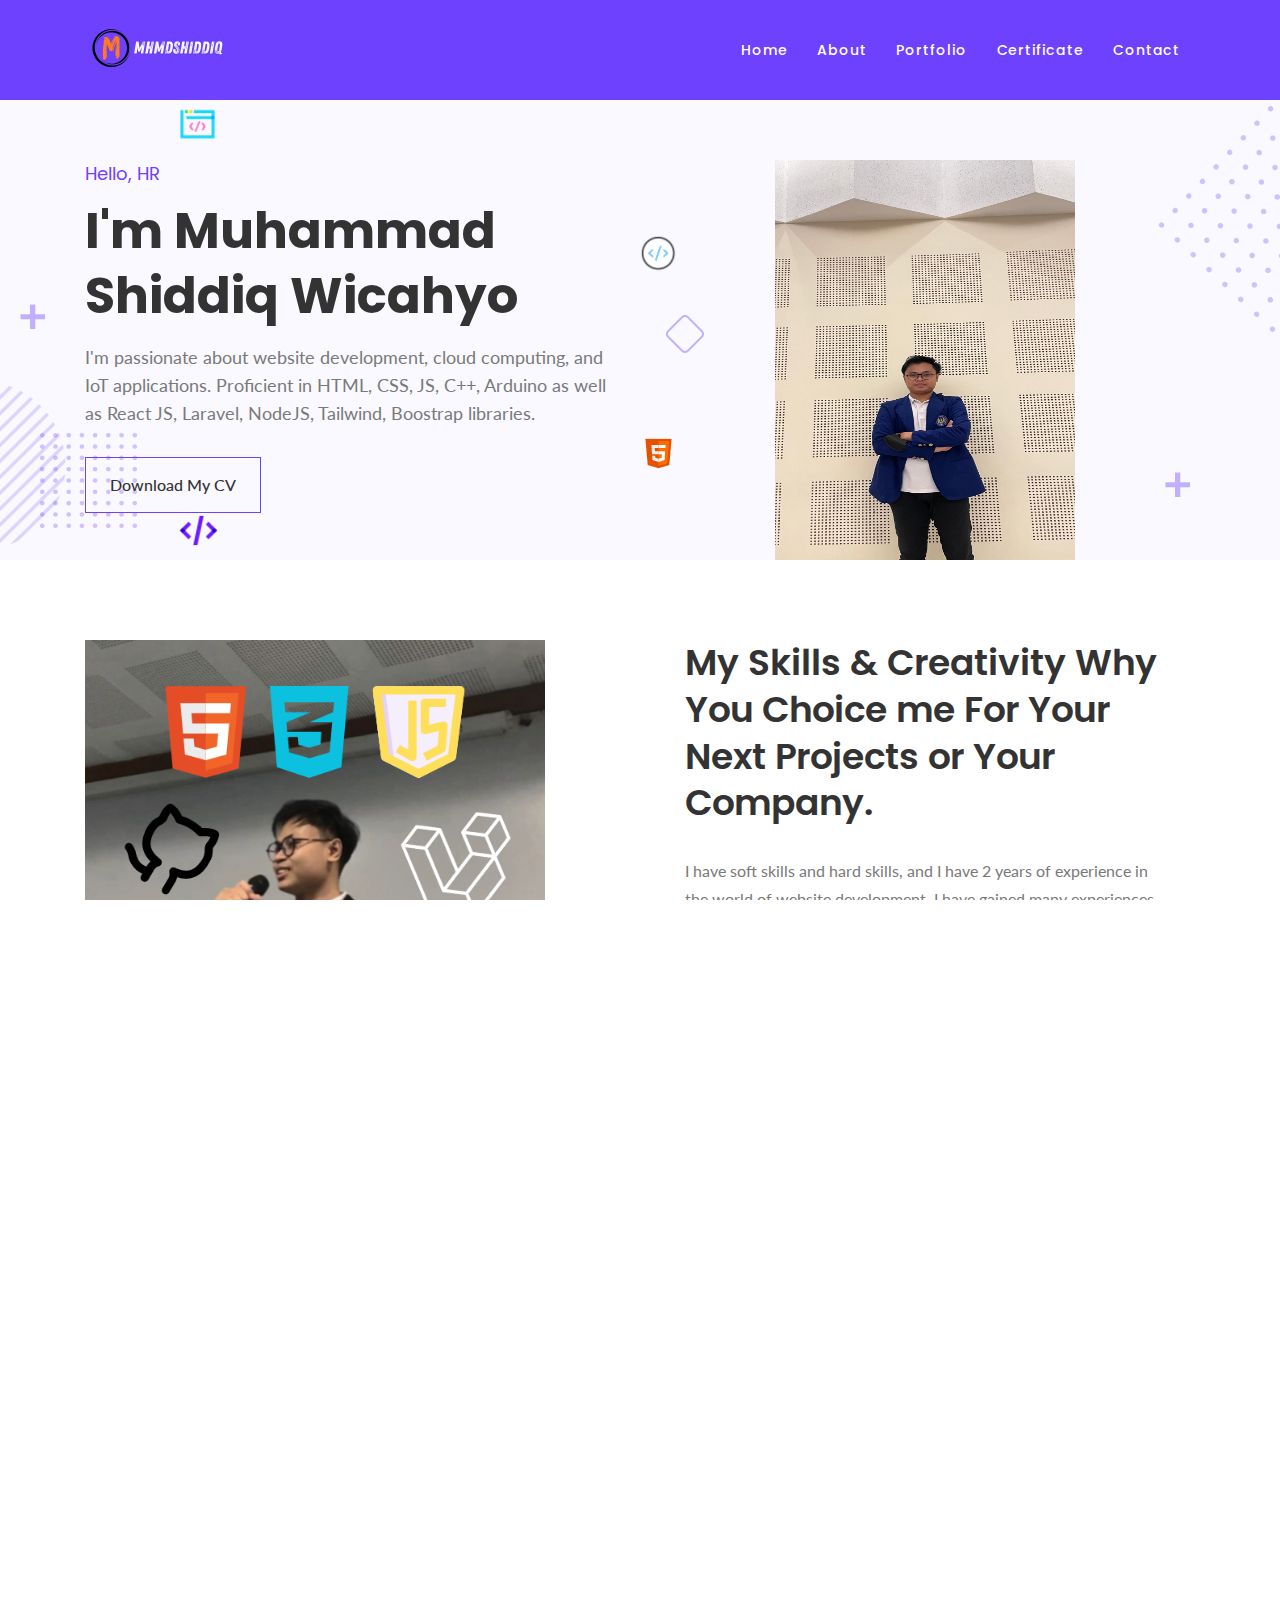
<file: index.html>
<!doctype html>
<html class="no-js" lang="zxx">

<head>
	<meta charset="utf-8">
	<meta http-equiv="x-ua-compatible" content="ie=edge">
	<title> mhmdshiddiq </title>
	<meta name="description" content="">
	<meta name="viewport" content="width=device-width, initial-scale=1, shrink-to-fit=no">

	<!-- Place favicon.ico in the root directory -->
	<link rel="shortcut icon" type="image/x-icon" href="assets/img/logo/logo/1.png">
	<!-- ========== Start Stylesheet ========== -->
	<link href="assets/css/bootstrap.min.css" rel="stylesheet" />
	<link href="assets/css/fontawesome.min.css" rel="stylesheet" />
	<link href="assets/css/magnific-popup.css" rel="stylesheet" />
	<link href="assets/css/owl.carousel.min.css" rel="stylesheet" />
	<link href="assets/css/owl.theme.default.min.css" rel="stylesheet" />
	<link href="assets/css/animate.css" rel="stylesheet" />
	<link href="assets/css/bsnav.min.css" rel="stylesheet" />
	<link href="assets/css/flaticon-set.css" rel="stylesheet" />
	<link href="assets/css/site-animation.css" rel="stylesheet" />
	<link href="assets/css/slick.css" rel="stylesheet" />
	<link href="assets/css/themify-icons.css" rel="stylesheet" />
	<link href="assets/css/swiper.min.css" rel="stylesheet" />
	<link href="style.css" rel="stylesheet">
	<link href="assets/css/responsive.css" rel="stylesheet" />
	<!-- ========== End Stylesheet ========== -->

	<!-- HTML5 shim and Respond.js for IE8 support of HTML5 elements and media queries -->
	<!-- WARNING: Respond.js doesn't work if you view the page via file:// -->
	<!--[if lt IE 9]>
	  <script src="assets/js/html5/html5shiv.min.js"></script>
	  <script src="assets/js/html5/respond.min.js"></script>
	<![endif]-->

</head>

<body class="demo-1" id="bdy">

	<!-- Start PreLoader
    ============================================= -->
	<div class="se-pre-con"></div>
	<!-- Start PreLoader-->

	<!-- Start header
    ============================================= -->
    <header class="header">
		<div class="main-navigation">
			<div class="navbar navbar-expand-lg bsnav bsnav-sticky bsnav-sticky-slide bsnav-transparent bsnav-scrollspy">
				<div class="container">
					<a class="navbar-brand" href="index.html">
						<img src="assets/img/logo/logo/2.png" class="logo-display" alt="thumb">
						<img src="assets/img/logo/logo/1.png" class="logo-scrolled" alt="thumb">
					</a>
					<button class="navbar-toggler toggler-spring"><span class="navbar-toggler-icon"></span></button>
					<div class="collapse navbar-collapse justify-content-sm-end">
						<ul class="navbar-nav navbar-mobile ml-auto">
							<li class="nav-item dropdown">
								<a class="nav-link" href="#">Home</a>
								<ul class="navbar-nav">
									<li class="nav-item"><a class="nav-link" href="#home">Home varsion 1</a></li>
									<li class="nav-item"><a class="nav-link" href="index-2.html">Home varsion 2</a></li>
									<li class="nav-item"><a class="nav-link" href="index-3.html">Home varsion 3</a></li>
									<li class="nav-item"><a class="nav-link" href="index-4.html">Home varsion 4</a></li>
								</ul>
							</li>
							<li class="nav-item"><a class="nav-link" href="#about">About</a></li>
							<!-- <li class="nav-item"><a class="nav-link" href="service.html">Service</a></li> -->
							<li class="nav-item"><a class="nav-link" href="#portfolio">Portfolio</a></li>
							<li class="nav-item"><a class="nav-link" href="http://bit.ly/Portfoliomhmdshiddiq">Certificate</a></li>
							<li class="nav-item"><a class="nav-link" href="contact.html">Contact</a></li>
						</ul>
					</div>
				</div>
			</div>
			<div class="bsnav-mobile">
				<div class="bsnav-mobile-overlay"></div>
				<div class="navbar"></div>
			</div>
		</div>
    </header>
    <!-- End header -->

	<div class="clearfix"></div>

	<main class="main">

		<!-- Start Hero
		============================================= -->
		<div id="home" class="hero-section">
			<div class="hero-sliderr">
				<!-- owl Slider Begin -->
				<div class="hero-single bg">
					<div class="hero-animation">
						<img src="assets/img/animation/ani-1.png" alt="thumb">
						<img src="assets/img/animation/ani-2.png" alt="thumb">
						<img src="assets/img/animation/ani-3.png" alt="thumb">
						<img src="assets/img/animation/code1.png" alt="thumb">
						<img src="assets/img/animation/code2.png" alt="thumb">
						<img src="assets/img/animation/code3.png" alt="thumb">
						<img src="assets/img/animation/code4.png" alt="thumb">
						<img src="assets/img/animation/ani-3.png" alt="thumb">
						<img src="assets/img/animation/ani-5.png" alt="thumb">
					</div>
					<div class="container">
						<div class="row">
							<div class="col-xl-6">
								<div class="hero-content">
									<span class="hero-p1 hero-sm">Hello, HR</span>
									<h2>
										I'm Muhammad Shiddiq Wicahyo</span>
									</h2>
									<p>
										I'm passionate about website development,
										cloud computing, and IoT applications. Proficient in HTML, CSS, JS, C++, Arduino as well as React JS, Laravel, NodeJS, Tailwind,
										Boostrap libraries.
									</p>
									<div class="hro-btn">
										<a href="assets/img/CV Muhammad Shiddiq Wicahyo 25 Mei.pdf" target="_blank" class="theme-btn">Download My CV</a>
									</div>
									<img class="hdr-shape" src="assets/img/header/hdr-shape.png" alt="thumb">
								</div>
							</div>
							<div class="col-xl-6">
								<div class="right-bg">
									<img src="assets/img/bg-portfolio.jpeg" width="300px" height="500px" alt="thumb">
								</div>
							</div>
						</div>
					</div>
				</div><!-- single Slider End -->
			</div>
		</div>
		<!-- End hero -->

		<!-- Start About
		============================================= -->
		<div id="about" class="about-section">
			<div class="container">
				<!-- <div class="row">
					<div class="col-xl-8 offset-xl-2">
						<div class="rev-wrapper posi-rel">
							<div class="rev-animation">
								<img src="assets/img/animation/ani-4.png" alt="thumb">
								<img src="assets/img/animation/ani-4.png" alt="thumb">
								<img src="assets/img/animation/ani-4.png" alt="thumb">
								<img src="assets/img/animation/ani-4.png" alt="thumb">
							</div>
							<span class="wh-bg"></span>
							<div class="rev-sldr owl-carousel owl-theme">
								<div class="rev-single text-center">
									<div class="rev-header">
										<img src="assets/img/singlepost/image bg shape.png" alt="thumb">
										<h5>Rachel Dowson</h5>
										<span>Creative Arts</span>
									</div>
									<div class="reev-text">
										<p class="mb-0">
											Maborisum ipsum dolor seat ameat consecteturerslmore be elite consecteture.Contrary to populabelief, Lorem Ipsum is not sirand. It’sto mo more consecteture.
										</p>
									</div>
								</div>
								<div class="rev-single text-center">
									<div class="rev-header">
										<img src="assets/img/singlepost/image bg shape.png" alt="thumb">
										<h5>Rachel Dowson</h5>
										<span>Creative Arts</span>
									</div>
									<div class="reev-text">
										<p class="mb-0">
											Maborisum ipsum dolor seat ameat consecteturerslmore be elite consecteture.Contrary to populabelief, Lorem Ipsum is not sirand. It’sto mo more consecteture.
										</p>
									</div>
								</div>
							</div>
						</div>
					</div>
				</div> -->
				<div class="skill-wrapper grid-2 de-pt">
					<div class="skill-left">
						<img src="assets/img/about/about.png" alt="thumb">
					</div>
					<div class="skill-right">
						<h2>
							My Skills & Creativity
							Why You Choice me For
							Your Next Projects or Your Company.
						</h2>
						<p>
							I have soft skills and hard skills, and I have 2 years of experience in the world of website development. I have gained many experiences such as being a participant in Bangkit Academy, Online Internships and other courses
						</p>
						<div class="skills-section">
							<!-- Progress Bar Start -->
							<div class="progress-box">
								<h5>HTML<span class="text-right">90%</span></h5>
								<div class="progress">
									<div class="progress-bar" role="progressbar" data-width="90"></div>
								</div>
							</div>
							<div class="progress-box">
								<h5>CSS <span class="text-right">85%</span></h5>
								<div class="progress">
									<div class="progress-bar" role="progressbar" data-width="85"></div>
								</div>
							</div>
							<div class="progress-box">
								<h5>JavaScript <span class="text-right">85%</span></h5>
								<div class="progress">
									<div class="progress-bar" role="progressbar" data-width="85"></div>
								</div>
							</div>
							<!-- End Progressbar -->
							<blockquote>(if you dont see the progress please refresh the website)</blockquote>
						</div>
					</div>
				</div>
			</div>
		</div>
		<!-- <div class="about-area de-padding">
			<div class="container">
				<div class="about-wrapper grid-2">
					<div class="about-left">
						<div class="about-left-content">
							<h2>
								What i do
							</h2>
							<p>
								Maborisum ipsum dolor seat ameat consecteturerslmore be elite consect bonsecteture.Contrary to populabelief, Lorem Ipsum is not sirand. It’s Imo
								more consecteture elite.
							</p>
							<a href="#" class="theme-btn">Contact Me</a>
						</div>
					</div>
					<div class="about-right">
						<div class="about-right-box about-right-box-1">
							<img src="assets/img/icons/1.png" alt="thumb">
							<h5>Top Rated</h5>
							<span>Worldcalss UI-UX</span>
						</div>
						<div class="about-right-box about-right-box-2">
							<img src="assets/img/icons/2.png" alt="thumb">
							<h5>500+</h5>
							<span>Satisfied Clients</span>
						</div>
						<div class="about-right-box about-right-box-3">
							<img src="assets/img/icons/3.png" alt="thumb">
							<h5>10 YEARS</h5>
							<span>Experienced</span>
						</div>
					</div>
				</div>
			</div>
		</div> -->
		<!-- End About -->

		<!-- Start work
		============================================= -->
		<div id="portfolio" class="portfolio-area posi-rel de-padding">
			<div class="portfolio-animation">
				<img src="assets/img/animation/ani-3.png" alt="thumb">
				<img src="assets/img/animation/ani-4.png" alt="thumb">
				<img src="assets/img/animation/ani-5.png" alt="thumb">
				<img src="assets/img/animation/ani-6.png" alt="thumb">
				<img src="assets/img/animation/ani-3.png" alt="thumb">
			</div>
			<div class="container">
				<div class="row">
					<div class="col-xl-8 offset-xl-2">
						<div class="site-title text-center">
							<h2>My Portfolio</h2>
						</div>
					</div>
				</div>
				<div class="portfolio-items-area">
					<div class="row">
						<div class="col-xl-12 portfolio-content">
							<div class="mix-item-menu active-theme text-center">
								<button class="active" data-filter="*">All</button>
								<button data-filter=".development" class="">Web Development</button>
								<button data-filter=".design" class="">IoT</button>
								<button data-filter=".organizations" class="">Organizations</button>
								<button data-filter=".video" class="">PKM Go To PIMNAS</button>
							</div>
							<!-- End Mixitup Nav-->
							<!-- foto foto portfolio -->
							<div class="magnific-mix-gallery masonary">
								<div id="portfolio-grid" class="portfolio-items">
									<div class="pf-item development">
										<div class="course-box">
											<div class="course-pic">
												<img src="assets/img/portfolio/web1.png" class="course-img" alt="thumb">
												<div class="port-overlay">
													<a href="assets/img/portfolio/web1.png" class="item popup-link">
														<i class="ti ti-search"></i>
													</a>
													<a href="project-single.html" class="port-link">
														<i class="ti ti-link"></i>
													</a>
												</div>
											</div>
										</div>
									</div>
									<div class="pf-item development">
										<div class="course-box">
											<div class="course-pic">
												<img src="assets/img/portfolio/web2.png" class="course-img" alt="thumb">
												<div class="port-overlay">
													<a href="assets/img/portfolio/web2.png" class="item popup-link">
														<i class="ti ti-search"></i>
													</a>
													<a href="project-single.html" class="port-link">
														<i class="ti ti-link"></i>
													</a>
												</div>
											</div>
										</div>
									</div>
									<div class="pf-item development">
										<div class="course-box">
											<div class="course-pic">
												<img src="assets/img/portfolio/web3.jpg" class="course-img" alt="thumb">
												<div class="port-overlay">
													<a href="assets/img/portfolio/web3.jpg" class="item popup-link">
														<i class="ti ti-search"></i>
													</a>
													<a href="project-single.html" class="port-link">
														<i class="ti ti-link"></i>
													</a>
												</div>
											</div>
										</div>
									</div>
									<div class="pf-item development">
										<div class="course-box">
											<div class="course-pic">
												<img src="assets/img/portfolio/web4.jpg" class="course-img" alt="thumb">
												<div class="port-overlay">
													<a href="assets/img/portfolio/web4.jpg" class="item popup-link">
														<i class="ti ti-search"></i>
													</a>
													<a href="project-single.html" class="port-link">
														<i class="ti ti-link"></i>
													</a>
												</div>
											</div>
										</div>
									</div>
									<div class="pf-item development">
										<div class="course-box">
											<div class="course-pic">
												<img src="assets/img/portfolio/web5.png" class="course-img" alt="thumb">
												<div class="port-overlay">
													<a href="assets/img/portfolio/web5.png" class="item popup-link">
														<i class="ti ti-search"></i>
													</a>
													<a href="project-single.html" class="port-link">
														<i class="ti ti-link"></i>
													</a>
												</div>
											</div>
										</div>
									</div>
									<div class="pf-item development">
										<div class="course-box">
											<div class="course-pic">
												<img src="assets/img/portfolio/web6.png" class="course-img" alt="thumb">
												<div class="port-overlay">
													<a href="assets/img/portfolio/web6.png" class="item popup-link">
														<i class="ti ti-search"></i>
													</a>
													<a href="project-single.html" class="port-link">
														<i class="ti ti-link"></i>
													</a>
												</div>
											</div>
										</div>
									</div>
									<div class="pf-item organizations">
										<div class="course-box">
											<div class="course-pic">
												<img src="assets/img/portfolio/portfolio wa/orga2.jpeg" class="course-img" alt="thumb">
												<div class="port-overlay">
													<a href="assets/img/portfolio/portfolio wa/orga2.jpeg" class="item popup-link">
														<i class="ti ti-search"></i>
													</a>
													<a href="project-single.html" class="port-link">
														<i class="ti ti-link"></i>
													</a>
												</div>
											</div>
										</div>
									</div>
									<div class="pf-item organizations">
										<div class="course-box">
											<div class="course-pic">
												<img src="assets/img/portfolio/portfolio wa/orga3.jpeg" class="course-img" alt="thumb">
												<div class="port-overlay">
													<a href="assets/img/portfolio/portfolio wa/orga3.jpeg" class="item popup-link">
														<i class="ti ti-search"></i>
													</a>
													<a href="project-single.html" class="port-link">
														<i class="ti ti-link"></i>
													</a>
												</div>
											</div>
										</div>
									</div>
									<div class="pf-item organizations">
										<div class="course-box">
											<div class="course-pic">
												<img src="assets/img/portfolio/portfolio wa/orga4.jpeg" class="course-img" alt="thumb">
												<div class="port-overlay">
													<a href="assets/img/portfolio/portfolio wa/orga4.jpeg" class="item popup-link">
														<i class="ti ti-search"></i>
													</a>
													<a href="project-single.html" class="port-link">
														<i class="ti ti-link"></i>
													</a>
												</div>
											</div>
										</div>
									</div>
									<div class="pf-item organizations">
										<div class="course-box">
											<div class="course-pic">
												<img src="assets/img/portfolio/portfolio wa/orga5.jpeg" class="course-img" alt="thumb">
												<div class="port-overlay">
													<a href="assets/img/portfolio/portfolio wa/orga5.jpeg" class="item popup-link">
														<i class="ti ti-search"></i>
													</a>
													<a href="project-single.html" class="port-link">
														<i class="ti ti-link"></i>
													</a>
												</div>
											</div>
										</div>
									</div>


							<!-- end foto foto portfolio -->
								</div>
							</div>
						</div>
					</div>
				</div>
			</div>
		</div>
		<!-- End Work -->

		<!-- Start Service
		============================================= -->
		<div class="service-area posi-rel bg de-padding">
			<div class="portfolio-animation">
				<img src="assets/img/animation/ani-3.png" alt="thumb">
				<img src="assets/img/animation/ani-4.png" alt="thumb">
				<img src="assets/img/animation/ani-5.png" alt="thumb">
				<img src="assets/img/animation/ani-6.png" alt="thumb">
				<img src="assets/img/animation/ani-3.png" alt="thumb">
			</div>
			<div class="container">
				<div class="row">
					<div class="col-xl-8 offset-xl-2">
						<div class="site-title text-center">
							<h2>My Skills</h2>
						</div>
					</div>
				</div>
				<div class="service-wrapper grid-2">
					<div class="service-box">
						<div class="service-icon">
							<i class="flaticon-wireframe"></i>
						</div>
						<div class="service-content">
							<a href="service-single.html"><h4>Front End Development</h4></a>
							<p>
								Develop and maintain interactive user interfaces using HTML, CSS, and JavaScript, as well as the React.js framework to ensure an optimal and responsive user experience.
							</p>
							<!-- <a href="service-single.html"> Learn More </a> -->
						</div>
					</div>
					<div class="service-box">
						<div class="service-icon">
							<i class="flaticon-content"></i>
						</div>
						<div class="service-content">
							<a href="service-single.html"><h4>Cloud Computing</h4></a>
							<p>
								Design and implement scalable and secure cloud infrastructure using Google Cloud Platform services to support a good development process
							</p>
							<a href="service-single.html"> Learn More </a>
						</div>
					</div>
					<div class="service-box">
						<div class="service-icon">
							<i class="flaticon-meeting"></i>
						</div>
						<div class="service-content">
							<a href="service-single.html"><h4>IoT Engineer</h4></a>
							<p>
								Lorem Ipsum is simply dummy text ef the printing and.
							</p>
							<a href="service-single.html"> Learn More </a>
						</div>
					</div>
					<div class="service-box">
						<div class="service-icon">
							<i class="flaticon-source"></i>
						</div>
						<div class="service-content">
							<a href="service-single.html"><h4>Backend Development</h4></a>
							<p>
								Design, develop, and maintain RESTful APIs to support frontend application functionality, as well as integrate third-party services via APIs.
							</p>
							<a href="service-single.html"> Learn More </a>
						</div>
					</div>
				</div>
			</div>
		</div>
		<!-- End Service -->

		<!-- Start Review
		============================================= -->

		<!-- End Review -->

		<!-- Start Partner
		============================================= -->
		<!-- <div class="partner-area de-padding">
			<div class="container">
				<div class="partner-wrapper owl-carousel owl-theme">
					<img src="assets/img/partner/brand-1.png" alt="thumb">
					<img src="assets/img/partner/brand-2.png" alt="thumb">
					<img src="assets/img/partner/brand-3.png" alt="thumb">
					<img src="assets/img/partner/brand-4.png" alt="thumb">
					<img src="assets/img/partner/brand-5.png" alt="thumb">
					<img src="assets/img/partner/brand-1.png" alt="thumb">
					<img src="assets/img/partner/brand-2.png" alt="thumb">
				</div>
			</div>
		</div> -->
		<!-- End Partner -->

		<!-- Start Blog
		============================================= -->
		<!-- <div class="blog-area posi-rel de-padding">
			<div class="hero-animation">
				<img src="assets/img/animation/ani-1.png" alt="thumb">
				<img src="assets/img/animation/ani-2.png" alt="thumb">
				<img src="assets/img/animation/ani-3.png" alt="thumb">
				<img src="assets/img/animation/ani-4.png" alt="thumb">
				<img src="assets/img/animation/ani-5.png" alt="thumb">
				<img src="assets/img/animation/ani-6.png" alt="thumb">
				<img src="assets/img/animation/ani-3.png" alt="thumb">
				<img src="assets/img/animation/ani-3.png" alt="thumb">
			</div>
			<div class="container">
				<div class="row">
					<div class="col-xl-8 offset-xl-2">
						<div class="site-title text-center">
							<h2>Our News</h2>
						</div>
					</div>
				</div>
				<div class="blog-wrapper grid-3">
					<div class="blog-box">
						<div class="blog-pic">
							<img src="assets/img/blog/370x280.png" alt="thumb">
						</div>
						<div class="blog-content">
							<a href="single.html"><h5>Maboriosam in a Nescing</h5></a>
							<span>22 July, 2020. Monday</span>
							<p>
								Maborisum ipsum dolor seat ameat consecteturerslmore be elite.
							</p>
							<a href="single.html">Read More</a>
						</div>
					</div>
					<div class="blog-box">
						<div class="blog-pic">
							<img src="assets/img/blog/370x280.png" alt="thumb">
						</div>
						<div class="blog-content">
							<a href="single.html"><h5>Maboriosam in a Nescing</h5></a>
							<span>22 July, 2020. Monday</span>
							<p>
								Maborisum ipsum dolor seat ameat consecteturerslmore be elite.
							</p>
							<a href="single.html">Read More</a>
						</div>
					</div>
					<div class="blog-box">
						<div class="blog-pic">
							<img src="assets/img/blog/370x280.png" alt="thumb">
						</div>
						<div class="blog-content">
							<a href="single.html"><h5>Maboriosam in a Nescing</h5></a>
							<span>22 July, 2020. Monday</span>
							<p>
								Maborisum ipsum dolor seat ameat consecteturerslmore be elite.
							</p>
							<a href="single.html">Read More</a>
						</div>
					</div>
				</div>
			</div>
		</div> -->
		<!-- End Blog -->

	</main>

	<!-- <div class="clearfix"></div> -->

	<!-- Start Footer
	============================================= -->
	<footer class="bg">
		<!-- <div class="cta-area">
			<div class="container">
				<div class="row">
					<div class="col-xl-8 offset-xl-2">
						<div class="cta-wrapper">
							<div class="cta-header">
								<h5>Get our Newsletter</h5>
								<p class="mb-0">
									I’m available  for any Business & Development <br>
									freelance projects.
								</p>
							</div>
							<a href="contact.html" class="theme-btn">Get Started</a>
						</div>
					</div>
				</div>
			</div>
		</div> -->
		<div class="footer-lgo-scl">
			<div class="container">
				<div class="footer-lgo-container">
					<div class="footer-lg">
						<img src="assets/img/logo/logo/1.png" alt="thumb">
					</div>
					<div class="footer-social">
						<a href="https://linkedin.com/in/mhmdshiddiq" target="_blank"><img src="assets/img/logo/logolinkedin.png" alt="thumb"></a>
						<!-- <a href="#"><img src="assets/img/logo/2-icon.png" alt="thumb"></a> -->
						<!-- <a href="#"><img src="assets/img/logo/3-icon.png" alt="thumb"></a> -->
						<a href="https://instagram.com/shiddiq.w" target="_blank"><img src="assets/img/logo/4-icon.png" alt="thumb"></a>
						<a href="https://github.com/mhmdshiddiq17" target="_blank"><img src="assets/img/logo/logogithub.png" alt="thumb"></a>
					</div>
				</div>
			</div>
		</div>
		<div class="footer-widget">
			<div class="container">
				<div class="footer-widget-wrapper de-padding">
					<div class="footer-widget-box ab-us">
						<p>
							Thank you for visiting my portfolio website, I hope that with this you can consider me in any aspect, I have high hopes for all of you
						</p>
						<!-- <div class="subscribe">
							<form>
								<input type="text" placeholder="Type Your Email">
								<button type="submit"><i class="fas fa-location-arrow"></i></button>
							</form>
						</div> -->
					</div>
					<div class="footer-widget-box">
						<h5 class="foo-widget-title">Quick Links</h5>
						<ul class="foo-list">
							<li><a href="about.html">About Us</a></li>
							<li><a href="project.html">Case Study</a></li>
							<li><a href="service.html">Our Services</a></li>
							<li><a href="blog.html">Latest News</a></li>
							<li><a href="contact.html">Contact Us</a></li>
						</ul>
					</div>
					<div class="footer-widget-box footer-contact">
						<h5 class="foo-widget-title">Contact Me</h5>
						<div class="footer-con-us">
							<ul>
								<li>
									<div class="foo-list-con">
										<h5>Address</h5>
										<span>Jl. Affandi Gg Mawar Kabupaten Sleman, Yogyakarta Indonesia 55281</span>
									</div>
								</li>
								<li>
									<div class="foo-list-con">
										<h5>Phone </h5>
										<span>089-541-374-3881</span>
									</div>
								</li>
								<li>
									<div class="foo-list-con">
										<h5>Email</h5>
										<span>mhmdshiddiq17@gmail.com</span>
									</div>
								</li>
							</ul>
						</div>
					</div>
				</div>
			</div>
			<div class="copyright">
				<div class="container">
					<p>Copyright © 2024 V.0.1 PT. ADAG SINERGI ABADI</p>
					<ul class="footer-menu">
						<li><a href="index.html">Home</a></li>
						<li><a href="about.html">About</a></li>
						<li><a href="service.html">Service</a></li>
						<li><a href="contact.html">Contact</a></li>
					</ul>
				</div>
			</div>
		</div>
	</footer>
	<!-- End Footer-->

	<!-- Start Scroll top
	============================================= -->
	<a href="#bdy" id="scrtop" class="smooth-menu"><i class="ti-arrow-up"></i></a>
	<!-- End Scroll top-->

  	<!-- jQuery Frameworks
    ============================================= -->

	<script src=" assets/js/jquery-1.12.4.min.js"></script>
    <script src=" assets/js/bootstrap.min.js"></script>
    <script src=" assets/js/popper.min.js"></script>
    <script src=" assets/js/jquery.appear.js"></script>
    <script src=" assets/js/html5/html5shiv.min.js"></script>
    <script src=" assets/js/html5/respond.min.js"></script>
    <script src=" assets/js/jquery.easing.min.js"></script>
    <script src=" assets/js/jquery.magnific-popup.min.js"></script>
    <script src=" assets/js/progress-bar.min.js"></script>
    <script src=" assets/js/modernizr.custom.13711.js"></script>
    <script src=" assets/js/owl.carousel.min.js"></script>
    <script src=" assets/js/wow.min.js"></script>
    <script src=" assets/js/isotope.pkgd.min.js"></script>
    <script src=" assets/js/imagesloaded.pkgd.min.js"></script>
    <script src=" assets/js/count-to.js"></script>
    <script src=" assets/js/fontawesome.min.js"></script>
    <script src=" assets/js/swiper.min.js"></script>
    <script src=" assets/js/text.js"></script>
	<script src=" assets/js/YTPlayer.min.js"></script>
    <script src=" assets/js/slick.min.js"></script>
    <script src=" assets/js/bsnav.min.js"></script>
    <script src=" assets/js/jquery.easypiechart.js"></script>
    <script src=" assets/js/main.js"></script>

</body>

</html>
</file>
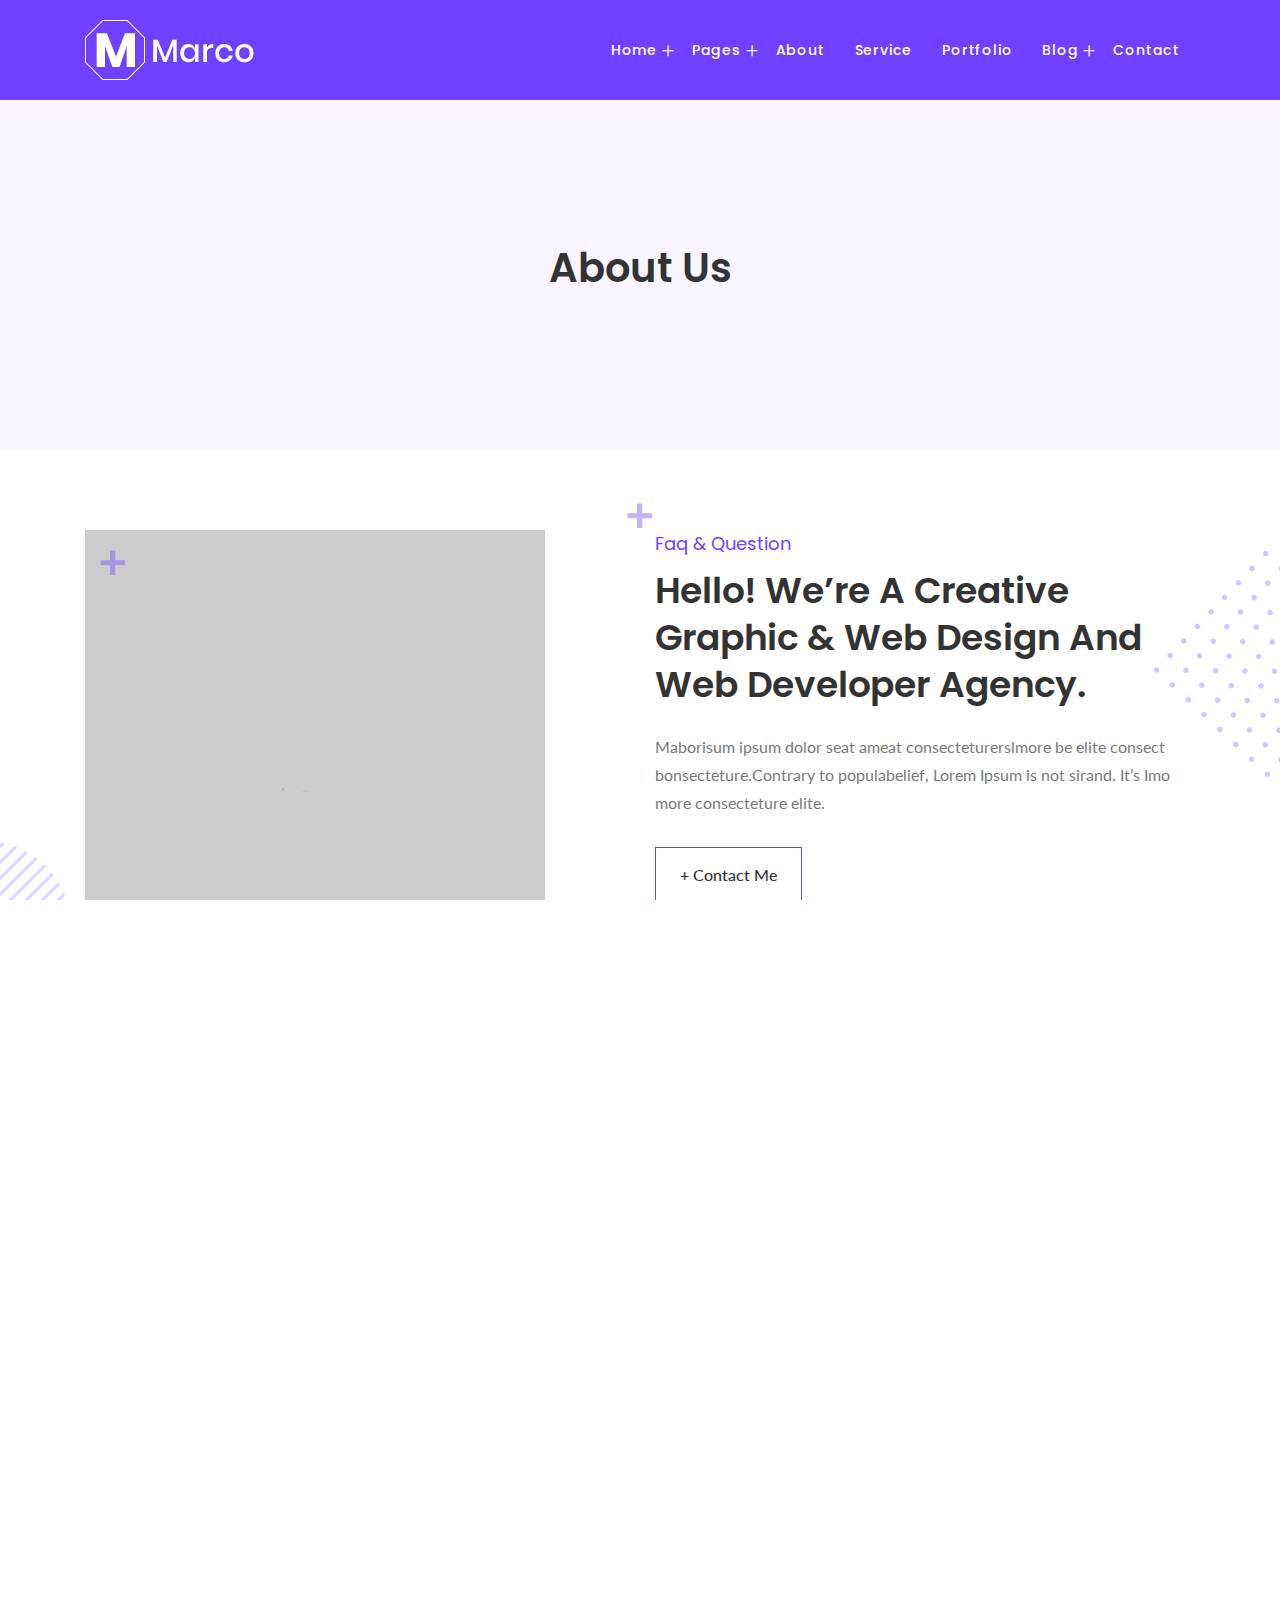
<file: about.html>
<!doctype html>
<html class="no-js" lang="zxx">

<head>	
	<meta charset="utf-8">
	<meta http-equiv="x-ua-compatible" content="ie=edge">
	<title> Marco - Creative & Digital Agency HTML template </title>
	<meta name="description" content="">
	<meta name="viewport" content="width=device-width, initial-scale=1, shrink-to-fit=no">

	<!-- Place favicon.ico in the root directory -->
	<link rel="shortcut icon" type="image/x-icon" href="assets/img/logo/favicon.png">
	<!-- ========== Start Stylesheet ========== -->
	<link href="assets/css/bootstrap.min.css" rel="stylesheet" />
	<link href="assets/css/fontawesome.min.css" rel="stylesheet" />
	<link href="assets/css/magnific-popup.css" rel="stylesheet" />
	<link href="assets/css/owl.carousel.min.css" rel="stylesheet" />
	<link href="assets/css/owl.theme.default.min.css" rel="stylesheet" />
	<link href="assets/css/animate.css" rel="stylesheet" />
	<link href="assets/css/bsnav.min.css" rel="stylesheet" />
	<link href="assets/css/flaticon-set.css" rel="stylesheet" />
	<link href="assets/css/site-animation.css" rel="stylesheet" />
	<link href="assets/css/slick.css" rel="stylesheet" />
	<link href="assets/css/themify-icons.css" rel="stylesheet" />
	<link href="assets/css/swiper.min.css" rel="stylesheet" />
	<link href="style.css" rel="stylesheet">
	<link href="assets/css/responsive.css" rel="stylesheet" />
	<!-- ========== End Stylesheet ========== -->
  
	<!-- HTML5 shim and Respond.js for IE8 support of HTML5 elements and media queries -->
	<!-- WARNING: Respond.js doesn't work if you view the page via file:// -->
	<!--[if lt IE 9]>
	  <script src="assets/js/html5/html5shiv.min.js"></script>
	  <script src="assets/js/html5/respond.min.js"></script>
	<![endif]-->
	
</head>

<body class="demo-1" id="bdy">		

	<!-- Start PreLoader
    ============================================= -->
	<div class="se-pre-con"></div>
	<!-- Start PreLoader-->
	
	<!-- Start header
    ============================================= -->
    <header class="header">
		<div class="main-navigation">
			<div class="navbar navbar-expand-lg bsnav bsnav-sticky bsnav-sticky-slide bsnav-transparent bsnav-scrollspy">
				<div class="container">
					<a class="navbar-brand" href="index.html">
						<img src="assets/img/logo/white-logo.png" class="logo-display" alt="thumb">
						<img src="assets/img/logo/logo.png" class="logo-scrolled" alt="thumb">
					</a>
					<button class="navbar-toggler toggler-spring"><span class="navbar-toggler-icon"></span></button>
					<div class="collapse navbar-collapse justify-content-sm-end">
						<ul class="navbar-nav navbar-mobile ml-auto">
							<li class="nav-item dropdown">
								<a class="nav-link" href="#">Home <i class="caret ti-plus"></i></a>
								<ul class="navbar-nav">
									<li class="nav-item"><a class="nav-link" href="index.html">Home varsion 1</a></li>
									<li class="nav-item"><a class="nav-link" href="index-2.html">Home varsion 2</a></li>
									<li class="nav-item"><a class="nav-link" href="index-3.html">Home varsion 3</a></li>
									<li class="nav-item"><a class="nav-link" href="index-4.html">Home varsion 4</a></li>
								</ul>
							</li>
							<li class="nav-item dropdown">
								<a class="nav-link" href="#">Pages <i class="caret ti-plus"></i></a>
								<ul class="navbar-nav">
									<li class="nav-item"><a class="nav-link" href="faq.html">Faq</a></li>
									<li class="nav-item"><a class="nav-link" href="project-single.html">Project Details</a></li>
									<li class="nav-item"><a class="nav-link" href="service-single.html">Service Details</a></li>
									<li class="nav-item"><a class="nav-link" href="404.html">404 Page</a></li>
								</ul>
							</li>
							<li class="nav-item"><a class="nav-link" href="about.html">About</a></li>
							<li class="nav-item"><a class="nav-link" href="service.html">Service</a></li>
							<li class="nav-item"><a class="nav-link" href="project.html">Portfolio</a></li>
							<li class="nav-item dropdown">
								<a class="nav-link" href="#">Blog <i class="caret ti-plus"></i></a>
								<ul class="navbar-nav">
									<li class="nav-item"><a class="nav-link" href="blog.html">Blog</a></li>
									<li class="nav-item"><a class="nav-link" href="blog-standard.html">Blog Standard</a></li>
									<li class="nav-item"><a class="nav-link" href="single.html">Blog Details</a></li>
								</ul>
							</li>
							<li class="nav-item"><a class="nav-link" href="contact.html">Contact</a></li>
						</ul>
					</div>
				</div>
			</div>
			<div class="bsnav-mobile">
				<div class="bsnav-mobile-overlay"></div>
				<div class="navbar"></div>
			</div>
		</div>
    </header>
    <!-- End header -->
	
	<div class="clearfix"></div>

	<main class="main">
		
		<!-- Start Breadcrumb
		============================================= -->
		<div class="site-breadcrumb bg" style="background: url(assets/img/shapes/rectangle.png)">
			<div class="container">
				<h2 class="breadcrumb-title">About Us</h2>
			</div>
		</div>
		<!-- End  Breadcrumb -->
		
		<!-- Start Faq
		============================================= -->
		<div class="faq-area posi-rel ab-4 de-padding">
			<div class="ab-4-animation">
				<img src="assets/img/animation/ani-3.png" alt="thumb">
				<img src="assets/img/animation/ani-3.png" alt="thumb">
				<img src="assets/img/animation/ani-3.png" alt="thumb">
				<img src="assets/img/animation/ani-1.png" alt="thumb">
				<img src="assets/img/animation/ani-2.png" alt="thumb">
			</div>
			<div class="container">
				<div class="faq-wrapper grid-2">
					<div class="faq-right">
						<img src="assets/img/header/570x620.png" alt="thumb">
					</div>
					<div class="faq-left">
						<div class="faq-left-header">
							<span class="hero-p1">faq & question</span>
							<h2>
								Hello! We’re a Creative
								Graphic & Web Design and 
								Web Developer Agency. 
							</h2>
						</div>
						<p>
							Maborisum ipsum dolor seat ameat consecteturerslmore be elite consect bonsecteture.Contrary to populabelief, Lorem Ipsum is not sirand. It’s Imo
							more consecteture elite.
						</p>
						<a href="#" class="theme-btn">+ Contact Me</a>
					</div>
				</div>
			</div>
		</div>
		<!-- End Faq-->
		
		<!-- Start Fact
		============================================= -->
		<div class="fact-area posi-rel fact-4 de-padding">
			<div class="container">
				<div class="fact-wrapper grid-2">
					<div class="fect-left">
						<h2>
							Our Number & Facts
							Says about ours Clients
							Satisfactions
						</h2>
						<p>
							Maborisum ipsum dolor seat ameat consecteturerslmore be elite consect bonsecteture.Contrary to populabelief, Lorem Ipsum is not sirand. It’s Imo
							more consecteture elite.
						</p>
						<div class="facts grid-3">
							<div class="fact-single">
								<img src="assets/img/icons/1.png" alt="thumb">
								<h5>Top Rated</h5>
								<span>Worldcalss UI-UX</span>
							</div>
							<div class="fact-single">
								<img src="assets/img/icons/2.png" alt="thumb">
								<h5>500+</h5>
								<span>Satisfied Clients</span>
							</div>
							<div class="fact-single">
								<img src="assets/img/icons/3.png" alt="thumb">
								<h5>10 YEARS</h5>
								<span>Experienced</span>
							</div>
						</div>
					</div>
					<div class="fact-right">
						<div class="fact-right-pic">
							<img src="assets/img/header/500x570.png" alt="thumb">
						</div>
					</div>
				</div>
			</div>
		</div>
		<!-- End Fact -->
		
		<!-- Start CTA 4
		============================================= -->
		<div class="cta-2-area cta-3 cta-4 posi-rel de-padding">
			<div class="container">
				<div class="cta-2-wrapper">
					<div class="cta-area">
						<div class="row">
							<div class="col-xl-8 offset-xl-2">
								<div class="cta-wrapper">
									<div class="cta-header">
										<h5>Get our Newsletter</h5>
										<p class="mb-0">
											I’m available  for any Design & Development <br>
											freelance projects. 
										</p>
									</div>
									<a href="contact.html" class="theme-btn">Get Started</a>
								</div>
							</div>
						</div>
					</div>
				</div>
			</div>
		</div>
		<!-- End CTA 4 -->
		
		<!-- Start Faq
		============================================= -->
		<div class="faq-area posi-rel de-padding">
			<div class="container">
				<div class="faq-wrapper grid-2">
					<div class="faq-right">
						<img src="assets/img/header/570x620.png" alt="thumb">
					</div>
					<div class="faq-left">
						<div class="faq-left-header">
							<span class="hero-p1">faq & question</span>
							<h2>
								If You want  to know 
								anything just Frequently 
								Asked Questions
							</h2>
						</div>
						<div class="ask">
							<div class="panel-group" id="accordion" role="tablist" aria-multiselectable="true">
								<div class="panel panel-default panel-active">
									<div class="panel-heading" role="tab" id="headingOne">
										<h4 class="panel-title">
											<a role="button" data-toggle="collapse" data-parent="#accordion" href="#collapseOne" aria-expanded="false" aria-controls="collapseOne" class="collapsed">
												Data Science Introduction
											</a>
										</h4>
									</div>
									<div id="collapseOne" class="panel-collapse in collapse" role="tabpanel" aria-labelledby="headingOne" style="">
										<div class="panel-body">
											Enables you to define cross-channel profiles and improve audience. sessions per week There is no one type or way in our diverse community Alienum phaedrum torquatos nec eu.
										</div>
									</div>
								</div>
								<div class="panel panel-default">
									<div class="panel-heading" role="tab" id="headingTwo">
										<h4 class="panel-title">
											<a role="button" data-toggle="collapse" data-parent="#accordion" href="#collapseTwo" aria-expanded="false" aria-controls="collapseTwo" class="collapsed">
												The Way of work
											</a>
										</h4>
									</div>
									<div id="collapseTwo" class="panel-collapse in collapse" role="tabpanel" aria-labelledby="headingTwo" style="">
										<div class="panel-body">
											Enables you to define cross-channel profiles and improve audience. sessions per week There is no one type or way in our diverse community Alienum phaedrum torquatos nec eu.
										</div>
									</div>
								</div>
								<div class="panel panel-default">
									<div class="panel-heading" role="tab" id="heading3">
										<h4 class="panel-title">
											<a role="button" data-toggle="collapse" data-parent="#accordion" href="#collapse3" aria-expanded="false" aria-controls="collapse3" class="collapsed">
												Beginning the first Project
											</a>
										</h4>
									</div>
									<div id="collapse3" class="panel-collapse in collapse" role="tabpanel" aria-labelledby="heading3" style="">
										<div class="panel-body">
											Enables you to define cross-channel profiles and improve audience. sessions per week There is no one type or way in our diverse community Alienum phaedrum torquatos nec eu.
										</div>
									</div>
								</div>
								<div class="panel panel-default">
									<div class="panel-heading" role="tab" id="heading4">
										<h4 class="panel-title">
											<a role="button" data-toggle="collapse" data-parent="#accordion" href="#collapse4" aria-expanded="false" aria-controls="collapse4" class="collapsed">
												Global supply Chain Solutions
											</a>
										</h4>
									</div>
									<div id="collapse4" class="panel-collapse in collapse" role="tabpanel" aria-labelledby="heading4" style="">
										<div class="panel-body">
											Enables you to define cross-channel profiles and improve audience. sessions per week There is no one type or way in our diverse community Alienum phaedrum torquatos nec eu.
										</div>
									</div>
								</div>
							</div> <!--panel-group-->
						</div>
					</div>
				</div>
			</div>
		</div>
		<!-- End Faq-->
		
		<!-- Start Review
		============================================= -->
		<div class="rev-area de-pb">
			<div class="container">
				<div class="row">
					<div class="col-xl-8 offset-xl-2">
						<div class="rev-wrapper posi-rel">
							<div class="rev-animation">
								<img src="assets/img/animation/ani-4.png" alt="thumb">
								<img src="assets/img/animation/ani-4.png" alt="thumb">
								<img src="assets/img/animation/ani-4.png" alt="thumb">
								<img src="assets/img/animation/ani-4.png" alt="thumb">
							</div>
							<span class="wh-bg"></span>
							<div class="rev-sldr owl-carousel owl-theme">
								<div class="rev-single text-center">
									<div class="rev-header">
										<img src="assets/img/singlepost/image bg shape.png" alt="thumb">
										<h5>Rachel Dowson</h5>
										<span>Creative Arts</span>
									</div>
									<div class="reev-text">
										<p class="mb-0">
											Maborisum ipsum dolor seat ameat consecteturerslmore be elite consecteture.Contrary to populabelief, Lorem Ipsum is not sirand. It’sto mo more consecteture.
										</p>
									</div>
								</div>
								<div class="rev-single text-center">
									<div class="rev-header">
										<img src="assets/img/singlepost/image bg shape.png" alt="thumb">
										<h5>Rachel Dowson</h5>
										<span>Creative Arts</span>
									</div>
									<div class="reev-text">
										<p class="mb-0">
											Maborisum ipsum dolor seat ameat consecteturerslmore be elite consecteture.Contrary to populabelief, Lorem Ipsum is not sirand. It’sto mo more consecteture.
										</p>
									</div>
								</div>
							</div>
						</div>
					</div>
				</div>
				<div class="skill-wrapper grid-2 de-pt">
					<div class="skill-left">
						<img src="assets/img/header/570x620.png" alt="thumb">
					</div>
					<div class="skill-right">
						<h2>
							Our Skills & Creativity
							Why You Choice us For 
							Your Next Projects.
						</h2>
						<p>
							Maborisum ipsum dolor seat ameat consecteturerslmore be elitl elite consect bonsecteture.Contrary to populabelief, Lorem ips Ipsum is not sirand.
						</p>
						<div class="skills-section">
							<!-- Progress Bar Start -->
							<div class="progress-box">
								<h5>Design <span class="text-right">88%</span></h5>
								<div class="progress">
									<div class="progress-bar" role="progressbar" data-width="88"></div>
								</div>
							</div>
							<div class="progress-box">
								<h5>Development <span class="text-right">95%</span></h5>
								<div class="progress">
									<div class="progress-bar" role="progressbar" data-width="95"></div>
								</div>
							</div>
							<div class="progress-box">
								<h5>marketing <span class="text-right">90%</span></h5>
								<div class="progress">
									<div class="progress-bar" role="progressbar" data-width="90"></div>
								</div>
							</div>
							<!-- End Progressbar -->
						</div>
					</div>
				</div>
			</div>
		</div>
		<!-- End Review -->
		
	</main>	
	
	<div class="clearfix"></div>
	
	<!-- Start Footer
	============================================= -->
	<footer class="bg">
		<div class="cta-area">
			<div class="container">
				<div class="row">
					<div class="col-xl-8 offset-xl-2">
						<div class="cta-wrapper">
							<div class="cta-header">
								<h5>Get our Newsletter</h5>
								<p class="mb-0">
									I’m available  for any Design & Development <br>
									freelance projects. 
								</p>
							</div>
							<a href="contact.html" class="theme-btn">Get Started</a>
						</div>
					</div>
				</div>
			</div>
		</div>
		<div class="footer-lgo-scl">
			<div class="container">
				<div class="footer-lgo-container">
					<div class="footer-lg">
						<img src="assets/img/logo/logo.png" alt="thumb">
					</div>
					<div class="footer-social">
						<a href="#"><img src="assets/img/logo/1-icon.png" alt="thumb"></a>
						<a href="#"><img src="assets/img/logo/2-icon.png" alt="thumb"></a>
						<a href="#"><img src="assets/img/logo/3-icon.png" alt="thumb"></a>
						<a href="#"><img src="assets/img/logo/4-icon.png" alt="thumb"></a>
						<a href="#"><img src="assets/img/logo/5-icon.png" alt="thumb"></a>
					</div>
				</div>
			</div>
		</div>
		<div class="footer-widget">
			<div class="container">
				<div class="footer-widget-wrapper de-padding">
					<div class="footer-widget-box ab-us">
						<p>
							This is Photoshop's version  of LoreiIpsum. Proin gravida nibh vel velit auctor aliquet. Aenean sollicitudin, 
						</p>
						<div class="subscribe">
							<form>
								<input type="text" placeholder="Type Your Email">
								<button type="submit"><i class="fas fa-location-arrow"></i></button>
							</form>
						</div>
					</div>
					<div class="footer-widget-box">
						<h5 class="foo-widget-title">Quick Links</h5>
						<ul class="foo-list">
							<li><a href="about.html">About Us</a></li>
							<li><a href="project.html">Case Study</a></li>
							<li><a href="service.html">Our Services</a></li>
							<li><a href="blog.html">Latest News</a></li>
							<li><a href="contact.html">Contact Us</a></li>
						</ul>
					</div>
					<div class="footer-widget-box footer-contact">
						<h5 class="foo-widget-title">Contact Us</h5>
						<div class="footer-con-us">
							<ul>
								<li>
									<div class="foo-list-con">
										<h5>Address</h5>
										<span>Street Address, House 02, Dhaka 204, DHK,</span>
									</div>
								</li>
								<li>
									<div class="foo-list-con">
										<h5>Phone </h5>
										<span>000- 1234- 5678</span>
									</div>
								</li>
								<li>
									<div class="foo-list-con">
										<h5>Email</h5>
										<span>wemarcos2019@myemail.com</span>
									</div>
								</li>
							</ul>
						</div>
					</div>
				</div>
			</div>
			<div class="copyright">
				<div class="container">
					<p>Copyright © 2020. All Rights Reserved.</p>
					<ul class="footer-menu">
						<li><a href="index.html">Home</a></li>
						<li><a href="about.html">About</a></li>
						<li><a href="service.html">Service</a></li>
						<li><a href="contact.html">Contact</a></li>
					</ul>
				</div>
			</div>
		</div>
	</footer>	
	<!-- End Footer-->
	
	<!-- Start Scroll top
	============================================= -->
	<a href="#bdy" id="scrtop" class="smooth-menu"><i class="ti-arrow-up"></i></a>
	<!-- End Scroll top-->
	
	
  	<!-- jQuery Frameworks 
    ============================================= -->
	
	<script src=" assets/js/jquery-1.12.4.min.js"></script>
    <script src=" assets/js/bootstrap.min.js"></script>
    <script src=" assets/js/popper.min.js"></script>
    <script src=" assets/js/jquery.appear.js"></script>
    <script src=" assets/js/html5/html5shiv.min.js"></script>
    <script src=" assets/js/html5/respond.min.js"></script>
    <script src=" assets/js/jquery.easing.min.js"></script>
    <script src=" assets/js/jquery.magnific-popup.min.js"></script>
    <script src=" assets/js/progress-bar.min.js"></script>
    <script src=" assets/js/modernizr.custom.13711.js"></script>
    <script src=" assets/js/owl.carousel.min.js"></script>
    <script src=" assets/js/wow.min.js"></script>
    <script src=" assets/js/isotope.pkgd.min.js"></script>
    <script src=" assets/js/imagesloaded.pkgd.min.js"></script>
    <script src=" assets/js/count-to.js"></script>
    <script src=" assets/js/fontawesome.min.js"></script>
    <script src=" assets/js/swiper.min.js"></script>
    <script src=" assets/js/text.js"></script>
	<script src=" assets/js/YTPlayer.min.js"></script>
    <script src=" assets/js/slick.min.js"></script>
    <script src=" assets/js/bsnav.min.js"></script>
    <script src=" assets/js/jquery.easypiechart.js"></script>
    <script src=" assets/js/main.js"></script>
	
</body>

</html>
</file>
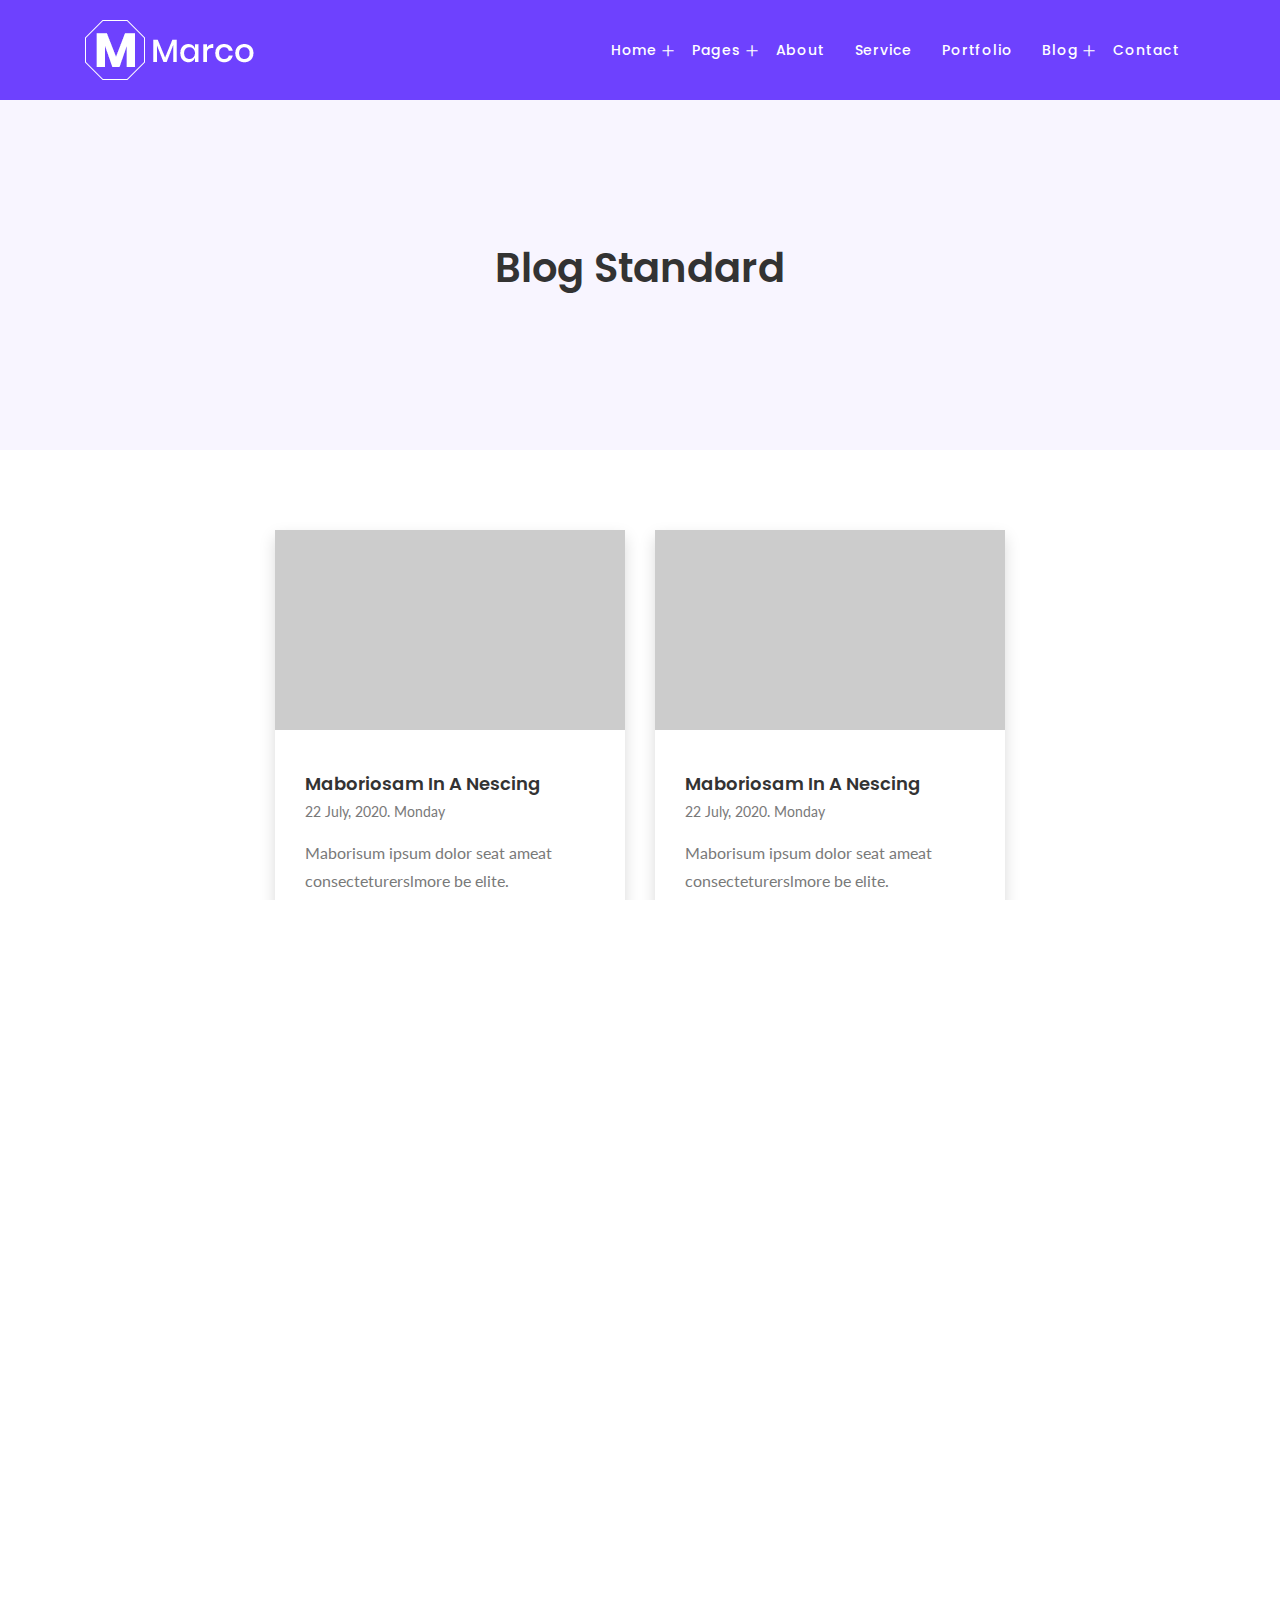
<file: blog-standard.html>
<!doctype html>
<html class="no-js" lang="zxx">

<head>	
	<meta charset="utf-8">
	<meta http-equiv="x-ua-compatible" content="ie=edge">
	<title> Marco - Creative & Digital Agency HTML template </title>
	<meta name="description" content="">
	<meta name="viewport" content="width=device-width, initial-scale=1, shrink-to-fit=no">

	<!-- Place favicon.ico in the root directory -->
	<link rel="shortcut icon" type="image/x-icon" href="assets/img/logo/favicon.png">
	<!-- ========== Start Stylesheet ========== -->
	<link href="assets/css/bootstrap.min.css" rel="stylesheet" />
	<link href="assets/css/fontawesome.min.css" rel="stylesheet" />
	<link href="assets/css/magnific-popup.css" rel="stylesheet" />
	<link href="assets/css/owl.carousel.min.css" rel="stylesheet" />
	<link href="assets/css/owl.theme.default.min.css" rel="stylesheet" />
	<link href="assets/css/animate.css" rel="stylesheet" />
	<link href="assets/css/bsnav.min.css" rel="stylesheet" />
	<link href="assets/css/flaticon-set.css" rel="stylesheet" />
	<link href="assets/css/site-animation.css" rel="stylesheet" />
	<link href="assets/css/slick.css" rel="stylesheet" />
	<link href="assets/css/themify-icons.css" rel="stylesheet" />
	<link href="assets/css/swiper.min.css" rel="stylesheet" />
	<link href="style.css" rel="stylesheet">
	<link href="assets/css/responsive.css" rel="stylesheet" />
	<!-- ========== End Stylesheet ========== -->
  
	<!-- HTML5 shim and Respond.js for IE8 support of HTML5 elements and media queries -->
	<!-- WARNING: Respond.js doesn't work if you view the page via file:// -->
	<!--[if lt IE 9]>
	  <script src="assets/js/html5/html5shiv.min.js"></script>
	  <script src="assets/js/html5/respond.min.js"></script>
	<![endif]-->
	
</head>

<body class="demo-1" id="bdy">		

	<!-- Start PreLoader
    ============================================= -->
	<div class="se-pre-con"></div>
	<!-- Start PreLoader-->
	
	<!-- Start header
    ============================================= -->
    <header class="header">
		<div class="main-navigation">
			<div class="navbar navbar-expand-lg bsnav bsnav-sticky bsnav-sticky-slide bsnav-transparent bsnav-scrollspy">
				<div class="container">
					<a class="navbar-brand" href="index.html">
						<img src="assets/img/logo/white-logo.png" class="logo-display" alt="thumb">
						<img src="assets/img/logo/logo.png" class="logo-scrolled" alt="thumb">
					</a>
					<button class="navbar-toggler toggler-spring"><span class="navbar-toggler-icon"></span></button>
					<div class="collapse navbar-collapse justify-content-sm-end">
						<ul class="navbar-nav navbar-mobile ml-auto">
							<li class="nav-item dropdown">
								<a class="nav-link" href="#">Home <i class="caret ti-plus"></i></a>
								<ul class="navbar-nav">
									<li class="nav-item"><a class="nav-link" href="index.html">Home varsion 1</a></li>
									<li class="nav-item"><a class="nav-link" href="index-2.html">Home varsion 2</a></li>
									<li class="nav-item"><a class="nav-link" href="index-3.html">Home varsion 3</a></li>
									<li class="nav-item"><a class="nav-link" href="index-4.html">Home varsion 4</a></li>
								</ul>
							</li>
							<li class="nav-item dropdown">
								<a class="nav-link" href="#">Pages <i class="caret ti-plus"></i></a>
								<ul class="navbar-nav">
									<li class="nav-item"><a class="nav-link" href="faq.html">Faq</a></li>
									<li class="nav-item"><a class="nav-link" href="project-single.html">Project Details</a></li>
									<li class="nav-item"><a class="nav-link" href="service-single.html">Service Details</a></li>
									<li class="nav-item"><a class="nav-link" href="404.html">404 Page</a></li>
								</ul>
							</li>
							<li class="nav-item"><a class="nav-link" href="about.html">About</a></li>
							<li class="nav-item"><a class="nav-link" href="service.html">Service</a></li>
							<li class="nav-item"><a class="nav-link" href="project.html">Portfolio</a></li>
							<li class="nav-item dropdown">
								<a class="nav-link" href="#">Blog <i class="caret ti-plus"></i></a>
								<ul class="navbar-nav">
									<li class="nav-item"><a class="nav-link" href="blog.html">Blog</a></li>
									<li class="nav-item"><a class="nav-link" href="blog-standard.html">Blog Standard</a></li>
									<li class="nav-item"><a class="nav-link" href="single.html">Blog Details</a></li>
								</ul>
							</li>
							<li class="nav-item"><a class="nav-link" href="contact.html">Contact</a></li>
						</ul>
					</div>
				</div>
			</div>
			<div class="bsnav-mobile">
				<div class="bsnav-mobile-overlay"></div>
				<div class="navbar"></div>
			</div>
		</div>
    </header>
    <!-- End header -->
	
	<div class="clearfix"></div>

	<main class="main">
		
		<!-- Start Breadcrumb
		============================================= -->
		<div class="site-breadcrumb bg" style="background: url(assets/img/shapes/rectangle.png)">
			<div class="container">
				<h2 class="breadcrumb-title">Blog Standard</h2>
			</div>
		</div>
		<!-- End  Breadcrumb -->
		
		<!-- Start Blog Single
		============================================= -->
		<div class="blog-single de-padding">
			<div class="container">
				<div class="row">
					<div class="col-xl-8 offset-xl-2">
						<div class="blog-single-wpr">
							<div class="blog-wrapper grid-2 mb-30">
								<div class="blog-box">
									<div class="blog-pic">
										<img src="assets/img/blog/700x400.png" alt="thumb">
									</div>
									<div class="blog-content">
										<a href="single.html"><h5>Maboriosam in a Nescing</h5></a>
										<span>22 July, 2020. Monday</span>
										<p>
											Maborisum ipsum dolor seat ameat consecteturerslmore be elite.
										</p>
										<a href="single.html">Read More</a>
									</div>
								</div>
								<div class="blog-box">
									<div class="blog-pic">
										<img src="assets/img/blog/700x400.png" alt="thumb">
									</div>
									<div class="blog-content">
										<a href="single.html"><h5>Maboriosam in a Nescing</h5></a>
										<span>22 July, 2020. Monday</span>
										<p>
											Maborisum ipsum dolor seat ameat consecteturerslmore be elite.
										</p>
										<a href="single.html">Read More</a>
									</div>
								</div>
							</div>
							<div class="blog-wrapper mb-30">
								<div class="blog-box">
									<div class="blog-pic">
										<img src="assets/img/blog/700x400.png" alt="thumb">
									</div>
									<div class="blog-content">
										<a href="single.html"><h5>Maboriosam in a Nescing</h5></a>
										<span>22 July, 2020. Monday</span>
										<p>
											Maborisum ipsum dolor seat ameat consecteturerslmore be elite.
										</p>
										<a href="single.html">Read More</a>
									</div>
								</div>
							</div>
							<div class="blog-wrapper grid-2">
								<div class="blog-box">
									<div class="blog-pic">
										<img src="assets/img/blog/700x400.png" alt="thumb">
									</div>
									<div class="blog-content">
										<a href="single.html"><h5>Maboriosam in a Nescing</h5></a>
										<span>22 July, 2020. Monday</span>
										<p>
											Maborisum ipsum dolor seat ameat consecteturerslmore be elite.
										</p>
										<a href="single.html">Read More</a>
									</div>
								</div>
								<div class="blog-box">
									<div class="blog-pic">
										<img src="assets/img/blog/700x400.png" alt="thumb">
									</div>
									<div class="blog-content">
										<a href="single.html"><h5>Maboriosam in a Nescing</h5></a>
										<span>22 July, 2020. Monday</span>
										<p>
											Maborisum ipsum dolor seat ameat consecteturerslmore be elite.
										</p>
										<a href="single.html">Read More</a>
									</div>
								</div>
							</div>
						</div>
					</div>
				</div>
			</div>
		</div>
		<!-- End Blog Single -->
		
	</main>	
	
	<div class="clearfix"></div>
	
	<!-- Start Footer
	============================================= -->
	<footer class="bg">
		<div class="cta-area">
			<div class="container">
				<div class="row">
					<div class="col-xl-8 offset-xl-2">
						<div class="cta-wrapper">
							<div class="cta-header">
								<h5>Get our Newsletter</h5>
								<p class="mb-0">
									I’m available  for any Design & Development <br>
									freelance projects. 
								</p>
							</div>
							<a href="contact.html" class="theme-btn">Get Started</a>
						</div>
					</div>
				</div>
			</div>
		</div>
		<div class="footer-lgo-scl">
			<div class="container">
				<div class="footer-lgo-container">
					<div class="footer-lg">
						<img src="assets/img/logo/logo.png" alt="thumb">
					</div>
					<div class="footer-social">
						<a href="#"><img src="assets/img/logo/1-icon.png" alt="thumb"></a>
						<a href="#"><img src="assets/img/logo/2-icon.png" alt="thumb"></a>
						<a href="#"><img src="assets/img/logo/3-icon.png" alt="thumb"></a>
						<a href="#"><img src="assets/img/logo/4-icon.png" alt="thumb"></a>
						<a href="#"><img src="assets/img/logo/5-icon.png" alt="thumb"></a>
					</div>
				</div>
			</div>
		</div>
		<div class="footer-widget">
			<div class="container">
				<div class="footer-widget-wrapper de-padding">
					<div class="footer-widget-box ab-us">
						<p>
							This is Photoshop's version  of LoreiIpsum. Proin gravida nibh vel velit auctor aliquet. Aenean sollicitudin, 
						</p>
						<div class="subscribe">
							<form>
								<input type="text" placeholder="Type Your Email">
								<button type="submit"><i class="fas fa-location-arrow"></i></button>
							</form>
						</div>
					</div>
					<div class="footer-widget-box">
						<h5 class="foo-widget-title">Quick Links</h5>
						<ul class="foo-list">
							<li><a href="about.html">About Us</a></li>
							<li><a href="project.html">Case Study</a></li>
							<li><a href="service.html">Our Services</a></li>
							<li><a href="blog.html">Latest News</a></li>
							<li><a href="contact.html">Contact Us</a></li>
						</ul>
					</div>
					<div class="footer-widget-box footer-contact">
						<h5 class="foo-widget-title">Contact Us</h5>
						<div class="footer-con-us">
							<ul>
								<li>
									<div class="foo-list-con">
										<h5>Address</h5>
										<span>Street Address, House 02, Dhaka 204, DHK,</span>
									</div>
								</li>
								<li>
									<div class="foo-list-con">
										<h5>Phone </h5>
										<span>000- 1234- 5678</span>
									</div>
								</li>
								<li>
									<div class="foo-list-con">
										<h5>Email</h5>
										<span>wemarcos2019@myemail.com</span>
									</div>
								</li>
							</ul>
						</div>
					</div>
				</div>
			</div>
			<div class="copyright">
				<div class="container">
					<p>Copyright © 2020. All Rights Reserved.</p>
					<ul class="footer-menu">
						<li><a href="index.html">Home</a></li>
						<li><a href="about.html">About</a></li>
						<li><a href="service.html">Service</a></li>
						<li><a href="contact.html">Contact</a></li>
					</ul>
				</div>
			</div>
		</div>
	</footer>	
	<!-- End Footer-->
	
	<!-- Start Scroll top
	============================================= -->
	<a href="#bdy" id="scrtop" class="smooth-menu"><i class="ti-arrow-up"></i></a>
	<!-- End Scroll top-->
	
	
  	<!-- jQuery Frameworks 
    ============================================= -->
	
	<script src=" assets/js/jquery-1.12.4.min.js"></script>
    <script src=" assets/js/bootstrap.min.js"></script>
    <script src=" assets/js/popper.min.js"></script>
    <script src=" assets/js/jquery.appear.js"></script>
    <script src=" assets/js/html5/html5shiv.min.js"></script>
    <script src=" assets/js/html5/respond.min.js"></script>
    <script src=" assets/js/jquery.easing.min.js"></script>
    <script src=" assets/js/jquery.magnific-popup.min.js"></script>
    <script src=" assets/js/progress-bar.min.js"></script>
    <script src=" assets/js/modernizr.custom.13711.js"></script>
    <script src=" assets/js/owl.carousel.min.js"></script>
    <script src=" assets/js/wow.min.js"></script>
    <script src=" assets/js/isotope.pkgd.min.js"></script>
    <script src=" assets/js/imagesloaded.pkgd.min.js"></script>
    <script src=" assets/js/count-to.js"></script>
    <script src=" assets/js/fontawesome.min.js"></script>
    <script src=" assets/js/swiper.min.js"></script>
    <script src=" assets/js/text.js"></script>
	<script src=" assets/js/YTPlayer.min.js"></script>
    <script src=" assets/js/slick.min.js"></script>
    <script src=" assets/js/bsnav.min.js"></script>
    <script src=" assets/js/jquery.easypiechart.js"></script>
    <script src=" assets/js/main.js"></script>
	
</body>

</html>
</file>
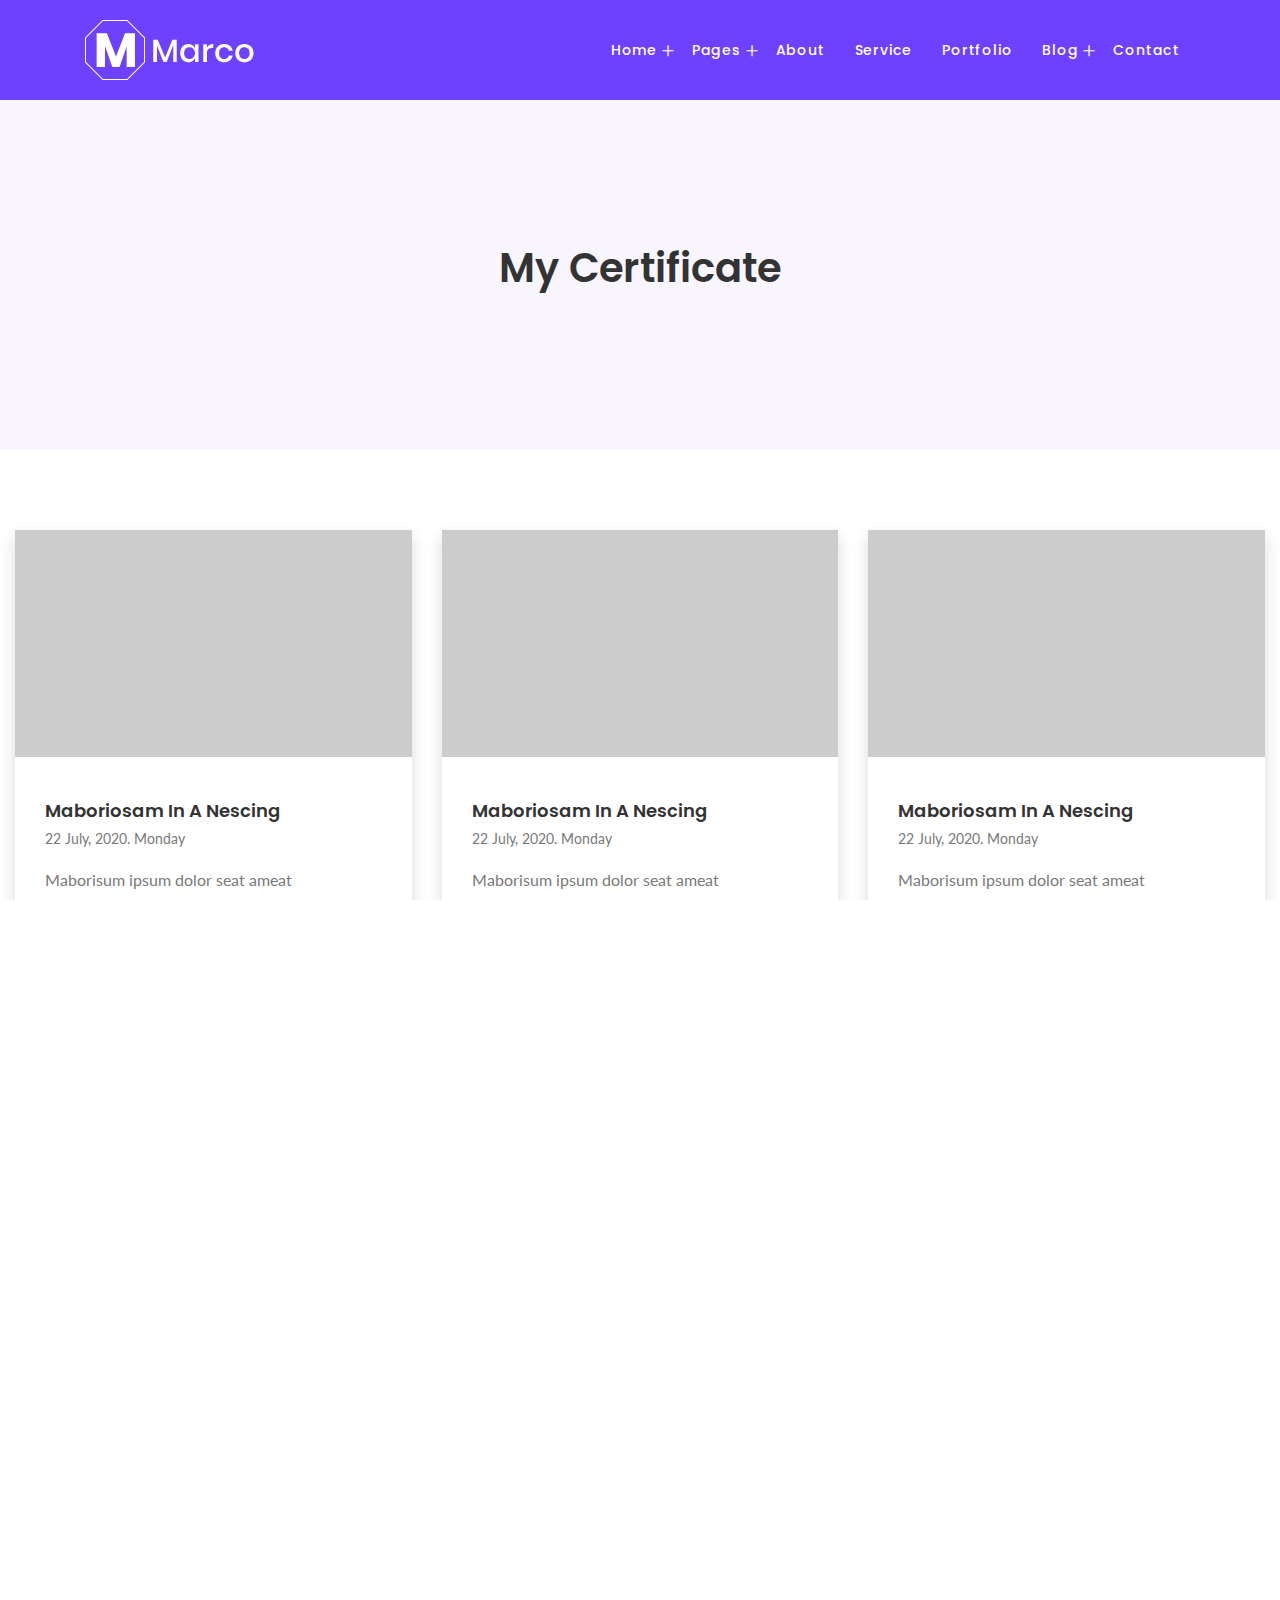
<file: blog.html>
<!doctype html>
<html class="no-js" lang="zxx">

<head>
	<meta charset="utf-8">
	<meta http-equiv="x-ua-compatible" content="ie=edge">
	<title>mhmdshiddiq</title>
	<meta name="description" content="">
	<meta name="viewport" content="width=device-width, initial-scale=1, shrink-to-fit=no">

	<!-- Place favicon.ico in the root directory -->
	<link rel="shortcut icon" type="image/x-icon" href="assets/img/logo/favicon.png">
	<!-- ========== Start Stylesheet ========== -->
	<link href="assets/css/bootstrap.min.css" rel="stylesheet" />
	<link href="assets/css/fontawesome.min.css" rel="stylesheet" />
	<link href="assets/css/magnific-popup.css" rel="stylesheet" />
	<link href="assets/css/owl.carousel.min.css" rel="stylesheet" />
	<link href="assets/css/owl.theme.default.min.css" rel="stylesheet" />
	<link href="assets/css/animate.css" rel="stylesheet" />
	<link href="assets/css/bsnav.min.css" rel="stylesheet" />
	<link href="assets/css/flaticon-set.css" rel="stylesheet" />
	<link href="assets/css/site-animation.css" rel="stylesheet" />
	<link href="assets/css/slick.css" rel="stylesheet" />
	<link href="assets/css/themify-icons.css" rel="stylesheet" />
	<link href="assets/css/swiper.min.css" rel="stylesheet" />
	<link href="style.css" rel="stylesheet">
	<link href="assets/css/responsive.css" rel="stylesheet" />
	<!-- ========== End Stylesheet ========== -->

	<!-- HTML5 shim and Respond.js for IE8 support of HTML5 elements and media queries -->
	<!-- WARNING: Respond.js doesn't work if you view the page via file:// -->
	<!--[if lt IE 9]>
	  <script src="assets/js/html5/html5shiv.min.js"></script>
	  <script src="assets/js/html5/respond.min.js"></script>
	<![endif]-->

</head>

<body class="demo-1" id="bdy">

	<!-- Start PreLoader
    ============================================= -->
	<div class="se-pre-con"></div>
	<!-- Start PreLoader-->

	<!-- Start header
    ============================================= -->
    <header class="header">
		<div class="main-navigation">
			<div class="navbar navbar-expand-lg bsnav bsnav-sticky bsnav-sticky-slide bsnav-transparent bsnav-scrollspy">
				<div class="container">
					<a class="navbar-brand" href="index.html">
						<img src="assets/img/logo/white-logo.png" class="logo-display" alt="thumb">
						<img src="assets/img/logo/logo.png" class="logo-scrolled" alt="thumb">
					</a>
					<button class="navbar-toggler toggler-spring"><span class="navbar-toggler-icon"></span></button>
					<div class="collapse navbar-collapse justify-content-sm-end">
						<ul class="navbar-nav navbar-mobile ml-auto">
							<li class="nav-item dropdown">
								<a class="nav-link" href="#">Home <i class="caret ti-plus"></i></a>
								<ul class="navbar-nav">
									<li class="nav-item"><a class="nav-link" href="index.html">Home varsion 1</a></li>
									<li class="nav-item"><a class="nav-link" href="index-2.html">Home varsion 2</a></li>
									<li class="nav-item"><a class="nav-link" href="index-3.html">Home varsion 3</a></li>
									<li class="nav-item"><a class="nav-link" href="index-4.html">Home varsion 4</a></li>
								</ul>
							</li>
							<li class="nav-item dropdown">
								<a class="nav-link" href="#">Pages <i class="caret ti-plus"></i></a>
								<ul class="navbar-nav">
									<li class="nav-item"><a class="nav-link" href="faq.html">Faq</a></li>
									<li class="nav-item"><a class="nav-link" href="project-single.html">Project Details</a></li>
									<li class="nav-item"><a class="nav-link" href="service-single.html">Service Details</a></li>
									<li class="nav-item"><a class="nav-link" href="404.html">404 Page</a></li>
								</ul>
							</li>
							<li class="nav-item"><a class="nav-link" href="about.html">About</a></li>
							<li class="nav-item"><a class="nav-link" href="service.html">Service</a></li>
							<li class="nav-item"><a class="nav-link" href="project.html">Portfolio</a></li>
							<li class="nav-item dropdown">
								<a class="nav-link" href="#">Blog <i class="caret ti-plus"></i></a>
								<ul class="navbar-nav">
									<li class="nav-item"><a class="nav-link" href="blog.html">Blog</a></li>
									<li class="nav-item"><a class="nav-link" href="blog-standard.html">Blog Standard</a></li>
									<li class="nav-item"><a class="nav-link" href="single.html">Blog Details</a></li>
								</ul>
							</li>
							<li class="nav-item"><a class="nav-link" href="contact.html">Contact</a></li>
						</ul>
					</div>
				</div>
			</div>
			<div class="bsnav-mobile">
				<div class="bsnav-mobile-overlay"></div>
				<div class="navbar"></div>
			</div>
		</div>
    </header>
    <!-- End header -->

	<div class="clearfix"></div>

	<main class="main">

		<!-- Start Breadcrumb
		============================================= -->
		<div class="site-breadcrumb bg" style="background: url(assets/img/shapes/rectangle.png)">
			<div class="container">
				<h2 class="breadcrumb-title">My Certificate</h2>
			</div>
		</div>
		<!-- End  Breadcrumb -->

		<!-- Start Blog Single
		============================================= -->
		<div class="blog-single de-padding">
			<div class="container-fluid">
				<div class="row">
					<div class="col-xl-12">
						<div class="blog-single-wpr">
							<div class="blog-wrapper grid-3 mb-30">
								<div class="blog-box">
									<div class="blog-pic">
										<img src="assets/img/blog/700x400.png" alt="thumb">
									</div>
									<div class="blog-content">
										<a href="single.html"><h5>Maboriosam in a Nescing</h5></a>
										<span>22 July, 2020. Monday</span>
										<p>
											Maborisum ipsum dolor seat ameat consecteturerslmore be elite.
										</p>
										<a href="single.html">Read More</a>
									</div>
								</div>
								<div class="blog-box">
									<div class="blog-pic">
										<img src="assets/img/blog/700x400.png" alt="thumb">
									</div>
									<div class="blog-content">
										<a href="single.html"><h5>Maboriosam in a Nescing</h5></a>
										<span>22 July, 2020. Monday</span>
										<p>
											Maborisum ipsum dolor seat ameat consecteturerslmore be elite.
										</p>
										<a href="single.html">Read More</a>
									</div>
								</div>
								<div class="blog-box">
									<div class="blog-pic">
										<img src="assets/img/blog/700x400.png" alt="thumb">
									</div>
									<div class="blog-content">
										<a href="single.html"><h5>Maboriosam in a Nescing</h5></a>
										<span>22 July, 2020. Monday</span>
										<p>
											Maborisum ipsum dolor seat ameat consecteturerslmore be elite.
										</p>
										<a href="single.html">Read More</a>
									</div>
								</div>
							</div>

							<div class="blog-wrapper grid-3 mb-30">
								<div class="blog-box">
									<div class="blog-pic">
										<img src="assets/img/blog/700x400.png" alt="thumb">
									</div>
									<div class="blog-content">
										<a href="single.html"><h5>Maboriosam in a Nescing</h5></a>
										<span>22 July, 2020. Monday</span>
										<p>
											Maborisum ipsum dolor seat ameat consecteturerslmore be elite.
										</p>
										<a href="single.html">Read More</a>
									</div>
								</div>
								<div class="blog-box">
									<div class="blog-pic">
										<img src="assets/img/blog/700x400.png" alt="thumb">
									</div>
									<div class="blog-content">
										<a href="single.html"><h5>Maboriosam in a Nescing</h5></a>
										<span>22 July, 2020. Monday</span>
										<p>
											Maborisum ipsum dolor seat ameat consecteturerslmore be elite.
										</p>
										<a href="single.html">Read More</a>
									</div>
								</div>
								<div class="blog-box">
									<div class="blog-pic">
										<img src="assets/img/blog/700x400.png" alt="thumb">
									</div>
									<div class="blog-content">
										<a href="single.html"><h5>Maboriosam in a Nescing</h5></a>
										<span>22 July, 2020. Monday</span>
										<p>
											Maborisum ipsum dolor seat ameat consecteturerslmore be elite.
										</p>
										<a href="single.html">Read More</a>
									</div>
								</div>
							</div>
						</div>
					</div>

				</div>
			</div>
		</div>
		<!-- End Blog Single -->

	</main>

	<div class="clearfix"></div>

	<!-- Start Footer
	============================================= -->
	<footer class="bg">
		<!-- <div class="cta-area">
			<div class="container">
				<div class="row">
					<div class="col-xl-8 offset-xl-2">
						<div class="cta-wrapper">
							<div class="cta-header">
								<h5>Get our Newsletter</h5>
								<p class="mb-0">
									I’m available  for any Business & Development <br>
									freelance projects.
								</p>
							</div>
							<a href="contact.html" class="theme-btn">Get Started</a>
						</div>
					</div>
				</div>
			</div>
		</div> -->
		<div class="footer-lgo-scl">
			<div class="container">
				<div class="footer-lgo-container">
					<div class="footer-lg">
						<img src="assets/img/logo/logo/1.png" alt="thumb">
					</div>
					<div class="footer-social">
						<a href="https://linkedin.com/in/mhmdshiddiq" target="_blank"><img src="assets/img/logo/logolinkedin.png" alt="thumb"></a>
						<!-- <a href="#"><img src="assets/img/logo/2-icon.png" alt="thumb"></a> -->
						<!-- <a href="#"><img src="assets/img/logo/3-icon.png" alt="thumb"></a> -->
						<a href="https://instagram.com/shiddiq.w" target="_blank"><img src="assets/img/logo/4-icon.png" alt="thumb"></a>
						<a href="https://github.com/mhmdshiddiq17" target="_blank"><img src="assets/img/logo/logogithub.png" alt="thumb"></a>
					</div>
				</div>
			</div>
		</div>
		<div class="footer-widget">
			<div class="container">
				<div class="footer-widget-wrapper de-padding">
					<div class="footer-widget-box ab-us">
						<p>
							Thank you for visiting my portfolio website, I hope that with this you can consider me in any aspect, I have high hopes for all of you
						</p>
						<!-- <div class="subscribe">
							<form>
								<input type="text" placeholder="Type Your Email">
								<button type="submit"><i class="fas fa-location-arrow"></i></button>
							</form>
						</div> -->
					</div>
					<div class="footer-widget-box">
						<h5 class="foo-widget-title">Quick Links</h5>
						<ul class="foo-list">
							<li><a href="about.html">About Us</a></li>
							<li><a href="project.html">Case Study</a></li>
							<li><a href="service.html">Our Services</a></li>
							<li><a href="blog.html">Latest News</a></li>
							<li><a href="contact.html">Contact Us</a></li>
						</ul>
					</div>
					<div class="footer-widget-box footer-contact">
						<h5 class="foo-widget-title">Contact Me</h5>
						<div class="footer-con-us">
							<ul>
								<li>
									<div class="foo-list-con">
										<h5>Address</h5>
										<span>Jl. Affandi Gg Mawar Kabupaten Sleman, Yogyakarta Indonesia 55281</span>
									</div>
								</li>
								<li>
									<div class="foo-list-con">
										<h5>Phone </h5>
										<span>089-541-374-3881</span>
									</div>
								</li>
								<li>
									<div class="foo-list-con">
										<h5>Email</h5>
										<span>mhmdshiddiq17@gmail.com</span>
									</div>
								</li>
							</ul>
						</div>
					</div>
				</div>
			</div>
			<div class="copyright">
				<div class="container">
					<p>Copyright © 2024 V.0.1 PT. ADAG SINERGI ABADI</p>
					<ul class="footer-menu">
						<li><a href="index.html">Home</a></li>
						<li><a href="about.html">About</a></li>
						<li><a href="service.html">Service</a></li>
						<li><a href="contact.html">Contact</a></li>
					</ul>
				</div>
			</div>
		</div>
	</footer>
	<!-- End Footer-->

	<!-- Start Scroll top
	============================================= -->
	<a href="#bdy" id="scrtop" class="smooth-menu"><i class="ti-arrow-up"></i></a>
	<!-- End Scroll top-->


  	<!-- jQuery Frameworks
    ============================================= -->

	<script src=" assets/js/jquery-1.12.4.min.js"></script>
    <script src=" assets/js/bootstrap.min.js"></script>
    <script src=" assets/js/popper.min.js"></script>
    <script src=" assets/js/jquery.appear.js"></script>
    <script src=" assets/js/html5/html5shiv.min.js"></script>
    <script src=" assets/js/html5/respond.min.js"></script>
    <script src=" assets/js/jquery.easing.min.js"></script>
    <script src=" assets/js/jquery.magnific-popup.min.js"></script>
    <script src=" assets/js/progress-bar.min.js"></script>
    <script src=" assets/js/modernizr.custom.13711.js"></script>
    <script src=" assets/js/owl.carousel.min.js"></script>
    <script src=" assets/js/wow.min.js"></script>
    <script src=" assets/js/isotope.pkgd.min.js"></script>
    <script src=" assets/js/imagesloaded.pkgd.min.js"></script>
    <script src=" assets/js/count-to.js"></script>
    <script src=" assets/js/fontawesome.min.js"></script>
    <script src=" assets/js/swiper.min.js"></script>
    <script src=" assets/js/text.js"></script>
	<script src=" assets/js/YTPlayer.min.js"></script>
    <script src=" assets/js/slick.min.js"></script>
    <script src=" assets/js/bsnav.min.js"></script>
    <script src=" assets/js/jquery.easypiechart.js"></script>
    <script src=" assets/js/main.js"></script>

</body>

</html>
</file>
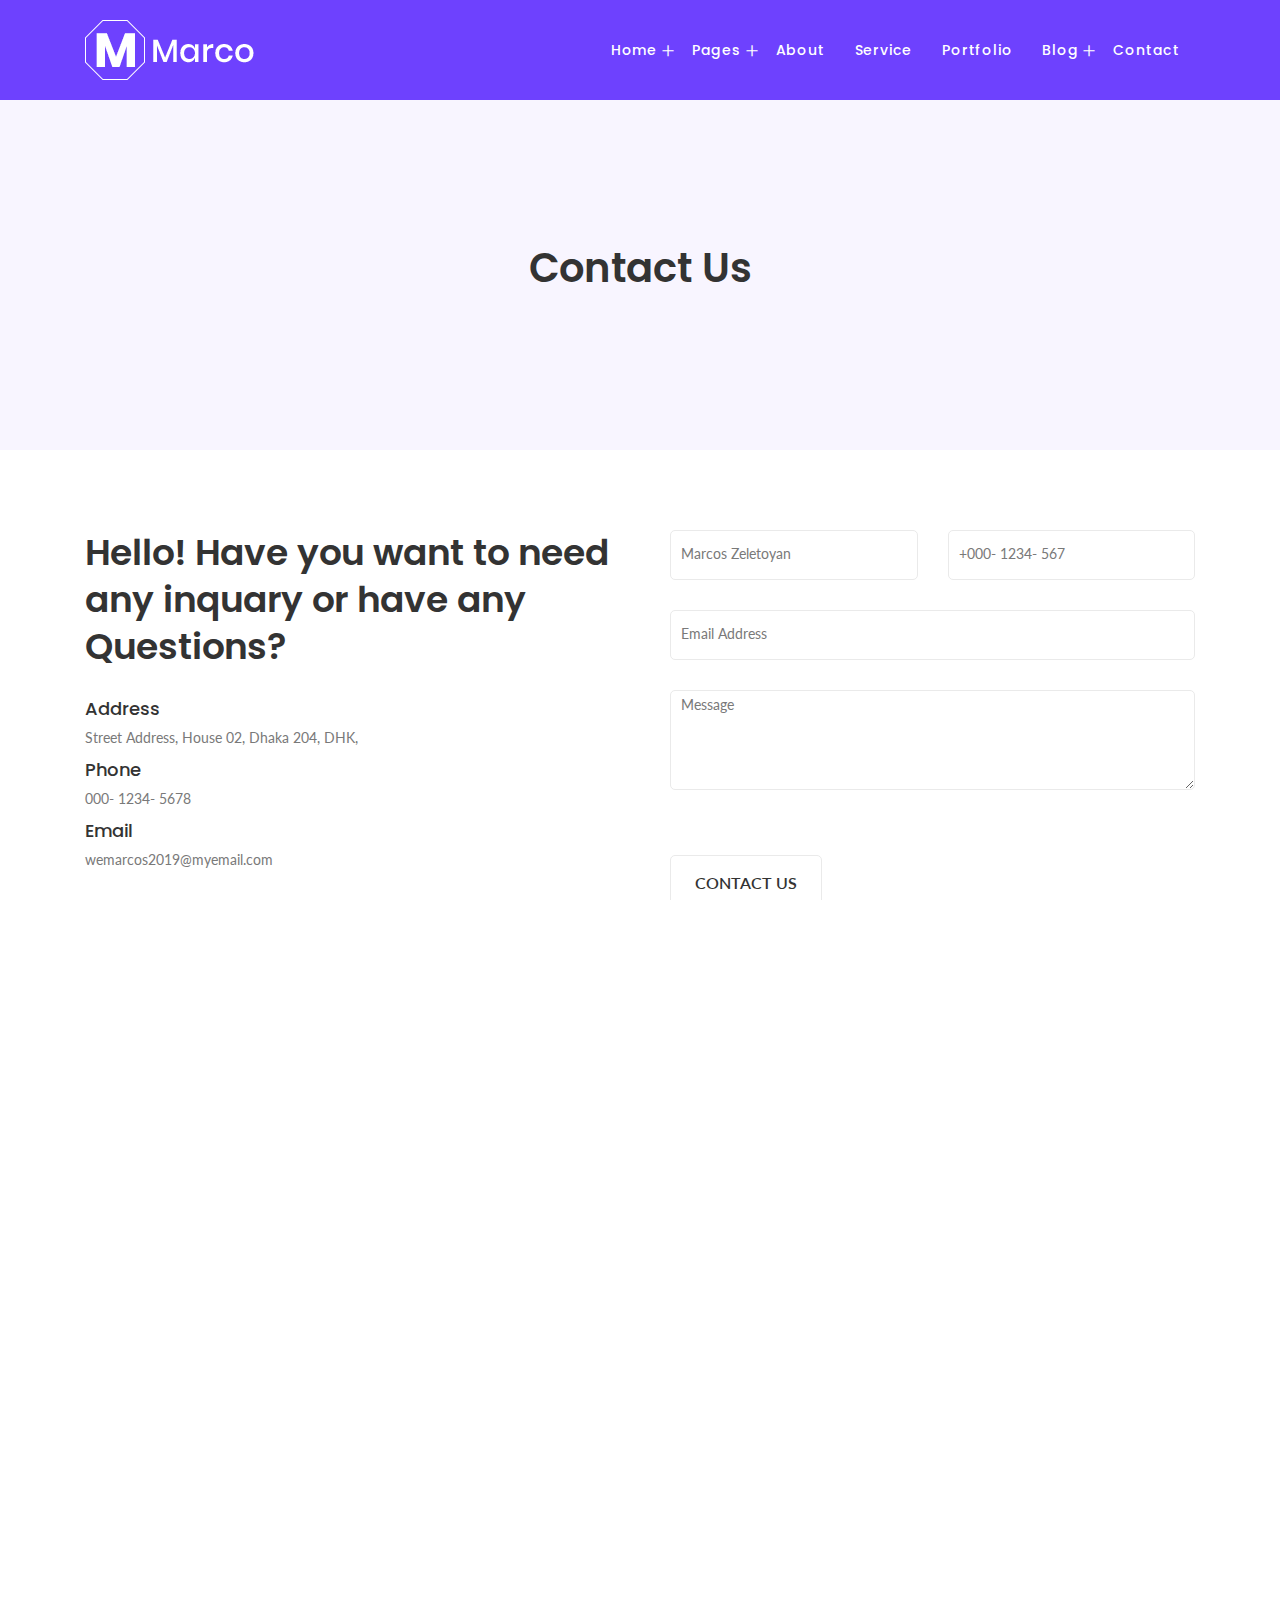
<file: contact.html>
<!doctype html>
<html class="no-js" lang="zxx">

<head>	
	<meta charset="utf-8">
	<meta http-equiv="x-ua-compatible" content="ie=edge">
	<title> Marco - Creative & Digital Agency HTML template </title>
	<meta name="description" content="">
	<meta name="viewport" content="width=device-width, initial-scale=1, shrink-to-fit=no">

	<!-- Place favicon.ico in the root directory -->
	<link rel="shortcut icon" type="image/x-icon" href="assets/img/logo/favicon.png">
	<!-- ========== Start Stylesheet ========== -->
	<link href="assets/css/bootstrap.min.css" rel="stylesheet" />
	<link href="assets/css/fontawesome.min.css" rel="stylesheet" />
	<link href="assets/css/magnific-popup.css" rel="stylesheet" />
	<link href="assets/css/owl.carousel.min.css" rel="stylesheet" />
	<link href="assets/css/owl.theme.default.min.css" rel="stylesheet" />
	<link href="assets/css/animate.css" rel="stylesheet" />
	<link href="assets/css/bsnav.min.css" rel="stylesheet" />
	<link href="assets/css/flaticon-set.css" rel="stylesheet" />
	<link href="assets/css/site-animation.css" rel="stylesheet" />
	<link href="assets/css/slick.css" rel="stylesheet" />
	<link href="assets/css/themify-icons.css" rel="stylesheet" />
	<link href="assets/css/swiper.min.css" rel="stylesheet" />
	<link href="style.css" rel="stylesheet">
	<link href="assets/css/responsive.css" rel="stylesheet" />
	<!-- ========== End Stylesheet ========== -->
  
	<!-- HTML5 shim and Respond.js for IE8 support of HTML5 elements and media queries -->
	<!-- WARNING: Respond.js doesn't work if you view the page via file:// -->
	<!--[if lt IE 9]>
	  <script src="assets/js/html5/html5shiv.min.js"></script>
	  <script src="assets/js/html5/respond.min.js"></script>
	<![endif]-->
	
</head>

<body class="demo-1" id="bdy">		

	<!-- Start PreLoader
    ============================================= -->
	<div class="se-pre-con"></div>
	<!-- Start PreLoader-->
	
	<!-- Start header
    ============================================= -->
    <header class="header">
		<div class="main-navigation">
			<div class="navbar navbar-expand-lg bsnav bsnav-sticky bsnav-sticky-slide bsnav-transparent bsnav-scrollspy">
				<div class="container">
					<a class="navbar-brand" href="index.html">
						<img src="assets/img/logo/white-logo.png" class="logo-display" alt="thumb">
						<img src="assets/img/logo/logo.png" class="logo-scrolled" alt="thumb">
					</a>
					<button class="navbar-toggler toggler-spring"><span class="navbar-toggler-icon"></span></button>
					<div class="collapse navbar-collapse justify-content-sm-end">
						<ul class="navbar-nav navbar-mobile ml-auto">
							<li class="nav-item dropdown">
								<a class="nav-link" href="#">Home <i class="caret ti-plus"></i></a>
								<ul class="navbar-nav">
									<li class="nav-item"><a class="nav-link" href="index.html">Home varsion 1</a></li>
									<li class="nav-item"><a class="nav-link" href="index-2.html">Home varsion 2</a></li>
									<li class="nav-item"><a class="nav-link" href="index-3.html">Home varsion 3</a></li>
									<li class="nav-item"><a class="nav-link" href="index-4.html">Home varsion 4</a></li>
								</ul>
							</li>
							<li class="nav-item dropdown">
								<a class="nav-link" href="#">Pages <i class="caret ti-plus"></i></a>
								<ul class="navbar-nav">
									<li class="nav-item"><a class="nav-link" href="faq.html">Faq</a></li>
									<li class="nav-item"><a class="nav-link" href="project-single.html">Project Details</a></li>
									<li class="nav-item"><a class="nav-link" href="service-single.html">Service Details</a></li>
									<li class="nav-item"><a class="nav-link" href="404.html">404 Page</a></li>
								</ul>
							</li>
							<li class="nav-item"><a class="nav-link" href="about.html">About</a></li>
							<li class="nav-item"><a class="nav-link" href="service.html">Service</a></li>
							<li class="nav-item"><a class="nav-link" href="project.html">Portfolio</a></li>
							<li class="nav-item dropdown">
								<a class="nav-link" href="#">Blog <i class="caret ti-plus"></i></a>
								<ul class="navbar-nav">
									<li class="nav-item"><a class="nav-link" href="blog.html">Blog</a></li>
									<li class="nav-item"><a class="nav-link" href="blog-standard.html">Blog Standard</a></li>
									<li class="nav-item"><a class="nav-link" href="single.html">Blog Details</a></li>
								</ul>
							</li>
							<li class="nav-item"><a class="nav-link" href="contact.html">Contact</a></li>
						</ul>
					</div>
				</div>
			</div>
			<div class="bsnav-mobile">
				<div class="bsnav-mobile-overlay"></div>
				<div class="navbar"></div>
			</div>
		</div>
    </header>
    <!-- End header -->
	
	<div class="clearfix"></div>

	<main class="main">
		
		<!-- Start Breadcrumb
		============================================= -->
		<div class="site-breadcrumb bg" style="background: url(assets/img/shapes/rectangle.png)">
			<div class="container">
				<h2 class="breadcrumb-title">Contact Us</h2>
			</div>
		</div>
		<!-- End  Breadcrumb -->
		
		<!-- Start Contact
		============================================= -->
		<div class="con-area de-padding">
			<div class="container">
				<div class="con-wrapper grid-2">
					<div class="con-addr">
						<h2>
							Hello! Have you want 
							to need any inquary or 
							have any Questions?
						</h2>
						<div class="footer-con-us">
							<ul>
								<li>
									<div class="foo-list-con">
										<h5>Address</h5>
										<span>Street Address, House 02, Dhaka 204, DHK,</span>
									</div>
								</li>
								<li>
									<div class="foo-list-con">
										<h5>Phone </h5>
										<span>000- 1234- 5678</span>
									</div>
								</li>
								<li>
									<div class="foo-list-con">
										<h5>Email</h5>
										<span>wemarcos2019@myemail.com</span>
									</div>
								</li>
							</ul>
						</div>
					</div>
					<div class="con-inputs">
						<form>
							<div class="row">
								<div class="col-md-6">
									<div class="form-group">
										<input type="text" class="form-control" placeholder="Marcos Zeletoyan">
									</div>
								</div>
								<div class="col-md-6">
									<div class="form-group">
										<input type="text" class="form-control" placeholder="+000- 1234- 567">
									</div>
								</div>
								<div class="col-md-12">
									<div class="form-group">
										<input type="email" class="form-control" placeholder="Email Address">
									</div>
								</div>
								<div class="col-md-12">
									<div class="contact-msg">
										<textarea class="form-control" name="#" id="msg" cols="30" rows="10" placeholder="Message"></textarea>
									</div>
								</div>
								<div class="col-md-12">
									<div class="contact-sub-btn">
										<button type="submit" class="theme-btn">
											Contact us
										</button>
									</div>
								</div>
							</div>
						</form>
					</div>
				</div>
			</div>
		</div>
		<!-- End Contact -->
		
	</main>	
	
	<div class="clearfix"></div>
	
	<!-- Start Footer
	============================================= -->
	<footer class="bg">
		<div class="cta-area">
			<div class="container">
				<div class="row">
					<div class="col-xl-8 offset-xl-2">
						<div class="cta-wrapper">
							<div class="cta-header">
								<h5>Get our Newsletter</h5>
								<p class="mb-0">
									I’m available  for any Design & Development <br>
									freelance projects. 
								</p>
							</div>
							<a href="contact.html" class="theme-btn">Get Started</a>
						</div>
					</div>
				</div>
			</div>
		</div>
		<div class="footer-lgo-scl">
			<div class="container">
				<div class="footer-lgo-container">
					<div class="footer-lg">
						<img src="assets/img/logo/logo.png" alt="thumb">
					</div>
					<div class="footer-social">
						<a href="#"><img src="assets/img/logo/1-icon.png" alt="thumb"></a>
						<a href="#"><img src="assets/img/logo/2-icon.png" alt="thumb"></a>
						<a href="#"><img src="assets/img/logo/3-icon.png" alt="thumb"></a>
						<a href="#"><img src="assets/img/logo/4-icon.png" alt="thumb"></a>
						<a href="#"><img src="assets/img/logo/5-icon.png" alt="thumb"></a>
					</div>
				</div>
			</div>
		</div>
		<div class="footer-widget">
			<div class="container">
				<div class="footer-widget-wrapper de-padding">
					<div class="footer-widget-box ab-us">
						<p>
							This is Photoshop's version  of LoreiIpsum. Proin gravida nibh vel velit auctor aliquet. Aenean sollicitudin, 
						</p>
						<div class="subscribe">
							<form>
								<input type="text" placeholder="Type Your Email">
								<button type="submit"><i class="fas fa-location-arrow"></i></button>
							</form>
						</div>
					</div>
					<div class="footer-widget-box">
						<h5 class="foo-widget-title">Quick Links</h5>
						<ul class="foo-list">
							<li><a href="about.html">About Us</a></li>
							<li><a href="project.html">Case Study</a></li>
							<li><a href="service.html">Our Services</a></li>
							<li><a href="blog.html">Latest News</a></li>
							<li><a href="contact.html">Contact Us</a></li>
						</ul>
					</div>
					<div class="footer-widget-box footer-contact">
						<h5 class="foo-widget-title">Contact Us</h5>
						<div class="footer-con-us">
							<ul>
								<li>
									<div class="foo-list-con">
										<h5>Address</h5>
										<span>Street Address, House 02, Dhaka 204, DHK,</span>
									</div>
								</li>
								<li>
									<div class="foo-list-con">
										<h5>Phone </h5>
										<span>000- 1234- 5678</span>
									</div>
								</li>
								<li>
									<div class="foo-list-con">
										<h5>Email</h5>
										<span>wemarcos2019@myemail.com</span>
									</div>
								</li>
							</ul>
						</div>
					</div>
				</div>
			</div>
			<div class="copyright">
				<div class="container">
					<p>Copyright © 2020. All Rights Reserved.</p>
					<ul class="footer-menu">
						<li><a href="index.html">Home</a></li>
						<li><a href="about.html">About</a></li>
						<li><a href="service.html">Service</a></li>
						<li><a href="contact.html">Contact</a></li>
					</ul>
				</div>
			</div>
		</div>
	</footer>	
	<!-- End Footer-->
	
	<!-- Start Scroll top
	============================================= -->
	<a href="#bdy" id="scrtop" class="smooth-menu"><i class="ti-arrow-up"></i></a>
	<!-- End Scroll top-->
	
	
  	<!-- jQuery Frameworks 
    ============================================= -->
	
	<script src=" assets/js/jquery-1.12.4.min.js"></script>
    <script src=" assets/js/bootstrap.min.js"></script>
    <script src=" assets/js/popper.min.js"></script>
    <script src=" assets/js/jquery.appear.js"></script>
    <script src=" assets/js/html5/html5shiv.min.js"></script>
    <script src=" assets/js/html5/respond.min.js"></script>
    <script src=" assets/js/jquery.easing.min.js"></script>
    <script src=" assets/js/jquery.magnific-popup.min.js"></script>
    <script src=" assets/js/progress-bar.min.js"></script>
    <script src=" assets/js/modernizr.custom.13711.js"></script>
    <script src=" assets/js/owl.carousel.min.js"></script>
    <script src=" assets/js/wow.min.js"></script>
    <script src=" assets/js/isotope.pkgd.min.js"></script>
    <script src=" assets/js/imagesloaded.pkgd.min.js"></script>
    <script src=" assets/js/count-to.js"></script>
    <script src=" assets/js/fontawesome.min.js"></script>
    <script src=" assets/js/swiper.min.js"></script>
    <script src=" assets/js/text.js"></script>
	<script src=" assets/js/YTPlayer.min.js"></script>
    <script src=" assets/js/slick.min.js"></script>
    <script src=" assets/js/bsnav.min.js"></script>
    <script src=" assets/js/jquery.easypiechart.js"></script>
    <script src=" assets/js/main.js"></script>
	
</body>

</html>
</file>
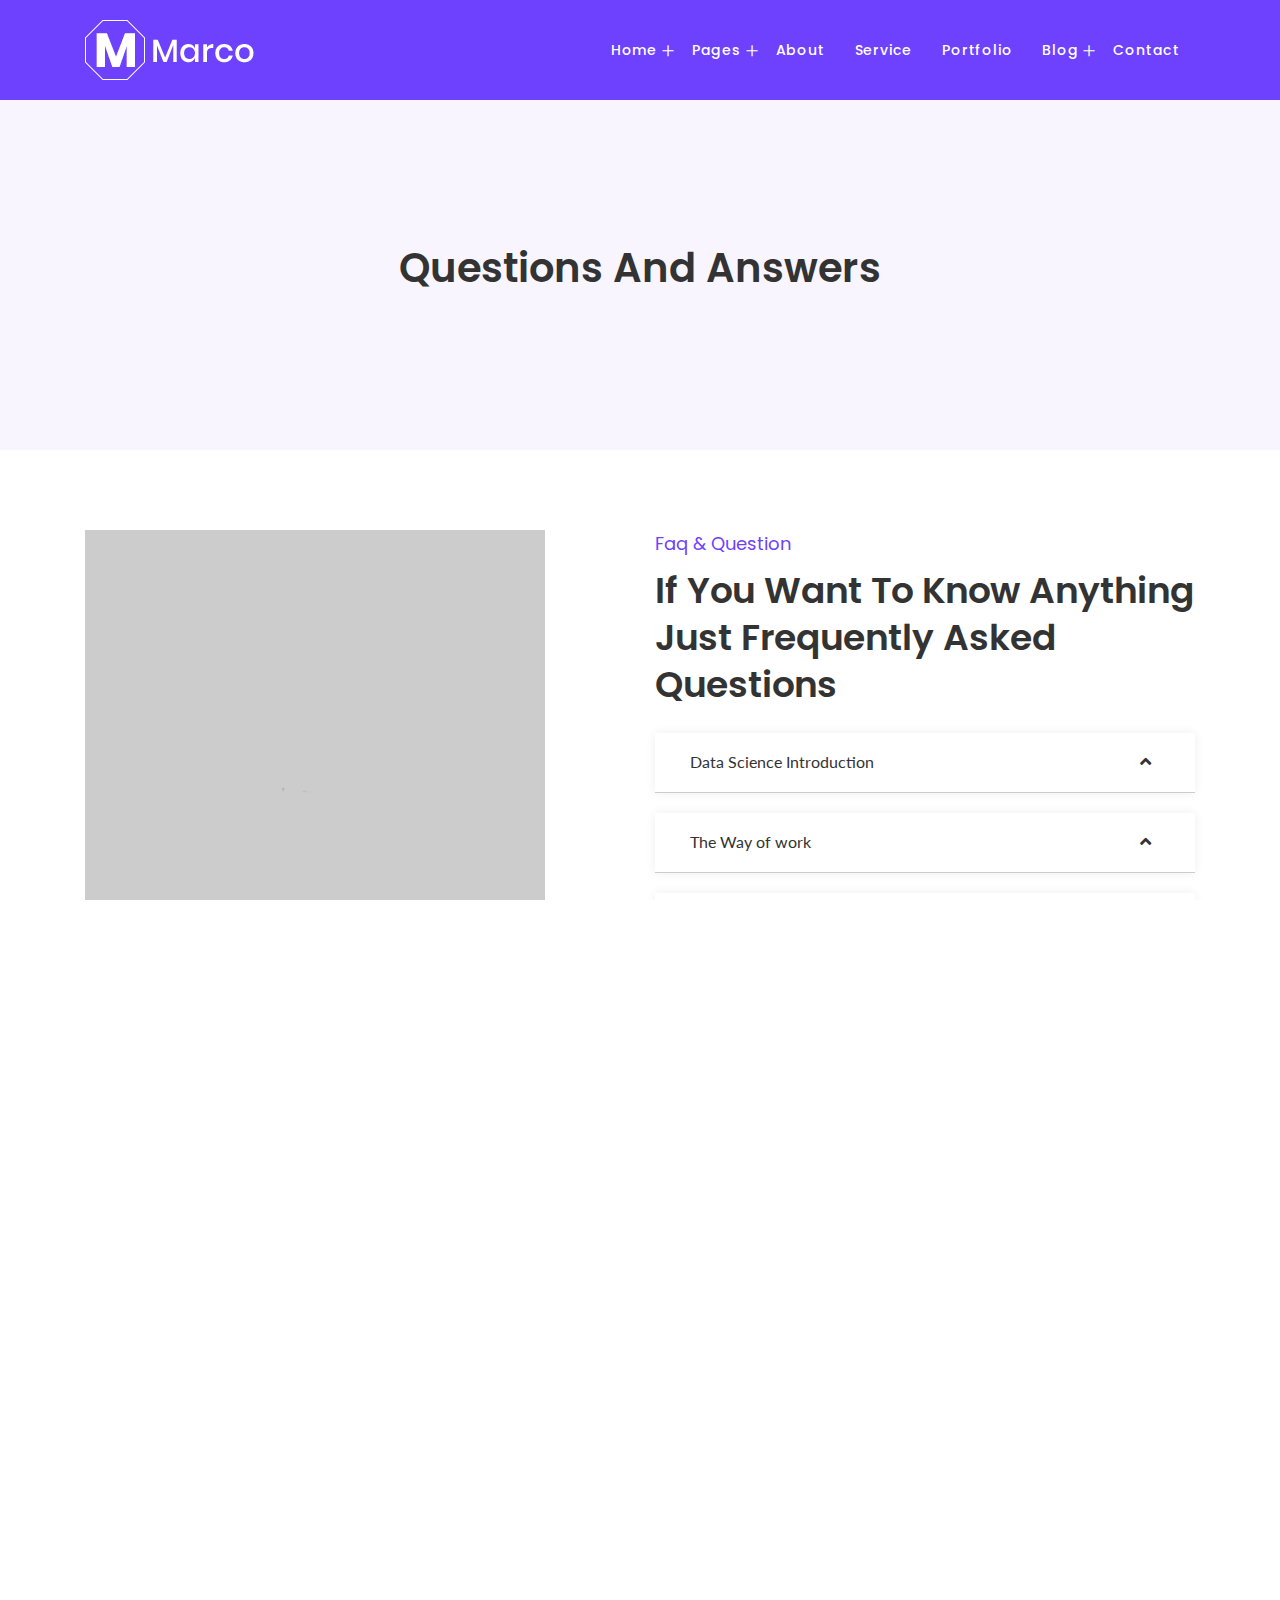
<file: faq.html>
<!doctype html>
<html class="no-js" lang="zxx">

<head>	
	<meta charset="utf-8">
	<meta http-equiv="x-ua-compatible" content="ie=edge">
	<title> Marco - Creative & Digital Agency HTML template </title>
	<meta name="description" content="">
	<meta name="viewport" content="width=device-width, initial-scale=1, shrink-to-fit=no">

	<!-- Place favicon.ico in the root directory -->
	<link rel="shortcut icon" type="image/x-icon" href="assets/img/logo/favicon.png">
	<!-- ========== Start Stylesheet ========== -->
	<link href="assets/css/bootstrap.min.css" rel="stylesheet" />
	<link href="assets/css/fontawesome.min.css" rel="stylesheet" />
	<link href="assets/css/magnific-popup.css" rel="stylesheet" />
	<link href="assets/css/owl.carousel.min.css" rel="stylesheet" />
	<link href="assets/css/owl.theme.default.min.css" rel="stylesheet" />
	<link href="assets/css/animate.css" rel="stylesheet" />
	<link href="assets/css/bsnav.min.css" rel="stylesheet" />
	<link href="assets/css/flaticon-set.css" rel="stylesheet" />
	<link href="assets/css/site-animation.css" rel="stylesheet" />
	<link href="assets/css/slick.css" rel="stylesheet" />
	<link href="assets/css/themify-icons.css" rel="stylesheet" />
	<link href="assets/css/swiper.min.css" rel="stylesheet" />
	<link href="style.css" rel="stylesheet">
	<link href="assets/css/responsive.css" rel="stylesheet" />
	<!-- ========== End Stylesheet ========== -->
  
	<!-- HTML5 shim and Respond.js for IE8 support of HTML5 elements and media queries -->
	<!-- WARNING: Respond.js doesn't work if you view the page via file:// -->
	<!--[if lt IE 9]>
	  <script src="assets/js/html5/html5shiv.min.js"></script>
	  <script src="assets/js/html5/respond.min.js"></script>
	<![endif]-->
	
</head>

<body class="demo-1" id="bdy">		

	<!-- Start PreLoader
    ============================================= -->
	<div class="se-pre-con"></div>
	<!-- Start PreLoader-->
	
	<!-- Start header
    ============================================= -->
    <header class="header">
		<div class="main-navigation">
			<div class="navbar navbar-expand-lg bsnav bsnav-sticky bsnav-sticky-slide bsnav-transparent bsnav-scrollspy">
				<div class="container">
					<a class="navbar-brand" href="index.html">
						<img src="assets/img/logo/white-logo.png" class="logo-display" alt="thumb">
						<img src="assets/img/logo/logo.png" class="logo-scrolled" alt="thumb">
					</a>
					<button class="navbar-toggler toggler-spring"><span class="navbar-toggler-icon"></span></button>
					<div class="collapse navbar-collapse justify-content-sm-end">
						<ul class="navbar-nav navbar-mobile ml-auto">
							<li class="nav-item dropdown">
								<a class="nav-link" href="#">Home <i class="caret ti-plus"></i></a>
								<ul class="navbar-nav">
									<li class="nav-item"><a class="nav-link" href="index.html">Home varsion 1</a></li>
									<li class="nav-item"><a class="nav-link" href="index-2.html">Home varsion 2</a></li>
									<li class="nav-item"><a class="nav-link" href="index-3.html">Home varsion 3</a></li>
									<li class="nav-item"><a class="nav-link" href="index-4.html">Home varsion 4</a></li>
								</ul>
							</li>
							<li class="nav-item dropdown">
								<a class="nav-link" href="#">Pages <i class="caret ti-plus"></i></a>
								<ul class="navbar-nav">
									<li class="nav-item"><a class="nav-link" href="faq.html">Faq</a></li>
									<li class="nav-item"><a class="nav-link" href="project-single.html">Project Details</a></li>
									<li class="nav-item"><a class="nav-link" href="service-single.html">Service Details</a></li>
									<li class="nav-item"><a class="nav-link" href="404.html">404 Page</a></li>
								</ul>
							</li>
							<li class="nav-item"><a class="nav-link" href="about.html">About</a></li>
							<li class="nav-item"><a class="nav-link" href="service.html">Service</a></li>
							<li class="nav-item"><a class="nav-link" href="project.html">Portfolio</a></li>
							<li class="nav-item dropdown">
								<a class="nav-link" href="#">Blog <i class="caret ti-plus"></i></a>
								<ul class="navbar-nav">
									<li class="nav-item"><a class="nav-link" href="blog.html">Blog</a></li>
									<li class="nav-item"><a class="nav-link" href="blog-standard.html">Blog Standard</a></li>
									<li class="nav-item"><a class="nav-link" href="single.html">Blog Details</a></li>
								</ul>
							</li>
							<li class="nav-item"><a class="nav-link" href="contact.html">Contact</a></li>
						</ul>
					</div>
				</div>
			</div>
			<div class="bsnav-mobile">
				<div class="bsnav-mobile-overlay"></div>
				<div class="navbar"></div>
			</div>
		</div>
    </header>
    <!-- End header -->
	
	<div class="clearfix"></div>

	<main class="main">
		
		<!-- Start Breadcrumb
		============================================= -->
		<div class="site-breadcrumb bg" style="background: url(assets/img/shapes/rectangle.png)">
			<div class="container">
				<h2 class="breadcrumb-title">Questions And Answers</h2>
			</div>
		</div>
		<!-- End Breadcrumb -->																									
		
		<!-- Start Faq
		============================================= -->
		<div class="faq-area posi-rel de-padding">
			<div class="container">
				<div class="faq-wrapper grid-2">
					<div class="faq-right">
						<img src="assets/img/header/570x620.png" alt="thumb">
					</div>
					<div class="faq-left">
						<div class="faq-left-header">
							<span class="hero-p1">faq & question</span>
							<h2>
								If You want  to know 
								anything just Frequently 
								Asked Questions
							</h2>
						</div>
						<div class="ask">
							<div class="panel-group" id="accordion" role="tablist" aria-multiselectable="true">
								<div class="panel panel-default panel-active">
									<div class="panel-heading" role="tab" id="headingOne">
										<h4 class="panel-title">
											<a role="button" data-toggle="collapse" data-parent="#accordion" href="#collapseOne" aria-expanded="false" aria-controls="collapseOne" class="collapsed">
												Data Science Introduction
											</a>
										</h4>
									</div>
									<div id="collapseOne" class="panel-collapse in collapse" role="tabpanel" aria-labelledby="headingOne" style="">
										<div class="panel-body">
											Enables you to define cross-channel profiles and improve audience. sessions per week There is no one type or way in our diverse community Alienum phaedrum torquatos nec eu.
										</div>
									</div>
								</div>
								<div class="panel panel-default">
									<div class="panel-heading" role="tab" id="headingTwo">
										<h4 class="panel-title">
											<a role="button" data-toggle="collapse" data-parent="#accordion" href="#collapseTwo" aria-expanded="false" aria-controls="collapseTwo" class="collapsed">
												The Way of work
											</a>
										</h4>
									</div>
									<div id="collapseTwo" class="panel-collapse in collapse" role="tabpanel" aria-labelledby="headingTwo" style="">
										<div class="panel-body">
											Enables you to define cross-channel profiles and improve audience. sessions per week There is no one type or way in our diverse community Alienum phaedrum torquatos nec eu.
										</div>
									</div>
								</div>
								<div class="panel panel-default">
									<div class="panel-heading" role="tab" id="heading3">
										<h4 class="panel-title">
											<a role="button" data-toggle="collapse" data-parent="#accordion" href="#collapse3" aria-expanded="false" aria-controls="collapse3" class="collapsed">
												Beginning the first Project
											</a>
										</h4>
									</div>
									<div id="collapse3" class="panel-collapse in collapse" role="tabpanel" aria-labelledby="heading3" style="">
										<div class="panel-body">
											Enables you to define cross-channel profiles and improve audience. sessions per week There is no one type or way in our diverse community Alienum phaedrum torquatos nec eu.
										</div>
									</div>
								</div>
								<div class="panel panel-default">
									<div class="panel-heading" role="tab" id="heading4">
										<h4 class="panel-title">
											<a role="button" data-toggle="collapse" data-parent="#accordion" href="#collapse4" aria-expanded="false" aria-controls="collapse4" class="collapsed">
												Global supply Chain Solutions
											</a>
										</h4>
									</div>
									<div id="collapse4" class="panel-collapse in collapse" role="tabpanel" aria-labelledby="heading4" style="">
										<div class="panel-body">
											Enables you to define cross-channel profiles and improve audience. sessions per week There is no one type or way in our diverse community Alienum phaedrum torquatos nec eu.
										</div>
									</div>
								</div>
							</div> <!--panel-group-->
						</div>
					</div>
				</div>
			</div>
		</div>
		<!-- End Faq-->	
		
	</main>	
	
	<div class="clearfix"></div>
	
	<!-- Start Footer
	============================================= -->
	<footer class="bg">
		<div class="cta-area">
			<div class="container">
				<div class="row">
					<div class="col-xl-8 offset-xl-2">
						<div class="cta-wrapper">
							<div class="cta-header">
								<h5>Get our Newsletter</h5>
								<p class="mb-0">
									I’m available  for any Design & Development <br>
									freelance projects. 
								</p>
							</div>
							<a href="#" class="theme-btn">Get Started</a>
						</div>
					</div>
				</div>
			</div>
		</div>
		<div class="footer-lgo-scl">
			<div class="container">
				<div class="footer-lgo-container">
					<div class="footer-lg">
						<img src="assets/img/logo/logo.png" alt="thumb">
					</div>
					<div class="footer-social">
						<a href="#"><img src="assets/img/logo/1-icon.png" alt="thumb"></a>
						<a href="#"><img src="assets/img/logo/2-icon.png" alt="thumb"></a>
						<a href="#"><img src="assets/img/logo/3-icon.png" alt="thumb"></a>
						<a href="#"><img src="assets/img/logo/4-icon.png" alt="thumb"></a>
						<a href="#"><img src="assets/img/logo/5-icon.png" alt="thumb"></a>
					</div>
				</div>
			</div>
		</div>
		<div class="footer-widget">
			<div class="container">
				<div class="footer-widget-wrapper de-padding">
					<div class="footer-widget-box ab-us">
						<p>
							This is Photoshop's version  of LoreiIpsum. Proin gravida nibh vel velit auctor aliquet. Aenean sollicitudin, 
						</p>
						<div class="subscribe">
							<form>
								<input type="text" placeholder="Type Your Email">
								<button type="submit"><i class="fas fa-location-arrow"></i></button>
							</form>
						</div>
					</div>
					<div class="footer-widget-box">
						<h5 class="foo-widget-title">Quick Links</h5>
						<ul class="foo-list">
							<li><a href="#">About Us</a></li>
							<li><a href="#">Privacy Policy</a></li>
							<li><a href="#">Terms & Condition.</a></li>
							<li><a href="#">Works & Services</a></li>
							<li><a href="#">Case Study</a></li>
						</ul>
					</div>
					<div class="footer-widget-box footer-contact">
						<h5 class="foo-widget-title">Contact Us</h5>
						<div class="footer-con-us">
							<ul>
								<li>
									<div class="foo-list-con">
										<h5>Address</h5>
										<span>Street Address, House 02, Dhaka 204, DHK,</span>
									</div>
								</li>
								<li>
									<div class="foo-list-con">
										<h5>Phone </h5>
										<span>000- 1234- 5678</span>
									</div>
								</li>
								<li>
									<div class="foo-list-con">
										<h5>Email</h5>
										<span>wemarcos2019@myemail.com</span>
									</div>
								</li>
							</ul>
						</div>
					</div>
				</div>
			</div>
			<div class="copyright">
				<div class="container">
					<p>Copyright © 2020. All Rights Reserved.</p>
					<ul class="footer-menu">
						<li><a href="#">Home</a></li>
						<li><a href="#">About</a></li>
						<li><a href="#">Service</a></li>
						<li><a href="#">Contact</a></li>
					</ul>
				</div>
			</div>
		</div>
	</footer>	
	<!-- End Footer-->
	
	<!-- Start Scroll top
	============================================= -->
	<a href="#bdy" id="scrtop" class="smooth-menu"><i class="ti-arrow-up"></i></a>
	<!-- End Scroll top-->
	
	
  	<!-- jQuery Frameworks 
    ============================================= -->
	
	<script src=" assets/js/jquery-1.12.4.min.js"></script>
    <script src=" assets/js/bootstrap.min.js"></script>
    <script src=" assets/js/popper.min.js"></script>
    <script src=" assets/js/jquery.appear.js"></script>
    <script src=" assets/js/html5/html5shiv.min.js"></script>
    <script src=" assets/js/html5/respond.min.js"></script>
    <script src=" assets/js/jquery.easing.min.js"></script>
    <script src=" assets/js/jquery.magnific-popup.min.js"></script>
    <script src=" assets/js/progress-bar.min.js"></script>
    <script src=" assets/js/modernizr.custom.13711.js"></script>
    <script src=" assets/js/owl.carousel.min.js"></script>
    <script src=" assets/js/wow.min.js"></script>
    <script src=" assets/js/isotope.pkgd.min.js"></script>
    <script src=" assets/js/imagesloaded.pkgd.min.js"></script>
    <script src=" assets/js/count-to.js"></script>
    <script src=" assets/js/fontawesome.min.js"></script>
    <script src=" assets/js/swiper.min.js"></script>
    <script src=" assets/js/text.js"></script>
	<script src=" assets/js/YTPlayer.min.js"></script>
    <script src=" assets/js/slick.min.js"></script>
    <script src=" assets/js/bsnav.min.js"></script>
    <script src=" assets/js/jquery.easypiechart.js"></script>
    <script src=" assets/js/main.js"></script>
	
</body>

</html>
</file>
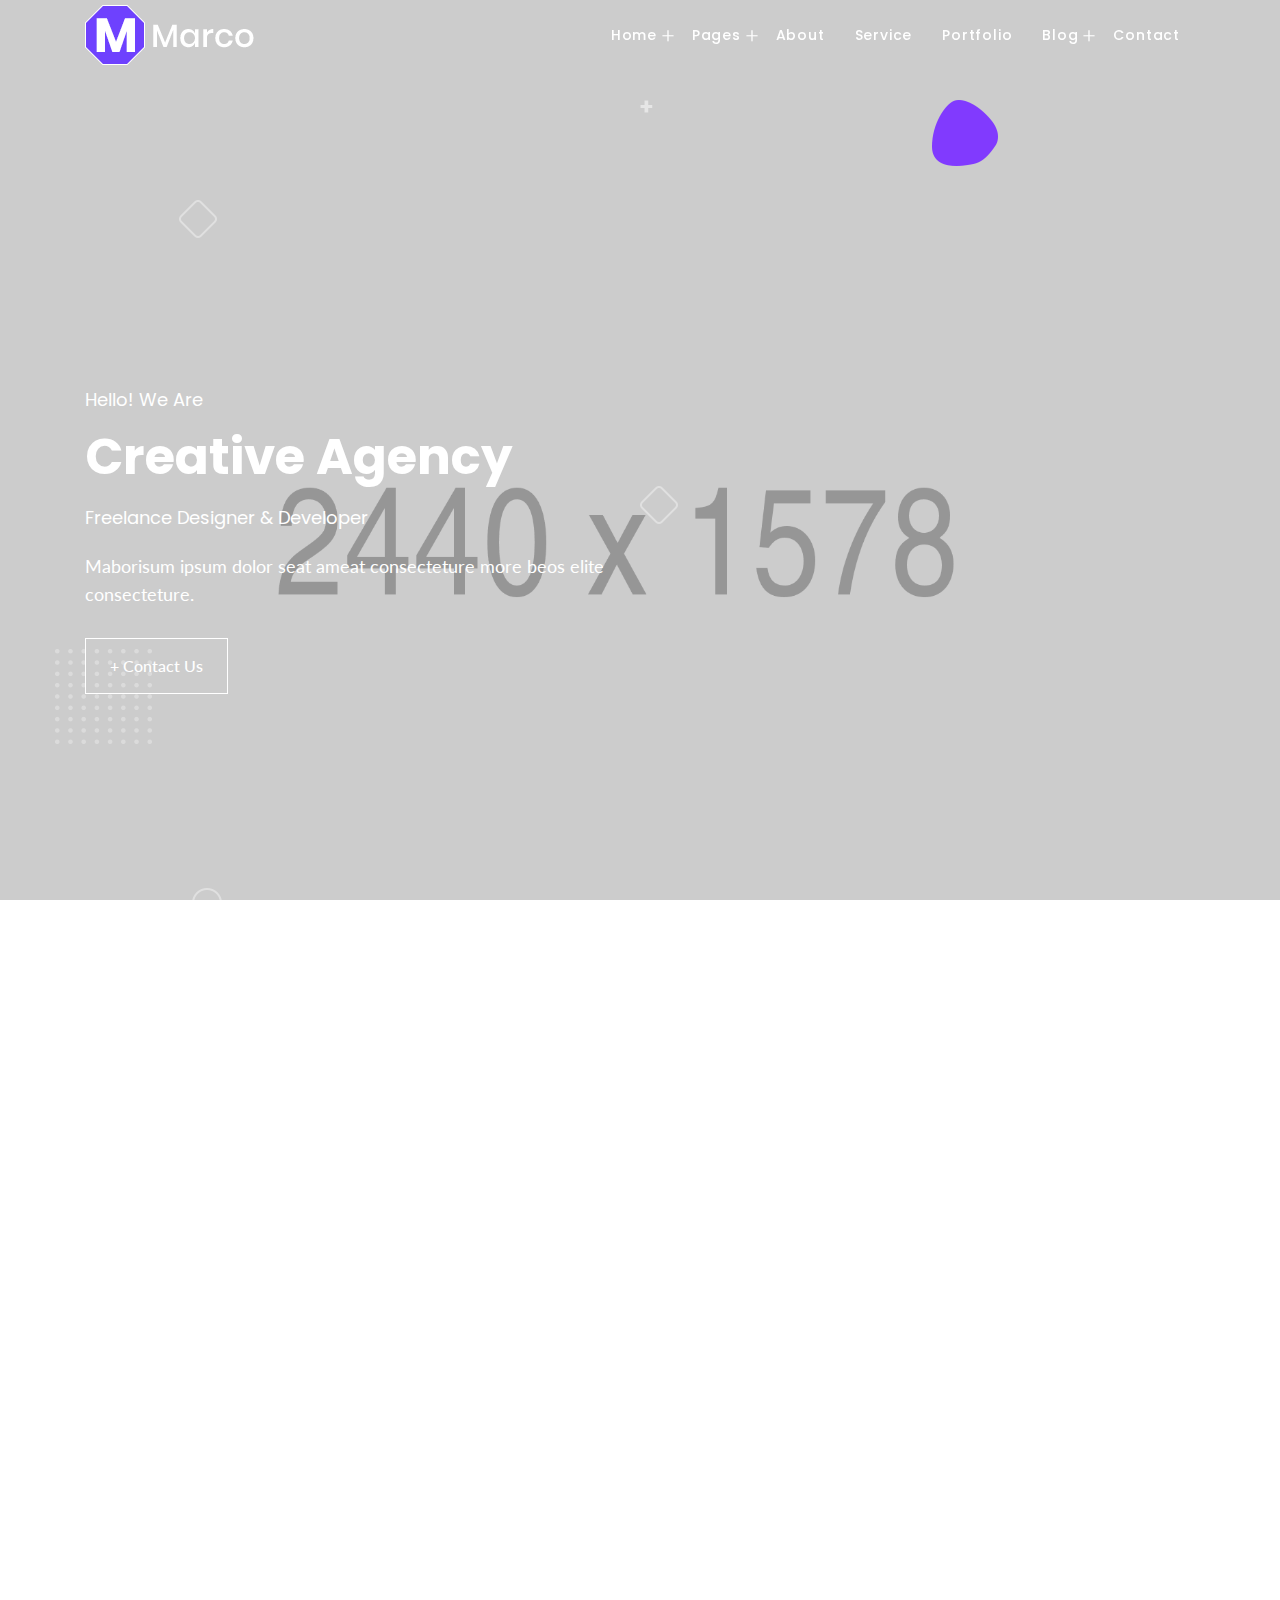
<file: index-2.html>
<!doctype html>
<html class="no-js" lang="zxx">

<head>	
	<meta charset="utf-8">
	<meta http-equiv="x-ua-compatible" content="ie=edge">
	<title> Marco - Creative & Digital Agency HTML template </title>
	<meta name="description" content="">
	<meta name="viewport" content="width=device-width, initial-scale=1, shrink-to-fit=no">

	<!-- Place favicon.ico in the root directory -->
	<link rel="shortcut icon" type="image/x-icon" href="assets/img/logo/favicon.png">
	<!-- ========== Start Stylesheet ========== -->
	<link href="assets/css/bootstrap.min.css" rel="stylesheet" />
	<link href="assets/css/fontawesome.min.css" rel="stylesheet" />
	<link href="assets/css/magnific-popup.css" rel="stylesheet" />
	<link href="assets/css/owl.carousel.min.css" rel="stylesheet" />
	<link href="assets/css/owl.theme.default.min.css" rel="stylesheet" />
	<link href="assets/css/animate.css" rel="stylesheet" />
	<link href="assets/css/bsnav.min.css" rel="stylesheet" />
	<link href="assets/css/flaticon-set.css" rel="stylesheet" />
	<link href="assets/css/site-animation.css" rel="stylesheet" />
	<link href="assets/css/slick.css" rel="stylesheet" />
	<link href="assets/css/themify-icons.css" rel="stylesheet" />
	<link href="assets/css/swiper.min.css" rel="stylesheet" />
	<link href="style.css" rel="stylesheet">
	<link href="assets/css/responsive.css" rel="stylesheet" />
	<!-- ========== End Stylesheet ========== -->
  
	<!-- HTML5 shim and Respond.js for IE8 support of HTML5 elements and media queries -->
	<!-- WARNING: Respond.js doesn't work if you view the page via file:// -->
	<!--[if lt IE 9]>
	  <script src="assets/js/html5/html5shiv.min.js"></script>
	  <script src="assets/js/html5/respond.min.js"></script>
	<![endif]-->
	
</head>

<body class="demo-1" id="bdy">		

	<!-- Start PreLoader
    ============================================= -->
	<div class="se-pre-con"></div>
	<!-- Start PreLoader-->
	
	<!-- Start header
    ============================================= -->
    <header class="header hm-2">
		<div class="main-navigation">
			<div class="navbar navbar-expand-lg bsnav bsnav-sticky bsnav-sticky-slide bsnav-transparent bsnav-scrollspy">
				<div class="container">
					<a class="navbar-brand" href="index.html">
						<img src="assets/img/logo/white-logo.png" class="logo-display" alt="thumb">
						<img src="assets/img/logo/logo.png" class="logo-scrolled" alt="thumb">
					</a>
					<button class="navbar-toggler toggler-spring"><span class="navbar-toggler-icon"></span></button>
					<div class="collapse navbar-collapse justify-content-sm-end">
						<ul class="navbar-nav navbar-mobile ml-auto">
							<li class="nav-item dropdown">
								<a class="nav-link" href="#">Home <i class="caret ti-plus"></i></a>
								<ul class="navbar-nav">
									<li class="nav-item"><a class="nav-link" href="index.html">Home varsion 1</a></li>
									<li class="nav-item"><a class="nav-link" href="index-2.html">Home varsion 2</a></li>
									<li class="nav-item"><a class="nav-link" href="index-3.html">Home varsion 3</a></li>
									<li class="nav-item"><a class="nav-link" href="index-4.html">Home varsion 4</a></li>
								</ul>
							</li>
							<li class="nav-item dropdown">
								<a class="nav-link" href="#">Pages <i class="caret ti-plus"></i></a>
								<ul class="navbar-nav">
									<li class="nav-item"><a class="nav-link" href="faq.html">Faq</a></li>
									<li class="nav-item"><a class="nav-link" href="project-single.html">Project Details</a></li>
									<li class="nav-item"><a class="nav-link" href="service-single.html">Service Details</a></li>
									<li class="nav-item"><a class="nav-link" href="404.html">404 Page</a></li>
								</ul>
							</li>
							<li class="nav-item"><a class="nav-link" href="about.html">About</a></li>
							<li class="nav-item"><a class="nav-link" href="service.html">Service</a></li>
							<li class="nav-item"><a class="nav-link" href="project.html">Portfolio</a></li>
							<li class="nav-item dropdown">
								<a class="nav-link" href="#">Blog <i class="caret ti-plus"></i></a>
								<ul class="navbar-nav">
									<li class="nav-item"><a class="nav-link" href="blog.html">Blog</a></li>
									<li class="nav-item"><a class="nav-link" href="blog-standard.html">Blog Standard</a></li>
									<li class="nav-item"><a class="nav-link" href="single.html">Blog Details</a></li>
								</ul>
							</li>
							<li class="nav-item"><a class="nav-link" href="contact.html">Contact</a></li>
						</ul>
					</div>
				</div>
			</div>
			<div class="bsnav-mobile">
				<div class="bsnav-mobile-overlay"></div>
				<div class="navbar"></div>
			</div>
		</div>
    </header>
    <!-- End header -->
	
	<div class="clearfix"></div>

	<main class="main">
		
		<!-- Start Hero
		============================================= -->
		<div id="home" class="hero-section hero-2">
			<div class="hero-sliderr">
				<!-- owl Slider Begin -->
				<div class="hero-single" style="background-image: url(assets/img/header/2440x1578.png)">
					<div class="hero-2-ani">
						<img src="assets/img/animation/ani-wh-ro.png" alt="thumb">
						<img src="assets/img/animation/ani-wh-circle.png" alt="thumb">
						<img src="assets/img/animation/ani-wh-plus.png" alt="thumb">
						<img src="assets/img/animation/ani-7.png" alt="thumb">
						<img src="assets/img/animation/ani-wh-ro.png" alt="thumb">
					</div>
					<div class="container">
						<div class="row">
							<div class="col-xl-6">
								<div class="hero-content">
									<span class="hero-p1 hero-sm">Hello! We are </span>
									<h2>
										Creative Agency
									</h2>
									<span class="hero-txt-btm">Freelance Designer & Developer</span>
									<p>
										Maborisum ipsum dolor seat ameat consecteture more beos elite consecteture.
									</p>
									<div class="hro-btn">
										<a href="contact.html" class="theme-btn">+ Contact Us</a>
									</div>
									<img class="hro-wh-img" src="assets/img/header/hdr-wh-dot.png" alt="thumb">
								</div>
							</div>
							<div class="col-xl-6">
							</div>
						</div>
					</div>
				</div><!-- single Slider End -->
			</div>
		</div>
		<!-- End hero -->
		
		<!-- Start About
		============================================= -->
		<div class="about-2 de-padding">
			<div class="container">
				<div class="about-2-wrapper grid-2">
					<div class="about-2-left">
						<div class="about-2-pic">
							<img src="assets/img/about/470x670.png" alt="thumb">
						</div>
					</div>
					<div class="about-2-right">
						<div class="about-2-right-content">
							<span class="hero-p1">about me</span>
							<h2>
								Hello! We’re Team of Designer & Developer & we have 6 years Experience
							</h2>
							<p>
								Maborisum ipsum dolor seat ameat consecteturerslmore be op elite isoiel eonsect bonsecteture.Contrary to populabelief, Lorem eliti consecteturea more consecteture elite.
							</p>
							<a href="contact.html" class="theme-btn">+ Contact Me</a>
						</div>
					</div>
				</div>
			</div>
		</div>
		<!-- End About-->
		
		<!-- Start Shape Sections
		============================================= -->
		<div class="serv-section posi-rel">
			<!--Service area-->
			<div class="serv-2-area de-pb">
				<div class="container">
					<div class="row">
						<div class="col-xl-8 offset-xl-2">
							<div class="site-title text-center">
								<span class="top-sub">my service</span>
								<h2>I’m Specialized In</h2>
							</div>
						</div>
					</div>
					<div class="serv-wrapper serv-sldr owl-carousel owl-theme">
						<div class="serv-box">
							<div class="serv-icon">
								<i class="flaticon-wireframe"></i>
							</div>
							<div class="serv-content">
								<h4>React & app Development</h4>
								<p>
									Maborisum ipsum doeouulabelief Lorem Ipsum is not.
								</p>
								<a href="service-single.html"> Learn More </a>
							</div>
						</div>
						<div class="serv-box">
							<div class="serv-icon">
								<i class="flaticon-content"></i>
							</div>
							<div class="serv-content">
								<h4>Graphic & Card Design</h4>
								<p>
									Maborisum ipsum doeouulabelief Lorem Ipsum is not.
								</p>
								<a href="service-single.html"> Learn More </a>
							</div>
						</div>
						<div class="serv-box">
							<div class="serv-icon">
								<i class="flaticon-meeting"></i>
							</div>
							<div class="serv-content">
								<h4>Digital Media & Marketing</h4>
								<p>
									Maborisum ipsum doeouulabelief Lorem Ipsum is not.
								</p>
								<a href="service-single.html"> Learn More </a>
							</div>
						</div>
						<div class="serv-box">
							<div class="serv-icon">
								<i class="flaticon-source"></i>
							</div>
							<div class="serv-content">
								<h4>Web Design & Development</h4>
								<p>
									Maborisum ipsum doeouulabelief Lorem Ipsum is not.
								</p>
								<a href="service-single.html"> Learn More </a>
							</div>
						</div>
					</div>
				</div>
			</div>
		
			<!--Port area-->
			<div class="port-2-area de-pb">
				<div class="container">
					<div class="row">
						<div class="col-xl-8 offset-xl-2">
							<div class="site-title text-center">
								<span class="top-sub">my portfolio</span>
								<h2>Featured Works</h2>
							</div>
						</div>
					</div>
					<div class="port-2-wrapper grid-px-2">
						<div class="port-2-left">
							<div class="port-2-pic prt-sldr owl-carousel owl-theme">
								<img src="assets/img/portfolio/570x600.png" alt="thumb">
								<img src="assets/img/portfolio/570x600.png" alt="thumb">
								<img src="assets/img/portfolio/570x600.png" alt="thumb">
							</div>
						</div>
						<div class="port-2-right">
							<div class="port-2-right-content">
								<h4>A awesome PSD landing page Design for my clients</h4>
								<p>
									Maborisum ipsum dolor seat ameat consecteturerslmore be. elite consect bonsecteture.
								</p>
								<a href="project-single.html">+Read More</a>
							</div>
						</div>
					</div>
				</div>
			</div>

			<!--CTA 2 Area-->
			<div class="cta-2-area de-pb">
				<div class="cta-2-wrapper">
					<div class="cta-area">
						<div class="container">
							<div class="row">
								<div class="col-xl-8 offset-xl-2">
									<div class="cta-wrapper">
										<div class="cta-header">
											<h5>Get our Newsletter</h5>
											<p class="mb-0">
												I’m available  for any Design & Development <br>
												freelance projects. 
											</p>
										</div>
										<a href="#" class="theme-btn">Get Started</a>
									</div>
								</div>
							</div>
						</div>
					</div>
				</div>
			</div>

			<!--Working Process-->
			<div class="wrp-area de-pb">
				<div class="container">
					<div class="wrp-wrapper grid-2">
						<div class="wrp-left">
							<div class="wrp-left-info">
								<span class="hero-p1">Working Process</span>
								<h2>
									Here is a Littel info About How we’re working on Clients work
								</h2>
								<p class="mb-0">
									Maborisum ipsum dolor seat ameat consecteturerslmore be elitl elite consect bonsecteture.Contrary to populabelief, Lorem ips Ipsum is not sirand. It’s Imo
								</p>
							</div>
						</div>
						<div class="wrp-right">
							<ul>
								<li>
									<div class="wrp-container">
										<div class="wrp-icon">
											<span><img src="assets/img/icons/4.png" alt="thumb"></span>
										</div>
										<div class="wrp-info">
											<h4>Planning & Researching</h4>
											<p class="mb-0">
												When we get any projects that time we Planing how we,re compleate our clients projects perfectly and we are a lots of researching about our project.
											</p>
										</div>
									</div>
								</li>
								<li>
									<div class="wrp-container">
										<div class="wrp-icon">
											<span><img src="assets/img/icons/4.png" alt="thumb"></span>
										</div>
										<div class="wrp-info">
											<h4>Sketch & Design</h4>
											<p class="mb-0">
												When we get any projects that time we Planing how we,re compleate our clients projects perfectly and we are a lots of researching about our project.
											</p>
										</div>
									</div>
								</li>
								<li>
									<div class="wrp-container">
										<div class="wrp-icon">
											<span><img src="assets/img/icons/4.png" alt="thumb"></span>
										</div>
										<div class="wrp-info">
											<h4>Develop & Done</h4>
											<p class="mb-0">
												When we get any projects that time we Planing how we,re compleate our clients projects perfectly and we are a lots of researching about our project.
											</p>
										</div>
									</div>
								</li>
							</ul>
						</div>
					</div>
				</div>
			</div>
			
		</div>
		<!-- End Shape Sections-->
		
		<!-- Start Review Sections
		============================================= -->
		<div class="rev-sec-area posi-rel">
			<!-- Start Review -->
			<div class="rev-2 posi-rel de-pb">
				<div class="container">
					<div class="rev-2-wrapper grid-px-2">
						<div class="rev-2-left">
							<div class="rev-2-pic">
								<img src="assets/img/review/470x580.png" alt="thumb">
							</div>
						</div>
						<div class="rev-2-right">
							<div class="rev-revs rev-2-sldr owl-carousel owl-theme">
								<div class="rev-2-single">
									<div class="rev-2-qoute">
										<img src="assets/img/review/qoute.png" alt="thumb">
									</div>
									<div class="rev-2-content">
										<h5>Yashiroo anna</h5>
										<span>Creative Arts</span>
										<p>
											Maborisum ipsum dolor seat ameat cconsecteture.Contrary to esl populabelief. Lorem Ipsum is not sirand. It’s to momore consecteturer.
										</p>
									</div>
								</div>
								<div class="rev-2-single">
									<div class="rev-2-qoute">
										<img src="assets/img/review/qoute.png" alt="thumb">
									</div>
									<div class="rev-2-content">
										<h5>Yashiroo anna</h5>
										<span>Creative Arts</span>
										<p>
											Maborisum ipsum dolor seat ameat cconsecteture.Contrary to esl populabelief. Lorem Ipsum is not sirand. It’s to momore consecteturer.
										</p>
									</div>
								</div>
								<div class="rev-2-single">
									<div class="rev-2-qoute">
										<img src="assets/img/review/qoute.png" alt="thumb">
									</div>
									<div class="rev-2-content">
										<h5>Yashiroo anna</h5>
										<span>Creative Arts</span>
										<p>
											Maborisum ipsum dolor seat ameat cconsecteture.Contrary to esl populabelief. Lorem Ipsum is not sirand. It’s to momore consecteturer.
										</p>
									</div>
								</div>
							</div>
						</div>
					</div>
				</div>
			</div>

			<!-- Start Blog -->
			<div class="blog-2-area de-pb">
				<div class="container">
					<div class="row">
						<div class="col-xl-8 offset-xl-2">
							<div class="site-title text-center">
								<span class="top-sub">blog & news</span>
								<h2>My latest articles</h2>
							</div>
						</div>
					</div>
					<div class="blog-2-wrapper grid-3">
						<div class="blog-2-box">
							<div class="blog-2-pic">
								<img src="assets/img/blog/370x435.png" alt="thumb">
							</div>
							<div class="blog-2-content">
								<span>22 January, 2020</span>
								<a href="single.html"><h2>20 Multi Tips Design media</h2></a>
								<p>
									Maborisum ipsum doeouulabelief Lorem Ipsum is not.
								</p>
								<a href="single.html">+ Read More</a>
							</div>
						</div>
						<div class="blog-2-box">
							<div class="blog-2-pic">
								<img src="assets/img/blog/370x435.png" alt="thumb">
							</div>
							<div class="blog-2-content">
								<span>22 January, 2020</span>
								<a href="single.html"><h2>20 Multi Tips Design media</h2></a>
								<p>
									Maborisum ipsum doeouulabelief Lorem Ipsum is not.
								</p>
								<a href="single.html">+ Read More</a>
							</div>
						</div>
						<div class="blog-2-box">
							<div class="blog-2-pic">
								<img src="assets/img/blog/370x435.png" alt="thumb">
							</div>
							<div class="blog-2-content">
								<span>22 January, 2020</span>
								<a href="single.html"><h2>20 Multi Tips Design media</h2></a>
								<p>
									Maborisum ipsum doeouulabelief Lorem Ipsum is not.
								</p>
								<a href="single.html">+ Read More</a>
							</div>
						</div>
					</div>
				</div>
			</div>
			
		</div>
		<!-- End Review Sections -->
		
	</main>	
	
	<div class="clearfix"></div>
	
	<!-- Start Footer
	============================================= -->
	<footer class="footer-2" style="background-image: url(assets/img/shapes/footer-shape.png)">
		<div class="footer-widget">
			<div class="container">
				<div class="footer-widget-wrapper de-padding">
					<div class="footer-widget-box con">
						<h5><img src="assets/img/logo/logo.png" alt="thumb"></h5>
						<p>
							This is Photoshop's version  of LoreiIpsum.  Aenean sollicitudin, 
						</p>
						<div class="footer-con">
							<div class="footer-con-single">
								<h5>Address</h5>
								<span>Street Address, House 02, Dhaka 204, DHK,</span>
							</div>
							<div class="footer-con-single">
								<h5>Phone </h5>
								<span>000- 1234- 5678</span>
							</div>
							<div class="footer-con-single">
								<h5>Email</h5>
								<span>wemarcos2019@myemail.com</span>
							</div>
						</div>
					</div>
					<div class="footer-widget-box">
						<h5 class="foo-widget-title">Quick Links</h5>
						<ul class="foo-list">
							<li><a href="about.html">About Us</a></li>
							<li><a href="project.html">Case Study</a></li>
							<li><a href="service.html">Our Services</a></li>
							<li><a href="blog.html">Latest News</a></li>
							<li><a href="contact.html">Contact Us</a></li>
						</ul>
					</div>
					<div class="footer-widget-box ab-us">
						<h5 class="foo-widget-title">Subscribe</h5>
						<p>
							This is Photoshop's version  of LoreiIpsum. Proin gravida nibh vel velit auctor aliquet. Aenean sollicitudin, 
						</p>
						<div class="subscribe">
							<form>
								<input type="text" placeholder="Type Your Email">
								<button type="submit"><i class="fas fa-location-arrow"></i></button>
							</form>
						</div>
					</div>
				</div>
			</div>
			<div class="copyright">
				<div class="container">
					<div class="footer-social">
						<a href="#"><img src="assets/img/logo/1-icon.png" alt="thumb"></a>
						<a href="#"><img src="assets/img/logo/2-icon.png" alt="thumb"></a>
						<a href="#"><img src="assets/img/logo/3-icon.png" alt="thumb"></a>
						<a href="#"><img src="assets/img/logo/4-icon.png" alt="thumb"></a>
						<a href="#"><img src="assets/img/logo/5-icon.png" alt="thumb"></a>
					</div>
					<p>Copyright © 2020. All Rights Reserved.</p>
				</div>
			</div>
		</div>
	</footer>	
	<!-- End Footer-->
	
	<!-- Start Scroll top
	============================================= -->
	<a href="#bdy" id="scrtop" class="smooth-menu"><i class="ti-arrow-up"></i></a>
	<!-- End Scroll top-->
	
  	<!-- jQuery Frameworks 
    ============================================= -->
	
	<script src=" assets/js/jquery-1.12.4.min.js"></script>
    <script src=" assets/js/bootstrap.min.js"></script>
    <script src=" assets/js/popper.min.js"></script>
    <script src=" assets/js/jquery.appear.js"></script>
    <script src=" assets/js/html5/html5shiv.min.js"></script>
    <script src=" assets/js/html5/respond.min.js"></script>
    <script src=" assets/js/jquery.easing.min.js"></script>
    <script src=" assets/js/jquery.magnific-popup.min.js"></script>
    <script src=" assets/js/progress-bar.min.js"></script>
    <script src=" assets/js/modernizr.custom.13711.js"></script>
    <script src=" assets/js/owl.carousel.min.js"></script>
    <script src=" assets/js/wow.min.js"></script>
    <script src=" assets/js/isotope.pkgd.min.js"></script>
    <script src=" assets/js/imagesloaded.pkgd.min.js"></script>
    <script src=" assets/js/count-to.js"></script>
    <script src=" assets/js/fontawesome.min.js"></script>
    <script src=" assets/js/swiper.min.js"></script>
    <script src=" assets/js/text.js"></script>
	<script src=" assets/js/YTPlayer.min.js"></script>
    <script src=" assets/js/slick.min.js"></script>
    <script src=" assets/js/bsnav.min.js"></script>
    <script src=" assets/js/jquery.easypiechart.js"></script>
    <script src=" assets/js/main.js"></script>
	
</body>

</html>
</file>
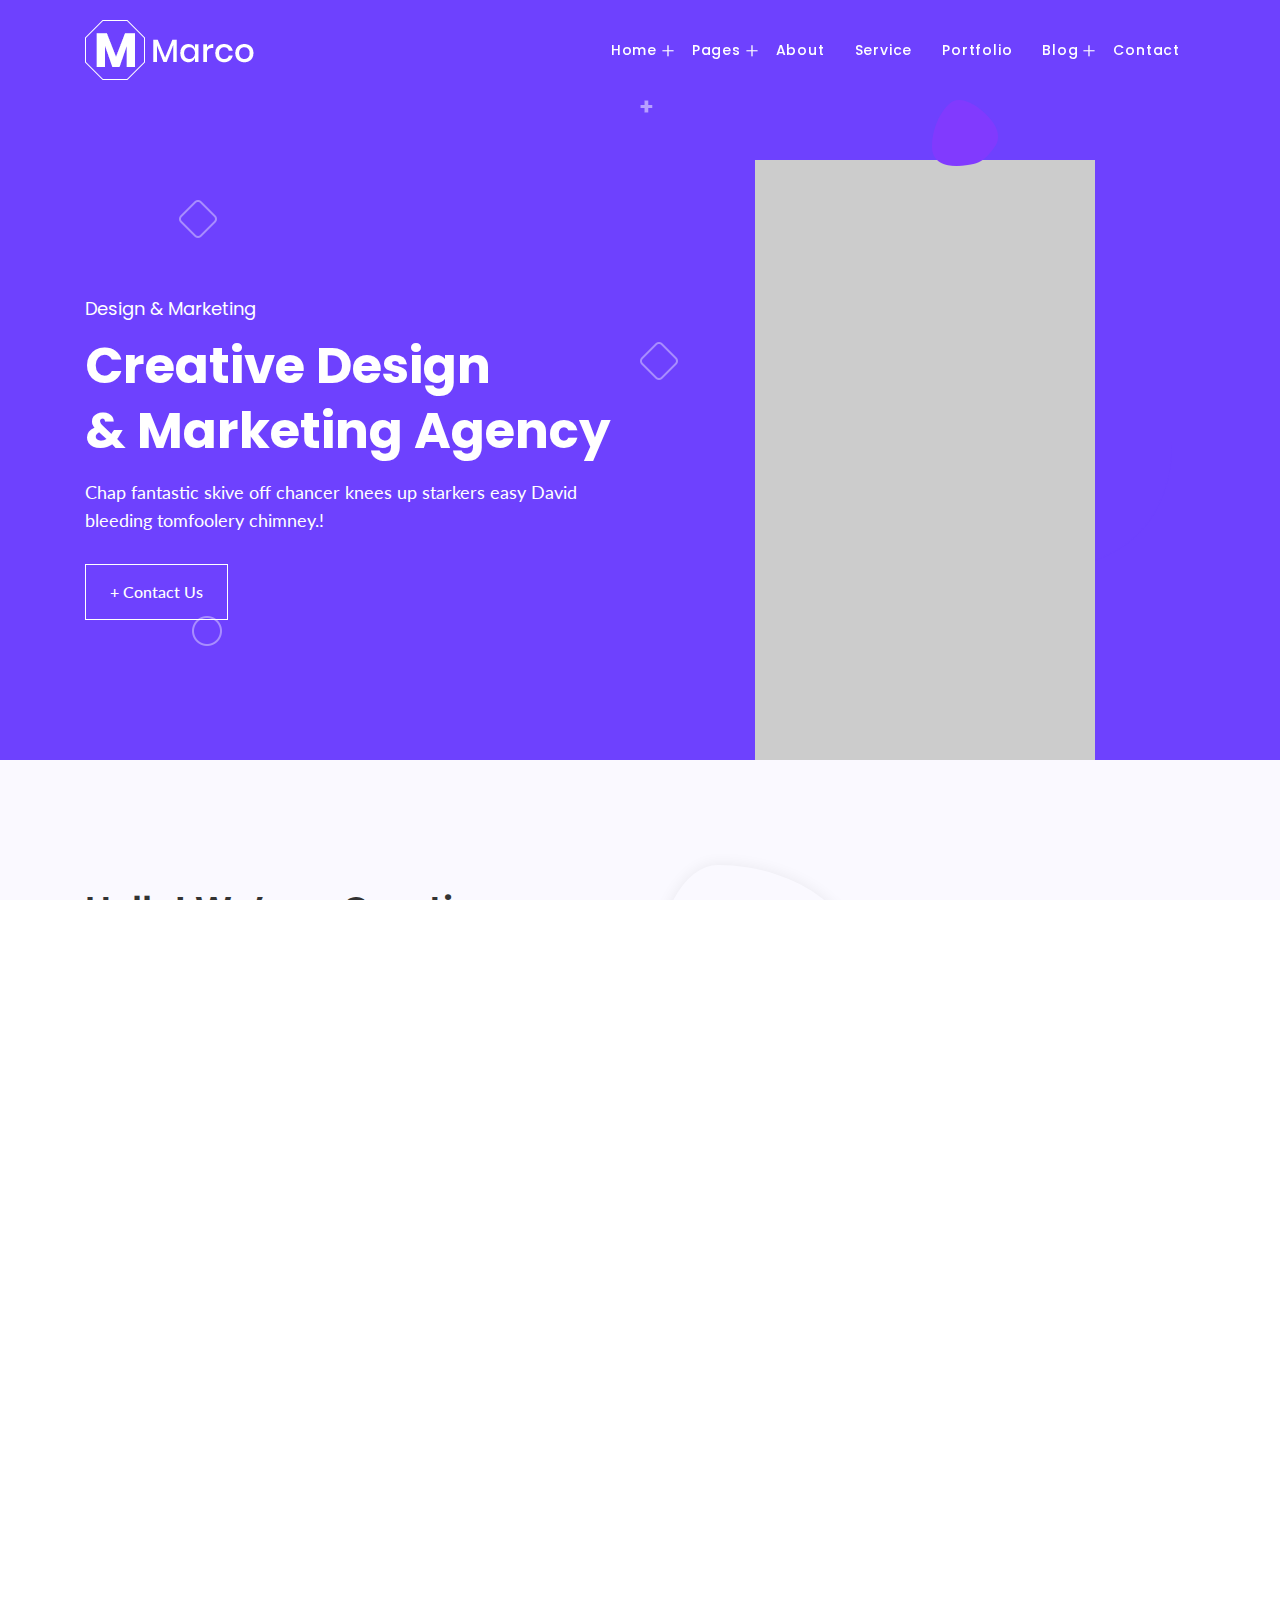
<file: index-3.html>
<!doctype html>
<html class="no-js" lang="zxx">

<head>	
	<meta charset="utf-8">
	<meta http-equiv="x-ua-compatible" content="ie=edge">
	<title> Marco - Creative & Digital Agency HTML template </title>
	<meta name="description" content="">
	<meta name="viewport" content="width=device-width, initial-scale=1, shrink-to-fit=no">

	<!-- Place favicon.ico in the root directory -->
	<link rel="shortcut icon" type="image/x-icon" href="assets/img/logo/favicon.png">
	<!-- ========== Start Stylesheet ========== -->
	<link href="assets/css/bootstrap.min.css" rel="stylesheet" />
	<link href="assets/css/fontawesome.min.css" rel="stylesheet" />
	<link href="assets/css/magnific-popup.css" rel="stylesheet" />
	<link href="assets/css/owl.carousel.min.css" rel="stylesheet" />
	<link href="assets/css/owl.theme.default.min.css" rel="stylesheet" />
	<link href="assets/css/animate.css" rel="stylesheet" />
	<link href="assets/css/bsnav.min.css" rel="stylesheet" />
	<link href="assets/css/flaticon-set.css" rel="stylesheet" />
	<link href="assets/css/site-animation.css" rel="stylesheet" />
	<link href="assets/css/slick.css" rel="stylesheet" />
	<link href="assets/css/themify-icons.css" rel="stylesheet" />
	<link href="assets/css/swiper.min.css" rel="stylesheet" />
	<link href="style.css" rel="stylesheet">
	<link href="assets/css/responsive.css" rel="stylesheet" />
	<!-- ========== End Stylesheet ========== -->
  
	<!-- HTML5 shim and Respond.js for IE8 support of HTML5 elements and media queries -->
	<!-- WARNING: Respond.js doesn't work if you view the page via file:// -->
	<!--[if lt IE 9]>
	  <script src="assets/js/html5/html5shiv.min.js"></script>
	  <script src="assets/js/html5/respond.min.js"></script>
	<![endif]-->
	
</head>

<body class="demo-1" id="bdy">		

	<!-- Start PreLoader
    ============================================= -->
	<div class="se-pre-con"></div>
	<!-- Start PreLoader-->
	
	<!-- Start header
    ============================================= -->
    <header class="header hm-3">
		<div class="main-navigation">
			<div class="navbar navbar-expand-lg bsnav bsnav-sticky bsnav-sticky-slide bsnav-transparent bsnav-scrollspy">
				<div class="container">
					<a class="navbar-brand" href="index.html">
						<img src="assets/img/logo/white-logo.png" class="logo-display" alt="thumb">
						<img src="assets/img/logo/logo.png" class="logo-scrolled" alt="thumb">
					</a>
					<button class="navbar-toggler toggler-spring"><span class="navbar-toggler-icon"></span></button>
					<div class="collapse navbar-collapse justify-content-sm-end">
						<ul class="navbar-nav navbar-mobile ml-auto">
							<li class="nav-item dropdown">
								<a class="nav-link" href="#">Home <i class="caret ti-plus"></i></a>
								<ul class="navbar-nav">
									<li class="nav-item"><a class="nav-link" href="index.html">Home varsion 1</a></li>
									<li class="nav-item"><a class="nav-link" href="index-2.html">Home varsion 2</a></li>
									<li class="nav-item"><a class="nav-link" href="index-3.html">Home varsion 3</a></li>
									<li class="nav-item"><a class="nav-link" href="index-4.html">Home varsion 4</a></li>
								</ul>
							</li>
							<li class="nav-item dropdown">
								<a class="nav-link" href="#">Pages <i class="caret ti-plus"></i></a>
								<ul class="navbar-nav">
									<li class="nav-item"><a class="nav-link" href="faq.html">Faq</a></li>
									<li class="nav-item"><a class="nav-link" href="project-single.html">Project Details</a></li>
									<li class="nav-item"><a class="nav-link" href="service-single.html">Service Details</a></li>
									<li class="nav-item"><a class="nav-link" href="404.html">404 Page</a></li>
								</ul>
							</li>
							<li class="nav-item"><a class="nav-link" href="about.html">About</a></li>
							<li class="nav-item"><a class="nav-link" href="service.html">Service</a></li>
							<li class="nav-item"><a class="nav-link" href="project.html">Portfolio</a></li>
							<li class="nav-item dropdown">
								<a class="nav-link" href="#">Blog <i class="caret ti-plus"></i></a>
								<ul class="navbar-nav">
									<li class="nav-item"><a class="nav-link" href="blog.html">Blog</a></li>
									<li class="nav-item"><a class="nav-link" href="blog-standard.html">Blog Standard</a></li>
									<li class="nav-item"><a class="nav-link" href="single.html">Blog Details</a></li>
								</ul>
							</li>
							<li class="nav-item"><a class="nav-link" href="contact.html">Contact</a></li>
						</ul>
					</div>
				</div>
			</div>
			<div class="bsnav-mobile">
				<div class="bsnav-mobile-overlay"></div>
				<div class="navbar"></div>
			</div>
		</div>
    </header>
    <!-- End header -->
	
	<div class="clearfix"></div>

	<main class="main">
		
		<!-- Start Hero
		============================================= -->
		<div id="home" class="hero-section hm-3">
			
			<div class="hero-sliderr bg">
				<!-- owl Slider Begin -->
				<div class="hero-single">
					<div class="hero-2-ani">
						<img src="assets/img/animation/ani-wh-ro.png" alt="thumb">
						<img src="assets/img/animation/ani-wh-circle.png" alt="thumb">
						<img src="assets/img/animation/ani-wh-plus.png" alt="thumb">
						<img src="assets/img/animation/ani-7.png" alt="thumb">
						<img src="assets/img/animation/ani-wh-ro.png" alt="thumb">
					</div>
					<div class="hero-3">
						<img src="assets/img/header/hdr-4.png" alt="thumb">
					</div>
					<div class="container">
						<div class="row">
							<div class="col-xl-6">
								<div class="hero-content">
									<span class="hero-p1 wh hero-sm">Design & Marketing </span>
									<h2>
										Creative Design <br> <span>& Marketing Agency</span>
									</h2>
									<p>
										Chap fantastic skive off chancer knees up starkers easy
										David bleeding tomfoolery chimney.!
									</p>
									<div class="hro-btn">
										<a href="contact.html" class="theme-btn">+ Contact Us</a>
									</div>
								</div>
							</div>
							<div class="col-xl-6">
								<div class="right-bg">
									<img src="assets/img/header/340x600.png" alt="thumb">
								</div>
							</div>
						</div>
					</div>
				</div><!-- single Slider End -->
			</div>
		</div>
		<!-- End hero -->
		
		<!-- Start About
		============================================= -->
		<div class="about-area de-padding about-3 bg">
			<div class="container">
				<div class="about-wrapper grid-2">
					<div class="about-left">
						<div class="about-left-content">
							<h2>
								Hello! We’re a Creative
								Graphic & Web Design and 
								Web Developer Agency. 
							</h2>
							<p>
								Maborisum ipsum dolor seat ameat consecteturerslmore be elite consect bonsecteture.Contrary to populabelief, Lorem Ipsum is not sirand. It’s Imo
								more consecteture elite.
							</p>	
							<a href="contact.html" class="theme-btn">+Contact Us</a>
						</div>
					</div>
					<div class="about-right">
						<div class="about-right-box about-right-box-1">
							<img src="assets/img/icons/1.png" alt="thumb">
							<h5>Top Rated</h5>
							<span>Worldcalss UI-UX</span>
						</div>
						<div class="about-right-box about-right-box-2">
							<img src="assets/img/icons/2.png" alt="thumb">
							<h5>500+</h5>
							<span>Satisfied Clients</span>
						</div>
						<div class="about-right-box about-right-box-3">
							<img src="assets/img/icons/3.png" alt="thumb">
							<h5>10 YEARS</h5>
							<span>Experienced</span>
						</div>
					</div>
				</div>
			</div>
		</div>
		<!-- End About -->
		
		<!-- Start Work
		============================================= -->
		<div class="port-2-area posi-rel de-padding">
			<div class="port-animation">
				<img src="assets/img/animation/ani-1.png" alt="thumb">
				<img src="assets/img/animation/ani-2.png" alt="thumb">
				<img src="assets/img/animation/ani-3.png" alt="thumb">
				<img src="assets/img/animation/ani-3.png" alt="thumb">
				<img src="assets/img/animation/ani-3.png" alt="thumb">
			</div>
			<div class="container">
				<div class="row">
					<div class="col-xl-8 offset-xl-2">
						<div class="site-title text-center">
							<span class="top-sub">my portfolio</span>
							<h2>Featured Works</h2>
						</div>
					</div>
				</div>
				<div class="port-2-wrapper grid-px-2">
					<div class="port-2-left">
						<div class="port-2-pic prt-sldr owl-carousel owl-theme">
							<img src="assets/img/portfolio/570x600.png" alt="thumb">
							<img src="assets/img/portfolio/570x600.png" alt="thumb">
							<img src="assets/img/portfolio/570x600.png" alt="thumb">
						</div>
					</div>
					<div class="port-2-right">
						<div class="port-2-right-content">
							<h4>A awesome PSD landing page Design for my clients</h4>
							<p>
								Maborisum ipsum dolor seat ameat consecteturerslmore be. elite consect bonsecteture.
							</p>
							<a href="project-single.html">+Read More</a>
						</div>
					</div>
				</div>
			</div>
		</div>
		<!-- End Work -->
		
		<!-- Start Service
		============================================= -->
		<div class="serv-2-area serv-3 posi-rel de-padding">
			<div class="service-animation">
				<img src="assets/img/animation/ani-1.png" alt="thumb">
				<img src="assets/img/animation/ani-2.png" alt="thumb">
				<img src="assets/img/animation/ani-3.png" alt="thumb">
				<img src="assets/img/animation/ani-3.png" alt="thumb">
				<img src="assets/img/animation/ani-3.png" alt="thumb">
			</div>
			<div class="container">
				<div class="row">
					<div class="col-xl-8 offset-xl-2">
						<div class="site-title text-center">
							<span class="top-sub">my service</span>
							<h2>I’m Specialized In</h2>
						</div>
					</div>
				</div>
				<div class="serv-wrapper serv-sldr owl-carousel owl-theme">
					<div class="serv-box">
						<div class="serv-icon">
							<i class="flaticon-wireframe"></i>
						</div>
						<div class="serv-content">
							<h4>React & app Development</h4>
							<p>
								Maborisum ipsum doeouulabelief Lorem Ipsum is not.
							</p>
							<a href="service-single.html"> Learn More </a>
						</div>
					</div>
					<div class="serv-box">
						<div class="serv-icon">
							<i class="flaticon-content"></i>
						</div>
						<div class="serv-content">
							<h4>Graphic & Card Design</h4>
							<p>
								Maborisum ipsum doeouulabelief Lorem Ipsum is not.
							</p>
							<a href="service-single.html"> Learn More </a>
						</div>
					</div>
					<div class="serv-box">
						<div class="serv-icon">
							<i class="flaticon-meeting"></i>
						</div>
						<div class="serv-content">
							<h4>Digital Media & Marketing</h4>
							<p>
								Maborisum ipsum doeouulabelief Lorem Ipsum is not.
							</p>
							<a href="service-single.html"> Learn More </a>
						</div>
					</div>
					<div class="serv-box">
						<div class="serv-icon">
							<i class="flaticon-source"></i>
						</div>
						<div class="serv-content">
							<h4>Web Design & Development</h4>
							<p>
								Maborisum ipsum doeouulabelief Lorem Ipsum is not.
							</p>
							<a href="service-single.html"> Learn More </a>
						</div>
					</div>
				</div>
			</div>
		</div>
		<!-- End Service -->
		
		<!-- Start Faq
		============================================= -->
		<div class="faq-area posi-rel de-padding">
			<div class="container">
				<div class="faq-wrapper grid-2">
					<div class="faq-right">
						<img src="assets/img/header/570x620.png" alt="thumb">
					</div>
					<div class="faq-left">
						<div class="faq-left-header">
							<span class="hero-p1">faq & question</span>
							<h2>
								If You want  to know 
								anything just Frequently 
								Asked Questions
							</h2>
						</div>
						<div class="ask">
							<div class="panel-group" id="accordion" role="tablist" aria-multiselectable="true">
								<div class="panel panel-default panel-active">
									<div class="panel-heading" role="tab" id="headingOne">
										<h4 class="panel-title">
											<a role="button" data-toggle="collapse" data-parent="#accordion" href="#collapseOne" aria-expanded="false" aria-controls="collapseOne" class="collapsed">
												Data Science Introduction
											</a>
										</h4>
									</div>
									<div id="collapseOne" class="panel-collapse in collapse" role="tabpanel" aria-labelledby="headingOne" style="">
										<div class="panel-body">
											Enables you to define cross-channel profiles and improve audience. sessions per week There is no one type or way in our diverse community Alienum phaedrum torquatos nec eu.
										</div>
									</div>
								</div>
								<div class="panel panel-default">
									<div class="panel-heading" role="tab" id="headingTwo">
										<h4 class="panel-title">
											<a role="button" data-toggle="collapse" data-parent="#accordion" href="#collapseTwo" aria-expanded="false" aria-controls="collapseTwo" class="collapsed">
												The Way of work
											</a>
										</h4>
									</div>
									<div id="collapseTwo" class="panel-collapse in collapse" role="tabpanel" aria-labelledby="headingTwo" style="">
										<div class="panel-body">
											Enables you to define cross-channel profiles and improve audience. sessions per week There is no one type or way in our diverse community Alienum phaedrum torquatos nec eu.
										</div>
									</div>
								</div>
								<div class="panel panel-default">
									<div class="panel-heading" role="tab" id="heading3">
										<h4 class="panel-title">
											<a role="button" data-toggle="collapse" data-parent="#accordion" href="#collapse3" aria-expanded="false" aria-controls="collapse3" class="collapsed">
												Beginning the first Project
											</a>
										</h4>
									</div>
									<div id="collapse3" class="panel-collapse in collapse" role="tabpanel" aria-labelledby="heading3" style="">
										<div class="panel-body">
											Enables you to define cross-channel profiles and improve audience. sessions per week There is no one type or way in our diverse community Alienum phaedrum torquatos nec eu.
										</div>
									</div>
								</div>
								<div class="panel panel-default">
									<div class="panel-heading" role="tab" id="heading4">
										<h4 class="panel-title">
											<a role="button" data-toggle="collapse" data-parent="#accordion" href="#collapse4" aria-expanded="false" aria-controls="collapse4" class="collapsed">
												Global supply Chain Solutions
											</a>
										</h4>
									</div>
									<div id="collapse4" class="panel-collapse in collapse" role="tabpanel" aria-labelledby="heading4" style="">
										<div class="panel-body">
											Enables you to define cross-channel profiles and improve audience. sessions per week There is no one type or way in our diverse community Alienum phaedrum torquatos nec eu.
										</div>
									</div>
								</div>
							</div> <!--panel-group-->
						</div>
					</div>
				</div>
			</div>
		</div>
		<!-- End Faq-->
		
		<!-- Start Review
		============================================= -->
		<div class="rev-3">
			<div class="container">
				<div class="row">
					<div class="col-xl-8 offset-xl-2">
						<div class="rev-3-wrapper rev-3-sldr owl-carousel owl-theme">
							<div class="rev-3-box">
								<div class="rev-3-header">
									<div class="rev-3-bio">
										<h5>Yashiroo anna</h5>
										<span>Creative Arts</span>
									</div>
									<div class="rev-3-pic">
										<img src="assets/img/singlepost/image bg shape.png" alt="thumb">
									</div>
								</div>
								<p class="mb-0">
									Maborisum ipsum dolor seat ameat consecteturerslmore consecteture.Contrary to esl populabelief. Lorem Ipsum is not sirand. It’s to momore conseonsecteture.Maborisum iesum dolor seat ameat consecteturer.
								</p>
							</div>
							<div class="rev-3-box">
								<div class="rev-3-header">
									<div class="rev-3-bio">
										<h5>Yashiroo anna</h5>
										<span>Creative Arts</span>
									</div>
									<div class="rev-3-pic">
										<img src="assets/img/singlepost/image bg shape.png" alt="thumb">
									</div>
								</div>
								<p class="mb-0">
									Maborisum ipsum dolor seat ameat consecteturerslmore consecteture.Contrary to esl populabelief. Lorem Ipsum is not sirand. It’s to momore conseonsecteture.Maborisum iesum dolor seat ameat consecteturer.
								</p>
							</div>
							<div class="rev-3-box">
								<div class="rev-3-header">
									<div class="rev-3-bio">
										<h5>Yashiroo anna</h5>
										<span>Creative Arts</span>
									</div>
									<div class="rev-3-pic">
										<img src="assets/img/singlepost/image bg shape.png" alt="thumb">
									</div>
								</div>
								<p class="mb-0">
									Maborisum ipsum dolor seat ameat consecteturerslmore consecteture.Contrary to esl populabelief. Lorem Ipsum is not sirand. It’s to momore conseonsecteture.Maborisum iesum dolor seat ameat consecteturer.
								</p>
							</div>
						</div>
					</div>
				</div>
			</div>
		</div>
		<!-- End Review -->
		
		<!-- Start Blog
		============================================= -->
		<div class="blog-2-area de-padding">
			<div class="container">
				<div class="row">
					<div class="col-xl-8 offset-xl-2">
						<div class="site-title text-center">
							<span class="top-sub">blog & news</span>
							<h2>My latest articles</h2>
						</div>
					</div>
				</div>
				<div class="blog-2-wrapper blog-3">
					<div class="blog-3-box">
						<span class="hero-p1 d-block mb-10">blog news</span>
						<h2>Get my News</h2>
						<p>
							Maborisum ipsum dolor sconsecteturerslmore be. elite bonsecteture.
						</p>
					</div>
					<div class="blog-sldr owl-carousel owl-theme">
						<div class="blog-2-box">
							<div class="blog-2-pic">
								<img src="assets/img/blog/370x435.png" alt="thumb">
							</div>
							<div class="blog-2-content">
								<span>22 January, 2020</span>
								<a href="single.html"><h2>20 Multi Tips Design media</h2></a>
								<p>
									Maborisum ipsum doeouulabelief Lorem Ipsum is not.
								</p>
								<a href="single.html">+ Read More</a>
							</div>
						</div>
						<div class="blog-2-box">
							<div class="blog-2-pic">
								<img src="assets/img/blog/370x435.png" alt="thumb">
							</div>
							<div class="blog-2-content">
								<span>22 January, 2020</span>
								<a href="single.html"><h2>20 Multi Tips Design media</h2></a>
								<p>
									Maborisum ipsum doeouulabelief Lorem Ipsum is not.
								</p>
								<a href="single.html">+ Read More</a>
							</div>
						</div>
						<div class="blog-2-box">
							<div class="blog-2-pic">
								<img src="assets/img/blog/370x435.png" alt="thumb">
							</div>
							<div class="blog-2-content">
								<span>22 January, 2020</span>
								<a href="single.html"><h2>20 Multi Tips Design media</h2></a>
								<p>
									Maborisum ipsum doeouulabelief Lorem Ipsum is not.
								</p>
								<a href="single.html">+ Read More</a>
							</div>
						</div>
					</div>
				</div>
			</div>
		</div>
		<!-- End Blog -->
		
	</main>	
	
	<div class="clearfix"></div>
	
	<!-- Start Footer
	============================================= -->
	<footer class="bg">
		<div class="cta-area">
			<div class="container">
				<div class="row">
					<div class="col-xl-8 offset-xl-2">
						<div class="cta-wrapper">
							<div class="cta-header">
								<h5>Get our Newsletter</h5>
								<p class="mb-0">
									I’m available  for any Design & Development <br>
									freelance projects. 
								</p>
							</div>
							<a href="contact.html" class="theme-btn">Get Started</a>
						</div>
					</div>
				</div>
			</div>
		</div>
		<div class="footer-lgo-scl">
			<div class="container">
				<div class="footer-lgo-container">
					<div class="footer-lg">
						<img src="assets/img/logo/logo.png" alt="thumb">
					</div>
					<div class="footer-social">
						<a href="#"><img src="assets/img/logo/1-icon.png" alt="thumb"></a>
						<a href="#"><img src="assets/img/logo/2-icon.png" alt="thumb"></a>
						<a href="#"><img src="assets/img/logo/3-icon.png" alt="thumb"></a>
						<a href="#"><img src="assets/img/logo/4-icon.png" alt="thumb"></a>
						<a href="#"><img src="assets/img/logo/5-icon.png" alt="thumb"></a>
					</div>
				</div>
			</div>
		</div>
		<div class="footer-widget">
			<div class="container">
				<div class="footer-widget-wrapper de-padding">
					<div class="footer-widget-box ab-us">
						<p>
							This is Photoshop's version  of LoreiIpsum. Proin gravida nibh vel velit auctor aliquet. Aenean sollicitudin, 
						</p>
						<div class="subscribe">
							<form>
								<input type="text" placeholder="Type Your Email">
								<button type="submit"><i class="fas fa-location-arrow"></i></button>
							</form>
						</div>
					</div>
					<div class="footer-widget-box">
						<h5 class="foo-widget-title">Quick Links</h5>
						<ul class="foo-list">
							<li><a href="about.html">About Us</a></li>
							<li><a href="project.html">Case Study</a></li>
							<li><a href="service.html">Our Services</a></li>
							<li><a href="blog.html">Latest News</a></li>
							<li><a href="contact.html">Contact Us</a></li>
						</ul>
					</div>
					<div class="footer-widget-box footer-contact">
						<h5 class="foo-widget-title">Contact Us</h5>
						<div class="footer-con-us">
							<ul>
								<li>
									<div class="foo-list-con">
										<h5>Address</h5>
										<span>Street Address, House 02, Dhaka 204, DHK,</span>
									</div>
								</li>
								<li>
									<div class="foo-list-con">
										<h5>Phone </h5>
										<span>000- 1234- 5678</span>
									</div>
								</li>
								<li>
									<div class="foo-list-con">
										<h5>Email</h5>
										<span>wemarcos2019@myemail.com</span>
									</div>
								</li>
							</ul>
						</div>
					</div>
				</div>
			</div>
			<div class="copyright">
				<div class="container">
					<p>Copyright © 2020. All Rights Reserved.</p>
					<ul class="footer-menu">
						<li><a href="index.html">Home</a></li>
						<li><a href="about.html">About</a></li>
						<li><a href="service.html">Service</a></li>
						<li><a href="contact.html">Contact</a></li>
					</ul>
				</div>
			</div>
		</div>
	</footer>	
	<!-- End Footer-->
	
	<!-- Start Scroll top
	============================================= -->
	<a href="#bdy" id="scrtop" class="smooth-menu"><i class="ti-arrow-up"></i></a>
	<!-- End Scroll top-->
	
  	<!-- jQuery Frameworks 
    ============================================= -->
	
	<script src=" assets/js/jquery-1.12.4.min.js"></script>
    <script src=" assets/js/bootstrap.min.js"></script>
    <script src=" assets/js/popper.min.js"></script>
    <script src=" assets/js/jquery.appear.js"></script>
    <script src=" assets/js/html5/html5shiv.min.js"></script>
    <script src=" assets/js/html5/respond.min.js"></script>
    <script src=" assets/js/jquery.easing.min.js"></script>
    <script src=" assets/js/jquery.magnific-popup.min.js"></script>
    <script src=" assets/js/progress-bar.min.js"></script>
    <script src=" assets/js/modernizr.custom.13711.js"></script>
    <script src=" assets/js/owl.carousel.min.js"></script>
    <script src=" assets/js/wow.min.js"></script>
    <script src=" assets/js/isotope.pkgd.min.js"></script>
    <script src=" assets/js/imagesloaded.pkgd.min.js"></script>
    <script src=" assets/js/count-to.js"></script>
    <script src=" assets/js/fontawesome.min.js"></script>
    <script src=" assets/js/swiper.min.js"></script>
    <script src=" assets/js/text.js"></script>
	<script src=" assets/js/YTPlayer.min.js"></script>
    <script src=" assets/js/slick.min.js"></script>
    <script src=" assets/js/bsnav.min.js"></script>
    <script src=" assets/js/jquery.easypiechart.js"></script>
    <script src=" assets/js/main.js"></script>
	
</body>

</html>
</file>
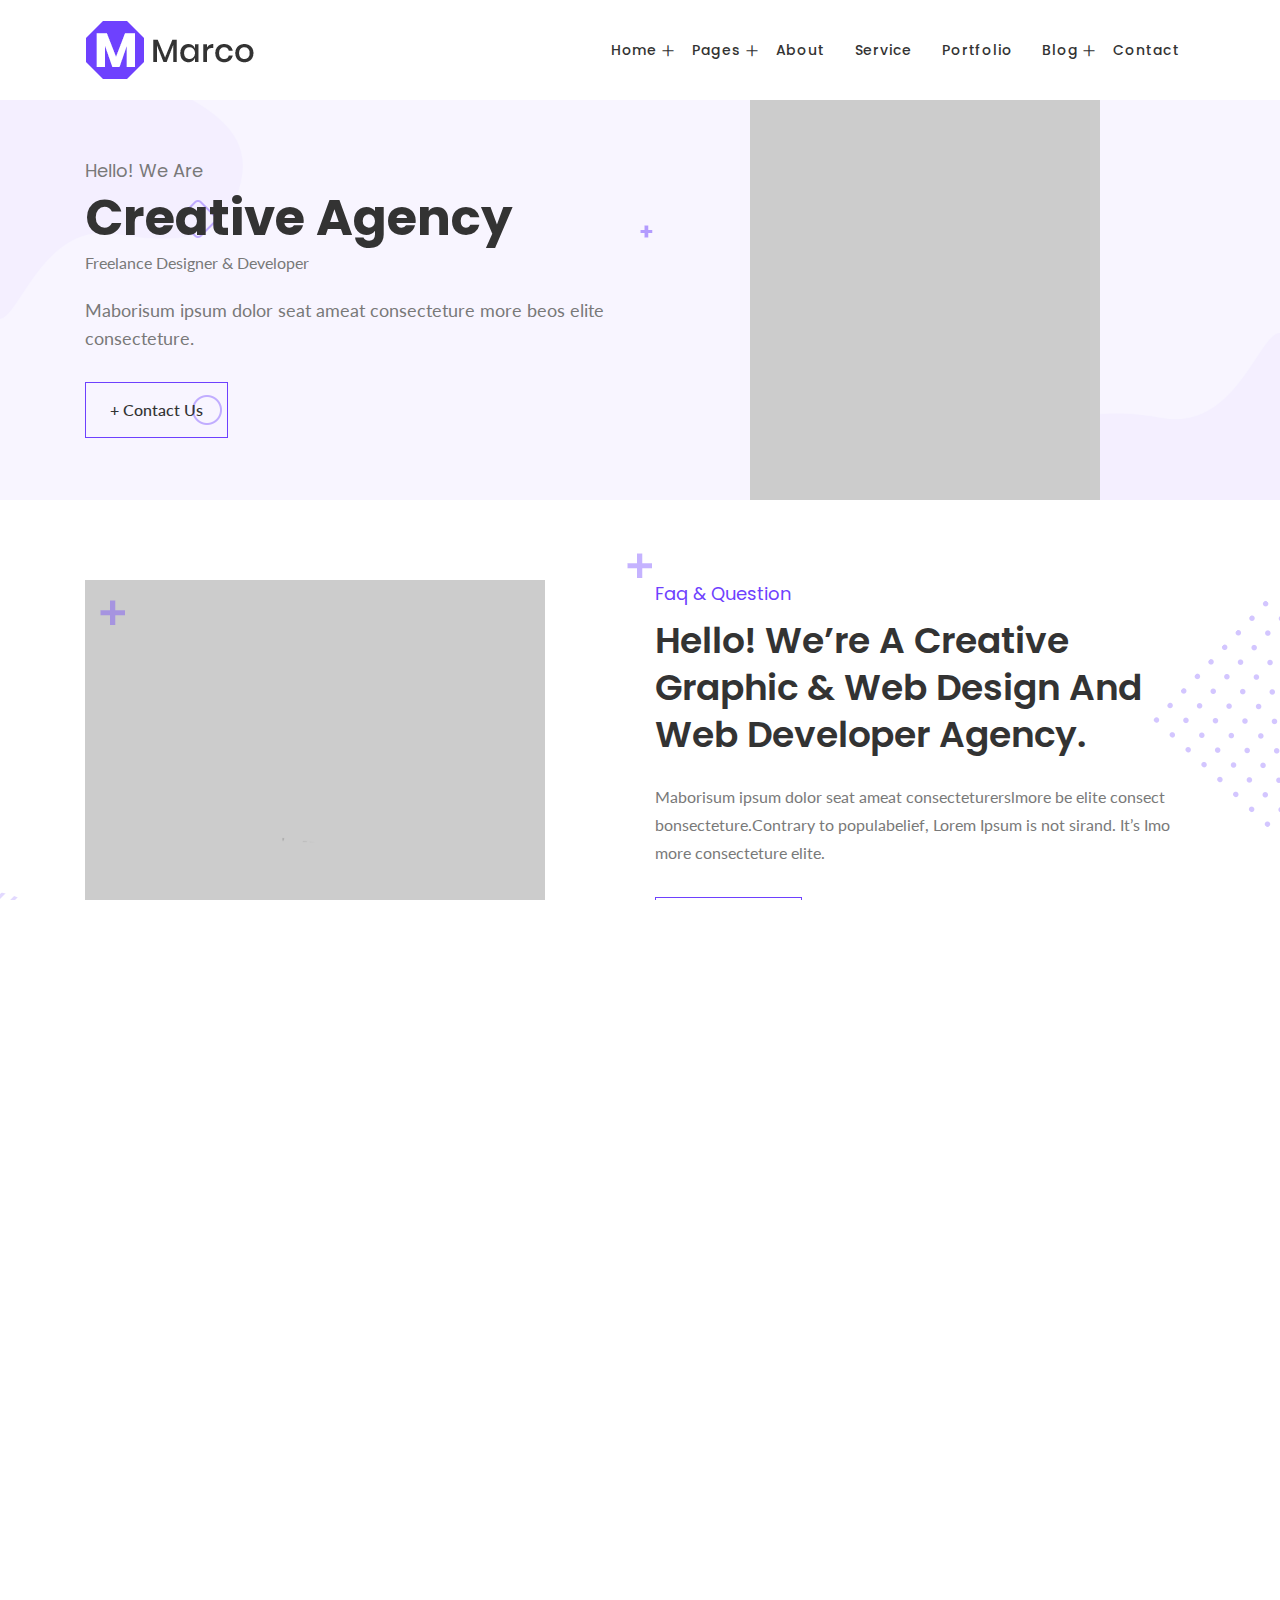
<file: index-4.html>
<!doctype html>
<html class="no-js" lang="zxx">

<head>	
	<meta charset="utf-8">
	<meta http-equiv="x-ua-compatible" content="ie=edge">
	<title> Marco - Creative & Digital Agency HTML template </title>
	<meta name="description" content="">
	<meta name="viewport" content="width=device-width, initial-scale=1, shrink-to-fit=no">

	<!-- Place favicon.ico in the root directory -->
	<link rel="shortcut icon" type="image/x-icon" href="assets/img/logo/favicon.png">
	<!-- ========== Start Stylesheet ========== -->
	<link href="assets/css/bootstrap.min.css" rel="stylesheet" />
	<link href="assets/css/fontawesome.min.css" rel="stylesheet" />
	<link href="assets/css/magnific-popup.css" rel="stylesheet" />
	<link href="assets/css/owl.carousel.min.css" rel="stylesheet" />
	<link href="assets/css/owl.theme.default.min.css" rel="stylesheet" />
	<link href="assets/css/animate.css" rel="stylesheet" />
	<link href="assets/css/bsnav.min.css" rel="stylesheet" />
	<link href="assets/css/flaticon-set.css" rel="stylesheet" />
	<link href="assets/css/site-animation.css" rel="stylesheet" />
	<link href="assets/css/slick.css" rel="stylesheet" />
	<link href="assets/css/themify-icons.css" rel="stylesheet" />
	<link href="assets/css/swiper.min.css" rel="stylesheet" />
	<link href="style.css" rel="stylesheet">
	<link href="assets/css/responsive.css" rel="stylesheet" />
	<!-- ========== End Stylesheet ========== -->
  
	<!-- HTML5 shim and Respond.js for IE8 support of HTML5 elements and media queries -->
	<!-- WARNING: Respond.js doesn't work if you view the page via file:// -->
	<!--[if lt IE 9]>
	  <script src="assets/js/html5/html5shiv.min.js"></script>
	  <script src="assets/js/html5/respond.min.js"></script>
	<![endif]-->
	
</head>

<body class="demo-1" id="bdy">		

	<!-- Start PreLoader
    ============================================= -->
	<div class="se-pre-con"></div>
	<!-- Start PreLoader-->
	
	<!-- Start header
    ============================================= -->
    <header class="header hd-4">
		<div class="main-navigation">
			<div class="navbar navbar-expand-lg bsnav bsnav-sticky bsnav-sticky-slide bsnav-transparent bsnav-scrollspy">
				<div class="container">
					<a class="navbar-brand" href="index.html">
						<img src="assets/img/logo/logo.png" class="logo-display" alt="thumb">
						<img src="assets/img/logo/logo.png" class="logo-scrolled" alt="thumb">
					</a>
					<button class="navbar-toggler toggler-spring"><span class="navbar-toggler-icon"></span></button>
					<div class="collapse navbar-collapse justify-content-sm-end">
						<ul class="navbar-nav navbar-mobile ml-auto">
							<li class="nav-item dropdown">
								<a class="nav-link" href="#">Home <i class="caret ti-plus"></i></a>
								<ul class="navbar-nav">
									<li class="nav-item"><a class="nav-link" href="index.html">Home varsion 1</a></li>
									<li class="nav-item"><a class="nav-link" href="index-2.html">Home varsion 2</a></li>
									<li class="nav-item"><a class="nav-link" href="index-3.html">Home varsion 3</a></li>
									<li class="nav-item"><a class="nav-link" href="index-4.html">Home varsion 4</a></li>
								</ul>
							</li>
							<li class="nav-item dropdown">
								<a class="nav-link" href="#">Pages <i class="caret ti-plus"></i></a>
								<ul class="navbar-nav">
									<li class="nav-item"><a class="nav-link" href="faq.html">Faq</a></li>
									<li class="nav-item"><a class="nav-link" href="project-single.html">Project Details</a></li>
									<li class="nav-item"><a class="nav-link" href="service-single.html">Service Details</a></li>
									<li class="nav-item"><a class="nav-link" href="404.html">404 Page</a></li>
								</ul>
							</li>
							<li class="nav-item"><a class="nav-link" href="about.html">About</a></li>
							<li class="nav-item"><a class="nav-link" href="service.html">Service</a></li>
							<li class="nav-item"><a class="nav-link" href="project.html">Portfolio</a></li>
							<li class="nav-item dropdown">
								<a class="nav-link" href="#">Blog <i class="caret ti-plus"></i></a>
								<ul class="navbar-nav">
									<li class="nav-item"><a class="nav-link" href="blog.html">Blog</a></li>
									<li class="nav-item"><a class="nav-link" href="blog-standard.html">Blog Standard</a></li>
									<li class="nav-item"><a class="nav-link" href="single.html">Blog Details</a></li>
								</ul>
							</li>
							<li class="nav-item"><a class="nav-link" href="contact.html">Contact</a></li>
						</ul>
					</div>
				</div>
			</div>
			<div class="bsnav-mobile">
				<div class="bsnav-mobile-overlay"></div>
				<div class="navbar"></div>
			</div>
		</div>
    </header>
    <!-- End header -->
	
	<div class="clearfix"></div>

	<main class="main">
		
		<!-- Start Hero
		============================================= -->
		<div id="home" class="hero-section hd-4">
			<div class="hero-sliderr">
				<!-- owl Slider Begin -->
				<div class="hero-single" style="background-image: url(assets/img/header/hdr-6.png)">
					<div class="hero-2-ani">
						<img src="assets/img/animation/ani-5.png" alt="thumb">
						<img src="assets/img/animation/ani-6.png" alt="thumb">
						<img src="assets/img/animation/ani-3.png" alt="thumb">
						<img src="assets/img/animation/ani-8.png" alt="thumb">
						<img src="assets/img/animation/ani-4.png" alt="thumb">
						
					</div>
					<div class="container">
						<div class="row">
							<div class="col-xl-6">
								<div class="hero-content">
									<span class="hero-p1 hero-sm">Hello! We are </span>
									<h2>
										Creative Agency
									</h2>
									<span class="hero-txt-btm">Freelance Designer & Developer</span>
									<p>
										Maborisum ipsum dolor seat ameat consecteture more beos elite consecteture.
									</p>
									<div class="hro-btn">
										<a href="contact.html" class="theme-btn">+ Contact Us</a>
									</div>
								</div>
							</div>
							<div class="col-xl-6">
								<div class="right-bg">
									<img src="assets/img/header/500x570.png" alt="thumb">
								</div>
							</div>
						</div>
					</div>
				</div><!-- single Slider End -->
			</div>
		</div>
		<!-- End hero -->
		
		<!-- Start Faq
		============================================= -->
		<div class="faq-area posi-rel ab-4 de-padding">
			<div class="ab-4-animation">
				<img src="assets/img/animation/ani-3.png" alt="thumb">
				<img src="assets/img/animation/ani-3.png" alt="thumb">
				<img src="assets/img/animation/ani-3.png" alt="thumb">
				<img src="assets/img/animation/ani-1.png" alt="thumb">
				<img src="assets/img/animation/ani-2.png" alt="thumb">
			</div>
			<div class="container">
				<div class="faq-wrapper grid-2">
					<div class="faq-right">
						<img src="assets/img/header/570x620.png" alt="thumb">
					</div>
					<div class="faq-left">
						<div class="faq-left-header">
							<span class="hero-p1">faq & question</span>
							<h2>
								Hello! We’re a Creative
								Graphic & Web Design and 
								Web Developer Agency. 
							</h2>
						</div>
						<p>
							Maborisum ipsum dolor seat ameat consecteturerslmore be elite consect bonsecteture.Contrary to populabelief, Lorem Ipsum is not sirand. It’s Imo
							more consecteture elite.
						</p>
						<a href="contact.html" class="theme-btn">+ Contact Me</a>
					</div>
				</div>
			</div>
		</div>
		<!-- End Faq-->
		
		<!-- Start Service
		============================================= -->
		<div class="serv-2-area serv-4 posi-rel de-pb">
			<div class="container">
				<div class="row">
					<div class="col-xl-6 offset-xl-3">
						<div class="site-title text-center">
							<h2>I’m Specialized In</h2>
							<p class="mb-0 mt-20">
								Maborisum ipsum dolor seat ameat consecteture more beos elite consecteture elite more.
							</p>
						</div>
					</div>
				</div>
				<div class="serv-wrapper serv-sldr owl-carousel owl-theme">
					<div class="serv-box">
						<div class="serv-icon">
							<i class="flaticon-wireframe"></i>
						</div>
						<div class="serv-content">
							<h4>React & app Development</h4>
							<p>
								Maborisum ipsum doeouulabelief Lorem Ipsum is not.
							</p>
							<a href="service-single.html"> Learn More </a>
						</div>
					</div>
					<div class="serv-box">
						<div class="serv-icon">
							<i class="flaticon-content"></i>
						</div>
						<div class="serv-content">
							<h4>Graphic & Card Design</h4>
							<p>
								Maborisum ipsum doeouulabelief Lorem Ipsum is not.
							</p>
							<a href="service-single.html"> Learn More </a>
						</div>
					</div>
					<div class="serv-box">
						<div class="serv-icon">
							<i class="flaticon-meeting"></i>
						</div>
						<div class="serv-content">
							<h4>Digital Media & Marketing</h4>
							<p>
								Maborisum ipsum doeouulabelief Lorem Ipsum is not.
							</p>
							<a href="service-single.html"> Learn More </a>
						</div>
					</div>
					<div class="serv-box">
						<div class="serv-icon">
							<i class="flaticon-source"></i>
						</div>
						<div class="serv-content">
							<h4>Web Design & Development</h4>
							<p>
								Maborisum ipsum doeouulabelief Lorem Ipsum is not.
							</p>
							<a href="service-single.html"> Learn More </a>
						</div>
					</div>
				</div>
			</div>
		</div>
		<!-- End Service -->
		
		<!-- Start Fact
		============================================= -->
		<div class="fact-area posi-rel fact-4 de-padding">
			<div class="container">
				<div class="fact-wrapper grid-2">
					<div class="fect-left">
						<h2>
							Our Number & Facts
							Says about ours Clients
							Satisfactions
						</h2>
						<p>
							Maborisum ipsum dolor seat ameat consecteturerslmore be elite consect bonsecteture.Contrary to populabelief, Lorem Ipsum is not sirand. It’s Imo
							more consecteture elite.
						</p>
						<div class="facts grid-3">
							<div class="fact-single">
								<img src="assets/img/icons/1.png" alt="thumb">
								<h5>Top Rated</h5>
								<span>Worldcalss UI-UX</span>
							</div>
							<div class="fact-single">
								<img src="assets/img/icons/2.png" alt="thumb">
								<h5>500+</h5>
								<span>Satisfied Clients</span>
							</div>
							<div class="fact-single">
								<img src="assets/img/icons/3.png" alt="thumb">
								<h5>10 YEARS</h5>
								<span>Experienced</span>
							</div>
						</div>
					</div>
					<div class="fact-right">
						<div class="fact-right-pic">
							<img src="assets/img/header/500x570.png" alt="thumb">
						</div>
					</div>
				</div>
			</div>
		</div>
		<!-- End Fact -->
		
		<!-- Start Review
		============================================= -->
		<div class="rev-4 de-pb">
			<div class="container">
				<div class="rev-4-wrapper rev-4-sldr owl-carousel owl-theme">
					<div class="rev-4-single">
						<div class="row">
							<div class="col-xl-8 offset-xl-2">
								<div class="rev-4-box text-center">
									<div class="rev-4-qoute">
										<img src="assets/img/review/qoute-big.png" alt="thumb">
									</div>
									<div class="rev-4-bio-text">
										<h2>Yashroo anna</h2>
										<span>Creative Arts</span>
										<p class="mb-0">
											Maborisum ipsum dolor seat ameat consecteturerslmore consecteture.Contrary to espopulabelief. Lorem Ipsum is not sirand. It’s to momore conseonsecteture.Maborisum iesum dolor seat ameat du consecteturer elite more.
										</p>
									</div>
								</div>
							</div>
						</div>
					</div>
					<div class="rev-4-single">
						<div class="row">
							<div class="col-xl-8 offset-xl-2">
								<div class="rev-4-box text-center">
									<div class="rev-4-qoute">
										<img src="assets/img/review/qoute-big.png" alt="thumb">
									</div>
									<div class="rev-4-bio-text">
										<h2>Yashroo anna</h2>
										<span>Creative Arts</span>
										<p class="mb-0">
											Maborisum ipsum dolor seat ameat consecteturerslmore consecteture.Contrary to espopulabelief. Lorem Ipsum is not sirand. It’s to momore conseonsecteture.Maborisum iesum dolor seat ameat du consecteturer elite more.
										</p>
									</div>
								</div>
							</div>
						</div>
					</div>
					<div class="rev-4-single">
						<div class="row">
							<div class="col-xl-8 offset-xl-2">
								<div class="rev-4-box text-center">
									<div class="rev-4-qoute">
										<img src="assets/img/review/qoute-big.png" alt="thumb">
									</div>
									<div class="rev-4-bio-text">
										<h2>Yashroo anna</h2>
										<span>Creative Arts</span>
										<p class="mb-0">
											Maborisum ipsum dolor seat ameat consecteturerslmore consecteture.Contrary to espopulabelief. Lorem Ipsum is not sirand. It’s to momore conseonsecteture.Maborisum iesum dolor seat ameat du consecteturer elite more.
										</p>
									</div>
								</div>
							</div>
						</div>
					</div>
				</div>
			</div>
		</div>
		<!-- End Review -->
		
		<!-- Start work
		============================================= -->
		<div id="portfolio" class="portfolio-area posi-rel de-padding">
			<div class="portfolio-animation">
				<img src="assets/img/animation/ani-3.png" alt="thumb">
				<img src="assets/img/animation/ani-4.png" alt="thumb">
				<img src="assets/img/animation/ani-5.png" alt="thumb">
				<img src="assets/img/animation/ani-6.png" alt="thumb">
				<img src="assets/img/animation/ani-3.png" alt="thumb">
			</div>
			<div class="container">
				<div class="row">
					<div class="col-xl-8 offset-xl-2">
						<div class="site-title text-center">
							<h2>Our Portfolio</h2>
						</div>
					</div>
				</div>
				<div class="portfolio-items-area">
					<div class="row">
						<div class="col-xl-12 portfolio-content">
							<div class="mix-item-menu active-theme text-center">
								<button class="active" data-filter="*">All</button>
								<button data-filter=".development" class="">Marketing</button>
								<button data-filter=".design" class="">Digital</button>
								<button data-filter=".photography" class="">Creative   </button>
								<button data-filter=".branding" class="">Web Design</button>
								<button data-filter=".video" class="">Photoshop</button>
							</div>
							<!-- End Mixitup Nav-->
							<div class="magnific-mix-gallery masonary">
								<div id="portfolio-grid" class="portfolio-items">
									<div class="pf-item video branding photography">
										<div class="course-box">
											<div class="course-pic">
												<img src="assets/img/portfolio/800x600.png" class="course-img" alt="thumb">
												<div class="port-overlay">
													<a href="assets/img/portfolio/800x600.png" class="item popup-link">
														<i class="ti ti-search"></i>
													</a>
													<a href="project-single.html" class="port-link">
														<i class="ti ti-link"></i>
													</a>
												</div>
											</div>
										</div>
									</div>
									<div class="pf-item video photography development">
										<div class="course-box">
											<div class="course-pic">
												<img src="assets/img/portfolio/800x600.png" class="course-img" alt="thumb">
												<div class="port-overlay">
													<a href="assets/img/portfolio/800x600.png" class="item popup-link">
														<i class="ti ti-search"></i>
													</a>
													<a href="project-single.html" class="port-link">
														<i class="ti ti-link"></i>
													</a>
												</div>
											</div>
										</div>
									</div>
									<div class="pf-item design branding">
										<div class="course-box">
											<div class="course-pic">
												<img src="assets/img/portfolio/800x600.png" class="course-img" alt="thumb">
												<div class="port-overlay">
													<a href="assets/img/portfolio/800x600.png" class="item popup-link">
														<i class="ti ti-search"></i>
													</a>
													<a href="project-single.html" class="port-link">
														<i class="ti ti-link"></i>
													</a>
												</div>
											</div>
										</div>
									</div>
									<div class="pf-item development design photography">
										<div class="course-box">
											<div class="course-pic">
												<img src="assets/img/portfolio/800x600.png" class="course-img" alt="thumb">
												<div class="port-overlay">
													<a href="assets/img/portfolio/800x600.png" class="item popup-link">
														<i class="ti ti-search"></i>
													</a>
													<a href="project-single.html" class="port-link">
														<i class="ti ti-link"></i>
													</a>
												</div>
											</div>
										</div>
									</div>
									<div class="pf-item development photography">
										<div class="course-box">
											<div class="course-pic">
												<img src="assets/img/portfolio/800x600.png" class="course-img" alt="thumb">
												<div class="port-overlay">
													<a href="assets/img/portfolio/800x600.png" class="item popup-link">
														<i class="ti ti-search"></i>
													</a>
													<a href="project-single.html" class="port-link">
														<i class="ti ti-link"></i>
													</a>
												</div>
											</div>
										</div>
									</div>
									<div class="pf-item design photography">
										<div class="course-box">
											<div class="course-pic">
												<img src="assets/img/portfolio/800x600.png" class="course-img" alt="thumb">
												<div class="port-overlay">
													<a href="assets/img/portfolio/800x600.png" class="item popup-link">
														<i class="ti ti-search"></i>
													</a>
													<a href="project-single.html" class="port-link">
														<i class="ti ti-link"></i>
													</a>
												</div>
											</div>
										</div>
									</div>
								</div>
							</div>
						</div>
					</div> 
				</div>		 
			</div>
		</div>
		<!-- End Work -->
		
		<!-- Start CTA 4
		============================================= -->
		<div class="cta-2-area cta-3 cta-4 posi-rel de-pb">
			<div class="container">
				<div class="cta-2-wrapper">
					<div class="cta-area">
						<div class="row">
							<div class="col-xl-8 offset-xl-2">
								<div class="cta-wrapper">
									<div class="cta-header">
										<h5>Get our Newsletter</h5>
										<p class="mb-0">
											I’m available  for any Design & Development <br>
											freelance projects. 
										</p>
									</div>
									<a href="#" class="theme-btn">Get Started</a>
								</div>
							</div>
						</div>
					</div>
				</div>
			</div>
		</div>
		<!-- End CTA 4 -->
		
		<!-- Start Working Process
		============================================= -->
		<div class="wrp-area posi-rel de-padding">
			<div class="container">
				<div class="wrp-wrapper grid-2">
					<div class="wrp-left">
						<div class="wrp-left-info">
							<span class="hero-p1">Working Process</span>
							<h2>
								Here is a Littel info About How we’re working on Clients work
							</h2>
							<p class="mb-0">
								Maborisum ipsum dolor seat ameat consecteturerslmore be elitl elite consect bonsecteture.Contrary to populabelief, Lorem ips Ipsum is not sirand. It’s Imo
							</p>
						</div>
					</div>
					<div class="wrp-right">
						<ul>
							<li>
								<div class="wrp-container">
									<div class="wrp-icon">
										<span><img src="assets/img/icons/4.png" alt="thumb"></span>
									</div>
									<div class="wrp-info">
										<h4>Planning & Researching</h4>
										<p class="mb-0">
											When we get any projects that time we Planing how we,re compleate our clients projects perfectly and we are a lots of researching about our project.
										</p>
									</div>
								</div>
							</li>
							<li>
								<div class="wrp-container">
									<div class="wrp-icon">
										<span><img src="assets/img/icons/4.png" alt="thumb"></span>
									</div>
									<div class="wrp-info">
										<h4>Sketch & Design</h4>
										<p class="mb-0">
											When we get any projects that time we Planing how we,re compleate our clients projects perfectly and we are a lots of researching about our project.
										</p>
									</div>
								</div>
							</li>
							<li>
								<div class="wrp-container">
									<div class="wrp-icon">
										<span><img src="assets/img/icons/4.png" alt="thumb"></span>
									</div>
									<div class="wrp-info">
										<h4>Develop & Done</h4>
										<p class="mb-0">
											When we get any projects that time we Planing how we,re compleate our clients projects perfectly and we are a lots of researching about our project.
										</p>
									</div>
								</div>
							</li>
						</ul>
					</div>
				</div>
			</div>
		</div>
		<!-- End Working Process -->
		
		<!-- Start Blog
		============================================= -->
		<div class="blog-area blog-4 posi-rel de-pb">
			<div class="container">
				<div class="row">
					<div class="col-xl-6 offset-xl-3">
						<div class="site-title text-center">
							<h2>Our Recent News</h2>
							<p class="mb-0">
								Maborisum ipsum dolor seat ameat consecteture more beos elite consecteture elite more.
							</p>
						</div>
					</div>
				</div>
				<div class="blog-wrapper grid-3">
					<div class="blog-box">
						<div class="blog-pic">
							<img src="assets/img/blog/370x280.png" alt="thumb">
						</div>
						<div class="blog-content">
							<span>22 July, 2020. Monday</span>
							<a href="single.html"><h5>Maboriosam in a Nescing</h5></a>
							<a href="single.html">Read More</a>
						</div>
					</div>
					<div class="blog-box">
						<div class="blog-pic">
							<img src="assets/img/blog/370x280.png" alt="thumb">
						</div>
						<div class="blog-content">
							<span>22 July, 2020. Monday</span>
							<a href="single.html"><h5>Maboriosam in a Nescing</h5></a>
							<a href="single.html">Read More</a>
						</div>
					</div>
					<div class="blog-box">
						<div class="blog-pic">
							<img src="assets/img/blog/370x280.png" alt="thumb">
						</div>
						<div class="blog-content">
							<span>22 July, 2020. Monday</span>
							<a href="single.html"><h5>Maboriosam in a Nescing</h5></a>
							<a href="single.html">Read More</a>
						</div>
					</div>
				</div>
			</div>
		</div>
		<!-- End Blog -->
		
	</main>	
	
	<div class="clearfix"></div>
	
	<!-- Start Footer
	============================================= -->
	<footer class="footer-3 footer-2 footer-4">
		<div class="footer-widget">
			<div class="container">
				<div class="footer-widget-wrapper de-padding">
					<div class="footer-widget-box con">
						<h5><img src="assets/img/logo/white-logo.png" alt="thumb"></h5>
						<p>
							This is Photoshop's version  of LoreiIpsum.  Aenean sollicitudin, 
						</p>
						<div class="footer-con">
							<div class="footer-con-single">
								<h5>Address</h5>
								<span>Street Address, House 02, Dhaka 204, DHK,</span>
							</div>
							<div class="footer-con-single">
								<h5>Phone </h5>
								<span>000- 1234- 5678</span>
							</div>
							<div class="footer-con-single">
								<h5>Email</h5>
								<span>wemarcos2019@myemail.com</span>
							</div>
						</div>
					</div>
					<div class="footer-widget-box">
						<h5 class="foo-widget-title">Quick Links</h5>
						<ul class="foo-list">
							<li><a href="about.html">About Us</a></li>
							<li><a href="project.html">Case Study</a></li>
							<li><a href="service.html">Our Services</a></li>
							<li><a href="blog.html">Latest News</a></li>
							<li><a href="contact.html">Contact Us</a></li>
						</ul>
					</div>
					<div class="footer-widget-box ab-us">
						<h5 class="foo-widget-title">Subscribe</h5>
						<p>
							This is Photoshop's version  of LoreiIpsum. Proin gravida nibh vel velit auctor aliquet. Aenean sollicitudin, 
						</p>
						<div class="subscribe">
							<form>
								<input type="text" placeholder="Type Your Email">
								<button type="submit"><i class="fas fa-location-arrow"></i></button>
							</form>
						</div>
					</div>
				</div>
			</div>
			<div class="copyright">
				<div class="container">
					<span class="cpy-tan"></span>
					<p>Copyright © 2020. All Rights Reserved.</p>
				</div>
			</div>
		</div>
	</footer>	
	<!-- End Footer-->
	
	<!-- Start Scroll top
	============================================= -->
	<a href="#bdy" id="scrtop" class="smooth-menu"><i class="ti-arrow-up"></i></a>
	<!-- End Scroll top-->
	
  	<!-- jQuery Frameworks 
    ============================================= -->
	
	<script src=" assets/js/jquery-1.12.4.min.js"></script>
    <script src=" assets/js/bootstrap.min.js"></script>
    <script src=" assets/js/popper.min.js"></script>
    <script src=" assets/js/jquery.appear.js"></script>
    <script src=" assets/js/html5/html5shiv.min.js"></script>
    <script src=" assets/js/html5/respond.min.js"></script>
    <script src=" assets/js/jquery.easing.min.js"></script>
    <script src=" assets/js/jquery.magnific-popup.min.js"></script>
    <script src=" assets/js/progress-bar.min.js"></script>
    <script src=" assets/js/modernizr.custom.13711.js"></script>
    <script src=" assets/js/owl.carousel.min.js"></script>
    <script src=" assets/js/wow.min.js"></script>
    <script src=" assets/js/isotope.pkgd.min.js"></script>
    <script src=" assets/js/imagesloaded.pkgd.min.js"></script>
    <script src=" assets/js/count-to.js"></script>
    <script src=" assets/js/fontawesome.min.js"></script>
    <script src=" assets/js/swiper.min.js"></script>
    <script src=" assets/js/text.js"></script>
	<script src=" assets/js/YTPlayer.min.js"></script>
    <script src=" assets/js/slick.min.js"></script>
    <script src=" assets/js/bsnav.min.js"></script>
    <script src=" assets/js/jquery.easypiechart.js"></script>
    <script src=" assets/js/main.js"></script>
	
</body>

</html>
</file>
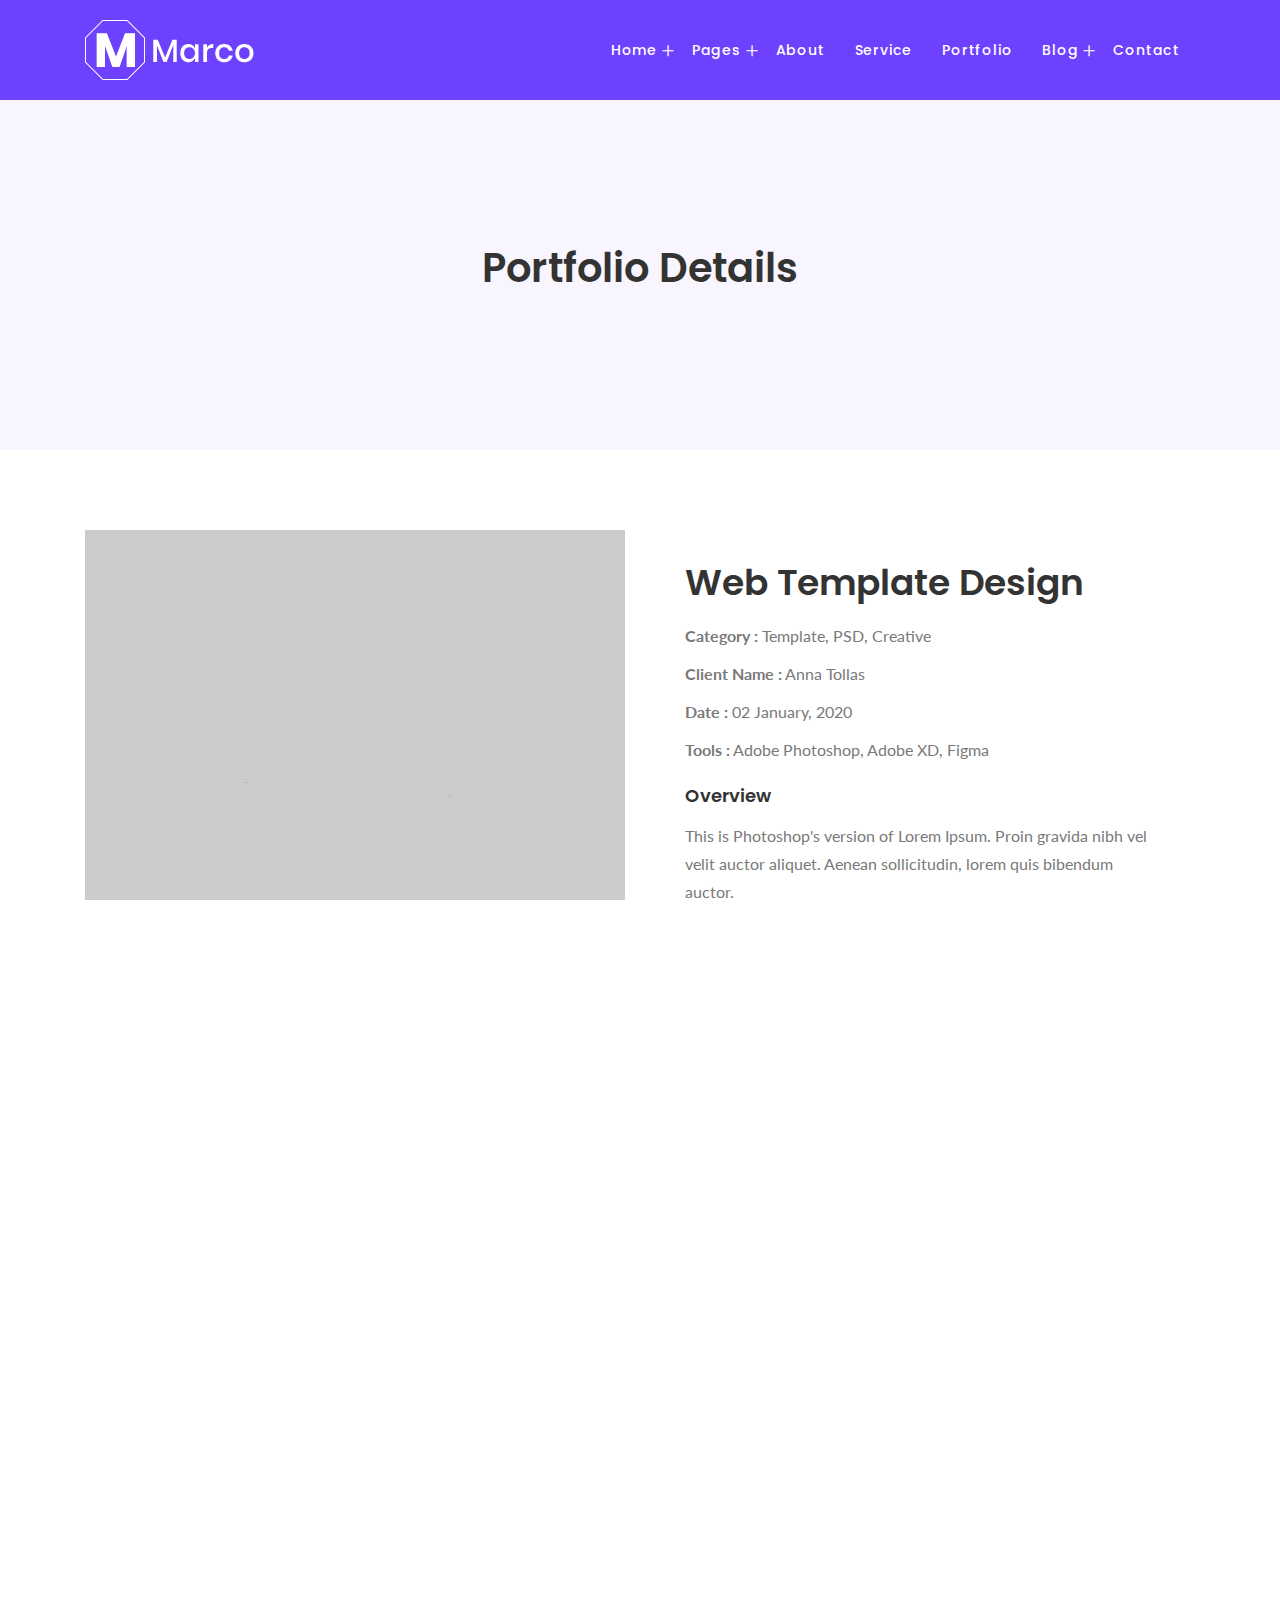
<file: project-single.html>
<!doctype html>
<html class="no-js" lang="zxx">

<head>	
	<meta charset="utf-8">
	<meta http-equiv="x-ua-compatible" content="ie=edge">
	<title> Marco - Creative & Digital Agency HTML template </title>
	<meta name="description" content="">
	<meta name="viewport" content="width=device-width, initial-scale=1, shrink-to-fit=no">

	<!-- Place favicon.ico in the root directory -->
	<link rel="shortcut icon" type="image/x-icon" href="assets/img/logo/favicon.png">
	<!-- ========== Start Stylesheet ========== -->
	<link href="assets/css/bootstrap.min.css" rel="stylesheet" />
	<link href="assets/css/fontawesome.min.css" rel="stylesheet" />
	<link href="assets/css/magnific-popup.css" rel="stylesheet" />
	<link href="assets/css/owl.carousel.min.css" rel="stylesheet" />
	<link href="assets/css/owl.theme.default.min.css" rel="stylesheet" />
	<link href="assets/css/animate.css" rel="stylesheet" />
	<link href="assets/css/bsnav.min.css" rel="stylesheet" />
	<link href="assets/css/flaticon-set.css" rel="stylesheet" />
	<link href="assets/css/site-animation.css" rel="stylesheet" />
	<link href="assets/css/slick.css" rel="stylesheet" />
	<link href="assets/css/themify-icons.css" rel="stylesheet" />
	<link href="assets/css/swiper.min.css" rel="stylesheet" />
	<link href="style.css" rel="stylesheet">
	<link href="assets/css/responsive.css" rel="stylesheet" />
	<!-- ========== End Stylesheet ========== -->
  
	<!-- HTML5 shim and Respond.js for IE8 support of HTML5 elements and media queries -->
	<!-- WARNING: Respond.js doesn't work if you view the page via file:// -->
	<!--[if lt IE 9]>
	  <script src="assets/js/html5/html5shiv.min.js"></script>
	  <script src="assets/js/html5/respond.min.js"></script>
	<![endif]-->
	
</head>

<body class="demo-1" id="bdy">		

	<!-- Start PreLoader
    ============================================= -->
	<div class="se-pre-con"></div>
	<!-- Start PreLoader-->
	
	<!-- Start header
    ============================================= -->
    <header class="header">
		<div class="main-navigation">
			<div class="navbar navbar-expand-lg bsnav bsnav-sticky bsnav-sticky-slide bsnav-transparent bsnav-scrollspy">
				<div class="container">
					<a class="navbar-brand" href="index.html">
						<img src="assets/img/logo/white-logo.png" class="logo-display" alt="thumb">
						<img src="assets/img/logo/logo.png" class="logo-scrolled" alt="thumb">
					</a>
					<button class="navbar-toggler toggler-spring"><span class="navbar-toggler-icon"></span></button>
					<div class="collapse navbar-collapse justify-content-sm-end">
						<ul class="navbar-nav navbar-mobile ml-auto">
							<li class="nav-item dropdown">
								<a class="nav-link" href="#">Home <i class="caret ti-plus"></i></a>
								<ul class="navbar-nav">
									<li class="nav-item"><a class="nav-link" href="index.html">Home varsion 1</a></li>
									<li class="nav-item"><a class="nav-link" href="index-2.html">Home varsion 2</a></li>
									<li class="nav-item"><a class="nav-link" href="index-3.html">Home varsion 3</a></li>
									<li class="nav-item"><a class="nav-link" href="index-4.html">Home varsion 4</a></li>
								</ul>
							</li>
							<li class="nav-item dropdown">
								<a class="nav-link" href="#">Pages <i class="caret ti-plus"></i></a>
								<ul class="navbar-nav">
									<li class="nav-item"><a class="nav-link" href="faq.html">Faq</a></li>
									<li class="nav-item"><a class="nav-link" href="project-single.html">Project Details</a></li>
									<li class="nav-item"><a class="nav-link" href="service-single.html">Service Details</a></li>
									<li class="nav-item"><a class="nav-link" href="404.html">404 Page</a></li>
								</ul>
							</li>
							<li class="nav-item"><a class="nav-link" href="about.html">About</a></li>
							<li class="nav-item"><a class="nav-link" href="service.html">Service</a></li>
							<li class="nav-item"><a class="nav-link" href="project.html">Portfolio</a></li>
							<li class="nav-item dropdown">
								<a class="nav-link" href="#">Blog <i class="caret ti-plus"></i></a>
								<ul class="navbar-nav">
									<li class="nav-item"><a class="nav-link" href="blog.html">Blog</a></li>
									<li class="nav-item"><a class="nav-link" href="blog-standard.html">Blog Standard</a></li>
									<li class="nav-item"><a class="nav-link" href="single.html">Blog Details</a></li>
								</ul>
							</li>
							<li class="nav-item"><a class="nav-link" href="contact.html">Contact</a></li>
						</ul>
					</div>
				</div>
			</div>
			<div class="bsnav-mobile">
				<div class="bsnav-mobile-overlay"></div>
				<div class="navbar"></div>
			</div>
		</div>
    </header>
    <!-- End header -->
	
	<div class="clearfix"></div>

	<main class="main">
		
		<!-- Start Breadcrumb
		============================================= -->
		<div class="site-breadcrumb bg" style="background: url(assets/img/shapes/rectangle.png)">
			<div class="container">
				<h2 class="breadcrumb-title">Portfolio Details</h2>
			</div>
		</div>
		<!-- End Breadcrumb -->																									
		
		<!-- Start Project Single
		============================================= -->
		<div class="project-single de-padding">
			<div class="container">
				<div class="project-wpr grid-2">
					<div class="project-img">
						<img src="assets/img/portfolio/570x570.png" alt="thumb">
					</div>
					<div class="project-info">
						<h2>Web Template Design</h2>
						<ul>
							<li><strong>Category :</strong> Template, PSD, Creative</li>
							<li><strong>Client Name :</strong> Anna Tollas</li>
							<li><strong>Date :</strong> 02 January, 2020</li>
							<li><strong>Tools :</strong> Adobe Photoshop, Adobe XD, Figma</li>
						</ul>
						<div class="project-overview mt-20">
							<h5>Overview</h5>
							<p class="mb-0">
								This is Photoshop's version  of Lorem Ipsum. Proin gravida nibh vel velit auctor aliquet. Aenean sollicitudin, lorem quis bibendum auctor.
							</p>
						</div>
					</div>
				</div>
			</div>
		</div>
		<!-- End Project Single -->
		
		<!-- Start Related Project 
		============================================= -->
		<div class="rel-project de-pb">
			<div class="container">
				<h2 class="text-center mb-40">Related Works</h2>
				<div class="rel-wpr grid-3">
					<div class="rel-box">
						<div class="rel-img">
							<img src="assets/img/portfolio/570x570.png" alt="thumb">
						</div>
						<div class="rel-info mt-20">
							<a href="project-single.html"><h4 class="mb-10">Template Design Projects</h4></a>
							<span><strong>Category :</strong> Template, PSD, Creative</span>
						</div>
					</div>
					<div class="rel-box">
						<div class="rel-img">
							<img src="assets/img/portfolio/570x570.png" alt="thumb">
						</div>
						<div class="rel-info mt-20">
							<a href="project-single.html"><h4 class="mb-10">Template Design Projects</h4></a>
							<span><strong>Category :</strong> Template, PSD, Creative</span>
						</div>
					</div>
					<div class="rel-box">
						<div class="rel-img">
							<img src="assets/img/portfolio/570x570.png" alt="thumb">
						</div>
						<div class="rel-info mt-20">
							<a href="project-single.html"><h4 class="mb-10">Template Design Projects</h4></a>
							<span><strong>Category :</strong> Template, PSD, Creative</span>
						</div>
					</div>
				</div>
			</div>
		</div>
		<!-- End Related Project -->
	</main>	
	
	<div class="clearfix"></div>
	
	<!-- Start Footer
	============================================= -->
	<footer class="bg">
		<div class="cta-area">
			<div class="container">
				<div class="row">
					<div class="col-xl-8 offset-xl-2">
						<div class="cta-wrapper">
							<div class="cta-header">
								<h5>Get our Newsletter</h5>
								<p class="mb-0">
									I’m available  for any Design & Development <br>
									freelance projects. 
								</p>
							</div>
							<a href="contact.html" class="theme-btn">Get Started</a>
						</div>
					</div>
				</div>
			</div>
		</div>
		<div class="footer-lgo-scl">
			<div class="container">
				<div class="footer-lgo-container">
					<div class="footer-lg">
						<img src="assets/img/logo/logo.png" alt="thumb">
					</div>
					<div class="footer-social">
						<a href="#"><img src="assets/img/logo/1-icon.png" alt="thumb"></a>
						<a href="#"><img src="assets/img/logo/2-icon.png" alt="thumb"></a>
						<a href="#"><img src="assets/img/logo/3-icon.png" alt="thumb"></a>
						<a href="#"><img src="assets/img/logo/4-icon.png" alt="thumb"></a>
						<a href="#"><img src="assets/img/logo/5-icon.png" alt="thumb"></a>
					</div>
				</div>
			</div>
		</div>
		<div class="footer-widget">
			<div class="container">
				<div class="footer-widget-wrapper de-padding">
					<div class="footer-widget-box ab-us">
						<p>
							This is Photoshop's version  of LoreiIpsum. Proin gravida nibh vel velit auctor aliquet. Aenean sollicitudin, 
						</p>
						<div class="subscribe">
							<form>
								<input type="text" placeholder="Type Your Email">
								<button type="submit"><i class="fas fa-location-arrow"></i></button>
							</form>
						</div>
					</div>
					<div class="footer-widget-box">
						<h5 class="foo-widget-title">Quick Links</h5>
						<ul class="foo-list">
							<li><a href="about.html">About Us</a></li>
							<li><a href="project.html">Case Study</a></li>
							<li><a href="service.html">Our Services</a></li>
							<li><a href="blog.html">Latest News</a></li>
							<li><a href="contact.html">Contact Us</a></li>
						</ul>
					</div>
					<div class="footer-widget-box footer-contact">
						<h5 class="foo-widget-title">Contact Us</h5>
						<div class="footer-con-us">
							<ul>
								<li>
									<div class="foo-list-con">
										<h5>Address</h5>
										<span>Street Address, House 02, Dhaka 204, DHK,</span>
									</div>
								</li>
								<li>
									<div class="foo-list-con">
										<h5>Phone </h5>
										<span>000- 1234- 5678</span>
									</div>
								</li>
								<li>
									<div class="foo-list-con">
										<h5>Email</h5>
										<span>wemarcos2019@myemail.com</span>
									</div>
								</li>
							</ul>
						</div>
					</div>
				</div>
			</div>
			<div class="copyright">
				<div class="container">
					<p>Copyright © 2020. All Rights Reserved.</p>
					<ul class="footer-menu">
						<li><a href="index.html">Home</a></li>
						<li><a href="about.html">About</a></li>
						<li><a href="service.html">Service</a></li>
						<li><a href="contact.html">Contact</a></li>
					</ul>
				</div>
			</div>
		</div>
	</footer>	
	<!-- End Footer-->
	
	<!-- Start Scroll top
	============================================= -->
	<a href="#bdy" id="scrtop" class="smooth-menu"><i class="ti-arrow-up"></i></a>
	<!-- End Scroll top-->
	
	
  	<!-- jQuery Frameworks 
    ============================================= -->
	
	<script src=" assets/js/jquery-1.12.4.min.js"></script>
    <script src=" assets/js/bootstrap.min.js"></script>
    <script src=" assets/js/popper.min.js"></script>
    <script src=" assets/js/jquery.appear.js"></script>
    <script src=" assets/js/html5/html5shiv.min.js"></script>
    <script src=" assets/js/html5/respond.min.js"></script>
    <script src=" assets/js/jquery.easing.min.js"></script>
    <script src=" assets/js/jquery.magnific-popup.min.js"></script>
    <script src=" assets/js/progress-bar.min.js"></script>
    <script src=" assets/js/modernizr.custom.13711.js"></script>
    <script src=" assets/js/owl.carousel.min.js"></script>
    <script src=" assets/js/wow.min.js"></script>
    <script src=" assets/js/isotope.pkgd.min.js"></script>
    <script src=" assets/js/imagesloaded.pkgd.min.js"></script>
    <script src=" assets/js/count-to.js"></script>
    <script src=" assets/js/fontawesome.min.js"></script>
    <script src=" assets/js/swiper.min.js"></script>
    <script src=" assets/js/text.js"></script>
	<script src=" assets/js/YTPlayer.min.js"></script>
    <script src=" assets/js/slick.min.js"></script>
    <script src=" assets/js/bsnav.min.js"></script>
    <script src=" assets/js/jquery.easypiechart.js"></script>
    <script src=" assets/js/main.js"></script>
	
</body>

</html>
</file>
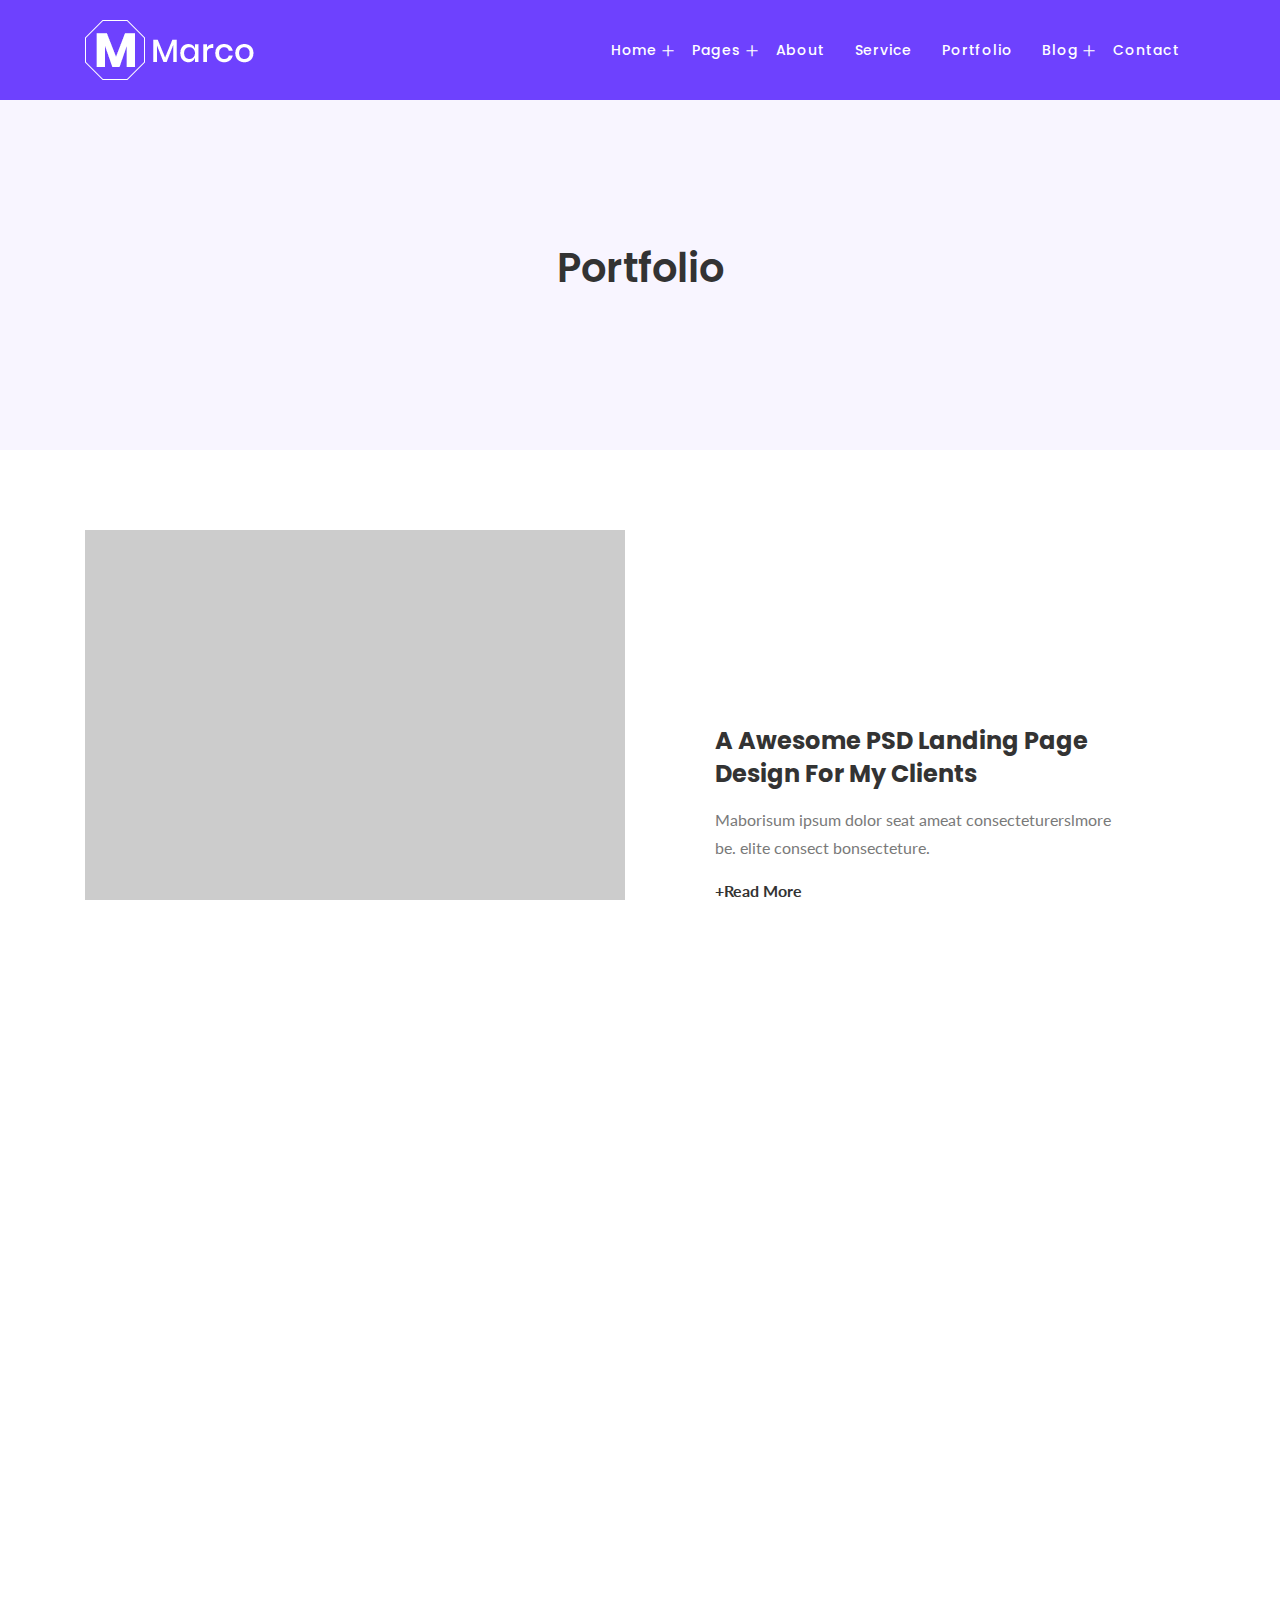
<file: project.html>
<!doctype html>
<html class="no-js" lang="zxx">

<head>	
	<meta charset="utf-8">
	<meta http-equiv="x-ua-compatible" content="ie=edge">
	<title> Marco - Creative & Digital Agency HTML template </title>
	<meta name="description" content="">
	<meta name="viewport" content="width=device-width, initial-scale=1, shrink-to-fit=no">

	<!-- Place favicon.ico in the root directory -->
	<link rel="shortcut icon" type="image/x-icon" href="assets/img/logo/favicon.png">
	<!-- ========== Start Stylesheet ========== -->
	<link href="assets/css/bootstrap.min.css" rel="stylesheet" />
	<link href="assets/css/fontawesome.min.css" rel="stylesheet" />
	<link href="assets/css/magnific-popup.css" rel="stylesheet" />
	<link href="assets/css/owl.carousel.min.css" rel="stylesheet" />
	<link href="assets/css/owl.theme.default.min.css" rel="stylesheet" />
	<link href="assets/css/animate.css" rel="stylesheet" />
	<link href="assets/css/bsnav.min.css" rel="stylesheet" />
	<link href="assets/css/flaticon-set.css" rel="stylesheet" />
	<link href="assets/css/site-animation.css" rel="stylesheet" />
	<link href="assets/css/slick.css" rel="stylesheet" />
	<link href="assets/css/themify-icons.css" rel="stylesheet" />
	<link href="assets/css/swiper.min.css" rel="stylesheet" />
	<link href="style.css" rel="stylesheet">
	<link href="assets/css/responsive.css" rel="stylesheet" />
	<!-- ========== End Stylesheet ========== -->
  
	<!-- HTML5 shim and Respond.js for IE8 support of HTML5 elements and media queries -->
	<!-- WARNING: Respond.js doesn't work if you view the page via file:// -->
	<!--[if lt IE 9]>
	  <script src="assets/js/html5/html5shiv.min.js"></script>
	  <script src="assets/js/html5/respond.min.js"></script>
	<![endif]-->
	
</head>

<body class="demo-1" id="bdy">		

	<!-- Start PreLoader
    ============================================= -->
	<div class="se-pre-con"></div>
	<!-- Start PreLoader-->
	
	<!-- Start header
    ============================================= -->
    <header class="header">
		<div class="main-navigation">
			<div class="navbar navbar-expand-lg bsnav bsnav-sticky bsnav-sticky-slide bsnav-transparent bsnav-scrollspy">
				<div class="container">
					<a class="navbar-brand" href="index.html">
						<img src="assets/img/logo/white-logo.png" class="logo-display" alt="thumb">
						<img src="assets/img/logo/logo.png" class="logo-scrolled" alt="thumb">
					</a>
					<button class="navbar-toggler toggler-spring"><span class="navbar-toggler-icon"></span></button>
					<div class="collapse navbar-collapse justify-content-sm-end">
						<ul class="navbar-nav navbar-mobile ml-auto">
							<li class="nav-item dropdown">
								<a class="nav-link" href="#">Home <i class="caret ti-plus"></i></a>
								<ul class="navbar-nav">
									<li class="nav-item"><a class="nav-link" href="index.html">Home varsion 1</a></li>
									<li class="nav-item"><a class="nav-link" href="index-2.html">Home varsion 2</a></li>
									<li class="nav-item"><a class="nav-link" href="index-3.html">Home varsion 3</a></li>
									<li class="nav-item"><a class="nav-link" href="index-4.html">Home varsion 4</a></li>
								</ul>
							</li>
							<li class="nav-item dropdown">
								<a class="nav-link" href="#">Pages <i class="caret ti-plus"></i></a>
								<ul class="navbar-nav">
									<li class="nav-item"><a class="nav-link" href="faq.html">Faq</a></li>
									<li class="nav-item"><a class="nav-link" href="project-single.html">Project Details</a></li>
									<li class="nav-item"><a class="nav-link" href="service-single.html">Service Details</a></li>
									<li class="nav-item"><a class="nav-link" href="404.html">404 Page</a></li>
								</ul>
							</li>
							<li class="nav-item"><a class="nav-link" href="about.html">About</a></li>
							<li class="nav-item"><a class="nav-link" href="service.html">Service</a></li>
							<li class="nav-item"><a class="nav-link" href="project.html">Portfolio</a></li>
							<li class="nav-item dropdown">
								<a class="nav-link" href="#">Blog <i class="caret ti-plus"></i></a>
								<ul class="navbar-nav">
									<li class="nav-item"><a class="nav-link" href="blog.html">Blog</a></li>
									<li class="nav-item"><a class="nav-link" href="blog-standard.html">Blog Standard</a></li>
									<li class="nav-item"><a class="nav-link" href="single.html">Blog Details</a></li>
								</ul>
							</li>
							<li class="nav-item"><a class="nav-link" href="contact.html">Contact</a></li>
						</ul>
					</div>
				</div>
			</div>
			<div class="bsnav-mobile">
				<div class="bsnav-mobile-overlay"></div>
				<div class="navbar"></div>
			</div>
		</div>
    </header>
    <!-- End header -->
	
	<div class="clearfix"></div>

	<main class="main">
		
		<!-- Start Breadcrumb
		============================================= -->
		<div class="site-breadcrumb bg" style="background: url(assets/img/shapes/rectangle.png)">
			<div class="container">
				<h2 class="breadcrumb-title">Portfolio</h2>
			</div>
		</div>
		<!-- End  Breadcrumb -->
		
		<!--Port area-->
		<div class="port-2-area de-pt">
			<div class="container">
				<div class="port-2-wrapper grid-px-2">
					<div class="port-2-left">
						<div class="port-2-pic">
							<img src="assets/img/portfolio/570x600.png" alt="thumb">
						</div>
					</div>
					<div class="port-2-right">
						<div class="port-2-right-content">
							<h4>A awesome PSD landing page Design for my clients</h4>
							<p>
								Maborisum ipsum dolor seat ameat consecteturerslmore be. elite consect bonsecteture.
							</p>
							<a href="project-single.html">+Read More</a>
						</div>
					</div>
				</div>
			</div>
		</div>
		
		<!--Port area-->
		<div class="port-2-area de-padding">
			<div class="container">
				<div class="port-2-wrapper grid-px-2">
					<div class="port-2-right">
						<div class="port-2-right-content">
							<h4>A awesome PSD landing page Design for my clients</h4>
							<p>
								Maborisum ipsum dolor seat ameat consecteturerslmore be. elite consect bonsecteture.
							</p>
							<a href="project-single.html">+Read More</a>
						</div>
					</div>
					<div class="port-2-left">
						<div class="port-2-pic">
							<img src="assets/img/portfolio/570x600.png" alt="thumb">
						</div>
					</div>
				</div>
			</div>
		</div>
		
		<!-- Start work
		============================================= -->
		<div id="portfolio" class="portfolio-area posi-rel de-padding">
			<div class="portfolio-animation">
				<img src="assets/img/animation/ani-3.png" alt="thumb">
				<img src="assets/img/animation/ani-4.png" alt="thumb">
				<img src="assets/img/animation/ani-5.png" alt="thumb">
				<img src="assets/img/animation/ani-6.png" alt="thumb">
				<img src="assets/img/animation/ani-3.png" alt="thumb">
			</div>
			<div class="container">
				<div class="row">
					<div class="col-xl-8 offset-xl-2">
						<div class="site-title text-center">
							<h2>Our Portfolio</h2>
						</div>
					</div>
				</div>
				<div class="portfolio-items-area">
					<div class="row">
						<div class="col-xl-12 portfolio-content">
							<div class="mix-item-menu active-theme text-center">
								<button class="active" data-filter="*">All</button>
								<button data-filter=".development" class="">Marketing</button>
								<button data-filter=".design" class="">Digital</button>
								<button data-filter=".photography" class="">Creative   </button>
								<button data-filter=".branding" class="">Web Design</button>
								<button data-filter=".video" class="">Photoshop</button>
							</div>
							<!-- End Mixitup Nav-->
							<div class="magnific-mix-gallery masonary">
								<div id="portfolio-grid" class="portfolio-items">
									<div class="pf-item video branding photography">
										<div class="course-box">
											<div class="course-pic">
												<img src="assets/img/portfolio/800x600.png" class="course-img" alt="thumb">
												<div class="port-overlay">
													<a href="assets/img/portfolio/800x600.png" class="item popup-link">
														<i class="ti ti-search"></i>
													</a>
													<a href="project-single.html" class="port-link">
														<i class="ti ti-link"></i>
													</a>
												</div>
											</div>
										</div>
									</div>
									<div class="pf-item video photography development">
										<div class="course-box">
											<div class="course-pic">
												<img src="assets/img/portfolio/800x600.png" class="course-img" alt="thumb">
												<div class="port-overlay">
													<a href="assets/img/portfolio/800x600.png" class="item popup-link">
														<i class="ti ti-search"></i>
													</a>
													<a href="project-single.html" class="port-link">
														<i class="ti ti-link"></i>
													</a>
												</div>
											</div>
										</div>
									</div>
									<div class="pf-item design branding">
										<div class="course-box">
											<div class="course-pic">
												<img src="assets/img/portfolio/800x600.png" class="course-img" alt="thumb">
												<div class="port-overlay">
													<a href="assets/img/portfolio/800x600.png" class="item popup-link">
														<i class="ti ti-search"></i>
													</a>
													<a href="project-single.html" class="port-link">
														<i class="ti ti-link"></i>
													</a>
												</div>
											</div>
										</div>
									</div>
									<div class="pf-item development design photography">
										<div class="course-box">
											<div class="course-pic">
												<img src="assets/img/portfolio/800x600.png" class="course-img" alt="thumb">
												<div class="port-overlay">
													<a href="assets/img/portfolio/800x600.png" class="item popup-link">
														<i class="ti ti-search"></i>
													</a>
													<a href="project-single.html" class="port-link">
														<i class="ti ti-link"></i>
													</a>
												</div>
											</div>
										</div>
									</div>
									<div class="pf-item development photography">
										<div class="course-box">
											<div class="course-pic">
												<img src="assets/img/portfolio/800x600.png" class="course-img" alt="thumb">
												<div class="port-overlay">
													<a href="assets/img/portfolio/800x600.png" class="item popup-link">
														<i class="ti ti-search"></i>
													</a>
													<a href="project-single.html" class="port-link">
														<i class="ti ti-link"></i>
													</a>
												</div>
											</div>
										</div>
									</div>
									<div class="pf-item design photography">
										<div class="course-box">
											<div class="course-pic">
												<img src="assets/img/portfolio/800x600.png" class="course-img" alt="thumb">
												<div class="port-overlay">
													<a href="assets/img/portfolio/800x600.png" class="item popup-link">
														<i class="ti ti-search"></i>
													</a>
													<a href="project-single.html" class="port-link">
														<i class="ti ti-link"></i>
													</a>
												</div>
											</div>
										</div>
									</div>
								</div>
							</div>
						</div>
					</div> 
				</div>		 
			</div>
		</div>
		<!-- End Work -->
		
	</main>	
	
	<div class="clearfix"></div>
	
	<!-- Start Footer
	============================================= -->
	<footer class="bg">
		<div class="cta-area">
			<div class="container">
				<div class="row">
					<div class="col-xl-8 offset-xl-2">
						<div class="cta-wrapper">
							<div class="cta-header">
								<h5>Get our Newsletter</h5>
								<p class="mb-0">
									I’m available  for any Design & Development <br>
									freelance projects. 
								</p>
							</div>
							<a href="contact.html" class="theme-btn">Get Started</a>
						</div>
					</div>
				</div>
			</div>
		</div>
		<div class="footer-lgo-scl">
			<div class="container">
				<div class="footer-lgo-container">
					<div class="footer-lg">
						<img src="assets/img/logo/logo.png" alt="thumb">
					</div>
					<div class="footer-social">
						<a href="#"><img src="assets/img/logo/1-icon.png" alt="thumb"></a>
						<a href="#"><img src="assets/img/logo/2-icon.png" alt="thumb"></a>
						<a href="#"><img src="assets/img/logo/3-icon.png" alt="thumb"></a>
						<a href="#"><img src="assets/img/logo/4-icon.png" alt="thumb"></a>
						<a href="#"><img src="assets/img/logo/5-icon.png" alt="thumb"></a>
					</div>
				</div>
			</div>
		</div>
		<div class="footer-widget">
			<div class="container">
				<div class="footer-widget-wrapper de-padding">
					<div class="footer-widget-box ab-us">
						<p>
							This is Photoshop's version  of LoreiIpsum. Proin gravida nibh vel velit auctor aliquet. Aenean sollicitudin, 
						</p>
						<div class="subscribe">
							<form>
								<input type="text" placeholder="Type Your Email">
								<button type="submit"><i class="fas fa-location-arrow"></i></button>
							</form>
						</div>
					</div>
					<div class="footer-widget-box">
						<h5 class="foo-widget-title">Quick Links</h5>
						<ul class="foo-list">
							<li><a href="about.html">About Us</a></li>
							<li><a href="project.html">Case Study</a></li>
							<li><a href="service.html">Our Services</a></li>
							<li><a href="blog.html">Latest News</a></li>
							<li><a href="contact.html">Contact Us</a></li>
						</ul>
					</div>
					<div class="footer-widget-box footer-contact">
						<h5 class="foo-widget-title">Contact Us</h5>
						<div class="footer-con-us">
							<ul>
								<li>
									<div class="foo-list-con">
										<h5>Address</h5>
										<span>Street Address, House 02, Dhaka 204, DHK,</span>
									</div>
								</li>
								<li>
									<div class="foo-list-con">
										<h5>Phone </h5>
										<span>000- 1234- 5678</span>
									</div>
								</li>
								<li>
									<div class="foo-list-con">
										<h5>Email</h5>
										<span>wemarcos2019@myemail.com</span>
									</div>
								</li>
							</ul>
						</div>
					</div>
				</div>
			</div>
			<div class="copyright">
				<div class="container">
					<p>Copyright © 2020. All Rights Reserved.</p>
					<ul class="footer-menu">
						<li><a href="index.html">Home</a></li>
						<li><a href="about.html">About</a></li>
						<li><a href="service.html">Service</a></li>
						<li><a href="contact.html">Contact</a></li>
					</ul>
				</div>
			</div>
		</div>
	</footer>	
	<!-- End Footer-->
	
	<!-- Start Scroll top
	============================================= -->
	<a href="#bdy" id="scrtop" class="smooth-menu"><i class="ti-arrow-up"></i></a>
	<!-- End Scroll top-->
	
	
  	<!-- jQuery Frameworks 
    ============================================= -->
	
	<script src=" assets/js/jquery-1.12.4.min.js"></script>
    <script src=" assets/js/bootstrap.min.js"></script>
    <script src=" assets/js/popper.min.js"></script>
    <script src=" assets/js/jquery.appear.js"></script>
    <script src=" assets/js/html5/html5shiv.min.js"></script>
    <script src=" assets/js/html5/respond.min.js"></script>
    <script src=" assets/js/jquery.easing.min.js"></script>
    <script src=" assets/js/jquery.magnific-popup.min.js"></script>
    <script src=" assets/js/progress-bar.min.js"></script>
    <script src=" assets/js/modernizr.custom.13711.js"></script>
    <script src=" assets/js/owl.carousel.min.js"></script>
    <script src=" assets/js/wow.min.js"></script>
    <script src=" assets/js/isotope.pkgd.min.js"></script>
    <script src=" assets/js/imagesloaded.pkgd.min.js"></script>
    <script src=" assets/js/count-to.js"></script>
    <script src=" assets/js/fontawesome.min.js"></script>
    <script src=" assets/js/swiper.min.js"></script>
    <script src=" assets/js/text.js"></script>
	<script src=" assets/js/YTPlayer.min.js"></script>
    <script src=" assets/js/slick.min.js"></script>
    <script src=" assets/js/bsnav.min.js"></script>
    <script src=" assets/js/jquery.easypiechart.js"></script>
    <script src=" assets/js/main.js"></script>
	
</body>

</html>
</file>
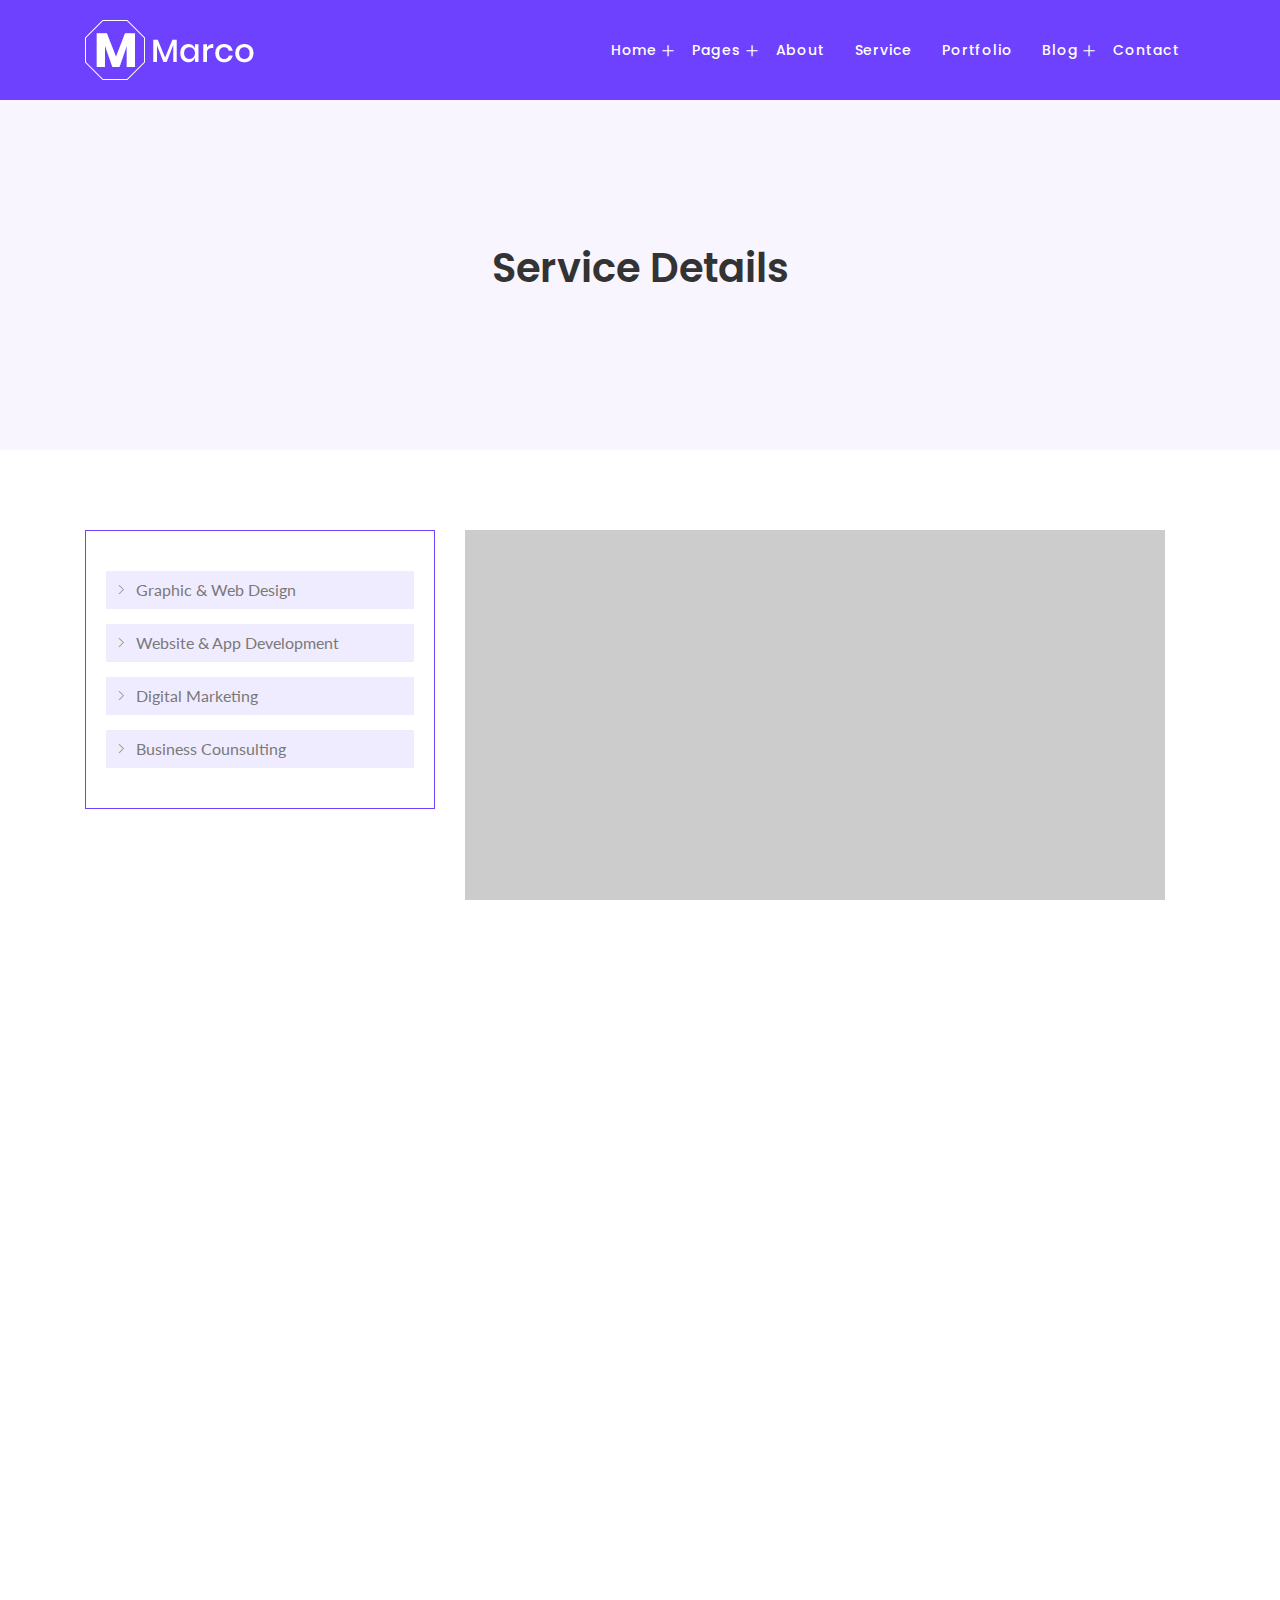
<file: service-single.html>
<!doctype html>
<html class="no-js" lang="zxx">

<head>	
	<meta charset="utf-8">
	<meta http-equiv="x-ua-compatible" content="ie=edge">
	<title> Marco - Creative & Digital Agency HTML template </title>
	<meta name="description" content="">
	<meta name="viewport" content="width=device-width, initial-scale=1, shrink-to-fit=no">

	<!-- Place favicon.ico in the root directory -->
	<link rel="shortcut icon" type="image/x-icon" href="assets/img/logo/favicon.png">
	<!-- ========== Start Stylesheet ========== -->
	<link href="assets/css/bootstrap.min.css" rel="stylesheet" />
	<link href="assets/css/fontawesome.min.css" rel="stylesheet" />
	<link href="assets/css/magnific-popup.css" rel="stylesheet" />
	<link href="assets/css/owl.carousel.min.css" rel="stylesheet" />
	<link href="assets/css/owl.theme.default.min.css" rel="stylesheet" />
	<link href="assets/css/animate.css" rel="stylesheet" />
	<link href="assets/css/bsnav.min.css" rel="stylesheet" />
	<link href="assets/css/flaticon-set.css" rel="stylesheet" />
	<link href="assets/css/site-animation.css" rel="stylesheet" />
	<link href="assets/css/slick.css" rel="stylesheet" />
	<link href="assets/css/themify-icons.css" rel="stylesheet" />
	<link href="assets/css/swiper.min.css" rel="stylesheet" />
	<link href="style.css" rel="stylesheet">
	<link href="assets/css/responsive.css" rel="stylesheet" />
	<!-- ========== End Stylesheet ========== -->
  
	<!-- HTML5 shim and Respond.js for IE8 support of HTML5 elements and media queries -->
	<!-- WARNING: Respond.js doesn't work if you view the page via file:// -->
	<!--[if lt IE 9]>
	  <script src="assets/js/html5/html5shiv.min.js"></script>
	  <script src="assets/js/html5/respond.min.js"></script>
	<![endif]-->
	
</head>

<body class="demo-1" id="bdy">		

	<!-- Start PreLoader
    ============================================= -->
	<div class="se-pre-con"></div>
	<!-- Start PreLoader-->
	
	<!-- Start header
    ============================================= -->
    <header class="header">
		<div class="main-navigation">
			<div class="navbar navbar-expand-lg bsnav bsnav-sticky bsnav-sticky-slide bsnav-transparent bsnav-scrollspy">
				<div class="container">
					<a class="navbar-brand" href="index.html">
						<img src="assets/img/logo/white-logo.png" class="logo-display" alt="thumb">
						<img src="assets/img/logo/logo.png" class="logo-scrolled" alt="thumb">
					</a>
					<button class="navbar-toggler toggler-spring"><span class="navbar-toggler-icon"></span></button>
					<div class="collapse navbar-collapse justify-content-sm-end">
						<ul class="navbar-nav navbar-mobile ml-auto">
							<li class="nav-item dropdown">
								<a class="nav-link" href="#">Home <i class="caret ti-plus"></i></a>
								<ul class="navbar-nav">
									<li class="nav-item"><a class="nav-link" href="index.html">Home varsion 1</a></li>
									<li class="nav-item"><a class="nav-link" href="index-2.html">Home varsion 2</a></li>
									<li class="nav-item"><a class="nav-link" href="index-3.html">Home varsion 3</a></li>
									<li class="nav-item"><a class="nav-link" href="index-4.html">Home varsion 4</a></li>
								</ul>
							</li>
							<li class="nav-item dropdown">
								<a class="nav-link" href="#">Pages <i class="caret ti-plus"></i></a>
								<ul class="navbar-nav">
									<li class="nav-item"><a class="nav-link" href="faq.html">Faq</a></li>
									<li class="nav-item"><a class="nav-link" href="project-single.html">Project Details</a></li>
									<li class="nav-item"><a class="nav-link" href="service-single.html">Service Details</a></li>
									<li class="nav-item"><a class="nav-link" href="404.html">404 Page</a></li>
								</ul>
							</li>
							<li class="nav-item"><a class="nav-link" href="about.html">About</a></li>
							<li class="nav-item"><a class="nav-link" href="service.html">Service</a></li>
							<li class="nav-item"><a class="nav-link" href="project.html">Portfolio</a></li>
							<li class="nav-item dropdown">
								<a class="nav-link" href="#">Blog <i class="caret ti-plus"></i></a>
								<ul class="navbar-nav">
									<li class="nav-item"><a class="nav-link" href="blog.html">Blog</a></li>
									<li class="nav-item"><a class="nav-link" href="blog-standard.html">Blog Standard</a></li>
									<li class="nav-item"><a class="nav-link" href="single.html">Blog Details</a></li>
								</ul>
							</li>
							<li class="nav-item"><a class="nav-link" href="contact.html">Contact</a></li>
						</ul>
					</div>
				</div>
			</div>
			<div class="bsnav-mobile">
				<div class="bsnav-mobile-overlay"></div>
				<div class="navbar"></div>
			</div>
		</div>
    </header>
    <!-- End header -->
	
	<div class="clearfix"></div>

	<main class="main">
		
		<!-- Start Breadcrumb
		============================================= -->
		<div class="site-breadcrumb bg" style="background: url(assets/img/shapes/rectangle.png)">
			<div class="container">
				<h2 class="breadcrumb-title">Service Details</h2>
			</div>
		</div>
		<!-- End Breadcrumb -->																									
		
		<!-- Start Service Single
		============================================= -->
		<div class="service-single de-padding">
			<div class="container">
				<div class="row">
					<div class="col-xl-4">
						<nav class="service-links">
							<a class="nav-link active" href="service-single.html">
								<i class="ti ti-angle-right" ></i> Graphic & Web Design
							</a>
							<a class="nav-link" href="service-single.html">
								<i class="ti ti-angle-right"></i> Website & App Development
							</a>
							<a class="nav-link" href="service-single.html">
								<i class="ti ti-angle-right"></i> Digital Marketing
							</a>
							<a class="nav-link" href="service-single.html">
								<i class="ti ti-angle-right"></i> Business Counsulting
							</a>
						</nav>
					</div>
					<div class="col-xl-8">
						<div class="service-info">
							<div class="service-info-pic">
								<img src="assets/img/blog/700x400.png" alt="thumb">
							</div>
							<div class="service-info-desc mt-20">
								<span>Graphic & Web Design</span>
								<h4>Creative & Modern We b Graphic Design </h4>
								<p>
									Village did removed enjoyed explain nor ham saw calling talking. Securing as informed declared or margaret. Joy horrible moreover man feelings own shy. Request norland neither mistake for yet. Between the for morning assured country believe. On even feet time have an no at. Relation so in confined smallest children unpacked delicate. Why sir end believe uncivil respect. Always get adieus nature day course for common. My little garret repair to desire he esteem. 
								</p>
								<p class="mb-0">
									Another journey chamber way yet females man. Way extensive and dejection get delivered deficient sincerity gentleman age. Too end instrument possession contrasted motionless. Calling offence six joy feeling. Coming merits and was talent enough far. Sir joy northward sportsmen education. Discovery incommode earnestly no he commanded if. Put still any about manor heard. 
								</p>
							</div>
						</div>
					</div>
				</div>
			</div>
		</div>
		<!-- End Service Single -->			
		
	</main>	
	
	<div class="clearfix"></div>
	
	<!-- Start Footer
	============================================= -->
	<footer class="bg">
		<div class="cta-area">
			<div class="container">
				<div class="row">
					<div class="col-xl-8 offset-xl-2">
						<div class="cta-wrapper">
							<div class="cta-header">
								<h5>Get our Newsletter</h5>
								<p class="mb-0">
									I’m available  for any Design & Development <br>
									freelance projects. 
								</p>
							</div>
							<a href="contact.html" class="theme-btn">Get Started</a>
						</div>
					</div>
				</div>
			</div>
		</div>
		<div class="footer-lgo-scl">
			<div class="container">
				<div class="footer-lgo-container">
					<div class="footer-lg">
						<img src="assets/img/logo/logo.png" alt="thumb">
					</div>
					<div class="footer-social">
						<a href="#"><img src="assets/img/logo/1-icon.png" alt="thumb"></a>
						<a href="#"><img src="assets/img/logo/2-icon.png" alt="thumb"></a>
						<a href="#"><img src="assets/img/logo/3-icon.png" alt="thumb"></a>
						<a href="#"><img src="assets/img/logo/4-icon.png" alt="thumb"></a>
						<a href="#"><img src="assets/img/logo/5-icon.png" alt="thumb"></a>
					</div>
				</div>
			</div>
		</div>
		<div class="footer-widget">
			<div class="container">
				<div class="footer-widget-wrapper de-padding">
					<div class="footer-widget-box ab-us">
						<p>
							This is Photoshop's version  of LoreiIpsum. Proin gravida nibh vel velit auctor aliquet. Aenean sollicitudin, 
						</p>
						<div class="subscribe">
							<form>
								<input type="text" placeholder="Type Your Email">
								<button type="submit"><i class="fas fa-location-arrow"></i></button>
							</form>
						</div>
					</div>
					<div class="footer-widget-box">
						<h5 class="foo-widget-title">Quick Links</h5>
						<ul class="foo-list">
							<li><a href="about.html">About Us</a></li>
							<li><a href="project.html">Case Study</a></li>
							<li><a href="service.html">Our Services</a></li>
							<li><a href="blog.html">Latest News</a></li>
							<li><a href="contact.html">Contact Us</a></li>
						</ul>
					</div>
					<div class="footer-widget-box footer-contact">
						<h5 class="foo-widget-title">Contact Us</h5>
						<div class="footer-con-us">
							<ul>
								<li>
									<div class="foo-list-con">
										<h5>Address</h5>
										<span>Street Address, House 02, Dhaka 204, DHK,</span>
									</div>
								</li>
								<li>
									<div class="foo-list-con">
										<h5>Phone </h5>
										<span>000- 1234- 5678</span>
									</div>
								</li>
								<li>
									<div class="foo-list-con">
										<h5>Email</h5>
										<span>wemarcos2019@myemail.com</span>
									</div>
								</li>
							</ul>
						</div>
					</div>
				</div>
			</div>
			<div class="copyright">
				<div class="container">
					<p>Copyright © 2020. All Rights Reserved.</p>
					<ul class="footer-menu">
						<li><a href="index.html">Home</a></li>
						<li><a href="about.html">About</a></li>
						<li><a href="service.html">Service</a></li>
						<li><a href="contact.html">Contact</a></li>
					</ul>
				</div>
			</div>
		</div>
	</footer>	
	<!-- End Footer-->
	
	<!-- Start Scroll top
	============================================= -->
	<a href="#bdy" id="scrtop" class="smooth-menu"><i class="ti-arrow-up"></i></a>
	<!-- End Scroll top-->
	
	
  	<!-- jQuery Frameworks 
    ============================================= -->
	
	<script src=" assets/js/jquery-1.12.4.min.js"></script>
    <script src=" assets/js/bootstrap.min.js"></script>
    <script src=" assets/js/popper.min.js"></script>
    <script src=" assets/js/jquery.appear.js"></script>
    <script src=" assets/js/html5/html5shiv.min.js"></script>
    <script src=" assets/js/html5/respond.min.js"></script>
    <script src=" assets/js/jquery.easing.min.js"></script>
    <script src=" assets/js/jquery.magnific-popup.min.js"></script>
    <script src=" assets/js/progress-bar.min.js"></script>
    <script src=" assets/js/modernizr.custom.13711.js"></script>
    <script src=" assets/js/owl.carousel.min.js"></script>
    <script src=" assets/js/wow.min.js"></script>
    <script src=" assets/js/isotope.pkgd.min.js"></script>
    <script src=" assets/js/imagesloaded.pkgd.min.js"></script>
    <script src=" assets/js/count-to.js"></script>
    <script src=" assets/js/fontawesome.min.js"></script>
    <script src=" assets/js/swiper.min.js"></script>
    <script src=" assets/js/text.js"></script>
	<script src=" assets/js/YTPlayer.min.js"></script>
    <script src=" assets/js/slick.min.js"></script>
    <script src=" assets/js/bsnav.min.js"></script>
    <script src=" assets/js/jquery.easypiechart.js"></script>
    <script src=" assets/js/main.js"></script>
	
</body>

</html>
</file>
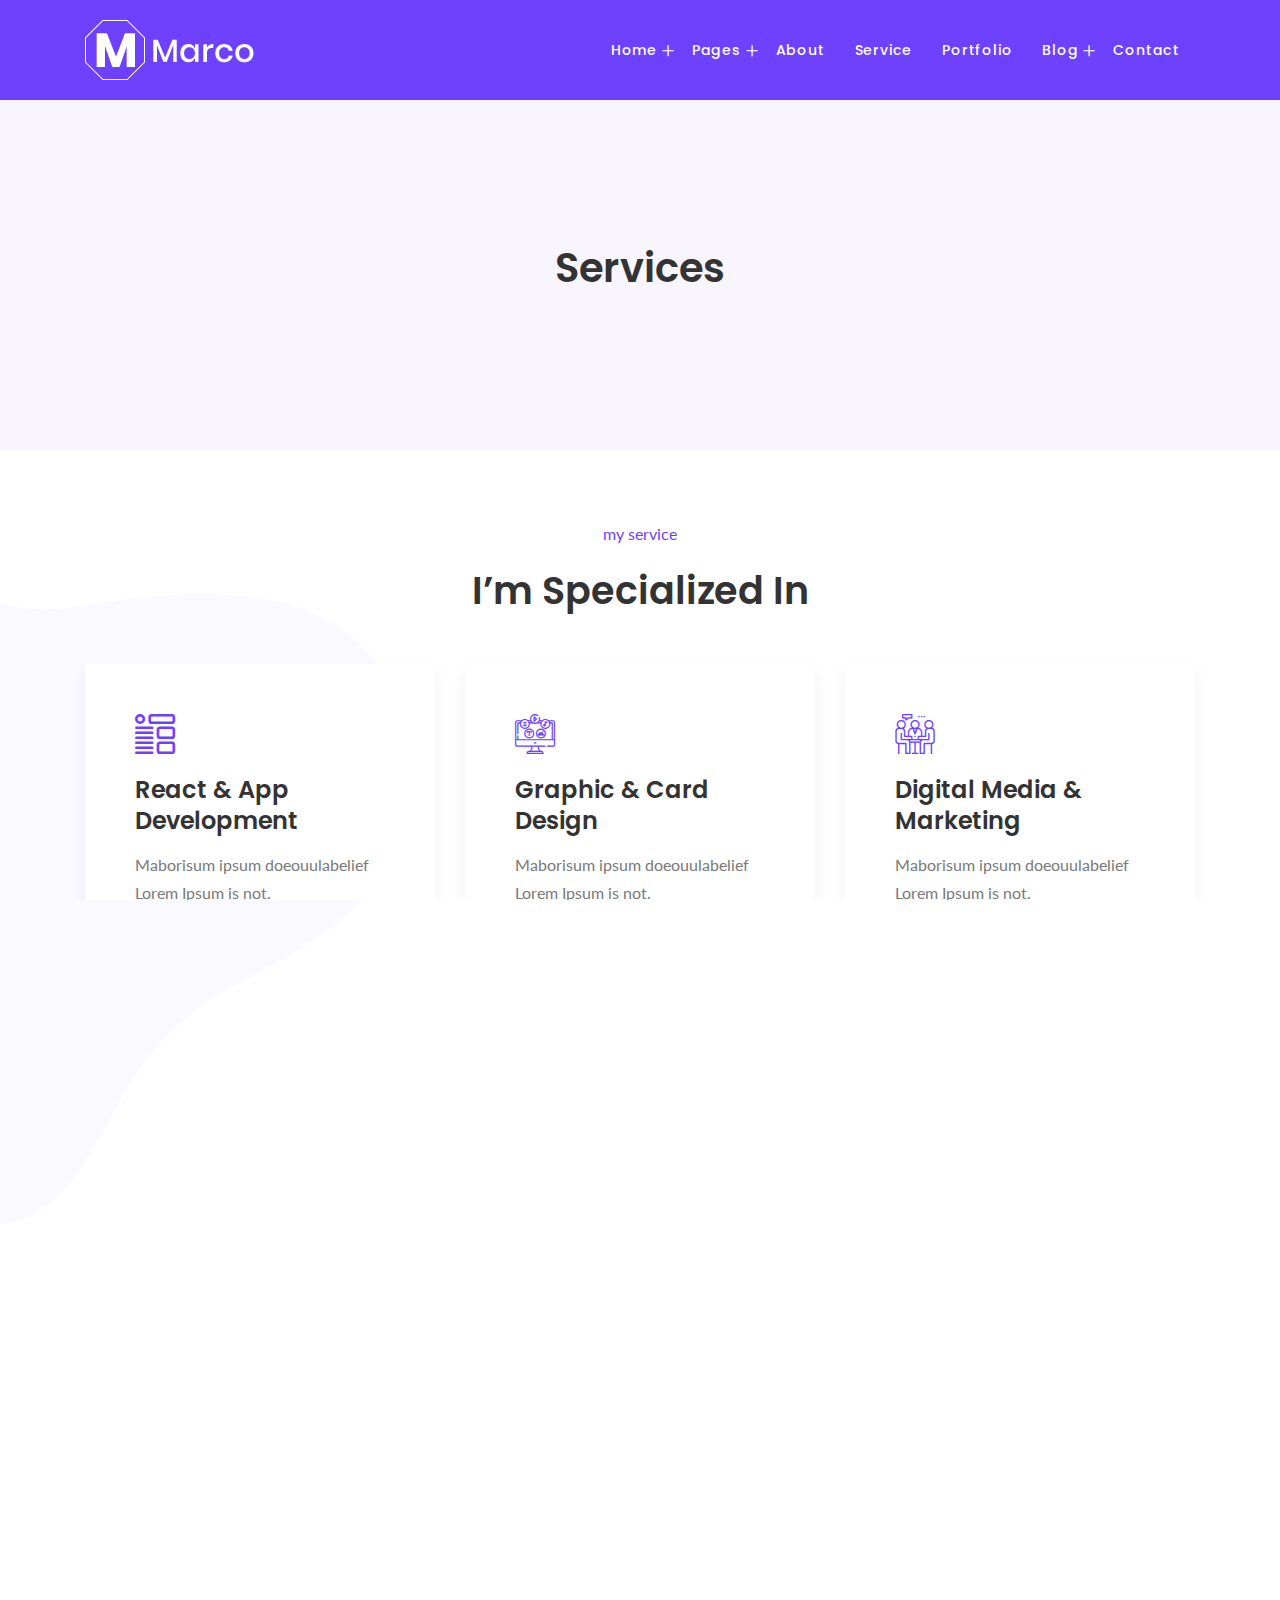
<file: service.html>
<!doctype html>
<html class="no-js" lang="zxx">

<head>	
	<meta charset="utf-8">
	<meta http-equiv="x-ua-compatible" content="ie=edge">
	<title> Marco - Creative & Digital Agency HTML template </title>
	<meta name="description" content="">
	<meta name="viewport" content="width=device-width, initial-scale=1, shrink-to-fit=no">

	<!-- Place favicon.ico in the root directory -->
	<link rel="shortcut icon" type="image/x-icon" href="assets/img/logo/favicon.png">
	<!-- ========== Start Stylesheet ========== -->
	<link href="assets/css/bootstrap.min.css" rel="stylesheet" />
	<link href="assets/css/fontawesome.min.css" rel="stylesheet" />
	<link href="assets/css/magnific-popup.css" rel="stylesheet" />
	<link href="assets/css/owl.carousel.min.css" rel="stylesheet" />
	<link href="assets/css/owl.theme.default.min.css" rel="stylesheet" />
	<link href="assets/css/animate.css" rel="stylesheet" />
	<link href="assets/css/bsnav.min.css" rel="stylesheet" />
	<link href="assets/css/flaticon-set.css" rel="stylesheet" />
	<link href="assets/css/site-animation.css" rel="stylesheet" />
	<link href="assets/css/slick.css" rel="stylesheet" />
	<link href="assets/css/themify-icons.css" rel="stylesheet" />
	<link href="assets/css/swiper.min.css" rel="stylesheet" />
	<link href="style.css" rel="stylesheet">
	<link href="assets/css/responsive.css" rel="stylesheet" />
	<!-- ========== End Stylesheet ========== -->
  
	<!-- HTML5 shim and Respond.js for IE8 support of HTML5 elements and media queries -->
	<!-- WARNING: Respond.js doesn't work if you view the page via file:// -->
	<!--[if lt IE 9]>
	  <script src="assets/js/html5/html5shiv.min.js"></script>
	  <script src="assets/js/html5/respond.min.js"></script>
	<![endif]-->
	
</head>

<body class="demo-1" id="bdy">		

	<!-- Start PreLoader
    ============================================= -->
	<div class="se-pre-con"></div>
	<!-- Start PreLoader-->
	
	<!-- Start header
    ============================================= -->
    <header class="header">
		<div class="main-navigation">
			<div class="navbar navbar-expand-lg bsnav bsnav-sticky bsnav-sticky-slide bsnav-transparent bsnav-scrollspy">
				<div class="container">
					<a class="navbar-brand" href="index.html">
						<img src="assets/img/logo/white-logo.png" class="logo-display" alt="thumb">
						<img src="assets/img/logo/logo.png" class="logo-scrolled" alt="thumb">
					</a>
					<button class="navbar-toggler toggler-spring"><span class="navbar-toggler-icon"></span></button>
					<div class="collapse navbar-collapse justify-content-sm-end">
						<ul class="navbar-nav navbar-mobile ml-auto">
							<li class="nav-item dropdown">
								<a class="nav-link" href="#">Home <i class="caret ti-plus"></i></a>
								<ul class="navbar-nav">
									<li class="nav-item"><a class="nav-link" href="index.html">Home varsion 1</a></li>
									<li class="nav-item"><a class="nav-link" href="index-2.html">Home varsion 2</a></li>
									<li class="nav-item"><a class="nav-link" href="index-3.html">Home varsion 3</a></li>
									<li class="nav-item"><a class="nav-link" href="index-4.html">Home varsion 4</a></li>
								</ul>
							</li>
							<li class="nav-item dropdown">
								<a class="nav-link" href="#">Pages <i class="caret ti-plus"></i></a>
								<ul class="navbar-nav">
									<li class="nav-item"><a class="nav-link" href="faq.html">Faq</a></li>
									<li class="nav-item"><a class="nav-link" href="project-single.html">Project Details</a></li>
									<li class="nav-item"><a class="nav-link" href="service-single.html">Service Details</a></li>
									<li class="nav-item"><a class="nav-link" href="404.html">404 Page</a></li>
								</ul>
							</li>
							<li class="nav-item"><a class="nav-link" href="about.html">About</a></li>
							<li class="nav-item"><a class="nav-link" href="service.html">Service</a></li>
							<li class="nav-item"><a class="nav-link" href="project.html">Portfolio</a></li>
							<li class="nav-item dropdown">
								<a class="nav-link" href="#">Blog <i class="caret ti-plus"></i></a>
								<ul class="navbar-nav">
									<li class="nav-item"><a class="nav-link" href="blog.html">Blog</a></li>
									<li class="nav-item"><a class="nav-link" href="blog-standard.html">Blog Standard</a></li>
									<li class="nav-item"><a class="nav-link" href="single.html">Blog Details</a></li>
								</ul>
							</li>
							<li class="nav-item"><a class="nav-link" href="contact.html">Contact</a></li>
						</ul>
					</div>
				</div>
			</div>
			<div class="bsnav-mobile">
				<div class="bsnav-mobile-overlay"></div>
				<div class="navbar"></div>
			</div>
		</div>
    </header>
    <!-- End header -->
	
	<div class="clearfix"></div>

	<main class="main">
		
		<!-- Start Breadcrumb
		============================================= -->
		<div class="site-breadcrumb bg" style="background: url(assets/img/shapes/rectangle.png)">
			<div class="container">
				<h2 class="breadcrumb-title">Services</h2>
			</div>
		</div>
		<!-- End  Breadcrumb -->
		
		<!-- Start Service
		============================================= -->
		<div class="serv-2-area de-padding">
			<div class="container">
				<div class="row">
					<div class="col-xl-8 offset-xl-2">
						<div class="site-title text-center">
							<span class="top-sub">my service</span>
							<h2>I’m Specialized In</h2>
						</div>
					</div>
				</div>
				<div class="serv-wrapper grid-3">
					<div class="serv-box">
						<div class="serv-icon">
							<i class="flaticon-wireframe"></i>
						</div>
						<div class="serv-content">
							<h4>React & app Development</h4>
							<p>
								Maborisum ipsum doeouulabelief Lorem Ipsum is not.
							</p>
							<a href="service-single.html"> Learn More </a>
						</div>
					</div>
					<div class="serv-box">
						<div class="serv-icon">
							<i class="flaticon-content"></i>
						</div>
						<div class="serv-content">
							<h4>Graphic & Card Design</h4>
							<p>
								Maborisum ipsum doeouulabelief Lorem Ipsum is not.
							</p>
							<a href="service-single.html"> Learn More </a>
						</div>
					</div>
					<div class="serv-box">
						<div class="serv-icon">
							<i class="flaticon-meeting"></i>
						</div>
						<div class="serv-content">
							<h4>Digital Media & Marketing</h4>
							<p>
								Maborisum ipsum doeouulabelief Lorem Ipsum is not.
							</p>
							<a href="service-single.html"> Learn More </a>
						</div>
					</div>
					<div class="serv-box">
						<div class="serv-icon">
							<i class="flaticon-source"></i>
						</div>
						<div class="serv-content">
							<h4>Web Design & Development</h4>
							<p>
								Maborisum ipsum doeouulabelief Lorem Ipsum is not.
							</p>
							<a href="service-single.html"> Learn More </a>
						</div>
					</div>
					<div class="serv-box">
						<div class="serv-icon">
							<i class="flaticon-meeting"></i>
						</div>
						<div class="serv-content">
							<h4>Digital Media & Marketing</h4>
							<p>
								Maborisum ipsum doeouulabelief Lorem Ipsum is not.
							</p>
							<a href="service-single.html"> Learn More </a>
						</div>
					</div>
					<div class="serv-box">
						<div class="serv-icon">
							<i class="flaticon-content"></i>
						</div>
						<div class="serv-content">
							<h4>Graphic & Card Design</h4>
							<p>
								Maborisum ipsum doeouulabelief Lorem Ipsum is not.
							</p>
							<a href="service-single.html"> Learn More </a>
						</div>
					</div>
				</div>
			</div>
		</div>
		<!-- End Service -->
		
		<!-- Start CTA 4
		============================================= -->
		<div class="cta-2-area cta-3 cta-4 posi-rel de-padding">
			<div class="container">
				<div class="cta-2-wrapper">
					<div class="cta-area">
						<div class="row">
							<div class="col-xl-8 offset-xl-2">
								<div class="cta-wrapper">
									<div class="cta-header">
										<h5>Get our Newsletter</h5>
										<p class="mb-0">
											I’m available  for any Design & Development <br>
											freelance projects. 
										</p>
									</div>
									<a href="contact.html" class="theme-btn">Get Started</a>
								</div>
							</div>
						</div>
					</div>
				</div>
			</div>
		</div>
		<!-- End CTA 4 -->
		
		<!-- Start Process
		============================================= -->
		<div class="wrp-area de-padding">
			<div class="container">
				<div class="wrp-wrapper grid-2">
					<div class="wrp-left">
						<div class="wrp-left-info">
							<span class="hero-p1">Working Process</span>
							<h2>
								Here is a Littel info About How we’re working on Clients work
							</h2>
							<p class="mb-0">
								Maborisum ipsum dolor seat ameat consecteturerslmore be elitl elite consect bonsecteture.Contrary to populabelief, Lorem ips Ipsum is not sirand. It’s Imo
							</p>
						</div>
					</div>
					<div class="wrp-right">
						<ul>
							<li>
								<div class="wrp-container">
									<div class="wrp-icon">
										<span><img src="assets/img/icons/4.png" alt="thumb"></span>
									</div>
									<div class="wrp-info">
										<h4>Planning & Researching</h4>
										<p class="mb-0">
											When we get any projects that time we Planing how we,re compleate our clients projects perfectly and we are a lots of researching about our project.
										</p>
									</div>
								</div>
							</li>
							<li>
								<div class="wrp-container">
									<div class="wrp-icon">
										<span><img src="assets/img/icons/4.png" alt="thumb"></span>
									</div>
									<div class="wrp-info">
										<h4>Sketch & Design</h4>
										<p class="mb-0">
											When we get any projects that time we Planing how we,re compleate our clients projects perfectly and we are a lots of researching about our project.
										</p>
									</div>
								</div>
							</li>
							<li>
								<div class="wrp-container">
									<div class="wrp-icon">
										<span><img src="assets/img/icons/4.png" alt="thumb"></span>
									</div>
									<div class="wrp-info">
										<h4>Develop & Done</h4>
										<p class="mb-0">
											When we get any projects that time we Planing how we,re compleate our clients projects perfectly and we are a lots of researching about our project.
										</p>
									</div>
								</div>
							</li>
						</ul>
					</div>
				</div>
			</div>
		</div>
		<!--End Process-->
		
	</main>	
	
	<div class="clearfix"></div>
	
	<!-- Start Footer
	============================================= -->
	<footer class="bg">
		<div class="cta-area">
			<div class="container">
				<div class="row">
					<div class="col-xl-8 offset-xl-2">
						<div class="cta-wrapper">
							<div class="cta-header">
								<h5>Get our Newsletter</h5>
								<p class="mb-0">
									I’m available  for any Design & Development <br>
									freelance projects. 
								</p>
							</div>
							<a href="contact.html" class="theme-btn">Get Started</a>
						</div>
					</div>
				</div>
			</div>
		</div>
		<div class="footer-lgo-scl">
			<div class="container">
				<div class="footer-lgo-container">
					<div class="footer-lg">
						<img src="assets/img/logo/logo.png" alt="thumb">
					</div>
					<div class="footer-social">
						<a href="#"><img src="assets/img/logo/1-icon.png" alt="thumb"></a>
						<a href="#"><img src="assets/img/logo/2-icon.png" alt="thumb"></a>
						<a href="#"><img src="assets/img/logo/3-icon.png" alt="thumb"></a>
						<a href="#"><img src="assets/img/logo/4-icon.png" alt="thumb"></a>
						<a href="#"><img src="assets/img/logo/5-icon.png" alt="thumb"></a>
					</div>
				</div>
			</div>
		</div>
		<div class="footer-widget">
			<div class="container">
				<div class="footer-widget-wrapper de-padding">
					<div class="footer-widget-box ab-us">
						<p>
							This is Photoshop's version  of LoreiIpsum. Proin gravida nibh vel velit auctor aliquet. Aenean sollicitudin, 
						</p>
						<div class="subscribe">
							<form>
								<input type="text" placeholder="Type Your Email">
								<button type="submit"><i class="fas fa-location-arrow"></i></button>
							</form>
						</div>
					</div>
					<div class="footer-widget-box">
						<h5 class="foo-widget-title">Quick Links</h5>
						<ul class="foo-list">
							<li><a href="about.html">About Us</a></li>
							<li><a href="project.html">Case Study</a></li>
							<li><a href="service.html">Our Services</a></li>
							<li><a href="blog.html">Latest News</a></li>
							<li><a href="contact.html">Contact Us</a></li>
						</ul>
					</div>
					<div class="footer-widget-box footer-contact">
						<h5 class="foo-widget-title">Contact Us</h5>
						<div class="footer-con-us">
							<ul>
								<li>
									<div class="foo-list-con">
										<h5>Address</h5>
										<span>Street Address, House 02, Dhaka 204, DHK,</span>
									</div>
								</li>
								<li>
									<div class="foo-list-con">
										<h5>Phone </h5>
										<span>000- 1234- 5678</span>
									</div>
								</li>
								<li>
									<div class="foo-list-con">
										<h5>Email</h5>
										<span>wemarcos2019@myemail.com</span>
									</div>
								</li>
							</ul>
						</div>
					</div>
				</div>
			</div>
			<div class="copyright">
				<div class="container">
					<p>Copyright © 2020. All Rights Reserved.</p>
					<ul class="footer-menu">
						<li><a href="index.html">Home</a></li>
						<li><a href="about.html">About</a></li>
						<li><a href="service.html">Service</a></li>
						<li><a href="contact.html">Contact</a></li>
					</ul>
				</div>
			</div>
		</div>
	</footer>	
	<!-- End Footer-->
	
	<!-- Start Scroll top
	============================================= -->
	<a href="#bdy" id="scrtop" class="smooth-menu"><i class="ti-arrow-up"></i></a>
	<!-- End Scroll top-->
	
	
  	<!-- jQuery Frameworks 
    ============================================= -->
	
	<script src=" assets/js/jquery-1.12.4.min.js"></script>
    <script src=" assets/js/bootstrap.min.js"></script>
    <script src=" assets/js/popper.min.js"></script>
    <script src=" assets/js/jquery.appear.js"></script>
    <script src=" assets/js/html5/html5shiv.min.js"></script>
    <script src=" assets/js/html5/respond.min.js"></script>
    <script src=" assets/js/jquery.easing.min.js"></script>
    <script src=" assets/js/jquery.magnific-popup.min.js"></script>
    <script src=" assets/js/progress-bar.min.js"></script>
    <script src=" assets/js/modernizr.custom.13711.js"></script>
    <script src=" assets/js/owl.carousel.min.js"></script>
    <script src=" assets/js/wow.min.js"></script>
    <script src=" assets/js/isotope.pkgd.min.js"></script>
    <script src=" assets/js/imagesloaded.pkgd.min.js"></script>
    <script src=" assets/js/count-to.js"></script>
    <script src=" assets/js/fontawesome.min.js"></script>
    <script src=" assets/js/swiper.min.js"></script>
    <script src=" assets/js/text.js"></script>
	<script src=" assets/js/YTPlayer.min.js"></script>
    <script src=" assets/js/slick.min.js"></script>
    <script src=" assets/js/bsnav.min.js"></script>
    <script src=" assets/js/jquery.easypiechart.js"></script>
    <script src=" assets/js/main.js"></script>
	
</body>

</html>
</file>
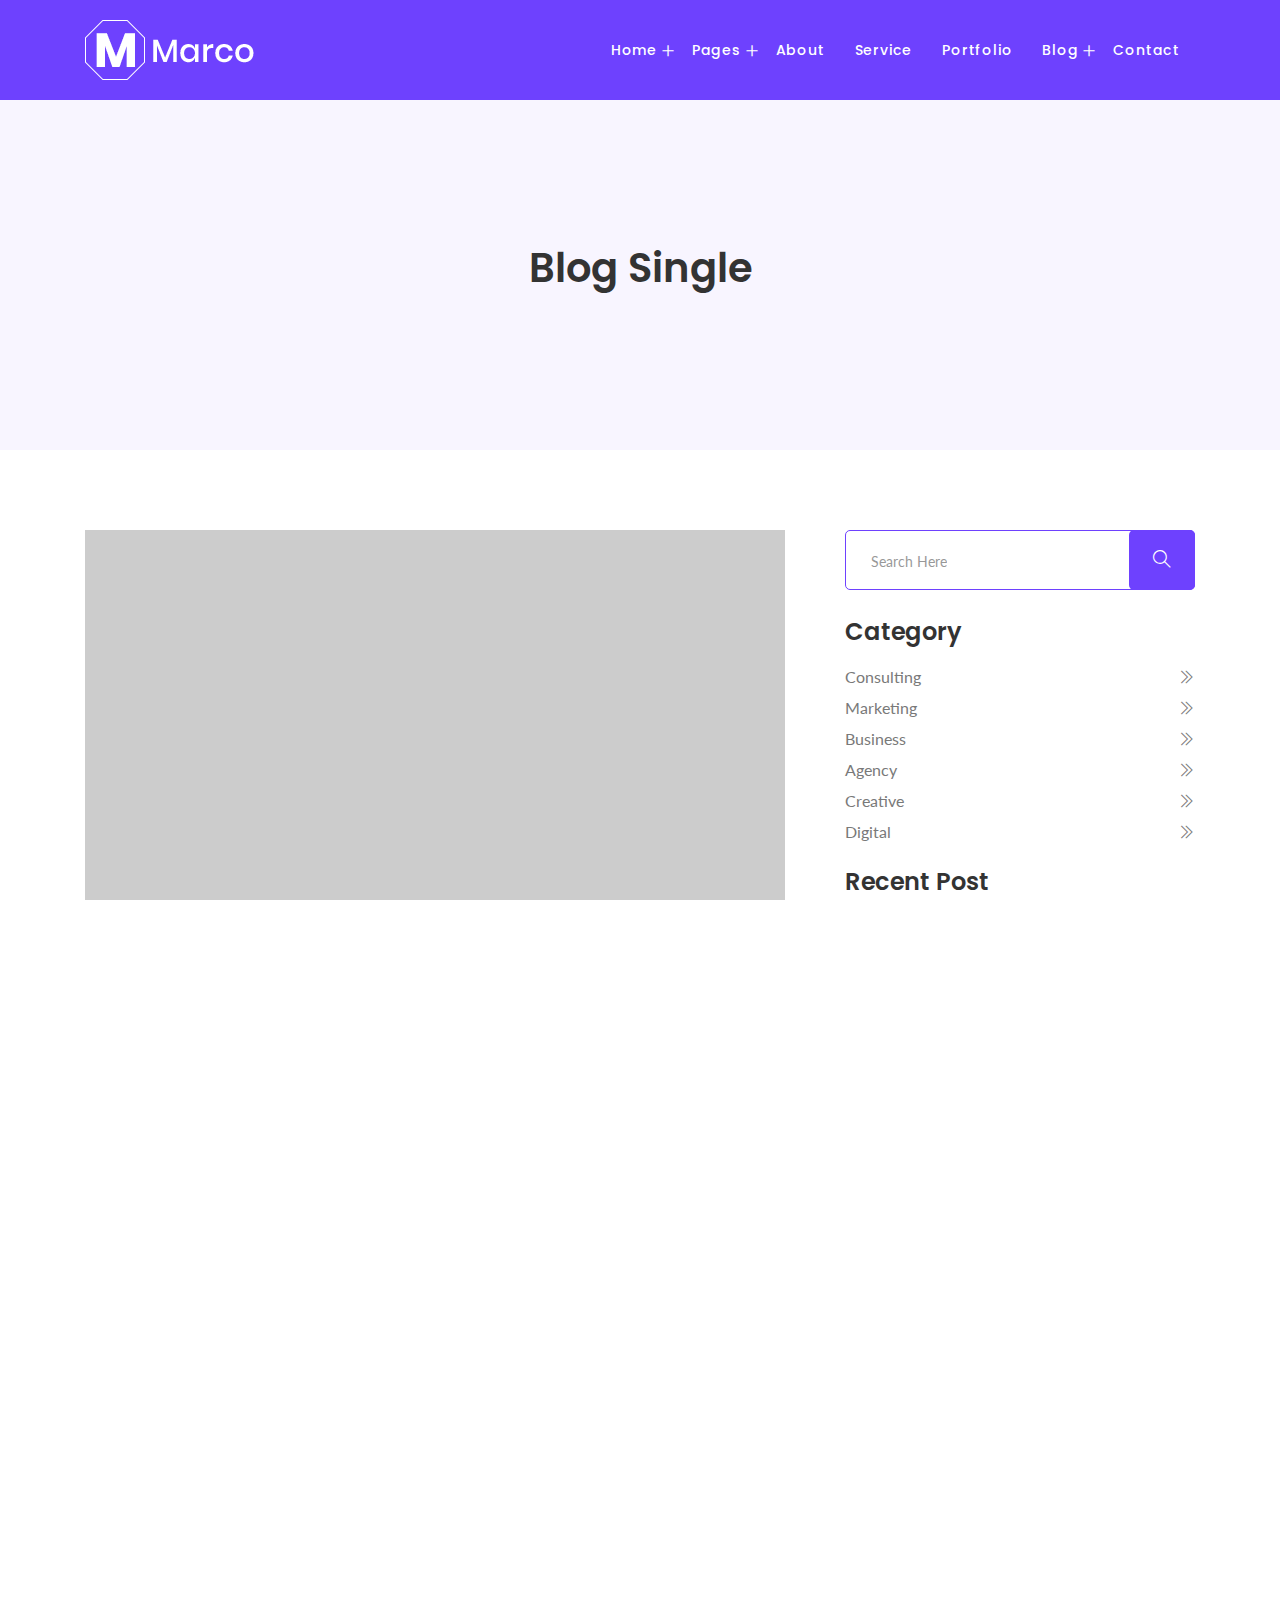
<file: single.html>
<!doctype html>
<html class="no-js" lang="zxx">

<head>	
	<meta charset="utf-8">
	<meta http-equiv="x-ua-compatible" content="ie=edge">
	<title> Marco - Creative & Digital Agency HTML template </title>
	<meta name="description" content="">
	<meta name="viewport" content="width=device-width, initial-scale=1, shrink-to-fit=no">

	<!-- Place favicon.ico in the root directory -->
	<link rel="shortcut icon" type="image/x-icon" href="assets/img/logo/favicon.png">
	<!-- ========== Start Stylesheet ========== -->
	<link href="assets/css/bootstrap.min.css" rel="stylesheet" />
	<link href="assets/css/fontawesome.min.css" rel="stylesheet" />
	<link href="assets/css/magnific-popup.css" rel="stylesheet" />
	<link href="assets/css/owl.carousel.min.css" rel="stylesheet" />
	<link href="assets/css/owl.theme.default.min.css" rel="stylesheet" />
	<link href="assets/css/animate.css" rel="stylesheet" />
	<link href="assets/css/bsnav.min.css" rel="stylesheet" />
	<link href="assets/css/flaticon-set.css" rel="stylesheet" />
	<link href="assets/css/site-animation.css" rel="stylesheet" />
	<link href="assets/css/slick.css" rel="stylesheet" />
	<link href="assets/css/themify-icons.css" rel="stylesheet" />
	<link href="assets/css/swiper.min.css" rel="stylesheet" />
	<link href="style.css" rel="stylesheet">
	<link href="assets/css/responsive.css" rel="stylesheet" />
	<!-- ========== End Stylesheet ========== -->
  
	<!-- HTML5 shim and Respond.js for IE8 support of HTML5 elements and media queries -->
	<!-- WARNING: Respond.js doesn't work if you view the page via file:// -->
	<!--[if lt IE 9]>
	  <script src="assets/js/html5/html5shiv.min.js"></script>
	  <script src="assets/js/html5/respond.min.js"></script>
	<![endif]-->
	
</head>

<body class="demo-1" id="bdy">		

	<!-- Start PreLoader
    ============================================= -->
	<div class="se-pre-con"></div>
	<!-- Start PreLoader-->
	
	<!-- Start header
    ============================================= -->
    <header class="header">
		<div class="main-navigation">
			<div class="navbar navbar-expand-lg bsnav bsnav-sticky bsnav-sticky-slide bsnav-transparent bsnav-scrollspy">
				<div class="container">
					<a class="navbar-brand" href="index.html">
						<img src="assets/img/logo/white-logo.png" class="logo-display" alt="thumb">
						<img src="assets/img/logo/logo.png" class="logo-scrolled" alt="thumb">
					</a>
					<button class="navbar-toggler toggler-spring"><span class="navbar-toggler-icon"></span></button>
					<div class="collapse navbar-collapse justify-content-sm-end">
						<ul class="navbar-nav navbar-mobile ml-auto">
							<li class="nav-item dropdown">
								<a class="nav-link" href="#">Home <i class="caret ti-plus"></i></a>
								<ul class="navbar-nav">
									<li class="nav-item"><a class="nav-link" href="index.html">Home varsion 1</a></li>
									<li class="nav-item"><a class="nav-link" href="index-2.html">Home varsion 2</a></li>
									<li class="nav-item"><a class="nav-link" href="index-3.html">Home varsion 3</a></li>
									<li class="nav-item"><a class="nav-link" href="index-4.html">Home varsion 4</a></li>
								</ul>
							</li>
							<li class="nav-item dropdown">
								<a class="nav-link" href="#">Pages <i class="caret ti-plus"></i></a>
								<ul class="navbar-nav">
									<li class="nav-item"><a class="nav-link" href="faq.html">Faq</a></li>
									<li class="nav-item"><a class="nav-link" href="project-single.html">Project Details</a></li>
									<li class="nav-item"><a class="nav-link" href="service-single.html">Service Details</a></li>
									<li class="nav-item"><a class="nav-link" href="404.html">404 Page</a></li>
								</ul>
							</li>
							<li class="nav-item"><a class="nav-link" href="about.html">About</a></li>
							<li class="nav-item"><a class="nav-link" href="service.html">Service</a></li>
							<li class="nav-item"><a class="nav-link" href="project.html">Portfolio</a></li>
							<li class="nav-item dropdown">
								<a class="nav-link" href="#">Blog <i class="caret ti-plus"></i></a>
								<ul class="navbar-nav">
									<li class="nav-item"><a class="nav-link" href="blog.html">Blog</a></li>
									<li class="nav-item"><a class="nav-link" href="blog-standard.html">Blog Standard</a></li>
									<li class="nav-item"><a class="nav-link" href="single.html">Blog Details</a></li>
								</ul>
							</li>
							<li class="nav-item"><a class="nav-link" href="contact.html">Contact</a></li>
						</ul>
					</div>
				</div>
			</div>
			<div class="bsnav-mobile">
				<div class="bsnav-mobile-overlay"></div>
				<div class="navbar"></div>
			</div>
		</div>
    </header>
    <!-- End header -->
	
	<div class="clearfix"></div>

	<main class="main">
		
		<!-- Start Breadcrumb
		============================================= -->
		<div class="site-breadcrumb bg" style="background: url(assets/img/shapes/rectangle.png)">
			<div class="container">
				<h2 class="breadcrumb-title">Blog Single</h2>
			</div>
		</div>
		<!-- End Breadcrumb -->
		
		<!-- Start Blog Single
		============================================= -->
		<div class="blog-single de-padding">
			<div class="container">
				<div class="row">
					<div class="col-xl-8">
						<div class="blog-single-wpr">
							<div class="blog-single-pic">
								<img src="assets/img/blog/700x400.png" alt="thumb">
							</div>
							<div class="blog-single-meta">
								<h5>
									Maboriosam in a Nescing dolor set mser dui too consecteture more besi
									elite consecteture oterddes.
								</h5>
								<div class="blog-single-dte-adm">
									<span>Date: 22 July, 2020. Monday</span>
									<span>Post By: Jhon Deo</span>
								</div>
							</div>
							<div class="blog-text">
								<p class="mb-0">
									It is a long established fact that a reader will distracteid by the readable at layout.Contrary to popular belief, Lorem Ipsum is not sirandom text. It hasroots in a piece of classical Latin literatu from making it over 2000 years oldContrary to popular belief, Lorem Ipsum is not sirandom text. It has roots in a piece of classical Latin literatu from making it over 2000 years old piece of classical Latin.
								</p>
								<div class="blog-text-grid grid-2">
									<img src="assets/img/blog/300x240.png" alt="thumb">
									<p>
										It is a long established fact that a reader will distracteid bireadable at itei layout.Contrary to popularll belief, Lorem Ipsum is nisirandom text. It hasroots in a pieciclassical Latin literatu from making it overs 2000 years oldContrary tiipopular belief. 
									</p>
								</div>
								<p class="mb-0">
									It is a long established fact that a reader will distracteid by the readable at layout.Contrary to popular belief, Lorem Ipsum is not sirandom text. It hasroots in a piece of classical Latin literatu from making it over 2000 years oldContrary to popular belief, Lorem Ipsum is not sirandom text. It has roots in a piece of classical Latin literatu from making it over 2000 years old piece of classical Latin.
								</p>
							</div>
							<div class="blog-tag-social">
								<div class="blog-tag">
									<ul>
										<li><a href="">#Business</a></li>
										<li><a href="">#Business_Tips</a></li>
										<li><a href=""> #Marketing #Promotion</a></li>
									</ul>
								</div>
								<div class="blog-social">
									<ul>
										<li><img src="assets/img/blog/scl-1.png" alt="thumb"></li>
										<li><img src="assets/img/blog/scl-2.png" alt="thumb"></li>
										<li><img src="assets/img/blog/scl-3.png" alt="thumb"></li>
									</ul>
								</div>
							</div>
							<div class="blog-nxt-prev">
								<a href="#"><i class="ti ti-angle-left"></i>previous</a>
								<a href="#">next <i class="ti ti-angle-right"></i></a>
							</div>
							<div class="comment-section">
								<h5 class="comment-title">03 Comments</h5>
								<div class="comment-wrp">
									<div class="comment-single">
										<img src="assets/img/singlepost/image bg shape.png" alt="thumb">
										<div class="comment-bio">
											<h5>Sara Jackson <a href="#">Reply</a></h5>
											<p class="mb-0">
												It is a long established fact that a readedistracteiithereadablelayout.Contrary to popular belief, Lorem Ipsum is nosirandom text. It hasroots in a piece.It is a long established fact that..
											</p>
										</div>
									</div>
									<div class="comment-single">
										<img src="assets/img/singlepost/image bg shape.png" alt="thumb">
										<div class="comment-bio">
											<h5>Sara Jackson <a href="#">Reply</a></h5>
											<p class="mb-0">
												It is a long established fact that a readedistracteiithereadablelayout.Contrary to popular belief, Lorem Ipsum is nosirandom text. It hasroots in a piece.It is a long established fact that..
											</p>
										</div>
									</div>
									<div class="comment-single">
										<img src="assets/img/singlepost/image bg shape.png" alt="thumb">
										<div class="comment-bio">
											<h5>Sara Jackson <a href="#">Reply</a></h5>
											<p class="mb-0">
												It is a long established fact that a readedistracteiithereadablelayout.Contrary to popular belief, Lorem Ipsum is nosirandom text. It hasroots in a piece.It is a long established fact that..
											</p>
										</div>
									</div>
								</div>
								<div class="comment-form">
									<h5 class="comment-title">Write a Comments</h5>
									<div class="con-inputs">
										<form>
											<div class="row">
												<div class="col-md-6">
													<div class="form-group">
														<input type="text" class="form-control" placeholder="Marcos Zeletoyan">
													</div>
												</div>
												<div class="col-md-6">
													<div class="form-group">
														<input type="email" class="form-control" placeholder="Email Address">
													</div>
												</div>
												<div class="col-md-12">
													<div class="contact-msg">
														<textarea class="form-control" cols="30" rows="10" placeholder="Message"></textarea>
													</div>
												</div>
												<div class="col-md-12">
													<div class="contact-sub-btn">
														<button type="submit" class="theme-btn">
															Contact us
														</button>
													</div>
												</div>
											</div>
										</form>
									</div>
								</div>
							</div>
						</div>
					</div>
					<div class="col-xl-4">
						<aside class="sidebar">
							<!-- Search -->
							<div class="site-widget search">
								<form>
									<input type="text" class="srs-inp" placeholder="Search Here" >
									<button type="button" class="srs-btn"><i class="ti ti-search"></i></button>
								</form>
							</div>
							<!-- Category -->
							<div class="site-widget category">
								<h4 class="site-widget-title">Category</h4>
								<ul class="site-widget-list">
									<li>
										<a href="#">Consulting <i class="ti ti-angle-double-right"></i></a>
										
									</li>
									<li>
										<a href="#">Marketing <i class="ti ti-angle-double-right"></i></a>
										
									</li>
									<li>
										<a href="#">Business <i class="ti ti-angle-double-right"></i></a>
										
									</li>
									<li>
										<a href="#">Agency <i class="ti ti-angle-double-right"></i></a>
										
									</li>
									<li>
										<a href="#">Creative <i class="ti ti-angle-double-right"></i></a>
										
									</li>
									<li>
										<a href="#">Digital <i class="ti ti-angle-double-right"></i></a>
									</li>
								</ul>
							</div>
							<!-- Recent Post -->
							<div class="site-widget post">
								<h4 class="site-widget-title">Recent Post</h4>
								<ul class="site-widget-list">
									<li>
										<a href="#">
											<div class="site-widget-post d-flex align-items-center">
												<div class="site-widget-post-pic">
													<img src="assets/img/singlepost/image bg shape.png" alt="thumb">
												</div>
												<div class="site-widget-post-info">
													<h5>Maboriosam in a Nescing</h5>
													<span>22 July, 2020. Monday</span>
												</div>
											</div>
										</a>
									</li>
									<li>
										<a href="#">
											<div class="site-widget-post d-flex align-items-center">
												<div class="site-widget-post-pic">
													<img src="assets/img/singlepost/image bg shape.png" alt="thumb">
												</div>
												<div class="site-widget-post-info">
													<h5>Maboriosam in a Nescing</h5>
													<span>22 July, 2020. Monday</span>
												</div>
											</div>
										</a>
									</li>
									<li>
										<a href="#">
											<div class="site-widget-post d-flex align-items-center">
												<div class="site-widget-post-pic">
													<img src="assets/img/singlepost/image bg shape.png" alt="thumb">
												</div>
												<div class="site-widget-post-info">
													<h5>Maboriosam in a Nescing</h5>
													<span>22 July, 2020. Monday</span>
												</div>
											</div>
										</a>
									</li>
								</ul>
							</div>
						</aside>
					</div>
				</div>
			</div>
		</div>
		<!-- End Blog Single -->
		
	</main>	
	
	<div class="clearfix"></div>
	
	<!-- Start Footer
	============================================= -->
	<footer class="bg">
		<div class="cta-area">
			<div class="container">
				<div class="row">
					<div class="col-xl-8 offset-xl-2">
						<div class="cta-wrapper">
							<div class="cta-header">
								<h5>Get our Newsletter</h5>
								<p class="mb-0">
									I’m available  for any Design & Development <br>
									freelance projects. 
								</p>
							</div>
							<a href="contact.html" class="theme-btn">Get Started</a>
						</div>
					</div>
				</div>
			</div>
		</div>
		<div class="footer-lgo-scl">
			<div class="container">
				<div class="footer-lgo-container">
					<div class="footer-lg">
						<img src="assets/img/logo/logo.png" alt="thumb">
					</div>
					<div class="footer-social">
						<a href="#"><img src="assets/img/logo/1-icon.png" alt="thumb"></a>
						<a href="#"><img src="assets/img/logo/2-icon.png" alt="thumb"></a>
						<a href="#"><img src="assets/img/logo/3-icon.png" alt="thumb"></a>
						<a href="#"><img src="assets/img/logo/4-icon.png" alt="thumb"></a>
						<a href="#"><img src="assets/img/logo/5-icon.png" alt="thumb"></a>
					</div>
				</div>
			</div>
		</div>
		<div class="footer-widget">
			<div class="container">
				<div class="footer-widget-wrapper de-padding">
					<div class="footer-widget-box ab-us">
						<p>
							This is Photoshop's version  of LoreiIpsum. Proin gravida nibh vel velit auctor aliquet. Aenean sollicitudin, 
						</p>
						<div class="subscribe">
							<form>
								<input type="text" placeholder="Type Your Email">
								<button type="submit"><i class="fas fa-location-arrow"></i></button>
							</form>
						</div>
					</div>
					<div class="footer-widget-box">
						<h5 class="foo-widget-title">Quick Links</h5>
						<ul class="foo-list">
							<li><a href="about.html">About Us</a></li>
							<li><a href="project.html">Case Study</a></li>
							<li><a href="service.html">Our Services</a></li>
							<li><a href="blog.html">Latest News</a></li>
							<li><a href="contact.html">Contact Us</a></li>
						</ul>
					</div>
					<div class="footer-widget-box footer-contact">
						<h5 class="foo-widget-title">Contact Us</h5>
						<div class="footer-con-us">
							<ul>
								<li>
									<div class="foo-list-con">
										<h5>Address</h5>
										<span>Street Address, House 02, Dhaka 204, DHK,</span>
									</div>
								</li>
								<li>
									<div class="foo-list-con">
										<h5>Phone </h5>
										<span>000- 1234- 5678</span>
									</div>
								</li>
								<li>
									<div class="foo-list-con">
										<h5>Email</h5>
										<span>wemarcos2019@myemail.com</span>
									</div>
								</li>
							</ul>
						</div>
					</div>
				</div>
			</div>
			<div class="copyright">
				<div class="container">
					<p>Copyright © 2020. All Rights Reserved.</p>
					<ul class="footer-menu">
						<li><a href="index.html">Home</a></li>
						<li><a href="about.html">About</a></li>
						<li><a href="service.html">Service</a></li>
						<li><a href="contact.html">Contact</a></li>
					</ul>
				</div>
			</div>
		</div>
	</footer>	
	<!-- End Footer-->
	
	<!-- Start Scroll top
	============================================= -->
	<a href="#bdy" id="scrtop" class="smooth-menu"><i class="ti-arrow-up"></i></a>
	<!-- End Scroll top-->
	
	
  	<!-- jQuery Frameworks 
    ============================================= -->
	
	<script src=" assets/js/jquery-1.12.4.min.js"></script>
    <script src=" assets/js/bootstrap.min.js"></script>
    <script src=" assets/js/popper.min.js"></script>
    <script src=" assets/js/jquery.appear.js"></script>
    <script src=" assets/js/html5/html5shiv.min.js"></script>
    <script src=" assets/js/html5/respond.min.js"></script>
    <script src=" assets/js/jquery.easing.min.js"></script>
    <script src=" assets/js/jquery.magnific-popup.min.js"></script>
    <script src=" assets/js/progress-bar.min.js"></script>
    <script src=" assets/js/modernizr.custom.13711.js"></script>
    <script src=" assets/js/owl.carousel.min.js"></script>
    <script src=" assets/js/wow.min.js"></script>
    <script src=" assets/js/isotope.pkgd.min.js"></script>
    <script src=" assets/js/imagesloaded.pkgd.min.js"></script>
    <script src=" assets/js/count-to.js"></script>
    <script src=" assets/js/fontawesome.min.js"></script>
    <script src=" assets/js/swiper.min.js"></script>
    <script src=" assets/js/text.js"></script>
	<script src=" assets/js/YTPlayer.min.js"></script>
    <script src=" assets/js/slick.min.js"></script>
    <script src=" assets/js/bsnav.min.js"></script>
    <script src=" assets/js/jquery.easypiechart.js"></script>
    <script src=" assets/js/main.js"></script>
	
</body>

</html>
</file>
<file: assets/css/flaticon-set.css>
/*
  	Flaticon icon font: Flaticon
  	Creation date: 23/01/2020 13:10
  	*/
  /*
    Flaticon icon font: Flaticon
    Creation date: 08/09/2018 00:19
    */

@font-face {
  font-family: "Flaticon";
  src: url("../fonts/Flaticon.eot");
  src: url("../fonts/Flaticon.eot?#iefix") format("embedded-opentype"),
       url("../fonts/Flaticon.woff") format("woff"),
       url("../fonts/Flaticon.ttf") format("truetype"),
       url("../fonts/Flaticon.svg#Flaticon") format("svg");
  font-weight: normal;
  font-style: normal;
}

@media screen and (-webkit-min-device-pixel-ratio:0) {
  @font-face {
    font-family: "Flaticon";
    src: url("./Flaticon.svg#Flaticon") format("svg");
  }
}

[class^="flaticon-"]:before, [class*=" flaticon-"]:before,
[class^="flaticon-"]:after, [class*=" flaticon-"]:after {   
  font-family: Flaticon;
  speak: none;
  font-style: normal;
  font-weight: normal;
  font-variant: normal;
  text-transform: none;
  line-height: 1;

  /* Better Font Rendering =========== */
  -webkit-font-smoothing: antialiased;
  -moz-osx-font-smoothing: grayscale;
}

.flaticon-telegram:before { content: "\f100"; }
.flaticon-call:before { content: "\f101"; }
.flaticon-customer-service:before { content: "\f102"; }
.flaticon-service:before { content: "\f103"; }
.flaticon-percentage:before { content: "\f104"; }
.flaticon-save-money:before { content: "\f105"; }
.flaticon-museum:before { content: "\f106"; }
.flaticon-computer:before { content: "\f107"; }
.flaticon-wireframe:before { content: "\f108"; }
.flaticon-corporate:before { content: "\f109"; }
.flaticon-shuttle:before { content: "\f10a"; }
.flaticon-diamond:before { content: "\f10b"; }
.flaticon-index:before { content: "\f10c"; }
.flaticon-profits:before { content: "\f10d"; }
.flaticon-coins:before { content: "\f10e"; }
.flaticon-import:before { content: "\f10f"; }
.flaticon-insurance:before { content: "\f110"; }
.flaticon-idea:before { content: "\f111"; }
.flaticon-success:before { content: "\f112"; }
.flaticon-money:before { content: "\f113"; }
.flaticon-lab:before { content: "\f114"; }
.flaticon-group:before { content: "\f115"; }
.flaticon-contract:before { content: "\f116"; }
.flaticon-portfolio:before { content: "\f117"; }
.flaticon-collaboration:before { content: "\f118"; }
.flaticon-innovation:before { content: "\f119"; }
.flaticon-team:before { content: "\f11a"; }
.flaticon-meeting:before { content: "\f11b"; }
.flaticon-analysis:before { content: "\f11c"; }
.flaticon-github:before { content: "\f11d"; }
.flaticon-linkedin:before { content: "\f11e"; }
.flaticon-email:before { content: "\f11f"; }
.flaticon-envelope:before { content: "\f120"; }
.flaticon-location:before { content: "\f121"; }
.flaticon-chat:before { content: "\f122"; }
.flaticon-time-call:before { content: "\f123"; }
.flaticon-heart:before { content: "\f124"; }
.flaticon-employee:before { content: "\f125"; }
.flaticon-user:before { content: "\f126"; }
.flaticon-support:before { content: "\f127"; }
.flaticon-flow-chart:before { content: "\f128"; }
.flaticon-process:before { content: "\f129"; }
.flaticon-planning:before { content: "\f12a"; }
.flaticon-process-1:before { content: "\f12b"; }
.flaticon-chat-bubble:before { content: "\f12c"; }
.flaticon-support-2:before { content: "\f12d"; }
.flaticon-support-1:before { content: "\f12e"; }
.flaticon-call-center:before { content: "\f12f"; }
.flaticon-technical-support:before { content: "\f130"; }
.flaticon-source:before { content: "\f131"; }
.flaticon-monitor:before { content: "\f132"; }
.flaticon-menu:before { content: "\f133"; }
.flaticon-information:before { content: "\f134"; }
.flaticon-bounce:before { content: "\f135"; }
.flaticon-login:before { content: "\f136"; }
.flaticon-arrow-chart:before { content: "\f137"; }
.flaticon-google:before { content: "\f138"; }
.flaticon-folder:before { content: "\f139"; }
.flaticon-self-awareness:before { content: "\f13a"; }
.flaticon-blockchain:before { content: "\f13b"; }
.flaticon-diagnostic:before { content: "\f13c"; }
.flaticon-monitor-1:before { content: "\f13d"; }
.flaticon-content:before { content: "\f13e"; }
.flaticon-idea-1:before { content: "\f13f"; }
.flaticon-testing:before { content: "\f140"; }
.flaticon-placeholder:before { content: "\f141"; }
</file>
<file: assets/css/site-animation.css>
/* Animation Spin */

@keyframes spin {
  0% {
    -webkit-transform: rotate(0deg);
            transform: rotate(0deg); 
	}
	
  100% {
    -webkit-transform: rotate(360deg);
            transform: rotate(360deg); 
	} 
}


/* Site play button animation */

@-webkit-keyframes play-pluse {
  0% {
    -webkit-transform: translateX(-50%) translateY(-50%) translateZ(0) scale(.5);
    transform: translateX(-50%) translateY(-50%) translateZ(0) scale(.5);
    opacity: 0;
  }
  0% {
    -webkit-transform: translateX(-50%) translateY(-50%) translateZ(0) scale(.5);
    transform: translateX(-50%) translateY(-50%) translateZ(0) scale(.5);
    opacity: 1;
  }
  100% {
    -webkit-transform: translateX(-50%) translateY(-50%) translateZ(0) scale(1.6);
    transform: translateX(-50%) translateY(-50%) translateZ(0) scale(1.6);
    opacity: 0;
  }
}

@keyframes play-pluse {
  0% {
    -webkit-transform: translateX(-50%) translateY(-50%) translateZ(0) scale(.5);
    transform: translateX(-50%) translateY(-50%) translateZ(0) scale(.5);
    opacity: 0;
  }
  0% {
    -webkit-transform: translateX(-50%) translateY(-50%) translateZ(0) scale(.5);
    transform: translateX(-50%) translateY(-50%) translateZ(0) scale(.5);
    opacity: 1;
  }
  100% {
    -webkit-transform: translateX(-50%) translateY(-50%) translateZ(0) scale(1.6);
    transform: translateX(-50%) translateY(-50%) translateZ(0) scale(1.6);
    opacity: 0;
  }
}

/*Ups Down Animation*/

@-webkit-keyframes upsDown {
    0% { 
		transform: translateY(0); 
	}
    100% { 
		transform: translateY(-20px); 
	}
}

@keyframes upsDown {
    0% { 
		transform: translateY(0); 
	}
    100% { 
		transform: translateY(-20px); 
	}
}

/*
Left Right
*/

@-webkit-keyframes leftRight {
    0% { 
		transform: translateX(0); 
	}
    100% { 
		transform: translateX(-20px); 
	}
}

@keyframes leftRight {
    0% { 
		transform: translateX(0); 
	}
    100% { 
		transform: translateX(-20px); 
	}
}
</file>
<file: assets/css/themify-icons.css>
@font-face {
	font-family: "themify";
	src:url("../fonts/fonts/themify.eot?-fvbane");
	src:url("../fonts/themify.eot?#iefix-fvbane") format("embedded-opentype"),
		url("../fonts/themify.woff?-fvbane") format("woff"),
		url("../fonts/themify.ttf?-fvbane") format("truetype"),
		url("../fonts/themify.svg?-fvbane#themify") format("svg");
	font-weight: normal;
	font-style: normal;
}

[class^="ti-"], [class*=" ti-"] {
	font-family: 'themify';
	speak: none;
	font-style: normal;
	font-weight: normal;
	font-variant: normal;
	text-transform: none;
	line-height: 1;

	/* Better Font Rendering =========== */
	-webkit-font-smoothing: antialiased;
	-moz-osx-font-smoothing: grayscale;
}

.ti-wand:before {
	content: "\e600";
}
.ti-volume:before {
	content: "\e601";
}
.ti-user:before {
	content: "\e602";
}
.ti-unlock:before {
	content: "\e603";
}
.ti-unlink:before {
	content: "\e604";
}
.ti-trash:before {
	content: "\e605";
}
.ti-thought:before {
	content: "\e606";
}
.ti-target:before {
	content: "\e607";
}
.ti-tag:before {
	content: "\e608";
}
.ti-tablet:before {
	content: "\e609";
}
.ti-star:before {
	content: "\e60a";
}
.ti-spray:before {
	content: "\e60b";
}
.ti-signal:before {
	content: "\e60c";
}
.ti-shopping-cart:before {
	content: "\e60d";
}
.ti-shopping-cart-full:before {
	content: "\e60e";
}
.ti-settings:before {
	content: "\e60f";
}
.ti-search:before {
	content: "\e610";
}
.ti-zoom-in:before {
	content: "\e611";
}
.ti-zoom-out:before {
	content: "\e612";
}
.ti-cut:before {
	content: "\e613";
}
.ti-ruler:before {
	content: "\e614";
}
.ti-ruler-pencil:before {
	content: "\e615";
}
.ti-ruler-alt:before {
	content: "\e616";
}
.ti-bookmark:before {
	content: "\e617";
}
.ti-bookmark-alt:before {
	content: "\e618";
}
.ti-reload:before {
	content: "\e619";
}
.ti-plus:before {
	content: "\e61a";
}
.ti-pin:before {
	content: "\e61b";
}
.ti-pencil:before {
	content: "\e61c";
}
.ti-pencil-alt:before {
	content: "\e61d";
}
.ti-paint-roller:before {
	content: "\e61e";
}
.ti-paint-bucket:before {
	content: "\e61f";
}
.ti-na:before {
	content: "\e620";
}
.ti-mobile:before {
	content: "\e621";
}
.ti-minus:before {
	content: "\e622";
}
.ti-medall:before {
	content: "\e623";
}
.ti-medall-alt:before {
	content: "\e624";
}
.ti-marker:before {
	content: "\e625";
}
.ti-marker-alt:before {
	content: "\e626";
}
.ti-arrow-up:before {
	content: "\e627";
}
.ti-arrow-right:before {
	content: "\e628";
}
.ti-arrow-left:before {
	content: "\e629";
}
.ti-arrow-down:before {
	content: "\e62a";
}
.ti-lock:before {
	content: "\e62b";
}
.ti-location-arrow:before {
	content: "\e62c";
}
.ti-link:before {
	content: "\e62d";
}
.ti-layout:before {
	content: "\e62e";
}
.ti-layers:before {
	content: "\e62f";
}
.ti-layers-alt:before {
	content: "\e630";
}
.ti-key:before {
	content: "\e631";
}
.ti-import:before {
	content: "\e632";
}
.ti-image:before {
	content: "\e633";
}
.ti-heart:before {
	content: "\e634";
}
.ti-heart-broken:before {
	content: "\e635";
}
.ti-hand-stop:before {
	content: "\e636";
}
.ti-hand-open:before {
	content: "\e637";
}
.ti-hand-drag:before {
	content: "\e638";
}
.ti-folder:before {
	content: "\e639";
}
.ti-flag:before {
	content: "\e63a";
}
.ti-flag-alt:before {
	content: "\e63b";
}
.ti-flag-alt-2:before {
	content: "\e63c";
}
.ti-eye:before {
	content: "\e63d";
}
.ti-export:before {
	content: "\e63e";
}
.ti-exchange-vertical:before {
	content: "\e63f";
}
.ti-desktop:before {
	content: "\e640";
}
.ti-cup:before {
	content: "\e641";
}
.ti-crown:before {
	content: "\e642";
}
.ti-comments:before {
	content: "\e643";
}
.ti-comment:before {
	content: "\e644";
}
.ti-comment-alt:before {
	content: "\e645";
}
.ti-close:before {
	content: "\e646";
}
.ti-clip:before {
	content: "\e647";
}
.ti-angle-up:before {
	content: "\e648";
}
.ti-angle-right:before {
	content: "\e649";
}
.ti-angle-left:before {
	content: "\e64a";
}
.ti-angle-down:before {
	content: "\e64b";
}
.ti-check:before {
	content: "\e64c";
}
.ti-check-box:before {
	content: "\e64d";
}
.ti-camera:before {
	content: "\e64e";
}
.ti-announcement:before {
	content: "\e64f";
}
.ti-brush:before {
	content: "\e650";
}
.ti-briefcase:before {
	content: "\e651";
}
.ti-bolt:before {
	content: "\e652";
}
.ti-bolt-alt:before {
	content: "\e653";
}
.ti-blackboard:before {
	content: "\e654";
}
.ti-bag:before {
	content: "\e655";
}
.ti-move:before {
	content: "\e656";
}
.ti-arrows-vertical:before {
	content: "\e657";
}
.ti-arrows-horizontal:before {
	content: "\e658";
}
.ti-fullscreen:before {
	content: "\e659";
}
.ti-arrow-top-right:before {
	content: "\e65a";
}
.ti-arrow-top-left:before {
	content: "\e65b";
}
.ti-arrow-circle-up:before {
	content: "\e65c";
}
.ti-arrow-circle-right:before {
	content: "\e65d";
}
.ti-arrow-circle-left:before {
	content: "\e65e";
}
.ti-arrow-circle-down:before {
	content: "\e65f";
}
.ti-angle-double-up:before {
	content: "\e660";
}
.ti-angle-double-right:before {
	content: "\e661";
}
.ti-angle-double-left:before {
	content: "\e662";
}
.ti-angle-double-down:before {
	content: "\e663";
}
.ti-zip:before {
	content: "\e664";
}
.ti-world:before {
	content: "\e665";
}
.ti-wheelchair:before {
	content: "\e666";
}
.ti-view-list:before {
	content: "\e667";
}
.ti-view-list-alt:before {
	content: "\e668";
}
.ti-view-grid:before {
	content: "\e669";
}
.ti-uppercase:before {
	content: "\e66a";
}
.ti-upload:before {
	content: "\e66b";
}
.ti-underline:before {
	content: "\e66c";
}
.ti-truck:before {
	content: "\e66d";
}
.ti-timer:before {
	content: "\e66e";
}
.ti-ticket:before {
	content: "\e66f";
}
.ti-thumb-up:before {
	content: "\e670";
}
.ti-thumb-down:before {
	content: "\e671";
}
.ti-text:before {
	content: "\e672";
}
.ti-stats-up:before {
	content: "\e673";
}
.ti-stats-down:before {
	content: "\e674";
}
.ti-split-v:before {
	content: "\e675";
}
.ti-split-h:before {
	content: "\e676";
}
.ti-smallcap:before {
	content: "\e677";
}
.ti-shine:before {
	content: "\e678";
}
.ti-shift-right:before {
	content: "\e679";
}
.ti-shift-left:before {
	content: "\e67a";
}
.ti-shield:before {
	content: "\e67b";
}
.ti-notepad:before {
	content: "\e67c";
}
.ti-server:before {
	content: "\e67d";
}
.ti-quote-right:before {
	content: "\e67e";
}
.ti-quote-left:before {
	content: "\e67f";
}
.ti-pulse:before {
	content: "\e680";
}
.ti-printer:before {
	content: "\e681";
}
.ti-power-off:before {
	content: "\e682";
}
.ti-plug:before {
	content: "\e683";
}
.ti-pie-chart:before {
	content: "\e684";
}
.ti-paragraph:before {
	content: "\e685";
}
.ti-panel:before {
	content: "\e686";
}
.ti-package:before {
	content: "\e687";
}
.ti-music:before {
	content: "\e688";
}
.ti-music-alt:before {
	content: "\e689";
}
.ti-mouse:before {
	content: "\e68a";
}
.ti-mouse-alt:before {
	content: "\e68b";
}
.ti-money:before {
	content: "\e68c";
}
.ti-microphone:before {
	content: "\e68d";
}
.ti-menu:before {
	content: "\e68e";
}
.ti-menu-alt:before {
	content: "\e68f";
}
.ti-map:before {
	content: "\e690";
}
.ti-map-alt:before {
	content: "\e691";
}
.ti-loop:before {
	content: "\e692";
}
.ti-location-pin:before {
	content: "\e693";
}
.ti-list:before {
	content: "\e694";
}
.ti-light-bulb:before {
	content: "\e695";
}
.ti-Italic:before {
	content: "\e696";
}
.ti-info:before {
	content: "\e697";
}
.ti-infinite:before {
	content: "\e698";
}
.ti-id-badge:before {
	content: "\e699";
}
.ti-hummer:before {
	content: "\e69a";
}
.ti-home:before {
	content: "\e69b";
}
.ti-help:before {
	content: "\e69c";
}
.ti-headphone:before {
	content: "\e69d";
}
.ti-harddrives:before {
	content: "\e69e";
}
.ti-harddrive:before {
	content: "\e69f";
}
.ti-gift:before {
	content: "\e6a0";
}
.ti-game:before {
	content: "\e6a1";
}
.ti-filter:before {
	content: "\e6a2";
}
.ti-files:before {
	content: "\e6a3";
}
.ti-file:before {
	content: "\e6a4";
}
.ti-eraser:before {
	content: "\e6a5";
}
.ti-envelope:before {
	content: "\e6a6";
}
.ti-download:before {
	content: "\e6a7";
}
.ti-direction:before {
	content: "\e6a8";
}
.ti-direction-alt:before {
	content: "\e6a9";
}
.ti-dashboard:before {
	content: "\e6aa";
}
.ti-control-stop:before {
	content: "\e6ab";
}
.ti-control-shuffle:before {
	content: "\e6ac";
}
.ti-control-play:before {
	content: "\e6ad";
}
.ti-control-pause:before {
	content: "\e6ae";
}
.ti-control-forward:before {
	content: "\e6af";
}
.ti-control-backward:before {
	content: "\e6b0";
}
.ti-cloud:before {
	content: "\e6b1";
}
.ti-cloud-up:before {
	content: "\e6b2";
}
.ti-cloud-down:before {
	content: "\e6b3";
}
.ti-clipboard:before {
	content: "\e6b4";
}
.ti-car:before {
	content: "\e6b5";
}
.ti-calendar:before {
	content: "\e6b6";
}
.ti-book:before {
	content: "\e6b7";
}
.ti-bell:before {
	content: "\e6b8";
}
.ti-basketball:before {
	content: "\e6b9";
}
.ti-bar-chart:before {
	content: "\e6ba";
}
.ti-bar-chart-alt:before {
	content: "\e6bb";
}
.ti-back-right:before {
	content: "\e6bc";
}
.ti-back-left:before {
	content: "\e6bd";
}
.ti-arrows-corner:before {
	content: "\e6be";
}
.ti-archive:before {
	content: "\e6bf";
}
.ti-anchor:before {
	content: "\e6c0";
}
.ti-align-right:before {
	content: "\e6c1";
}
.ti-align-left:before {
	content: "\e6c2";
}
.ti-align-justify:before {
	content: "\e6c3";
}
.ti-align-center:before {
	content: "\e6c4";
}
.ti-alert:before {
	content: "\e6c5";
}
.ti-alarm-clock:before {
	content: "\e6c6";
}
.ti-agenda:before {
	content: "\e6c7";
}
.ti-write:before {
	content: "\e6c8";
}
.ti-window:before {
	content: "\e6c9";
}
.ti-widgetized:before {
	content: "\e6ca";
}
.ti-widget:before {
	content: "\e6cb";
}
.ti-widget-alt:before {
	content: "\e6cc";
}
.ti-wallet:before {
	content: "\e6cd";
}
.ti-video-clapper:before {
	content: "\e6ce";
}
.ti-video-camera:before {
	content: "\e6cf";
}
.ti-vector:before {
	content: "\e6d0";
}
.ti-themify-logo:before {
	content: "\e6d1";
}
.ti-themify-favicon:before {
	content: "\e6d2";
}
.ti-themify-favicon-alt:before {
	content: "\e6d3";
}
.ti-support:before {
	content: "\e6d4";
}
.ti-stamp:before {
	content: "\e6d5";
}
.ti-split-v-alt:before {
	content: "\e6d6";
}
.ti-slice:before {
	content: "\e6d7";
}
.ti-shortcode:before {
	content: "\e6d8";
}
.ti-shift-right-alt:before {
	content: "\e6d9";
}
.ti-shift-left-alt:before {
	content: "\e6da";
}
.ti-ruler-alt-2:before {
	content: "\e6db";
}
.ti-receipt:before {
	content: "\e6dc";
}
.ti-pin2:before {
	content: "\e6dd";
}
.ti-pin-alt:before {
	content: "\e6de";
}
.ti-pencil-alt2:before {
	content: "\e6df";
}
.ti-palette:before {
	content: "\e6e0";
}
.ti-more:before {
	content: "\e6e1";
}
.ti-more-alt:before {
	content: "\e6e2";
}
.ti-microphone-alt:before {
	content: "\e6e3";
}
.ti-magnet:before {
	content: "\e6e4";
}
.ti-line-double:before {
	content: "\e6e5";
}
.ti-line-dotted:before {
	content: "\e6e6";
}
.ti-line-dashed:before {
	content: "\e6e7";
}
.ti-layout-width-full:before {
	content: "\e6e8";
}
.ti-layout-width-default:before {
	content: "\e6e9";
}
.ti-layout-width-default-alt:before {
	content: "\e6ea";
}
.ti-layout-tab:before {
	content: "\e6eb";
}
.ti-layout-tab-window:before {
	content: "\e6ec";
}
.ti-layout-tab-v:before {
	content: "\e6ed";
}
.ti-layout-tab-min:before {
	content: "\e6ee";
}
.ti-layout-slider:before {
	content: "\e6ef";
}
.ti-layout-slider-alt:before {
	content: "\e6f0";
}
.ti-layout-sidebar-right:before {
	content: "\e6f1";
}
.ti-layout-sidebar-none:before {
	content: "\e6f2";
}
.ti-layout-sidebar-left:before {
	content: "\e6f3";
}
.ti-layout-placeholder:before {
	content: "\e6f4";
}
.ti-layout-menu:before {
	content: "\e6f5";
}
.ti-layout-menu-v:before {
	content: "\e6f6";
}
.ti-layout-menu-separated:before {
	content: "\e6f7";
}
.ti-layout-menu-full:before {
	content: "\e6f8";
}
.ti-layout-media-right-alt:before {
	content: "\e6f9";
}
.ti-layout-media-right:before {
	content: "\e6fa";
}
.ti-layout-media-overlay:before {
	content: "\e6fb";
}
.ti-layout-media-overlay-alt:before {
	content: "\e6fc";
}
.ti-layout-media-overlay-alt-2:before {
	content: "\e6fd";
}
.ti-layout-media-left-alt:before {
	content: "\e6fe";
}
.ti-layout-media-left:before {
	content: "\e6ff";
}
.ti-layout-media-center-alt:before {
	content: "\e700";
}
.ti-layout-media-center:before {
	content: "\e701";
}
.ti-layout-list-thumb:before {
	content: "\e702";
}
.ti-layout-list-thumb-alt:before {
	content: "\e703";
}
.ti-layout-list-post:before {
	content: "\e704";
}
.ti-layout-list-large-image:before {
	content: "\e705";
}
.ti-layout-line-solid:before {
	content: "\e706";
}
.ti-layout-grid4:before {
	content: "\e707";
}
.ti-layout-grid3:before {
	content: "\e708";
}
.ti-layout-grid2:before {
	content: "\e709";
}
.ti-layout-grid2-thumb:before {
	content: "\e70a";
}
.ti-layout-cta-right:before {
	content: "\e70b";
}
.ti-layout-cta-left:before {
	content: "\e70c";
}
.ti-layout-cta-center:before {
	content: "\e70d";
}
.ti-layout-cta-btn-right:before {
	content: "\e70e";
}
.ti-layout-cta-btn-left:before {
	content: "\e70f";
}
.ti-layout-column4:before {
	content: "\e710";
}
.ti-layout-column3:before {
	content: "\e711";
}
.ti-layout-column2:before {
	content: "\e712";
}
.ti-layout-accordion-separated:before {
	content: "\e713";
}
.ti-layout-accordion-merged:before {
	content: "\e714";
}
.ti-layout-accordion-list:before {
	content: "\e715";
}
.ti-ink-pen:before {
	content: "\e716";
}
.ti-info-alt:before {
	content: "\e717";
}
.ti-help-alt:before {
	content: "\e718";
}
.ti-headphone-alt:before {
	content: "\e719";
}
.ti-hand-point-up:before {
	content: "\e71a";
}
.ti-hand-point-right:before {
	content: "\e71b";
}
.ti-hand-point-left:before {
	content: "\e71c";
}
.ti-hand-point-down:before {
	content: "\e71d";
}
.ti-gallery:before {
	content: "\e71e";
}
.ti-face-smile:before {
	content: "\e71f";
}
.ti-face-sad:before {
	content: "\e720";
}
.ti-credit-card:before {
	content: "\e721";
}
.ti-control-skip-forward:before {
	content: "\e722";
}
.ti-control-skip-backward:before {
	content: "\e723";
}
.ti-control-record:before {
	content: "\e724";
}
.ti-control-eject:before {
	content: "\e725";
}
.ti-comments-smiley:before {
	content: "\e726";
}
.ti-brush-alt:before {
	content: "\e727";
}
.ti-youtube:before {
	content: "\e728";
}
.ti-vimeo:before {
	content: "\e729";
}
.ti-twitter:before {
	content: "\e72a";
}
.ti-time:before {
	content: "\e72b";
}
.ti-tumblr:before {
	content: "\e72c";
}
.ti-skype:before {
	content: "\e72d";
}
.ti-share:before {
	content: "\e72e";
}
.ti-share-alt:before {
	content: "\e72f";
}
.ti-rocket:before {
	content: "\e730";
}
.ti-pinterest:before {
	content: "\e731";
}
.ti-new-window:before {
	content: "\e732";
}
.ti-microsoft:before {
	content: "\e733";
}
.ti-list-ol:before {
	content: "\e734";
}
.ti-linkedin:before {
	content: "\e735";
}
.ti-layout-sidebar-2:before {
	content: "\e736";
}
.ti-layout-grid4-alt:before {
	content: "\e737";
}
.ti-layout-grid3-alt:before {
	content: "\e738";
}
.ti-layout-grid2-alt:before {
	content: "\e739";
}
.ti-layout-column4-alt:before {
	content: "\e73a";
}
.ti-layout-column3-alt:before {
	content: "\e73b";
}
.ti-layout-column2-alt:before {
	content: "\e73c";
}
.ti-instagram:before {
	content: "\e73d";
}
.ti-google:before {
	content: "\e73e";
}
.ti-github:before {
	content: "\e73f";
}
.ti-flickr:before {
	content: "\e740";
}
.ti-facebook:before {
	content: "\e741";
}
.ti-dropbox:before {
	content: "\e742";
}
.ti-dribbble:before {
	content: "\e743";
}
.ti-apple:before {
	content: "\e744";
}
.ti-android:before {
	content: "\e745";
}
.ti-save:before {
	content: "\e746";
}
.ti-save-alt:before {
	content: "\e747";
}
.ti-yahoo:before {
	content: "\e748";
}
.ti-wordpress:before {
	content: "\e749";
}
.ti-vimeo-alt:before {
	content: "\e74a";
}
.ti-twitter-alt:before {
	content: "\e74b";
}
.ti-tumblr-alt:before {
	content: "\e74c";
}
.ti-trello:before {
	content: "\e74d";
}
.ti-stack-overflow:before {
	content: "\e74e";
}
.ti-soundcloud:before {
	content: "\e74f";
}
.ti-sharethis:before {
	content: "\e750";
}
.ti-sharethis-alt:before {
	content: "\e751";
}
.ti-reddit:before {
	content: "\e752";
}
.ti-pinterest-alt:before {
	content: "\e753";
}
.ti-microsoft-alt:before {
	content: "\e754";
}
.ti-linux:before {
	content: "\e755";
}
.ti-jsfiddle:before {
	content: "\e756";
}
.ti-joomla:before {
	content: "\e757";
}
.ti-html5:before {
	content: "\e758";
}
.ti-flickr-alt:before {
	content: "\e759";
}
.ti-email:before {
	content: "\e75a";
}
.ti-drupal:before {
	content: "\e75b";
}
.ti-dropbox-alt:before {
	content: "\e75c";
}
.ti-css3:before {
	content: "\e75d";
}
.ti-rss:before {
	content: "\e75e";
}
.ti-rss-alt:before {
	content: "\e75f";
}
</file>
<file: style.css>
/*
  Theme Name:  Marco - Creative & Digital Agency HTML template
  Author: Kazi Sahiduzzman
  Description: Business template.
  Version: 1.0
*/

/* Css Index
-----------------------------------

1. Typography css 
2. Theme default css 
3. Header top css
4. Hero css
5. Feature css
6. Sub css 
7. About css 
8. service css 
9. Team css 
10. Portfolio css 
11. Price css 
12. Fun Fact css 
13. Faq css
14. Review css 
15.Blog css
16.Video css
17.Home 2 Contact css
18.Scroll top css 	
19.CTA css 
20.Footer css 
21.Breadcrumb css
22.single Page css
23.Sidebar css
24. Pagination css
25. 404 css
*/	


/*-------------------------------------------------------
1. Typography css #fe0040 #fbf2fe  #f6fafd 
---------------------------------------------------------*/
@import url('https://fonts.googleapis.com/css2?family=Lato:wght@100;300;400;700;900&family=Poppins:wght@100;200;300;400;500;600;700;800;900&display=swap');
:root {
	--heading-color: #333333;
	--bg-color: #faf9ff;
	--bg-2: #f0ecff;
	--body-color: #797979;
	--theme-color: #6e41fe;
	--theme-color-2: #4777f4;
	--theme-color-3: #2024b0;
	--theme-color-sec: #255dff;
	--white-color: #fff;
	--black-color: #000;
	--light-color: #EFEFEF;
	--border-color:#E3E8FE;
	--lightgrey-color: #ccc;
	--font-family-1: 'Lato', sans-serif;
    --font-family-2: 'Poppins', sans-serif;
}

.bg-2 {
	background-color: var(--bg-2);
}

*, *:before, *:after {
 	box-sizing: inherit;
}

html,body {
	height: 100vh;
    width:100%;
    margin:0;
    padding:0;
    overflow-x: hidden;
    font-size: 62.5%;
	box-sizing:border-box;
}

body {
	font-family: var(--font-family-1);
	font-style: normal;
	color: var(--body-color);
    font-size: 1.6rem;
    font-weight: 400;
    line-height: 2.8rem;
	-moz-osx-font-smoothing: antialiased;
    -webkit-font-smoothing: antialiased;
}

a{
    color: var(--body-color);
}

a,
a:active,
a:focus,
a:hover{
    outline:none;
    -webkit-transition: all 0.3s ease-in-out;
    -moz-transition: all 0.3s ease-in-out;
    -o-transition: all 0.3s ease-in-out;
    -ms-transition: all 0.3s ease-in-out;
    transition: all 0.3s ease-in-out;
	text-decoration: none;
}

a:hover{
    color:#666;
}

ul {
	margin: 0;
	padding: 0;
}

li {
	list-style: none;
}

h1, h2, h3, h4, h5, h6 {
    color:var(--heading-color);
    margin:0 0 1.5rem 0;
    font-weight: 600;
    font-family: var(--font-family-2);
	line-height: 1.3;
}

h1{
    font-size:48px;
}

h2{
    font-size:36px;
}

h3{
    font-size:30px;
}

h4{
    font-size:24px;
}

h5{
    font-size:18px;
}

h6{
    font-size:14px;
}

p{
	margin-bottom: 1.5rem;
	color: var(--body-color);
	line-height: 2.8rem;
}

.img,img{
	max-width: 100%;
	-webkit-transition: all 0.3s ease-out 0s;
	-moz-transition: all 0.3s ease-out 0s;
	-ms-transition: all 0.3s ease-out 0s;
	-o-transition: all 0.3s ease-out 0s;
	transition: all 0.3s ease-out 0s;
	height:auto;
}

hr {
  padding: 0px;
  border-bottom: 1px solid #eceff8;
  border-top: 0px;
}

label {
  color: #999;
  cursor: pointer;
  font-size: 1.4rem;
  font-weight: 400;
}

*::-moz-selection {
  background: #d6b161;
  color: #fff;
  text-shadow: none;
}

::-moz-selection {
  background: #555;
  color: #fff;
  text-shadow: none;
}

::selection {
  background: #555;
  color: #fff;
  text-shadow: none;

}

*::-moz-placeholder {
  color: #999;
  font-size: 1.4rem;
  opacity: .5;
}

*::placeholder {
  color: #999;
  font-size: 1.4rem;
  opacity: .5;
}

input:focus,
textarea:focus, 
select:focus {
  outline: none;
  box-shadow: inherit;
}

/*Custom Container*/

.container-full {
    padding: 0 15px;
    margin: auto;
    max-width: 1400px;
}

@media (min-width: 1200px) {
	.container-full {
		max-width: 1400px;
		width: 90%;
	}
}

@media (min-width: 992px) {
	.container-full {
		max-width: 960px;
	}
}

@media (min-width: 768px) {
	.container-full {
		max-width: 720px;
	}
}

@media (min-width: 576px) {
	.container-full {
		max-width: 540px;
	}
}

/*Animations*/

.site-animation {
    position: absolute;
    top: -140px;
    left: 25px;
}

.ani-box {
	animation: rotate-all 2s 0 infinite linear alternate;
}

.ani-1 {
	background-color: #F4F4F7;
	position: relative;
	margin: auto;
	animation: square-to-circle 2.5s .5s infinite cubic-bezier(1,.015,.295,1.225) alternate-reverse;

}

.ani-2 {
	background-color: #F4F4F7;
	position: relative;
	margin: auto;
	animation: square-to-circle2 2.5s .42s infinite cubic-bezier(1,.015,.295,1.225) alternate-reverse;
}

.ani-1,
.ani-2 {
	width: 80px;
	height: 80px;
}

#ani-one {
	top: 150px;
}
 
#ani-two {
	top: 150px;
	right: 80px;
}

#ani-three {
	top: 150px;
}

#ani-four {
    bottom: 10px;
    left: 80px;
}

/*-------------------------------------------------------
2. Theme default css 
---------------------------------------------------------*/

.se-pre-con {
    position: fixed;
    left: 0px;
    top: 0px;
    width: 100%;
    height: 100%;
    z-index: 999999;
    background: url(assets/img/logo/pre-loader.gif) center no-repeat var(--white-color);
    text-align: center;
}

.height100 {
	height: 100%;
}

.height100vh {
	height: 100vh;
}

.bg {
	background:var(--bg-color);
}

.bg-sec {
	background:var(--bg-color-sec);
}

/*grid css*/

.grid-2 {
	display: grid;
	grid-template-columns: repeat(2,1fr);
	grid-gap: 3rem;
}

.grid-3 {
	display: grid;
	grid-template-columns: repeat(3,1fr);
	grid-gap: 3rem;
}

.grid-4 {
	display: grid;
	grid-template-columns: repeat(4,1fr);
	grid-gap: 3rem;
}

.grid-px-2 {
	display: grid;
	grid-template-columns: repeat(auto-fit,minmax(500px,1fr));
	grid-gap: 3rem;
}

/*margins paddings*/

.de-padding {
    padding: 8rem 0;
}

.de-pad-2 {
	padding: 8.6rem 0;
}

.de-pt {
	padding-top: 8rem;
}

.pt-120 {
	padding-top: 8rem;
}

.pt-105 {
	padding-top: 6.5rem;
}

.pt-20 {
	padding-top: 2rem;
}

.de-pb {
	padding-bottom: 8rem;
}

.pb-130 {
	padding-bottom: 13rem;
}

.pb-120 {
	padding-bottom: 8rem;
}

.pb-105 {
	padding-bottom: 6.5rem;
}

.pb-80 {
	padding-bottom: 8rem;
}

.mb-10 {
	margin-bottom: 1rem;
}

.mb-20 {
	margin-bottom: 2rem;
}

.mb-30 {
	margin-bottom: 3rem;
}

.mb-70 {
	margin-bottom: 7rem;
}

.mb-40 {
	margin-bottom: 4rem;
}

.mb-0 {
	margin-bottom: 0;
}

.mt-10 {
	margin-top: 1rem;
}

.mt-20 {
	margin-top: 2rem;
}

.mt-30 {
	margin-top: 3rem;
}

.mt-40 {
	margin-top: 4rem;
}

.mt-70 {
	margin-top: 7rem;
}

/*bsnav menu*/

/*
header.header {
    margin-bottom: 7rem;
}
*/

.navbar .navbar-expand-lg .navbar-nav .nav-link,
.navbar .navbar-nav .nav-link {
    padding: 2rem 1.5rem;
    display: block;
    position: relative;
    transition: .3s;
    cursor: pointer;
    color: var(--white-color);
    font-weight: 500;
    font-size: 1.4rem;
    line-height: 3rem;
    text-transform: capitalize;
	letter-spacing: .8px;
	font-family: var(--font-family-2);
}

.navbar.sticked.in .navbar-expand-lg .navbar-nav .nav-link,
.navbar.sticked.in .navbar-nav .nav-link {
    color: var(--heading-color);
}

/*Besi Menu Settings*/

.main-navigation {
    position: relative;
}

.navbar {
    z-index: 999;
	background-color: var(--theme-color);
	padding: 1.5rem 0;
}

.single-head .navbar .navbar-expand-lg .navbar-nav .nav-link,
.single-head .navbar .navbar-nav .nav-link {
	color: var(--heading-color);
}

.navbar.sticked.in {
    background: #fff;
	border-bottom: 1px solid var(--lightgrey-color);
}

.navbar .navbar-brand .logo-display {
	display: block;
}

.navbar .navbar-brand .logo-scrolled {
	display: none;
}

.navbar.sticked.in .navbar-brand .logo-display {
	display: none;
}

.navbar.sticked.in .navbar-brand .logo-scrolled {
	display: block;
}

.navbar-nav .nav-item.active>.nav-link,
.navbar-nav .nav-item:active:focus>.nav-link, 
.navbar-nav .nav-item:active>.nav-link,
.navbar-nav .nav-item:focus>.nav-link,
.navbar-nav .nav-item:hover>.nav-link {
    color: #F13B13;
}

.navbar.sticked.in .navbar-nav .nav-item.active>.nav-link,
.navbar.sticked.in .navbar-nav .nav-item:active:focus>.nav-link, 
.navbar.sticked.in .navbar-nav .nav-item:active>.nav-link,
.navbar.sticked.in .navbar-nav .nav-item:focus>.nav-link,
.navbar.sticked.in .navbar-nav .nav-item:hover>.nav-link {
    color: var(--theme-color);
}

.navbar.sticked.in .navbar-nav .nav-item:hover>.nav-link {
	color: var(--theme-color);
}

.nav-item.dropdown ul li:hover > a {
	color: var(--theme-color) !important;
}

/*caret*/

.nav-item .caret {
	border-left: none;
    border-right: none;
}

.nav-item.active .caret,
.nav-item:hover .caret {
	border-top-color: var(--theme-color);
}

/*Dropdown*/
/*
.nav-item.dropdown>.navbar-nav {
    background: #fff;
    width: 250px;
    position: absolute;
    pointer-events: none;
    flex-direction: column;
    transition: .3s ease-out;
    transition-delay: .1s;
    clip: rect(0,100vw,0,0);
    padding: 2rem 3rem;
}
*/

.navbar .nav-item .caret {
    margin-top: -18px;
    border-top: solid 5px var(--heading-color);
    font-size: 1.2rem;
    font-weight: 900;
    margin-left: 0px;
}

.navbar.sticked.in .nav-item .caret {
    border-top: solid 5px var(--heading-color);
}

.nav-item.dropdown ul li a {
	color: var(--heading-color-sec) !important;
}
.navbar.sticked.in .nav-item:hover .caret {
	border-top: solid 5px var(--theme-color);
}

.navbar .nav-item:hover .caret {
	border-top: solid 5px var(--heading-color);
}

.navbar .nav-item.dropdown>.navbar-nav,
.navbar .nav-item.dropdown>.navbar-nav .navbar-nav {
    background: #fff;
    border-radius:0;
    box-shadow: 0 2px 14px rgba(0,0,0,.15);
    padding: 1.5rem 2rem;
}

.bsnav-transparent .nav-item.dropdown>.navbar-nav.in li a {
	font-size: 1.4rem;
}

/*For topbar*/

.navbar.in {
    margin-top: 0rem;
}

.single-head .navbar.in {
    margin-top: 0;
}

/*Home 2*/

.hm-2 .navbar {
	background-color: transparent;
	padding: 0;
}

/*Home 3*/

.hd-4 .navbar {
    background-color: var(--white-color);
}

.hd-4 .navbar .navbar-expand-lg .navbar-nav .nav-link,
.hd-4 .navbar .navbar-nav .nav-link {
    color: var(--heading-color);
}

/*theme title*/

.site-title {
    margin-bottom: 5rem;
    margin-top: -1rem;
}

.site-title h2 {
    text-transform: capitalize;
    line-height: 1.2;
    font-size: 3.8rem;
	margin-bottom: 0;
}

.site-title.wh h2 {
	color: var(--white-color);
}

.top-sub {
	color: var(--theme-color);
	display: block;
	margin-bottom: 2rem;
	text-transform: lowercase;
}

.hero-p1 {
    font-size: 1.8rem;
    line-height: 1;
    text-transform: capitalize;
    margin-bottom: 15px;
    color: var(--theme-color);
    position: relative;
    z-index: 1;
    font-family: var(--font-family-2);
    display: inline-block;
}

.site-title.wh .sub-head {
    color: var(--white-color);
}

.site-title.wh .hero-p1 {
	color: var(--white-color);
}

.hero-p1.wh  {
	color: var(--white-color);
}

.sub-head {
    display: inline-block;
    position: relative;
    z-index: 1;
    font-size: 1.6rem;
    color: #173fb2;
    padding-left: 3rem;
}

.sub-head::before {
    position: absolute;
    content: '';
    background-image: url(assets/img/heading/sub-heading.png);
    top: 50%;
    left: 0;
    width: 2rem;
    height: 1.5rem;
    transform: translate(0,-50%);
}

/*Theme button css*/

.theme-btn {
	padding: 1.3rem 2.4rem;
	color: var(--heading-color);
	text-transform: capitalize;
	font-weight: 500;
	-webkit-transition: .4s cubic-bezier(0,0,1,1);
	transition: .4s cubic-bezier(0,0,1,1);
	position: relative;
	z-index: 1;
	border: 1px solid var(--theme-color);
	display: inline-block;
}

.theme-btn::before {
	position: absolute;
	z-index: -1;
	content: '';
	height: 100%;
	width: 0%;
	top: 0;
	left: 0;
	background-color: var(--theme-color);
	opacity: 0;
	-webkit-transition: .4s cubic-bezier(0,0,1,1);
	transition: .4s cubic-bezier(0,0,1,1);
}

.theme-btn:hover {
	color: var(--white-color);
}

.theme-btn:hover::before {
	opacity: 1;
	width: 100%;
}

/*border*/

.bdr {
	border: 1px solid var(--lightgrey-color);
}

.b-t {
	border-top: 1px solid var(--lightgrey-color);
}

.b-b {
	border-bottom: 2px solid #f0ecff;
}

.b-l {
	border-left: 1px solid var(--lightgrey-color);
}

.b-r {
	border-right: 1px solid var(--lightgrey-color);
}

.posi-rel {
	position: relative;
	z-index: 1;
}

/*-------------------------------------------------------
3. Header top css
--------------------------------------------------------- */

.navbar.in .header-serarch-btn i {
	color: var(--heading-color);
}

.navbar.in .header-serarch-btn a {
	border: 2px solid rgb(246, 247, 251);
}

.header-serarch-btn i {
    color: var(--white-color);
    display: inline-block;
    margin-right: 1.5rem;
    font-size: 1.4rem;
}

.header-serarch-btn a {
    padding: 1rem 2.4rem;
    background: var(--white-color);
    -webkit-border-radius: 5px;
    border-radius: 3rem;
    text-transform: capitalize;
    line-height: 1;
	font-family: var(--font-family-3);
	font-weight: 600;
}

.header-serarch-btn a span {
	color: var(--white-color);  /* Fallback: assume this color ON TOP of image */
	background: var(--image-color);
	-webkit-background-clip: text;
	-webkit-text-fill-color: transparent;
}

.header-serarch-btn a i {
    height: 1.2rem;
    width: 1.2rem;
    line-height: 1.2rem;
    background: var(--white-color);
    color: var(--theme-color);
    font-size: 8px;
    margin-left: 7px;
    margin-right: 0;
    text-align: center;
    -webkit-border-radius: 50%;
    border-radius: 50%;
    -webkit-transform: translate(0px, -2px);
    transform: translate(0px, -2px);
}

.header-serarch-btn a:hover {
	background: #182c44;
}

.header-serarch-btn a:hover span{
	color: var(--white-color);  /* Fallback: assume this color ON TOP of image */
	background: var(--white-color);
	-webkit-background-clip: text;
	-webkit-text-fill-color: transparent;
}

/*-------------------------------------------------------
4. Hero css
--------------------------------------------------------- */

.hero-section {
    overflow: hidden;
	position: relative;
	z-index: 1;
}

.hero-single {
    background-repeat: no-repeat!important;
    background-position: center -1px!important;
    background-size: cover!important;
    height: 100vh;
    display: flex;
    flex-direction: column;
    justify-content: center;
    align-items: center;
    position: relative;
    z-index: 1;
	padding-top: 16rem;
}

/*Hero Content*/

.hero-content {
    position: relative;
    z-index: 1;
}

.hero-content h2 {
    font-size: 5rem;
    line-height: 1.3;
    color: var(--heading-color);
    font-weight: 700;
    text-transform: capitalize;
}

.hero-content h2 span {
	color: var(--theme-color);
}

.hero-content p {
    color: var(--body-color);
    font-size: 1.8rem;
    margin-bottom: 3rem;
}

.right-bg {
    height: 100%;
    display: flex;
    align-items: center;
    justify-content: center;
}

.right-bg img {
    height: 40rem;
}

.hdr-shape {
    position: absolute;
    bottom: -15px;
    left: -45px;
	animation: leftRight 2s infinite alternate;
}

/*Hro Btn Css*/

.hro-btn {
    display: flex;
    align-items: center;
}

.hro-btn a {
    display: inline-block;
	margin-right: 2.5rem;
}

.how-we-work {
    display: flex;
    align-items: center;
}

.how-we-work i {
    height: 5.8rem;
    width: 5.8rem;
    line-height: 5.8rem;
    border: 1px solid rgb(221, 221, 221);
    text-align: center;
    color: var(--theme-color);
    font-size: 2.5rem;
    -webkit-border-radius: 50%;
    border-radius: 50%;
    display: inline-block;
    margin-right: 2.5rem;
    padding-left: 5px;
}

.how-we-work span {
	font-size: 1.6rem;
	color: var(--heading-color);
	font-weight: 500;
	line-height: 1;
}

/*Home-2*/

.hero-2 .hero-single {
    height: 120vh;
	padding-top: 0rem;
}

.hero-2 .hero-single .hero-content h2 {
	color: var(--white-color);
}

.hero-2 .hero-single .hero-content h2 span {
	color: var(--white-color);
}

.hero-2 .hero-single .hero-txt-btm,
.hero-2 .hero-single .hero-p1 {
	color: var(--white-color);
	font-family: var(--font-family-2);
	font-size: 1.8rem;
}

.hero-2 .hero-single .hero-txt-btm {
	margin-bottom: 2rem;
	display: block;
}

.hero-2 .hero-single .hero-content p {
	color: var(--white-color);
}

.hero-2 .hero-single .theme-btn {
    color: var(--white-color);
    border: 1px solid var(--white-color);
}

.hero-2 .hero-single .how-we-work i {
    color: var(--white-color);
}

.hero-2 .hero-single .how-we-work span {
    color: var(--white-color);
}

/*Owl Carousel*/

.hero-slider.owl-theme .owl-nav {
	margin-top: 0;
	position: absolute;
	left: 5rem;
	top: 50%;
	-webkit-transform: translate(0, -50%) rotate(90deg);
	transform: translate(0, -50%) rotate(90deg);
}

.hero-slider.owl-theme .owl-nav [class*=owl-] {
    color: #FFF;
    font-size: 14px;
    margin: 5px;
    padding: 1rem 1.5rem;
    background: var(--theme-color);
    display: inline-block;
    cursor: pointer;
    border-radius: 0;
	line-height: 1;
}

.hero-slider.owl-theme .owl-nav .owl-prev {
	-webkit-border-top-left-radius: 1rem;
	border-top-left-radius: 1rem;
}

.hero-slider.owl-theme .owl-nav .owl-next {
	-webkit-border-bottom-right-radius: 1rem;
	border-bottom-right-radius: 1rem;
}

/*Home 3*/

.hm-3 .hero-2-ani {
    z-index: 1;
}

.hm-3 .hero-content {
    display: flex;
    flex-direction: column;
    justify-content: center;
    height: 100%;
}

.hm-3 .right-bg img {
    height: 60rem;
}

.hm-3 .navbar {
    background-color: transparent;
}

.hm-3 .hero-3 {
    position: absolute;
    left: -108px;
    width: 100%;
    height: 100%;
    top: -270px;
}

.hm-3 .hero-content h2,
.hm-3 .hero-content h2 span {
	color: var(--white-color);
}

.hm-3 .hero-content p {
    color: var(--white-color);
}

.hm-3 .hro-btn a {
	border: 1px solid var(--white-color);
	color: var(--white-color);
}

/*Home 4*/

.hd-4 .hero-p1 {
    margin-bottom: 1rem;
    line-height: 1;
    color: var(--body-color);
}

.hd-4 .hero-content h2 {
    line-height: 1.1;
    margin-bottom: 1rem;
}

.hd-4 .hero-txt-btm {
    line-height: 1;
    display: inline-block;
    margin-bottom: 2.5rem;
}

.hd-4 .hero-single {
	padding-top: 10rem;
}

.hd-4 .hero-content {
    display: flex;
    flex-direction: column;
    justify-content: center;
    height: 100%;
}

/*Animation*/

.hero-animation {
	position: absolute;
	height: 100%;
	width: 100%;
	z-index: -1;
}

.hero-animation img {
	position: absolute;
}

.hero-animation img:first-child {
    bottom: 90px;
    left: -105px;
}

.hero-animation img:nth-child(2) {
    top: 25px;
    right: -105px;
}

.hero-animation img:first-child,
.hero-animation img:nth-child(2) {
	-webkit-animation: leftRight 2s alternate infinite;
	animation: leftRight 2s alternate infinite;
}

.hero-animation img:nth-child(3) {
    top: 40%;
    left: 20px;
}

.hero-animation img:nth-child(4) {
    top: 155px;
    left: 50%;
}

.hero-animation img:nth-child(5) {
    top: 25px;
    left: 14%;
}

.hero-animation img:nth-child(6) {
    bottom: 90px;
    left: 14%;
    -webkit-animation: upsDown .8s alternate infinite;
    animation: upsDown .8s alternate infinite;
}

.hero-animation img:nth-child(7) {
    bottom: 30%;
    left: 50%;
}

.hero-animation img:nth-child(8) {
    top: 70%;
    right: 7%;
}

.hero-animation img:nth-child(9) {
    top: 42%;
    right: 45%;
	-webkit-animation: upsDown .8s alternate infinite;
    animation: upsDown .8s alternate infinite;
}

.hero-animation img:nth-child(3),
.hero-animation img:nth-child(4),
.hero-animation img:nth-child(5),
.hero-animation img:nth-child(7),
.hero-animation img:nth-child(8){
   -webkit-animation: spin 2s infinite linear;
   animation: spin 2s infinite linear;
}

/*Blog Are*/

.blog-area .hero-animation img:nth-child(7) {
    display: none;
}

.blog-area .hero-animation img:nth-child(2) {
    top: -75px;
}

.blog-area .hero-animation img:nth-child(5) {
    top: -70px;
}

/*Animation 2*/

.hero-2-ani img {
    position: absolute;
	-webkit-animation: spin 2s infinite linear;
   animation: spin 2s infinite linear;
}

.hero-2-ani img:first-child {
    top: 20rem;
    left: 14%;
}

.hero-2-ani img:nth-child(2) {
    bottom: 15%;
    left: 15%;
	-webkit-animation: upsDown .8s alternate infinite;
    animation: upsDown .8s alternate infinite;
}

.hero-2-ani img:nth-child(3) {
    top: 10rem;
}

.hero-2-ani img:nth-child(4) {
    right: 22%;
    top: 10rem;
	-webkit-animation: leftRight .8s alternate infinite;
    animation: leftRight .8s alternate infinite;
}

.hero-2-ani img:nth-child(5) {
    top: 45%;
}

.hro-wh-img {
    position: absolute;
    bottom: -50px;
    left: -30px;
	-webkit-animation: upsDown .8s alternate infinite;
    animation: upsDown .8s alternate infinite;
}

/*Home 4 Animation*/

.hd-4 .hero-2-ani img:nth-child(4) {
    right: 22%;
    top: 12rem;
    -webkit-animation: leftRight .8s alternate infinite;
    animation: leftRight .8s alternate infinite;
}

.hd-4 .hero-2-ani img:nth-child(3) {
    top: 10rem;
    display: none;
}

/*-------------------------------------------------------
10. About css 
---------------------------------------------------------*/

.about-3.about-area {
    margin: 0;
    padding: 12.5rem 0;
    -webkit-border-radius: 0 0 0 150px;
    border-radius: 0 0 0 150px;
}


.about-area {
    margin: 5rem 0;
}

.about-left {
    display: flex;
    justify-content: center;
    align-items: center;
}

.about-left h2 {
    font-weight: 600;
    line-height: 1.4;
    margin-bottom: 4rem;
}

.about-left p {
	margin-bottom: 5rem;
}

.about-right {
    position: relative;
    z-index: 1;
}

.about-right-box {
    position: absolute;
    z-index: 1;
    border-radius: 30% 70% 57% 43% / 66% 63% 37% 34%;
    box-shadow: 0 0 15px rgba(0,0,0,.07);
    padding: 4rem;
    text-align: center;
    height: 180px;
    width: 210px;
}

.about-right-box-1 {
    top: -20px;
}

.about-right-box-2 {
    right: 80px;
    top: 140px;
}

.about-right-box-3 {
    bottom: -70px;
}

.about-right-box h5 {
    font-family: var(--font-family-1);
    text-transform: uppercase;
    font-weight: 600;
    margin: 1.5rem 0 1rem;
    line-height: 1;
}

.about-right-box span  {
	display: block;
	font-size: 1.6rem;
	line-height: 1;
}

/*Home 2 about*/

.about-2-pic {
	position: relative;
	z-index: 1;
}

.about-2-pic::before {
    position: absolute;
    content: '';
    z-index: -1;
    height: 20rem;
    width: 20rem;
    right: 35px;
    bottom: -42px;
    background-image: url(assets/img/about/about-left-shape.png);
    background-repeat: no-repeat;
}

.about-2-right {
    display: flex;
    align-items: center;
    z-index: 6;
}

.about-2-right-content h2 {
	margin-bottom: 2rem;
}

.about-2-right-content p {
    margin-bottom: 3rem;
}

/*About 4*/

.ab-4-animation img {
    position: absolute;
}

.ab-4-animation img:nth-child(1) {
    top: 100px;
    left: 100px;
}

.ab-4-animation img:nth-child(2) {
    top: 53px;
    left: 49%;
}

.ab-4-animation img:nth-child(3) {
    bottom: 100px;
    left: 46%;
}

.ab-4-animation img:nth-child(4) {
    bottom: 100px;
    left: -100px;
}

.ab-4-animation img:nth-child(5) {
    top: 100px;
    right: -100px;
}

/*-------------------------------------------------------
10. Portfolio css 
---------------------------------------------------------*/

.portfolio-area {
    background-size: cover!important;
    background-position: top left!important;
    background-repeat: no-repeat!important;
}

#portfolio-grid {
	width: 100%;
}

.portfolio-items .pf-item {
	width: 33.33%;
	float: left;
	padding: 15px;
}

.course-pic {
    position: relative;
    z-index: 1;
	overflow: hidden
}

.course-box .course-pic .port-overlay a {
	margin-right: 1rem;
}

.course-box .course-pic .port-overlay a:last-child {
	margin-right: 0;
}

.course-box .course-pic .port-overlay a i {
	height: 5rem;
	width: 5rem;
	line-height: 5rem;
	text-align: center;
	background-color: var(--theme-color);
	color: var(--white-color);
	display: inline-block;
	-webkit-border-radius: 50%;
	border-radius: 50%;
}

.course-box:hover .course-pic .item.popup-link {
	opacity: 1;
	visibility: visible;
}

.port-overlay {
    position: absolute;
    top: 0;
    left: 0;
    height: 100%;
    width: 100%;
    display: flex;
    align-items: center;
    justify-content: center;
	opacity: 0;
	visibility: hidden;
	background-color: rgba(0,0,0,.3);
}

.course-box:hover .course-pic .port-overlay {
	opacity: 1;
	visibility: visible;
}

.course-box .course-content {
    padding: 3rem;
    border: 1px solid #eee;
    border-top: none;
	text-align: center;
}

.course-box .course-content h5 {
	text-transform: capitalize;
	font-family: var(--font-family-1);
}

.course-box:hover .course-content h5 {
	color: var(--theme-color);
}

.mix-item-menu {
	margin-bottom: 4rem;	
}

.mix-item-menu button {
    border: none;
    background-color: transparent;
    margin-right: 1rem;
    text-transform: capitalize;
    font-weight: 600;
    outline: none;
}

.mix-item-menu button.active,
.mix-item-menu button:hover {
	color: var(--theme-color);
	border-bottom: 1px dashed var(--theme-color);
}

.masonary {
    margin: -15px -15px 0;
}

/*Portfolio 2*/

.port-2-right {
    display: flex;
    align-items: center;
    padding: 6rem;
}

.port-2-right-content h4 {
    line-height: 1.4;
    font-weight: 700;
    text-transform: capitalize;
}

.port-2-right-content a {
	display: inline-block;
	font-family: var(-font-family-2);
	font-size: 1.6rem;
	text-transform: capitalize;
	color: var(--heading-color);
	font-weight: 700;
}

.prt-sldr.owl-theme .owl-nav.disabled+.owl-dots {
    margin-top: 30px;
    transform: translate(50%, 0);
}

.owl-theme .owl-dots .owl-dot.active span,
.owl-theme .owl-dots .owl-dot:hover span {
    background-color: var(--theme-color);
}

/*Portfolio 3*/

.port-animation img {
	position: absolute;
}

.port-animation img:first-child {
    bottom: 150px;
    left: 630px;
}

.port-animation img:first-child,
.port-animation img:nth-child(2) {
	-webkit-animation: upsDown .8s infinite  alternate;
    animation: upsDown .8s infinite  alternate;
}

.port-animation img:nth-child(2) {
    top: 300px;
    left: 100px;
}

.port-animation img:nth-child(3) {
    left: 40%;
    top: 80px;
}

.port-animation img:nth-child(4) {
    left: 30%;
    bottom: 80px;
}

.port-animation img:nth-child(5) {
    right: 130px;
    top: 300px;
}

.port-animation img:nth-child(3),
.port-animation img:nth-child(4),
.port-animation img:nth-child(5) {
	animation: spin 15s infinite linear;
}


/*Animation*/

.portfolio-animation {
	position: absolute;
	height: 100%;
	width: 100%;
	z-index: -1;
}

.portfolio-animation img {
	position: absolute;
	animation: spin 5s infinite linear;
}

.portfolio-animation img:first-child {
    bottom: 20%;
    left: 1%;
}

.portfolio-animation img:nth-child(3) {
    right: 38%;
    top: -50px;
}

.portfolio-animation img:nth-child(2) {
    right: 35%;
    top: -30px;
}

.portfolio-animation img:nth-child(4) {
    bottom: 100px;
    left: 25%;
	-webkit-animation: upsDown .8s infinite  alternate;
    animation: upsDown .8s infinite  alternate;
}

.portfolio-animation img:nth-child(5) {
    bottom: 50%;
    right: 5%;
}

/*Project Details*/

.project-info {
    padding: 3rem;
}

.project-info ul li {
    display: block;
    margin-bottom: 1rem;
}

.project-info ul li:last-child {
	margin-bottom: 0;
}

/*-------------------------------------------------------
13. Faq css
---------------------------------------------------------*/

.service-box {
    display: flex;
    align-items: flex-start;
    gap: 2rem;
	position: relative;
	z-index: 1;
	background-color: var(--white-color);
	padding: 3rem 5rem;
	-webkit-border-radius: 50px 0 0 0;
	border-radius: 50px 0 0 0;
	border: 1px solid transparent;
}

.service-box::before {
    position: absolute;
    z-index: -1;
    top: 50%;
    left: 50%;
    -webkit-transform: translate(-50%,-50%);
    transform: translate(-50%,-50%);
    content: '';
    background-image: url(assets/img/service/service-vector.png);
    height: 100%;
    width: 100%;
    background-repeat: no-repeat;
}

.service-box:hover {
	border: 1px solid var(--theme-color);
}

.service-icon i {
    height: 5rem;
    width: 5rem;
    line-height: 5rem;
    background-color: var(--theme-color);
    text-align: center;
    color: var(--white-color);
    -webkit-border-radius: 50%;
    border-radius: 50%;
    display: inline-block;
    font-size: 2.3rem;
}

.service-content h4 {
	text-transform: capitalize;
	font-weight: 600;
}

.service-content p {
	
}

.service-content a {
	font-size: 1.4rem;
	font-weight: 600;
	font-family: var(--font-family-2);
	color: var(--heading-color);
}

/*Service 2*/

.serv-section::before {
    position: absolute;
    z-index: -1;
    content: '';
    height: 2521px;
    width: 1920px;
    background-image: url(assets/img/shapes/shape-3.png);
    background-repeat: no-repeat;
    top: -560px;
    right: -130px;
}


.serv-box {
    box-shadow: 0px 7px 15px 0px rgba(0, 11, 40, 0.06);
    padding: 5rem;
    position: relative;
    z-index: 1;
    background-color: var(--white-color);
}

.serv-box::before {
	position: absolute;
	content: '';
	z-index: -1;
	height: 100%;
	width: 0;
	top: 0;
	right: 0;
	background-color: var(--theme-color);
	-webkit-transition: .5s ease;
	transition: .5s ease;
}

.serv-box:hover::before {
	width: 100%;
}

.serv-icon i {
	font-size: 4rem;
	display: inline-block;
	color: var(--theme-color);
	margin-bottom: 2rem;
}

.serv-content h4 {
	text-transform: capitalize;
}

.serv-content p {
	
}

.serv-content a {
	font-size: 1.6rem;
	font-weight: 500;
	color: var(--heading-color);
	display: inline-block;
	font-family: var(--font-family-2);
}

.serv-box:hover .serv-icon i,
.serv-box:hover .serv-content h4,
.serv-box:hover .serv-content p,
.serv-box:hover .serv-content a {
	color: var(--white-color);
}

/*Slider*/

.serv-sldr.owl-carousel .owl-stage-outer {
    padding: 15px;
    margin: -15px -15px 0;
}

.serv-sldr.owl-theme .owl-dots .owl-dot.active span,
.serv-sldr.owl-theme .owl-dots .owl-dot:hover span {
    background: var(--theme-color);
}

.serv-sldr.owl-theme .owl-nav.disabled+.owl-dots {
    margin-top: 3rem;
}

/*Service 3*/

.serv-2-area.serv-3::before {
	position: absolute;
    z-index: -1;
    content: '';
    height: 100%;
    width:  100%;
    background-color: var(--bg-2);
    top: 0;
    left: 125px;
	-webkit-border-radius: 0 0 0 150px;
    border-radius: 0 0 0 150px;
}

.service-animation img {
	position: absolute;
	animation: spin 15s infinite linear;
}

.service-animation img:first-child {
    right: 130px;
    bottom: 120px;
	
}

.service-animation img:nth-child(2) {
    left: 130px;
    top: 120px;
}

.service-animation img:nth-child(3) {
    left: 40%;
    top: 80px;
}

.service-animation img:nth-child(4) {
    left: 30%;
    bottom: 80px;
}

.service-animation img:nth-child(5) {
    right: 130px;
    top: 300px;
}

/*Service 4*/

.serv-4 .serv-box {
	text-align: center;
}

.serv-4 .serv-box::after {
	position: absolute;
	content: '';
	top: 0;
	left: 0;
	background-image: url("assets/img/service/service-circle.png");
	height: 345px;
	width: 345px;
	z-index: -1;
}

.serv-4 .serv-wrapper::before {
    position: absolute;
    content: '';
    z-index: -1;
    background-image: url(assets/img/service/service-dot.png);
    width: 208px;
    height: 200px;
    right: -40px;
    bottom: 30px;
	background-repeat: no-repeat;
}

/*Animation*/

.serv-2-area.serv-4 .serv-wrapper::before {
    position: absolute;
    content: '';
    z-index: -1;
    background-image: url(assets/img/animation/ani-1.png);
    width: 208px;
    height: 200px;
    right: -100px;
    bottom: -60px;
    background-repeat: no-repeat;
}

.serv-2-area.serv-4 .serv-wrapper::after {
    position: absolute;
    content: '';
    z-index: -1;
    background-image: url(assets/img/animation/ani-2.png);
    width: 227px;
    height: 227px;
    top: 20px;
    left: -100px;
    background-repeat: no-repeat;
}

/*Service 4*/
 
.serv-4::before {
    position: absolute;
    z-index: -1;
    content: '';
    width: 945px;
    height: 1250px;
    background-image: url(assets/img/shapes/shape-4.png);
    right: 0;
    top: -220px;
}

/*Service Single*/

.service-single {
    border: none;
}

.service-single .nav {
    flex-direction: column;
}

.service-single .nav-link:hover {
    color: var(--white-color);
    background-color: var(--theme-color);
}

.service-single .service-links {
	padding: 4rem 2rem;
	border: 1px solid var(--theme-color);
}

.service-single .nav-link {
	background-color: var(--bg-2);
	display: flex;
	align-items: center;
	font-size: 1.6rem;
	margin-bottom: 1.5rem;
}

.service-single .nav-link:last-child {
	margin-bottom: 0;
}

.service-single .nav-link i {
	font-size: 1rem;
	margin-right: 1rem;
}

/*-------------------------------------------------------
13. Review css
---------------------------------------------------------*/

.rev-sec-area::before {
    position: absolute;
    z-index: -1;
    content: '';
    height: 1450px;
    width: 970px;
    background-image: url(assets/img/shapes/shape-1.png);
    background-repeat: no-repeat;
    top: -392px;
    left: -110px;
}

.rev-2::before {
    position: absolute;
    z-index: -1;
    content: '';
    height: 411px;
    width: 300px;
    background-image: url(assets/img/shapes/shape-2.png);
    background-repeat: no-repeat;
    top: 0;
    right: 0;
}

.rev-2-right {
    padding-left: 9rem;
}

.rev-area {
	position: relative;
	z-index: 1;
}

.rev-area::before {
    position: absolute;
    content: '';
    z-index: -1;
    top: 50%;
    right: 0;
    height: 60rem;
    width: 30rem;
    background-image: url(assets/img/review/review-shape.png);
    transform: translate(0, -50%);
    background-repeat: no-repeat;
}

.rev-wrapper {
    padding: 6rem;
    border: 1px solid var(--theme-color);
    position: relative;
    z-index: 1;
	background-color: var(--white-color);
}

.wh-bg {
	position: absolute;
	z-index: -1;
	top: 0;
	right: 0;
	height: 100%;
	width: 100%;
	background-color: var(--white-color);
}

.rev-wrapper::before {
    position: absolute;
    content: '';
    z-index: -1;
    top: 50%;
    right: -128px;
    height: 25rem;
    width: 25rem;
    background-image: url(assets/img/review/dot-1.png);
    transform: translate(0, -50%);
}

.rev-wrapper::after {
    position: absolute;
    content: '';
    z-index: -2;
    bottom: -55px;
    left: -100px;
    height: 25rem;
    width: 25rem;
    background-image: url(assets/img/review/dot-2.png);
    background-repeat: no-repeat;
}

.rev-header {
	position: relative;
	z-index: 1;
}

.rev-header::before {
    position: absolute;
    content: '';
    z-index: -1;
    bottom: 0;
    left: 35%;
    height: 7rem;
    width: 7rem;
    background-image: url(assets/img/review/dot-3.png);
    background-repeat: no-repeat;
}

.rev-header h5 {
    text-transform: capitalize;
    font-weight: 500;
    margin-top: 1.5rem;
    margin-bottom: 1rem;
    line-height: 1;
}

.rev-header span {
	display: block;
	color: var(--theme-color);
	font-size: 1.4rem;
	margin-bottom: 2rem;
}

.reev-text p {
    font-size: 1.6rem;
}

/*Review Slider*/

.rev-sldr.owl-carousel .owl-item img {
    display: block;
    width: auto;
    margin: 0 auto;
	-webkit-border-radius: 50%;
	border-radius: 50%;
}

.rev-sldr.owl-theme .owl-nav [class*=owl-] {
    color:var(--theme-color);
    font-size: 3rem;
    margin: 0;
    padding: 0;
    background: none;
    display: inline-block;
    cursor: pointer;
    border-radius: 0;
}

.rev-sldr.owl-theme .owl-nav [class*=owl-]:hover {
    background: none;
    color: var(--theme-color);
    text-decoration: none;
}

.rev-sldr.owl-theme .owl-nav .owl-prev {
	left: 5rem;
}

.rev-sldr.owl-theme .owl-nav .owl-next {
	right: 5rem;
}

.rev-sldr.owl-theme .owl-nav .owl-prev,
.rev-sldr.owl-theme .owl-nav .owl-next {
	position: absolute;
	top: 50%;
	transform: translate(0,-50%);
}

/*Home page 2 Review*/

.rev-2-pic {
	position: relative;
	z-index: 1;
	padding: 0 0 4rem 4rem;
}

.rev-2-pic::before {
    position: absolute;
    content: '';
    z-index: -1;
    bottom: 0;
    left: 0;
    height: 17rem;
    width: 17rem;
    background-image: url(assets/img/review/rev-2-dot.png);
    background-repeat: no-repeat;
}

.rev-2-right {
    display: flex;
    align-items: center;
}

.rev-2-qoute {
    margin-bottom: 4rem;
}

.rev-2-content h5 {
    line-height: 1;
    margin-bottom: 1rem;
    color: var(--theme-color);
    text-transform: capitalize;
}

.rev-2-content span {
    display: inline-block;
    font-family: var(--font-family-2);
    font-size: 1.6rem;
    text-transform: capitalize;
    line-height: 1;
    margin-bottom: 2rem;
}

.rev-2-content p {
	margin-bottom: 0;
}

/*Review Slider*/

.rev-2-sldr.owl-carousel .owl-item img {
    width: auto;
}

.rev-2-sldr.owl-theme .owl-dots .owl-dot span {
    width: 15px;
    height: 15px;
    margin: 5px 5px;
    background: #f0ecff;
    -webkit-border-radius: 50%;
    border-radius: 50%;
}

.rev-2-sldr.owl-theme .owl-nav.disabled+.owl-dots {
    margin-top: 3rem;
}

.rev-2-sldr.owl-theme .owl-dots .owl-dot.active span,
.rev-2-sldr.owl-theme .owl-dots .owl-dot:hover span {
    background: var(--theme-color);
}

.rev-2-sldr.owl-theme .owl-dots, .owl-theme .owl-nav {
    text-align: left;
}

/*Review 3*/

.rev-3-wrapper {
    padding: 5rem 6rem;
    position: relative;
    z-index: 1;
}

.rev-3-wrapper::before,
.rev-3-wrapper::after {
	position: absolute;
	z-index: 1;
	content: '';
	height: 55px;
	width: 69px
} 

.rev-3-wrapper::before {
	left: -20px;
	top: 0;
	background-image: url("assets/img/review/open-qoute.png");
} 

.rev-3-wrapper::after {
	bottom: 0;
	right: -20px;
	background-image: url("assets/img/review/close.png");
}

.rev-3-header {
    display: flex;
    justify-content: space-between;
    align-items: center;
    margin-bottom: 2rem;
}

.rev-3-bio h5 {
    margin-bottom: 1rem;
    line-height: 1;
	color: var(--theme-color);
}

.rev-3-bio span {
	line-height: 1;
	display: inline-block;
}


.rev-3-sldr.owl-theme .owl-dots .owl-dot span {
    width: 10px;
    height: 2px;
    margin: 5px 7px;
    background: #D6D6D6;
    display: block;
    border-radius: 0;
}

.rev-3-sldr.owl-theme .owl-nav.disabled+.owl-dots {
    margin-top: 20px;
}

.rev-3-sldr.owl-theme .owl-dots, .owl-theme .owl-nav {
    text-align: left;
}

.rev-3-sldr.owl-theme .owl-dots .owl-dot.active span,
.rev-3-sldr.owl-theme .owl-dots .owl-dot:hover span {
    background-color: var(--theme-color);
}

/*Review 4*/

.rev-4-bio-text h2 {
    font-size: 3rem;
    line-height: 1;
    margin-bottom: 1rem;
    margin-top: 3rem;
	font-family: var(--font-family-1);
	text-transform: capitalize;
}

.rev-4-bio-text span {
    display: inline-block;
    line-height: 1;
    margin-bottom: 3rem;
}

/*Review 4 Slider*/

.rev-4-sldr.owl-carousel .owl-item img {
    display: block;
    width: auto;
}

.rev-4-sldr.owl-carousel .owl-item img {
    display: inline-block;
    width: auto;
}

.rev-4-sldr.owl-theme .owl-nav [class*=owl-] {
    color:var(--theme-color);
    font-size: 3rem;
    margin: 0;
    padding: 0;
    background: none;
    display: inline-block;
    cursor: pointer;
    -webkit-border-radius: 50%;
    border-radius: 50%;
	background-color: var(--bg-2);
	height: 6rem;
	width: 6rem;
	line-height: 6rem;
	text-align: center;
}

.rev-4-sldr.owl-theme .owl-nav [class*=owl-]:hover {
    background:var(--theme-color);
    color: var(--white-color);
}

.rev-4-sldr.owl-theme .owl-nav .owl-prev {
	left: 0;
}

.rev-4-sldr.owl-theme .owl-nav .owl-next {
	right: 0;
}

.rev-4-sldr.owl-theme .owl-nav .owl-prev,
.rev-4-sldr.owl-theme .owl-nav .owl-next {
	position: absolute;
	top: 50%;
	transform: translate(0,-50%);
}

/*Animation */

.rev-animation img:first-child {
    top: 40px;
    left: 30%;
}

.rev-animation img {
    position: absolute;
	animation: spin 5s infinite linear;
}

.rev-animation img:nth-child(2) {
    top: 8rem;
    right: 35px;
}

.rev-animation img:nth-child(3) {
    bottom: 35px;
    left: 15%;
}

.rev-animation img:nth-child(4) {
    right: 18%;
    top: 55%;
}

/*-------------------------------------------------------
13.Skill css
---------------------------------------------------------*/

.skill-left img {
    height: 50rem;
}

.skill-right {
    padding: 0 3rem;
}

.skill-right h2 {
    font-weight: 600;
    margin-bottom: 3rem;
}

.skill-right p {
	margin-bottom: 3rem;
}

.progress-box {
    margin-bottom: 2rem;
}

.progress-box:last-child {
	margin-bottom: 0;
}

.progress-box h5 {
    font-weight: 400;
	display: flex;
	justify-content: space-between;
	text-transform: capitalize;
}

/*-------------------------------------------------------
13. Review css
---------------------------------------------------------*/

.partner-area {
	background-color: var(--theme-color);
}

/*-------------------------------------------------------
13. Blog css
---------------------------------------------------------*/

.blog-box {
    box-shadow: 0px 7px 15px 0px rgba(0, 0, 0, 0.15);
}

.blog-content {
	padding: 4rem 3rem;
}

.blog-content h5 {
    text-transform: capitalize;
    margin-bottom: 1rem;
}

.blog-content span {
    display: block;
    font-size: 1.4rem;
    line-height: 1;
    margin-bottom: 2rem;
}

.blog-content p {
    margin-bottom: 1.7rem;
}

.blog-content a {
	display: inline-block;
	color: var(--theme-color);
	font-size: 1.4rem;
	font-weight: 600;
}

/*Home 2 Blog*/

.blog-2-wrapper {
	position: relative;
	z-index: 1;
}

.blog-2-wrapper::before {
    position: absolute;
    z-index: -1;
    width: 17rem;
    height: 17rem;
    background-image: url(assets/img/review/rev-2-dot.png);
    content: '';
    bottom: -60px;
    left: -60px;
	background-repeat: no-repeat;
}

.blog-2-box {
    padding: 3rem;
    position: relative;
    z-index: 1;
    display: flex;
    align-items: center;
    height: 413px;
	-webkit-box-shadow: 0px 7px 15px 0px rgba(0, 11, 40, 0.06);
	box-shadow: 0px 7px 15px 0px rgba(0, 11, 40, 0.06);
	overflow: hidden;
}

.blog-2-pic {
    position: absolute;
    height: 100%;
    width: 100%;
    top: 0;
    left: 0;
    z-index: -1;
}

.blog-2-pic::before {
	content: '';
	position: absolute;
	height: 100%;
	width: 100%;
	top: 0;
	left: 0;
	background-color: var(--white-color);
	transition: .5s ease;
}

.blog-2-box:hover .blog-2-pic::before {
	background-color: rgba(110, 65, 254,0.6);
}

.blog-2-content span {
	font-size: 1.6rem;
	line-height: 1;
	margin-bottom: 8px;	
	font-family: var(--font-family-2);
}

.blog-2-content h2 {
    font-size: 3rem;
    margin-bottom: 3rem;
}

.blog-2-content p {
	margin-bottom: 3rem;
}

.blog-2-content a {
	display: inline-block;
	font-weight: 600;
	font-size: 1.4rem;
	font-family: var(--font-family-2);
	color: var(--heading-color);
}

.blog-2-box:hover .blog-2-content span,
.blog-2-box:hover .blog-2-content h2,
.blog-2-box:hover .blog-2-content p,
.blog-2-box:hover .blog-2-content a {
	color: var(--white-color);
}

/*Blog 3*/

.blog-2-wrapper.blog-3 {
    display: grid;
    grid-template-columns: 350px 700px;
    grid-gap: 3rem;
}

.owl-carousel .owl-stage-outer {
    padding: 15px;
    margin: -15px -15px;
}

.blog-3 .blog-2-box {
    height: 393px;
    overflow: inherit;
}

.blog-3 .blog-2-pic::before {
    height: 101%;
    width: 101%;
}

.blog-3 .owl-theme .owl-nav {
    margin-top: 0;
    position: absolute;
    bottom: 50px;
    left: -380px;
}

.blog-3 .owl-theme .owl-nav [class*=owl-] {
    color: var(--theme-color);
    font-size: 14px;
    margin: 5px;
    padding: 7px 1.5rem;
    background: transparent;
    border-radius: 3px;
	border: 1px solid var(--theme-color);
}

.blog-3 .owl-theme .owl-nav [class*=owl-]:hover {
	background-color: var(--theme-color);
	color: var(--white-color);
}

.blog-3.blog-2-wrapper::before {
	display: none;
}

.blog-3 .blog-3-box {
    display: flex;
    flex-direction: column;
    justify-content: center;
}

/*Blog 4*/

.blog-4 .blog-content h5 {
    text-transform: capitalize;
    margin-bottom: 1.5rem;
}

.blog-4::before {
    position: absolute;
    content: '';
    z-index: -1;
    height: 170px;
    width: 170px;
    bottom: 100px;
    left: -100px;
    background-image: url("assets/img/animation/ani-1.png");
    background-repeat: no-repeat;
}

/*-------------------------------------------------------
13. Work Process css
---------------------------------------------------------*/

.wrp-left {
	display: flex;
	align-items: center;
}

.wrp-left-info {
    padding: 0 7rem 0 0;
}

.wrp-left-info h2 {
    font-weight: 700;
    text-transform: capitalize;
}

.wrp-icon span {
    -webkit-border-radius: 50%;
    border-radius: 50%;
    background-color: rgba(110, 65, 254,0.102);
    width: 6rem;
    height: 6rem;
    display: block;
	text-align: center;
	line-height: 6rem;
}

.wrp-right ul li {
	display: block;
	margin-bottom: 2rem;
}

.wrp-right ul li:last-child {
	margin-bottom: 0;
}

.wrp-container {
    display: flex;
    align-items: flex-start;
    gap: 2rem;
}

.wrp-area::before {
    position: absolute;
    content: '';
    z-index: -1;
    height: 845px;
    width: 634px;
    bottom: -326px;
    left: -220px;
    background-image: url(assets/img/shapes/shape-6.png);
    background-repeat: no-repeat;
}

/*-------------------------------------------------------
13. Faq css
---------------------------------------------------------*/

.faq-left-header {
	margin-bottom: 2.5rem;
}

.faq-left-header h2 {
    text-transform: capitalize;
}

.faq-left p  {
	margin-bottom: 3rem;
}

.panel .panel-body {
	background: #fff;
	padding: 3rem;
}

.panel-heading {
    padding: 10px 15px;
    border: none;
	border-bottom: 1px solid var(--lightgrey-color);
}

.panel-title {
    margin-top: 0;
    margin-bottom: 0;
    font-size: 16px;
    color: inherit;
}

#accordion .panel.panel-active .panel-heading   {
	
}

#accordion .panel.panel-active .panel-heading .panel-title > a {
	color: var(--heading-color);
}

#accordion .panel-title > a {
	display: block;
	padding: 9px 2rem;
	outline: none;
	text-decoration: none;
	font-size: 1.6rem;
	font-family: var(--font-family-1);
	position: relative;
	color: var(--heading-color);
	font-weight: 400;
}

/*
#accordion .panel.panel-active .panel-title > a::after  {
	font-family: "Font Awesome 5 Free";
	content: "\f00c";
	top: 4px;
	left: 1rem;
	position: absolute;
	height: 3rem;
	width: 3rem;
	font-weight: 600;
	font-size: 1.8rem;
	background-color: var(--white-color);
	-webkit-border-radius: 50%;
	border-radius: 50%;
	color: var(--theme-color);
	line-height: 3rem;
	text-align: center;
}
*/

#accordion .panel-title > a.accordion-toggle::before,
#accordion a[data-toggle="collapse"]::before {
	font-family: "Font Awesome 5 Free";
	content: "\f107";
	top: 7px;
	right: 1rem;
	position: absolute;
	height: 3rem;
	width: 3rem;
	font-weight: 600;
	font-size: 1.8rem;
}

#accordion .panel-title > a.accordion-toggle.collapsed::before,
#accordion a.collapsed[data-toggle="collapse"]::before  {
    content:"\f106";
}

.panel-group .panel {
    margin-bottom: 2rem;
    background: #fff;
    overflow: hidden;
    -webkit-box-shadow: 0 0 10px rgba(0,0,0,.07);
    box-shadow: 0 0 10px rgba(0,0,0,.07);
}

.panel-group .panel:last-child {
	margin-bottom: 0;
}

.panel-default>.panel-heading {
    background-color: var(--white-color);
	color: var(--heading-color);
}

.faq-right img {
    height: 50rem;
}

/*-------------------------------------------------------
17.Home 3 Contact css #19274d
--------------------------------------------------------- */

.con-area .con-wrapper {
    grid-gap: 6rem;
}

.con-area .con-wrapper span.con-sub-heading {
    font-size: 2rem;
    text-transform: capitalize;
    display: block;
    line-height: 1;
    margin-bottom: 1rem;
}

.con-area .con-wrapper .con-inputs h2 {
    margin-bottom: 3rem;
    font-size: 5rem;
    line-height: 1.1;
}

.con-area .con-inputs form .form-control {
	-webkit-border-radius: 5px;
	border-radius: 5px;
    outline: none;
    height: 5rem;
    border: 1px solid rgb(234, 234, 234);
    padding: 7px 1rem;
    line-height: 1;
	background: transparent;
}

.con-area .con-inputs form textarea.form-control {
    height: 100px;
    outline: none;
    margin-bottom: 3rem;
    border: 1px solid rgb(234, 234, 234);
}

.con-area .con-inputs form .form-control::placeholder {
	color: var(--body-color);
}

.con-area .con-inputs form .form-group {
    margin-bottom: 3rem;
}

.con-wrapper .contact-sub-btn .theme-btn {
    -webkit-border-radius: 5px;
    border-radius: 5px;
    background: transparent;
    border: 1px solid rgb(234, 234, 234);
}

.con-wrapper .contact-sub-btn .theme-btn::before {
    background-color: var(--theme-color);
	-webkit-border-radius: 5px;
	border-radius: 5px;
}

.con-addr h2 {
    margin-bottom: 3rem;
}

.con-addr .foo-list-con span {
    color: var(--body-color);
}

/*Google Maps*/

.g-map-area {
	height: 100vh;
	margin-bottom: 16rem;
}

.g-map--wrapper iframe {
    width: 100%;
    height: 100vh;
	border: none;
}

/*-------------------------------------------------------
18. Scroll top css 
---------------------------------------------------------*/

#scrtop {
    display: none;
    position: fixed;
    bottom: 20px;
    right: 30px;
    z-index: 99;
    font-size: 18px;
    outline: none;
    background-color: var(--theme-color);
    color: var(--white-color);
    cursor: pointer;
    padding: 15px;
    border-radius: 4px;
    border: 1px solid #ccc;
}

#scrtop:hover {
  background-color: var(--heading-color);
}

/*-------------------------------------------------------
19. CTA css 
---------------------------------------------------------*/

.cta-2-area .cta-area {
	position: inherit;
}

.cta-area {
    position: absolute;
    width: 100%;
    left: 0;
    top: -110px;
}

.cta-wrapper {
    display: flex;
    align-items: center;
    justify-content: space-between;
    border-radius: 6px;
    background-color: rgb(255, 255, 255);
    box-shadow: 0px 4px 94px 0px rgba(0, 0, 0, 0.15);
    padding: 6rem 5rem;
}

.cta-wrapper h2 {
	font-size: 4rem;
	color: rgb(28, 28, 37);
	line-height: 0.65;
	margin-bottom: 0;
}

.cta-wrapper a {
	display: inline-block;
	line-height: 1;
}

.cta-header p {
    font-family: var(--font-family-2);
    font-size: 1.6rem;
    font-weight: 300;
}

/*CTA 3*/

.cta-social {
	display: flex;
	align-items: center;
	justify-content: center;
	gap: 1rem;
	margin-top: 4rem;
}

.cta-social img {
    height: 4rem;
    width: 4rem;
}

.cta-3::before {
	content: '';
	position: absolute;
	height: 50%;
	width: 100%;
	bottom: 0;
	left: 0;
	background-color: var(--bg-2);
	z-index: -1;
}

/*CTA 4*/

.cta-4.cta-3::before {
	background-color: var(--theme-color);
}

/*-------------------------------------------------------
20. Fact css 
---------------------------------------------------------*/

.fect-left h2 {
    margin-bottom: 3rem;
}

.fact-single img {
    display: inline-block;
    margin-bottom: 2rem;
}

.fact-single h5 {
	text-transform: capitalize;
	line-height: 1;
	margin-bottom: 1rem;
}

.fact-single span {
	display: inline-block;
	font-size: 1.5rem;
}

.facts {
    margin-top: 4rem;
}

.fact-right {
	display: flex;
	justify-content: center;
}

.fact-right-pic img {
    height: 420px;
}

/*Fact 4*/

.fact-4::before {
    position: absolute;
    content: '';
    z-index: -1;
    bottom: -147px;
    left: 0;
    width: 374px;
    height: 504px;
    background-image: url(assets/img/shapes/shape-5.png);
}

/*-------------------------------------------------------
20. Footer css 
---------------------------------------------------------*/

footer {
    position: relative;
    z-index: 1;
    background-position: center!important;
    background-repeat: no-repeat!important;
    background-size: cover!important;
    padding-top: 2rem;
    margin-top: 11rem;
}

.footer-widget-wrapper {
    display: grid;
    grid-template-columns: 1fr 1fr 1fr;
    grid-gap: 12rem;
}

.foo-widget-title {
    margin-bottom: 3rem;
    font-size: 2.1rem;
    text-transform: capitalize;
    font-weight: 500;
    font-family: var(--font-family-1);
}

.footer-lgo-container {
    display: flex;
    justify-content: space-between;
    padding-top: 16rem;
	align-items: center;
}

.footer-social {
    display: flex;
    gap: 1rem;
	align-items: center;
}

.footer-social img {
    height: 4rem;
    width: 4rem;
}

/*About Us*/

.footer-widget-box.ab-us p {
    margin-bottom: 5rem;
}

.footer-widget-box.ab-us div {
    margin-bottom: 3rem;
    line-height: 1;
}

.footer-widget-box.ab-us a.footer-dis {
    color: var(--white-color);
    text-transform: uppercase;
    border-bottom: 1px solid rgba(255, 255, 255,.2);
    display: block;
    margin-bottom: 1rem;
    padding-bottom: 1rem;
}

.footer-widget-box.ab-us a i {
	margin-left: 1rem;
}

/*footer list*/

.footer-widget-box ul.foo-list li {
    display: block;
    margin-bottom: 1rem;
}

.footer-widget-box ul.foo-list li:last-child {
	margin-bottom: 0;
}

.footer-widget-box ul.foo-list li span {
	text-transform: uppercase;
}

.footer-widget-box ul li a {
    text-transform: capitalize;
    line-height: 1.4;
}

.footer-widget-box ul li:hover a {
	color: var(--theme-color);
}


/*footer Contact Us*/

.footer-con-us ul li {
	display: block;
	margin-bottom: 1rem;
}

.footer-con-us ul li:last-child {
	margin-bottom: 0;
}

.foo-list-con h5 {
    font-weight: 500;
    margin-bottom: 5px;
    line-height: 1;
	text-transform: capitalize;
}

.foo-list-con span {
    font-size: 1.4rem;
    color: var(--heading-color);
	line-height: 1.2;
}

/*footer Subscribe*/

.subscribe form {
	position: relative;
	z-index: 1;
}

.subscribe form input {
    background: transparent;
    border: 1px solid var(--theme-color);
    padding: 4px 1rem;
    width: 100%;
	height: 4rem;
	color: var(--white-color);
}

.subscribe form button {
    position: absolute;
    right: 0;
    top: 0;
    background-color: var(--theme-color);
    color: var(--white-color);
    height: 4rem;
    width: 6rem;
    border: 1px solid var(--theme-color);
}

.subscribe form input::placeholder {
	color: var(--heading-color);
	opacity: 1;
}


/*footer Menu*/

ul.footer-menu {
    display: flex;
}

ul.footer-menu li {
	margin-right: 1rem;
}

ul.footer-menu li:last-child {
	margin-right: 0;
}

ul.footer-menu li a{
	color: var(--white-color);
	text-transform: capitalize;
}

/*footer copyright*/

.copyright {
    padding: 2rem 0;
    border-top: 1px solid rgba(255, 255, 255,.2);
    
    background-color: var(--theme-color);
}

.copyright .container {
	display: flex;
    align-items: center;
    justify-content: space-between;
}

.copyright p {
    color: var(--white-color) !important;
    margin-bottom: 0;
    text-transform: capitalize;
}

/*footer social*/

footer ul.footer-social {
	display: flex;
}

footer ul.footer-social li {
	margin-right: 1.5rem;
}

footer ul.footer-social li:last-child {
	margin-right: 0;
}

footer ul.footer-social li a i {
	color: var(--white-color);
	font-size: 1.3rem;
}

footer ul.footer-social li:last-child {
	margin-bottom: 0;
}

/*White balance*/

.footer-widget-box p,
.footer-widget-box ul li a,
.foo-widget-title,
.copyright p,
.re-post-desc h6,
.re-post-desc p{
	color: var(--heading-color);
}

.footer-widget-box.ab-us p,
.footer-widget-box ul li a,
.footer-contact p,
.copyright p,
.footer-widget-box.ab-us a {
    font-size: 1.6rem;
    font-family: var(--font-family-1);
}

/*Footer 2*/

.footer-2 .footer-widget-wrapper {
    grid-template-columns: 400px 1fr 1fr;
    grid-gap: 3rem;
}

footer.footer-2 {
    padding-top: 20rem;
    margin-top: 0;
}

.footer-con-single {
    display: flex;
    align-items: center;
    gap: 1rem;
}

.footer-con-single h5 {
    margin-bottom: 0;
	font-weight: 400;
	font-size: 1.4rem;
}

.footer-con-single span {
    font-size: 1.4rem;
}

.footer-2 .copyright .container {
    flex-direction: column;
    gap: 2rem;
}

.footer-2 .copyright {
	padding: 0;
	padding-bottom: 2rem;
	border-top: none;
	background-color: transparent;
}

.footer-2 .copyright p {
	color: var(--heading-color)!important;
}

/*White balance*/

.footer-2 .footer-widget-box p,
.footer-2 .footer-widget-box ul li a,
.footer-2 .copyright p,
.footer-2 .re-post-desc h6,
.footer-2 .re-post-desc p{
	color: #797979;
}

/*Footer 3*/


footer.footer-3 {
    padding-top: 0;
    margin-top: 0;
}

.footer-3.footer-2 {
	background-color: var(--theme-color);
}

.footer-3.footer-2 .footer-widget-box p,
.footer-3.footer-2 .footer-widget-box ul li a,
.footer-3.footer-2 .copyright p,
.footer-3.footer-2 .re-post-desc h6,
.footer-3.footer-2 .re-post-desc p{
	color: var(--white-color);
}

.footer-3 .subscribe form input {
    background: transparent;
    border: 1px solid var(--white-color);
    padding: 4px 1rem;
    width: 100%;
    height: 4rem;
    color: var(--white-color);
}

.footer-3 .subscribe form button {
    background-color: var(--white-color);
    color: var(--theme-color);
    border: 1px solid var(--white-color);
}

.footer-3 .subscribe form input::placeholder {
	color: var(--white-color);
}

.footer-3 .foo-widget-title {
	color: var(--white-color);
}

.footer-3 .footer-con-single h5,
.footer-3 .footer-con-single span{
    color: var(--white-color);
}

.footer-3 .cpy-tan {
	background-color: var(--white-color);
	display: inline-block;
	width: 100px;
	height: 1px;
}

.footer-3 .copyright p {
	color: var(--white-color)!important;
}

/*-------------------------------------------------------
22. Blog Page css
---------------------------------------------------------*/



/*-------------------------------------------------------
21. Breadcrumb css
---------------------------------------------------------*/

header.header.single-head .navbar {
    margin-top: 2rem;
}

header.header.single-head .navbar.in {
    margin-top: 0;
}

.site-breadcrumb {
	height: 50vh;
	position: relative;
	z-index: 1;
	background-size: cover!important;
	background-attachment: fixed!important;
	background-repeat: no-repeat!important;
	background-position: center center!important;
	display: flex;
	flex-direction: column;
	align-items: center;
	justify-content: center;
	text-align: center;
}


/*
.site-breadcrumb::before {
	position: absolute;
	height: 100%;
	width: 100%;
	z-index: -1;
	content: '';
	top:0;
	left:0;
	background-color: rgba(0,0,0,.4);
}
*/

.site-breadcrumb .breadcrumb-title {
    font-size: 4rem;
    text-transform: capitalize;

    color: var(--heading-color);
	margin-top: 10rem;
}

.site-breadcrumb .breadcrumb-menu {
	position: relative;
	z-index: 1;
}

.site-breadcrumb .breadcrumb-menu li {
	position: relative;
	display: inline-block;
	margin-left: 3rem;
	color: var(--white-color);
	font-weight: 600;
	text-transform: uppercase;
}

.site-breadcrumb .breadcrumb-menu li::before {
    position: absolute;
    content: '\f101';
    font-family: 'Font Awesome\ 5 Free';
    font-weight: 900;
    width: 2rem;
    right: -24px;
    top: 1px;
    text-align: center;
    font-size: 1.4rem;
    color: #d63031;
}

.site-breadcrumb .breadcrumb-menu li:first-child{
	margin-left:0;	
}

.site-breadcrumb .breadcrumb-menu li:last-child:before{
	display:none;	
}

.site-breadcrumb .breadcrumb-menu li a {
    color: var(--white-color);
    -moz-transition: all 0.3s ease;
    -webkit-transition: all 0.3s ease;
    -ms-transition: all 0.3s ease;
    transition: all 0.3s ease;
    padding: 1rem;
    font-size: 1.3rem;
}

.site-breadcrumb ul li.active a {
	color: var(--theme-color);
}

.site-breadcrumb .breadcrumb-menu li:hover{
	color: #d63031;
}

/*-------------------------------------------------------
22. single Page css
---------------------------------------------------------*/

.blog-single-meta {
    padding: 3rem 0 2rem;
}

.blog-single-meta h5 {
    margin-bottom: 1rem;
}

.blog-single-dte-adm {
    display: flex;
    align-items: center;
    gap: 3rem;
}

.blog-text-grid {
    padding: 4rem 0 4rem;
}

.blog-text-grid p {
	font-weight: 600;
	font-style: italic;
	margin-bottom: 0;
}

.blog-tag-social {
	display: flex;
	align-items: center;
	justify-content: space-between;
	padding: 1rem 0;
	border-top: 1px solid rgb(234, 234, 234);
	border-bottom: 1px solid rgb(234, 234, 234);
	margin: 4rem 0;
}

.blog-tag ul {
    display: flex;
	align-items: center;
    gap: 1rem;
}

.blog-tag ul li a {
	font-style: italic;
}

.blog-tag ul li a:hover {
	color: var(--theme-color);
}

.blog-social ul {
    display: flex;
    align-items: center;
    gap: 1rem;
}

.blog-nxt-prev {
    display: flex;
    align-items: center;
    gap: 2rem;
    margin-bottom: 4rem;
}

.blog-nxt-prev a {
    padding: 1rem 3rem;
    background-color: var(--theme-color);
    line-height: 1;
    color: var(--white-color);
    text-transform: capitalize;
    font-size: 1.4rem;
    display: flex;
    align-items: center;
    gap: 2px;
	border-radius: 5px;
}

.blog-nxt-prev a i {
    font-size: 6px;
    display: inline-block;
    line-height: 1;
}

.blog-nxt-prev a:hover {
	background-color: var(--black-color);
}

.comment-single {
    display: flex;
    align-items: center;
    gap: 2rem;
	margin-bottom: 3rem;
}

.comment-single:last-child {
	margin-bottom: 0;
}

.comment-single img {
	-webkit-border-radius: 50%;
	border-radius: 50%;
}

.comment-title {
	margin-bottom: 3rem;
}

.comment-bio h5 {
    margin-bottom: 1rem;
    line-height: 1;
	display: flex;
	justify-content: space-between;
}

.comment-bio h5 a {
	font-size: 1.3rem;
	font-weight: 400;
	color: var(--heading-color);
}

.comment-bio h5 a:hover {
	color: var(--theme-color);
}

.comment-form {
    margin-top: 4rem;
}

.con-inputs form input {
	height: 5rem;
	margin-bottom: 3rem;
}

.contact-sub-btn {
	margin-top: 3.5rem;
}

.contact-sub-btn button {
	background-color: transparent;
	text-transform: uppercase;
	font-weight: 600;
	border: 1px solid #ced4da;
}

/*-------------------------------------------------------
23. Sidebar css
---------------------------------------------------------*/ 

.site-widget {
    margin-bottom: 3rem;
}

.site-widget:last-child {
	margin-bottom: 0;
}

/*Sidebar Title css*/

.site-widget-title {
    line-height: 1;
    margin-bottom: 2.5rem;
}

/*Search css*/

.site-widget.search form {
	position: relative;
	z-index: 1;		
}

.site-widget.search form input {
	border: 1px solid var(--theme-color);
    width: 100%;
    height: 6rem;
    padding: 1rem 2.5rem;
    border-radius: 5px;
    outline: none;
	background-color: transparent;
}

.site-widget.search form input::placeholder {
	color: var(--heading-color);
	text-transform: capitalize;
}

.site-widget.search form button {
    position: absolute;
    right: 0px;
    padding: 1.6rem 2.4rem;
    background: var(--theme-color);
    -webkit-border-radius: 5px;
    border-radius: 5px;
    color: var(--white-color);
    text-transform: capitalize;
    border: none;
    outline: none;
    top: 0px;
    font-size: 1.8rem;
}

/*Categories css*/

.site-widget-list li {
	margin-bottom: 1.5rem;
}

.site-widget-list li a {
	line-height: 1;
	display: flex;
	justify-content: space-between;
	align-items: center;
}

.site-widget-list li:last-child {
	margin-bottom: 0;
}

.site-widget-list li a:hover {
	color: var(--theme-color);
}

/*Recent css*/

.site-widget-post {
	column-gap: 2rem;
}

.site-widget-post-info h5 {
	margin-bottom: 1rem;
	line-height: 1;
}

.site-widget-post-info span {
	line-height: 1;
}



/*-------------------------------------------------------
24. Pagination css
---------------------------------------------------------*/

.pagination-wrapper {
  text-align: center;
  margin: 0 0;
}

.pagination {
    display: inline-block;
    height: 70px;
    margin-top: 70px;
    padding: 0;
    background-color: #eee;
    border-radius: 5rem;
}

@media only screen and (max-width: 1199px) {
  .pagination {
    height: 50px;
    margin-top: 50px;
    padding: 0 10px;
  }
}

.page-numbers {
  display: block;
  padding: 0 25px;
  float: left;
  transition: 400ms ease;
  color: #595959;
  font-size: 20px;
  letter-spacing: 0.1em;
  line-height: 70px;
}

.page-numbers:hover, .page-numbers.current {
  background-color: var(--theme-color);
  color: #fff;
}

.page-numbers.prev:hover, .page-numbers.next:hover {
  background-color: transparent;
  color: var(--theme-color);
}

@media only screen and (max-width: 1199px) {
  .page-numbers {
    padding: 0 15px;
    font-size: 16px;
    line-height: 50px;
  }
}

@media only screen and (min-width: 120px) and (max-width: 1024px) {
  .page-numbers {
    padding: 0 14px;
    display: none;
  }
	
  .page-numbers:nth-of-type(2) {
    position: relative;
    padding-right: 50px;
  }
	
  .page-numbers:nth-of-type(2)::after {
    content: '...';
    position: absolute;
    font-size: 25px;
    top: 0;
    left: 45px;
  }
	
  .page-numbers:nth-child(-n+3), .page-numbers:nth-last-child(-n+3) {
    display: block;
  }
	
  .page-numbers:nth-last-child(-n+4) {
    padding-right: 14px;
  }
	
  .page-numbers:nth-last-child(-n+4)::after {
    content: none;
  }
}



/*-------------------------------------------------------
25. 404 css
---------------------------------------------------------*/

.main-404-wrapper.grid-2 {
    align-items: center;
    height: 100vh;
}

.main-404-btn {
	display: flex;
}

.main-404-btn a {
	align-self: flex-start;
	font-family: var(--font-family-5);
	font-weight: 700;
}

.main-404-right span {
    display: block;
    font-size: 15rem;
    line-height: 1;
    font-family: var(--font-family-5);
    font-weight: 700;
    margin-bottom: 2rem;
}

.main-404-right p {
    margin-bottom: 3rem;
    font-family: var(--font-family-5);
    font-size: 3rem;
    line-height: 1.3;
}
</file>
<file: assets/css/responsive.css>
/*================================ 
    #RESPONSIVE CSS 
====================================*/

/* Large Device: 1300px. */
@media only screen and (min-width: 1200px) and (max-width: 1300px){
	.hero-single {
		height: auto;
	}
	
	.hm-3 .hero-single {
		background-color: var(--theme-color);
	}
}

/* Large Device: 1200px. */
@media only screen and (min-width: 991px) and (max-width: 1200px){
	
		
	.navbar .navbar-expand-lg .navbar-nav .nav-link,
	.navbar .navbar-nav .nav-link {
		padding: 1rem;
		font-size: 1.4rem;
	}
	
	/*	Hero*/
	.hm-3 .hero-single {
		background-color: var(--theme-color);
	}
	
	.hero-content {
		padding-top: 0;
	}
	
	.hero-content h2 {
		font-size: 5rem;
	}
	
	.hero-single {
		height: auto;
	}
	
	.home-2 .hero-content {
		padding-top: 10rem;
	}
	
	.about-right-box-2 {
		right: 0;
		top: 13rem;
	}
	
	.about-right-box-3 {
		bottom: 0px;
	}
	
	.service-info {
		margin-top: 3rem;
	}
	
	/*	Footer*/
	
	.footer-widget-wrapper {
		grid-gap: 6rem;
	}
	
	
}

/* Tablet Layout: 768px.*/
@media only screen and (min-width: 768px) and (max-width: 991px) {
	
	
	/*	Porfolio*/
	
	.portfolio-area .pf-item {
		width: 50%;
	}
	
	aside.sidebar {
		margin-top: 3em;
	}
	
	.blog-pic img {
		width: 100%;
	}
	
	.project-info {
		padding: 0;
	}
	
	.service-info {
		margin-top: 3rem;
	}
	
	.about-right {
		margin-top: 5rem;
	}
	
	.about-right-box {
		position: relative;
		z-index: 1;
	}
	
	/*	Bs Mobile*/
	
	.bsnav-mobile .navbar-nav .nav-item .nav-link {
		max-width: 100%;
		padding: 5px 0;
		display: inline-block;
		padding-top: 2rem;
	}
	
	/*	Grid*/
	
	.grid-2 {
		grid-template-columns: 1fr;
	}
	
	.grid-3 {
		grid-template-columns: repeat(2,1fr);
	}
	
	.grid-4 {
		grid-template-columns: repeat(2,1fr);
	}
	
	/*	Nav*/
	
	nav.navbar.bootsnav .navbar-toggle {
		margin-top: 25px;
	}
	
	/*NavBar*/
	
	.navbar ul.navbar-nav .nav-item a {
		color: var(--heading-color) !important;
	}

	.navbar.sticked.in ul.navbar-nav .nav-item a {
		color: var(--heading-color);
	}
	
	nav.navbar.bootsnav .navbar-toggle {
		margin-top: 2.5rem;
	}
	
	.navbar {
		padding: 2rem;
	}
	
	.navbar-toggler .navbar-toggler-icon,
	.navbar-toggler .navbar-toggler-icon::after,
	.navbar-toggler .navbar-toggler-icon::before {
		background-color: var(--white-color);
	}
	
	.navbar-toggler.active .navbar-toggler-icon,
	.navbar-toggler.active .navbar-toggler-icon::after,
	.navbar-toggler.active .navbar-toggler-icon::before {
		background-color: var(--heading-color);
	}
	
	.navbar.sticked.in .navbar-toggler .navbar-toggler-icon,
	.navbar.sticked.in .navbar-toggler .navbar-toggler-icon::after,
	.navbar.sticked.in .navbar-toggler .navbar-toggler-icon::before {
		background-color: var(--heading-color);
	}
	
	/*	Home 2 nav*/
	
	.hm-3 .navbar,
	.hm-2 .navbar {
		background-color: #fff;
		padding: 1rem;
	}
	
	.hm-2 .navbar-toggler .navbar-toggler-icon,
	.hm-2 .navbar-toggler .navbar-toggler-icon::after,
	.hm-2 .navbar-toggler .navbar-toggler-icon::before {
		background-color: var(--heading-color);
		outline: none;
	}
	
	.hm-2 .bsnav-mobile,
	.hm-2 .bsnav-mobile .bsnav-mobile-overlay,
	.hm-2 .bsnav-sticky.navbar-fade,
	.hm-2 .bsnav-sticky.navbar-slide {
		top: 60px;
	}
	
	.hm-3 .navbar-toggler .navbar-toggler-icon,
	.hm-3 .navbar-toggler .navbar-toggler-icon::after,
	.hm-3 .navbar-toggler .navbar-toggler-icon::before {
		background-color: var(--heading-color);
		outline: none;
	}
	
	.hd-4 .navbar-toggler .navbar-toggler-icon,
	.hd-4 .navbar-toggler .navbar-toggler-icon::after,
	.hd-4 .navbar-toggler .navbar-toggler-icon::before {
		background-color: var(--heading-color);
		outline: none;
	}
	
	.hm-3 .bsnav-mobile,
	.hm-3 .bsnav-mobile .bsnav-mobile-overlay,
	.hm-3 .bsnav-sticky.navbar-fade,
	.hm-3 .bsnav-sticky.navbar-slide {
		top: 60px;
	}
	
	/*	Hero*/
	
	.hm-3 .hero-single {
		background-color: var(--theme-color);
	}
	
	.hero-content {
		padding: 0;
	}
	
	.hero-single .hero-content h2 {
		font-size: 5rem;
		line-height: 1.1;
	}
	
	.hero-content p {
		font-size: 1.5rem;
		line-height: 3rem;
	}
	
	.hero-single {
		height: auto;
	}
	
	.right-bg img {
		height: 40rem;
		margin-top: 3rem;
	}
	
	/*	About*/
	
	.about-area {
		margin: 0;
	}

	.about-right {
		position: inherit;
		margin-top: 5rem;
	}
	
	.about-right-box {
		position: inherit;
		margin: 0 auto;
		margin-bottom: 3rem;
	}
	
	/*	Skill*/
	
	.skill-left img {
		height: 40rem;
	}
	
	/*	Portfolio*/
	
	.port-2-pic.owl-theme .owl-dots, .owl-theme .owl-nav {
		text-align: left;
	}
	
	.port-2-right {
		padding: 0;
	}
	
	/*	Breadcrumb*/
	
	.site-breadcrumb .breadcrumb-title {
		font-size: 3rem;
	}
	
	.contact-area .contact-wrapper {
		grid-template-columns: 1fr;
	}
	
	/*	Footer Widget*/
	
	.footer-widget-wrapper.grid-4 {
		grid-template-columns: repeat(2,1fr);
	}
	
	/*	Contact*/
	
	.contact-area .contact-wrapper {
		grid-template-columns: 1fr;
	}

	/*	Footer*/
	
	.footer-widget-wrapper {
		display: grid;
		grid-template-columns: 1fr 1fr;
		grid-gap: 3rem;
	}
	
	.footer-widget-wrapper {
		margin-bottom: 3rem;
	}
	
	.pagination {
		margin-top: 2rem;
	}
	
	footer.footer-2 {
		padding-top: 0;
		margin-top: 0;
	}
	
	.footer-2 .footer-widget-wrapper {
		grid-template-columns: 400px 1fr;
		grid-gap: 3rem;
	}
	
}


/* Mobile Layout: 320px. */
@media only screen and (max-width: 767px) {
	
	
	.site-title h2 {
		font-size: 3rem;
	}
	
	/*	Padding*/
	
	.de-padding{
		padding: 5rem 0;
	}

	.de-pt {
		padding-top: 5rem;
	}

	.pt-120 {
		padding-top: 5rem;
	}

	.pt-105 {
		padding-top: 5rem;
	}

	.pt-210 {
		padding-top: 13rem;
	}
	
	.de-pb {
		padding-bottom: 5rem;
	}

	.pb-120 {
		padding-bottom: 5rem;
	}

	.pb-105 {
		padding-bottom: 5rem;
	}
	
	.pb-80 {
		padding-botto: 5rem;
	}
	
	/*	Breadcrumb*/
	
	.main-breadcrumb {
		padding: 0;
		text-align: center;
	}
	
	.site-breadcrumb-title h2 {
		font-size: 3rem;
		line-height: 1;
		margin-bottom: 0;
		padding-top: 8rem;
	}

	/*NavBar*/
	
	.navbar ul.navbar-nav .nav-item a {
		color: var(--heading-color) !important;
	}

	.navbar.sticked.in ul.navbar-nav .nav-item a {
		color: var(--heading-color);
	}
	
	nav.navbar.bootsnav .navbar-toggle {
		margin-top: 2.5rem;
	}
	
	.navbar {
		padding: 1rem;
	}
	
	.hm-3 .navbar,
	.hm-2 .navbar {
		background-color: #fff;
		padding: 1rem;
	}
	
	.navbar-toggler .navbar-toggler-icon,
	.navbar-toggler .navbar-toggler-icon::after,
	.navbar-toggler .navbar-toggler-icon::before {
		background-color: var(--white-color);
		outline: none;
	}
	
	.navbar-toggler.active .navbar-toggler-icon,
	.navbar-toggler.active .navbar-toggler-icon::after,
	.navbar-toggler.active .navbar-toggler-icon::before {
		background-color: var(--heading-color);
	}
	
	.navbar.sticked.in .navbar-toggler .navbar-toggler-icon,
	.navbar.sticked.in .navbar-toggler .navbar-toggler-icon::after,
	.navbar.sticked.in .navbar-toggler .navbar-toggler-icon::before {
		background-color: var(--heading-color);
	}
	
	.bsnav-mobile .navbar-nav .nav-item .nav-link {
		max-width: 100%;
		display: inline-block;
		padding-top: 1rem;
	}
	
	.bsnav-mobile .navbar-nav .nav-item .navbar-nav {
		margin-left: 0;
		margin-right: 0;
	}

	/*	Home 2 nav*/
	
	.hm-2 .navbar-toggler .navbar-toggler-icon,
	.hm-2 .navbar-toggler .navbar-toggler-icon::after,
	.hm-2 .navbar-toggler .navbar-toggler-icon::before {
		background-color: var(--heading-color);
		outline: none;
	}
	
	.hm-2 .bsnav-mobile,
	.hm-2 .bsnav-mobile .bsnav-mobile-overlay,
	.hm-2 .bsnav-sticky.navbar-fade,
	.hm-2 .bsnav-sticky.navbar-slide {
		top: 60px;
	}
	
	.hm-3 .navbar-toggler .navbar-toggler-icon,
	.hm-3 .navbar-toggler .navbar-toggler-icon::after,
	.hm-3 .navbar-toggler .navbar-toggler-icon::before {
		background-color: var(--heading-color);
		outline: none;
	}
	
	.hd-4 .navbar-toggler .navbar-toggler-icon,
	.hd-4 .navbar-toggler .navbar-toggler-icon::after,
	.hd-4 .navbar-toggler .navbar-toggler-icon::before {
		background-color: var(--heading-color);
		outline: none;
	}
	
	.hm-3 .bsnav-mobile,
	.hm-3 .bsnav-mobile .bsnav-mobile-overlay,
	.hm-3 .bsnav-sticky.navbar-fade,
	.hm-3 .bsnav-sticky.navbar-slide {
		top: 60px;
	}
	
	/*	grids*/
	
	.grid-2 {
		grid-template-columns: 1fr;
	}
	
	.grid-3 {
		grid-template-columns: 1fr;
	}
	
	.grid-4 {
		grid-template-columns: 1fr;
	}
	
	/*	Header*/
	
	.navbar {
		margin-top: 0;
	}
	
	.hero-section {
		height: auto;
		
	}
	
	.right-bg img {
		height: auto;
	}
	
	.hero-single {
		height: auto;
		padding: 8rem 0;
	}
	
	.hero-single .hero-content {
		padding-top:  5rem;
	}
	
	.hero-2 .hero-single .hero-content {
		padding-top: 10rem;
	}
	
	.hero-2 .hero-single .hero-content h2 {
		font-size: 3rem;
		line-height: 1.1;
	}
	
	.hero-single .hero-content h2 {
		font-size: 3rem;
		line-height: 1.1;
	}
	
	.hero-content p {
		font-size: 1.5rem;
		line-height: 3rem;
	}
		
	.hro-btn {
		align-items: flex-start;
		flex-direction: column;
	}
	
	.hro-btn a {
		margin-right: 0;
		margin-bottom: 2rem;
	}
	
	.hm-3 .hero-single {
		background-color: var(--theme-color);
	}
	
	/*	Portfolio*/

	.grid-px-2 {
		display: grid;
		grid-template-columns: repeat(auto-fit,minmax(300px,1fr));
		grid-gap: 3rem;
	}
	
	.port-2-right {
		padding: 3rem;
	}
	
	.port-2-pic.owl-theme .owl-dots, .owl-theme .owl-nav {
		text-align: left;
	}
	
	/*	Faq*/
	
	#accordion .panel-title > a.accordion-toggle::before,
	#accordion a[data-toggle="collapse"]::before {
		top: 15px;
		right: -5px;
	}
	
	#accordion .panel.panel-active .panel-title > a::after {
		top: 13px;
	}
	
	.faq-right img {
		height: auto;
	}
	
	/*	About */
	
	.about-area {
		margin: 0;
	}
	
	.about-left h2 {
		font-size: 3rem;
	}
	
	.about-right {
		position: inherit;
		margin-top: 5rem;
	}
	
	.about-right-box {
		position: inherit;
		margin: 0 auto;
		margin-bottom: 3rem;
	}
	
	/*	Service*/
	
	.service-box {
		padding: 3rem;
	}
	
	.service-single #nav-tabContent {
		margin-top: 3rem;
	}
	
	.wrp-area::before {
		display: none;
	}
	
	/*	Skill process*/
	
	.skill-left img {
		height: auto;
	}
	
	.skill-right h2 {
		font-size: 3rem;
	}
	
	/*	Working process*/
	
	.wrp-left-info {
		padding: 0;
	}
	
	/*	Review*/
	
	.rev-wrapper {
		padding: 3rem;
	}
	
	.rev-2-right {
		padding-left: 0;
	}
	
	.rev-2-pic {
		padding: 0 0 2rem 2rem;
	}
	
	.rev-3-wrapper {
		padding: 3rem;
	}
	
	/*	Portfolio*/
	
	.portfolio-area .pf-item {
		width: 100%;
	}
	
	.project-info {
		padding: 3rem;
	}
	
	/*	Blog*/
	
	.blog-2-wrapper.blog-3 {
		grid-template-columns: 300px;
	}
	
	.blog-single-dte-adm {
		align-items: flex-start; 
		gap: 1rem;
		flex-direction: column;
	}
	
	.blog-tag-social {
		align-items: flex-start;
		justify-content: flex-start;
		flex-direction: column;
	}
	
	.blog-tag ul {
		align-items: flex-start;
		gap: 1rem;
		flex-direction: column;
		margin-bottom: 1rem;
	}
	
	.comment-single {
		align-items: flex-start;
		gap: 2rem;
		margin-bottom: 3rem;
		flex-direction: column;
	}
	
	/*	CTA*/
	
	.cta-wrapper {
		justify-content: center;
		padding: 3rem;
		flex-direction: column;
		text-align: center;
	}
	
	.cta-header p {
		margin-bottom: 2rem!important;
	}
	
	/*	Fact*/
	
	.fact-single {
		text-align: center;
	}
	
	/*	Contact Page*/
	
	.contact-area .contact-wrapper {
		grid-template-columns: 1fr;
	}
	
	/*	Copyight*/
	
	.copyright .container {
		justify-content: center;
		flex-direction: column;
	}
	
	/*	footer*/

	.footer-lgo-container {
		justify-content: center;
		padding-top: 16rem;
		align-items: center;
		flex-direction: column;
	}
	
	.footer-lg {
		margin-bottom: 2rem;
	}
	
	.footer-widget-wrapper {
		grid-template-columns: 1fr;
		margin-bottom: 0;
		grid-gap: 3rem;
	}
	
	.footer-widget-box h4 {
		margin-bottom: 2rem;
	}
	
	.footer-menu .logo-menu ul {
		flex-direction: column;
	}
	
	.footer-menu .logo-menu {
		grid-template-columns: 1fr;
	}
	
	footer .footer-content {
		grid-template-columns: 1fr;
	}
	
	footer .footer-content ul {
		justify-content: flex-start;
	}
	
	.copyright {
		display: inherit;
		text-align: center;
	}
	
	footer ul.footer-social {
		display: flex;
		align-items: center;
		justify-content: flex-start;
	}
	
	ul.footer-menu {
		display: flex;
		align-items: center;
		justify-content: center;
	}
	
	.footer-2 .footer-widget-wrapper {
		grid-template-columns: 1fr;
		grid-gap: 3rem;
	}
	
	.footer-widget-box.ab-us div {
		margin-bottom: 0;
		line-height: 1;
	}
	
	/*	Single page*/
	
	.user-pic {
		margin-bottom: 2rem;
	}
	
	/*	sidebar*/
	
	aside.sidebar {
		margin-top: 3rem;
	}
	
	/*	Pagination*/
	
	aside.sidebar.left-bar {
		margin-bottom: 3rem;
	}
	
	.pagination {
		margin-top: 2rem;
	}
	
	/*	Brwadcrumb*/
	.site-breadcrumb .breadcrumb-title {
		font-size: 2.5rem;
	}
	
}

/* Wide Mobile Layout: 480px. */
@media only screen and (min-width: 480px) and (max-width: 767px) {

}

@media only screen and (max-width: 576px) {
	
	
}
</file>
<file: assets/css/bsnav.min.css>
.navbar-brand{padding:0;margin:0}.navbar-toggler{border:none;width:32px;height:24px;padding:0;position:relative;border-radius:0;cursor:pointer}.navbar-toggler .navbar-toggler-icon{top:10px}.navbar-toggler .navbar-toggler-icon,.navbar-toggler .navbar-toggler-icon::after,.navbar-toggler .navbar-toggler-icon::before{background-color:#333;width:100%;height:3px;display:block;position:absolute;border-radius:100px;transition-property:transform;transition-duration:.2s;transition-timing-function:ease}.navbar-toggler .navbar-toggler-icon::after,.navbar-toggler .navbar-toggler-icon::before{content:"";display:block}.navbar-toggler .navbar-toggler-icon::before{top:-10px}.navbar-toggler .navbar-toggler-icon::after{bottom:-10px}.navbar-toggler.toggler-spin .navbar-toggler-icon{transition-duration:.22s;transition-timing-function:cubic-bezier(.55,.055,.675,.19)}.navbar-toggler.toggler-spin .navbar-toggler-icon::before{transition:top .1s .25s ease-in,opacity .1s ease-in}.navbar-toggler.toggler-spin .navbar-toggler-icon::after{transition:bottom .1s .25s ease-in,transform .22s cubic-bezier(.55,.055,.675,.19)}.navbar-toggler.toggler-spin.active .navbar-toggler-icon{transform:rotate(225deg);transition-delay:.12s;transition-timing-function:cubic-bezier(.215,.61,.355,1)}.navbar-toggler.toggler-spin.active .navbar-toggler-icon::before{top:0;opacity:0;transition:top .1s ease-out,opacity .1s .12s ease-out}.navbar-toggler.toggler-spin.active .navbar-toggler-icon::after{bottom:0;transform:rotate(-90deg);transition:bottom .1s ease-out,transform .22s .12s cubic-bezier(.215,.61,.355,1)}.navbar-toggler.toggler-elastic .navbar-toggler-icon{top:0;transition-duration:275ms;transition-timing-function:cubic-bezier(.68,-.55,.265,1.55)}.navbar-toggler.toggler-elastic .navbar-toggler-icon::before{top:10px;transition:opacity 125ms 275ms ease}.navbar-toggler.toggler-elastic .navbar-toggler-icon::after{top:20px;transition:transform 275ms cubic-bezier(.68,-.55,.265,1.55)}.navbar-toggler.toggler-elastic.active .navbar-toggler-icon{transform:translate3d(0,10px,0) rotate(135deg);transition-delay:75ms}.navbar-toggler.toggler-elastic.active .navbar-toggler-icon::before{transition-delay:0s;opacity:0}.navbar-toggler.toggler-elastic.active .navbar-toggler-icon::after{transform:translate3d(0,-20px,0) rotate(-270deg);transition-delay:75ms}.navbar-toggler.toggler-spring .navbar-toggler-icon{top:0;transition:background-color 0s .13s linear}.navbar-toggler.toggler-spring .navbar-toggler-icon::before{top:10px;transition:top .1s .2s cubic-bezier(.33333,.66667,.66667,1),transform .13s cubic-bezier(.55,.055,.675,.19)}.navbar-toggler.toggler-spring .navbar-toggler-icon::after{top:20px;transition:top .2s .2s cubic-bezier(.33333,.66667,.66667,1),transform .13s cubic-bezier(.55,.055,.675,.19)}.navbar-toggler.toggler-spring.active .navbar-toggler-icon{transition-delay:.22s;background-color:transparent!important}.navbar-toggler.toggler-spring.active .navbar-toggler-icon::before{top:0;transition:top .1s .15s cubic-bezier(.33333,0,.66667,.33333),transform .13s .22s cubic-bezier(.215,.61,.355,1);transform:translate3d(0,10px,0) rotate(45deg)}.navbar-toggler.toggler-spring.active .navbar-toggler-icon::after{top:0;transition:top .2s cubic-bezier(.33333,0,.66667,.33333),transform .13s .22s cubic-bezier(.215,.61,.355,1);transform:translate3d(0,10px,0) rotate(-45deg)}.bsnav-overlay .nav-item.dropdown>.navbar-nav:not(.in),.bsnav-overlay-light .dropdown.dropdown-horizontal>.navbar-nav:not(.in){transition:clip 0s}.navbar-toggler.active,.navbar-toggler.active.btn,.navbar-toggler.active.focus.btn,.navbar-toggler.btn:active,.navbar-toggler.btn:active:focus,.navbar-toggler.btn:active:hover,.navbar-toggler.btn:focus,.navbar-toggler.btn:hover,.navbar-toggler.btn:not(:disabled):not(.disabled).active,.navbar-toggler.btn:not(:disabled):not(.disabled):active,.navbar-toggler.focus.btn,.navbar-toggler:active,.navbar-toggler:active:focus,.navbar-toggler:focus,.navbar-toggler:hover,.navbar-togglerbutton.active,.navbar-togglerbutton.active.focus,.navbar-togglerbutton.focus,.navbar-togglerbutton:active,.navbar-togglerbutton:active:focus,.navbar-togglerbutton:active:hover,.navbar-togglerbutton:focus,.navbar-togglerbutton:hover,.navbar-togglerbutton:not(:disabled):not(.disabled).active,.navbar-togglerbutton:not(:disabled):not(.disabled):active{background:0 0!important;border:transparent!important}.bsnav-dark .nav-item.dropdown .navbar-nav .nav-link .caret,.bsnav-dark .nav-item.dropdown.dropdown-right .navbar-nav .nav-link .caret,.bsnav-overlay .nav-item.dropdown .navbar-nav .nav-link .caret,.bsnav-overlay .nav-item.dropdown.dropdown-right .navbar-nav .nav-link .caret{border-left-color:#fff;border-right-color:#fff}.bsnav{background:#fff;padding-top:0;padding-bottom:0;z-index:50}.bsnav-dark{background:#000}.bsnav-dark .navbar-nav .nav-item{color:#fff}.bsnav-dark .navbar-toggler .navbar-toggler-icon,.bsnav-dark .navbar-toggler .navbar-toggler-icon::after,.bsnav-dark .navbar-toggler .navbar-toggler-icon::before{background-color:#fff}.bsnav-dark .nav-item .caret{border-top-color:#fff}.bsnav-dark .nav-item.dropdown.dropdown-horizontal>.navbar-nav .nav-link .caret,.bsnav-dark .nav-item.dropdown.dropdown-horizontal>.navbar-nav .navbar-nav .nav-link .caret{border-top-color:#fff;top:2px;position:relative}.bsnav-dark .nav-item.dropdown>.navbar-nav,.bsnav-dark .nav-item.dropdown>.navbar-nav .navbar-nav{background:#000}.bsnav-transparent{background:0 0;left:0;right:0;position:absolute}.bsnav-transparent .nav-item.dropdown>.navbar-nav,.bsnav-transparent .nav-item.dropdown>.navbar-nav .navbar-nav{background:#fff;border-radius:4px;box-shadow:0 2px 14px rgba(0,0,0,.15)}.bsnav-transparent .nav-item.dropdown>.navbar-nav .navbar-nav{margin-left:3px}.bsnav-transparent .nav-item.dropdown.dropdown-right>.navbar-nav .navbar-nav{margin-left:0;margin-right:3px}.bsnav-transparent .nav-item.dropdown.dropdown-horizontal>.navbar-nav{left:15px;right:15px}.bsnav-transparent .nav-item.dropdown.dropdown-horizontal>.navbar-nav.in .navbar-nav{margin-left:0}.bsnav-light{background:0 0;left:0;right:0;position:absolute}.bsnav-light .navbar-nav .nav-item{color:#fff}.bsnav-light .navbar-toggler .navbar-toggler-icon,.bsnav-light .navbar-toggler .navbar-toggler-icon::after,.bsnav-light .navbar-toggler .navbar-toggler-icon::before{background-color:#fff}.bsnav-light .nav-item .caret{border-top-color:#fff}.bsnav-light .nav-item.dropdown>.navbar-nav{background:#fff;border-radius:4px;box-shadow:0 2px 14px rgba(0,0,0,.15)}.bsnav-light .nav-item.dropdown>.navbar-nav .navbar-nav{background:#fff;margin-left:3px;border-radius:4px;box-shadow:0 2px 14px rgba(0,0,0,.15)}.bsnav-light .nav-item.dropdown.dropdown-right>.navbar-nav .navbar-nav{margin-left:0;margin-right:3px}.bsnav-light .nav-item.dropdown .nav-item{color:#000}.bsnav-light .nav-item.dropdown.dropdown-horizontal>.navbar-nav{left:15px;right:15px}.bsnav-light .nav-item.dropdown.dropdown-horizontal>.navbar-nav.in .navbar-nav{margin-left:0}.bsnav-overlay{background:rgba(0,0,0,.4);border-bottom:solid 1px rgba(255,255,255,.3);left:0;right:0;position:absolute}.bsnav-overlay .navbar-nav .nav-item{color:#fff}.bsnav-overlay .navbar-toggler .navbar-toggler-icon,.bsnav-overlay .navbar-toggler .navbar-toggler-icon::after,.bsnav-overlay .navbar-toggler .navbar-toggler-icon::before{background-color:#fff}.bsnav-overlay .nav-item .caret{border-top-color:#fff}.bsnav-overlay .nav-item.dropdown.dropdown-horizontal>.navbar-nav .nav-link .caret,.bsnav-overlay .nav-item.dropdown.dropdown-horizontal>.navbar-nav .navbar-nav .nav-link .caret{border-top-color:#fff;top:2px;position:relative}.bsnav-overlay .nav-item.dropdown>.navbar-nav,.bsnav-overlay .nav-item.dropdown>.navbar-nav .navbar-nav{background:rgba(0,0,0,.4)}.bsnav-overlay-light,.bsnav-overlay-light .nav-item.dropdown>.navbar-nav,.bsnav-overlay-light .nav-item.dropdown>.navbar-nav .navbar-nav{background:rgba(255,255,255,.8)}.bsnav-overlay-light{border-bottom:solid 1px #fff;left:0;right:0;position:absolute}.bsnav-overlay-light .dropdown.dropdown-horizontal>.navbar-nav,.bsnav-overlay-light .dropdown.dropdown-horizontal>.navbar-nav .navbar-nav{box-shadow:0 1px 0 #fff inset}.navbar-nav .nav-item{color:#000}.navbar-nav .nav-item.active>.nav-link,.navbar-nav .nav-item:active:focus>.nav-link,.navbar-nav .nav-item:active>.nav-link,.navbar-nav .nav-item:focus>.nav-link,.navbar-nav .nav-item:hover>.nav-link{color:#64DD17}.navbar-nav .nav-item.nav-item-fill.active>.nav-link,.navbar-nav .nav-item.nav-item-fill>.nav-link:active:focus>.nav-link,.navbar-nav .nav-item.nav-item-fill>.nav-link:active>.nav-link,.navbar-nav .nav-item.nav-item-fill>.nav-link:focus>.nav-link,.navbar-nav .nav-item.nav-item-fill>.nav-link:hover>.nav-link{background:#64DD17;color:#fff}.navbar-nav .nav-item.nav-item-double-line.active>.nav-link,.navbar-nav .nav-item.nav-item-double-line>.nav-link:active,.navbar-nav .nav-item.nav-item-double-line>.nav-link:active:focus,.navbar-nav .nav-item.nav-item-double-line>.nav-link:focus,.navbar-nav .nav-item.nav-item-double-line>.nav-link:hover,.navbar-nav .nav-item.nav-item-line.active>.nav-link,.navbar-nav .nav-item.nav-item-line>.nav-link:active,.navbar-nav .nav-item.nav-item-line>.nav-link:active:focus,.navbar-nav .nav-item.nav-item-line>.nav-link:focus,.navbar-nav .nav-item.nav-item-line>.nav-link:hover{color:#64DD17}.navbar-nav .nav-item.nav-item-line>.nav-link::after{content:'';background:#64DD17;width:0;height:2px;left:50%;bottom:0;position:absolute;transition:.3s}.navbar-nav .nav-item.nav-item-line.active>.nav-link::after,.navbar-nav .nav-item.nav-item-line>.nav-link:active::after,.navbar-nav .nav-item.nav-item-line>.nav-link:active:focus::after,.navbar-nav .nav-item.nav-item-line>.nav-link:focus::after,.navbar-nav .nav-item.nav-item-line>.nav-link:hover::after{width:100%;left:0}.navbar-nav .nav-item.nav-item-double-line>.nav-link::after,.navbar-nav .nav-item.nav-item-double-line>.nav-link::before{content:'';background:#64DD17;width:0;height:2px;left:50%;position:absolute;transition:.3s}.navbar-nav .nav-item.nav-item-double-line>.nav-link::before{top:0}.navbar-nav .nav-item.nav-item-double-line>.nav-link::after{bottom:0}.navbar-nav .nav-item.nav-item-double-line.active>.nav-link::after,.navbar-nav .nav-item.nav-item-double-line.active>.nav-link::before,.navbar-nav .nav-item.nav-item-double-line>.nav-link:active::after,.navbar-nav .nav-item.nav-item-double-line>.nav-link:active::before,.navbar-nav .nav-item.nav-item-double-line>.nav-link:active:focus::after,.navbar-nav .nav-item.nav-item-double-line>.nav-link:active:focus::before,.navbar-nav .nav-item.nav-item-double-line>.nav-link:focus::after,.navbar-nav .nav-item.nav-item-double-line>.nav-link:focus::before,.navbar-nav .nav-item.nav-item-double-line>.nav-link:hover::after,.navbar-nav .nav-item.nav-item-double-line>.nav-link:hover::before{width:100%;left:0}.navbar-nav .nav-item.nav-item-outline{margin-left:5px}.navbar-nav .nav-item.nav-item-outline>.nav-link::after,.navbar-nav .nav-item.nav-item-outline>.nav-link::before{content:'';background:#64DD17;width:0;height:2px;position:absolute;transition:.3s}.navbar-nav .nav-item.nav-item-outline>.nav-link::before{left:0;top:0}.navbar-nav .nav-item.nav-item-outline>.nav-link::after{right:0;bottom:0}.navbar-nav .nav-item.nav-item-outline.active>.nav-link,.navbar-nav .nav-item.nav-item-outline>.nav-link:active,.navbar-nav .nav-item.nav-item-outline>.nav-link:active:focus,.navbar-nav .nav-item.nav-item-outline>.nav-link:focus,.navbar-nav .nav-item.nav-item-outline>.nav-link:hover{box-shadow:-2px 0 0 #64DD17 inset,2px 0 0 #64DD17 inset}.navbar-nav .nav-item.nav-item-outline.active>.nav-link::after,.navbar-nav .nav-item.nav-item-outline.active>.nav-link::before,.navbar-nav .nav-item.nav-item-outline>.nav-link:active::after,.navbar-nav .nav-item.nav-item-outline>.nav-link:active::before,.navbar-nav .nav-item.nav-item-outline>.nav-link:active:focus::after,.navbar-nav .nav-item.nav-item-outline>.nav-link:active:focus::before,.navbar-nav .nav-item.nav-item-outline>.nav-link:focus::after,.navbar-nav .nav-item.nav-item-outline>.nav-link:focus::before,.navbar-nav .nav-item.nav-item-outline>.nav-link:hover::after,.navbar-nav .nav-item.nav-item-outline>.nav-link:hover::before{width:100%}.navbar-expand-lg .navbar-nav .nav-link,.navbar-nav .nav-link{color:inherit;padding:20px 15px;display:block;position:relative;transition:.3s;cursor:pointer}.nav-item .caret{width:0;height:0;margin-left:5px;margin-top:-2.5px;border:none;border-left:solid 4px transparent;border-right:solid 4px transparent;border-top:solid 5px #444;vertical-align:middle;display:inline-block}.nav-item.active .caret,.nav-item:hover .caret{border-top-color:#64DD17}.nav-item.dropdown .navbar-nav .nav-link .caret{border:none;border-top:solid 4px transparent;border-bottom:solid 4px transparent;border-left:solid 5px #444}.nav-item.dropdown.dropdown-right .navbar-nav .nav-link .caret{border:none;border-top:solid 4px transparent;border-bottom:solid 4px transparent;border-right:solid 5px #444;margin-left:0;margin-right:5px}.nav-item.dropdown>.navbar-nav{background:#fff;width:200px;position:absolute;pointer-events:none;flex-direction:column;transition:.3s ease-out;transition-delay:.1s;clip:rect(0,100vw,0,0)}.nav-item.dropdown>.navbar-nav.in{pointer-events:initial;clip:rect(0,50vw,2000px,0);transition:1.5s ease-in}.nav-item.dropdown>.navbar-nav .navbar-nav{background:#fff;width:200px;flex-direction:column;top:0;left:100%;position:absolute;transition:1s;clip:rect(0,0,2000px,0)}.nav-item.dropdown>.navbar-nav .nav-item{font-size:.9rem;line-height:1.2;position:relative}.nav-item.dropdown>.navbar-nav .nav-item .nav-link{padding:10px}.nav-item.dropdown>.navbar-nav .nav-item:hover>.navbar-nav{clip:rect(0,100vw,2000px,0)}.nav-item.dropdown>.navbar-nav .nav-item strong.nav-link{font-weight:700}.nav-item.dropdown.dropdown-right>.navbar-nav .navbar-nav{left:auto;right:100%;transition:.8s;clip:rect(0,100vw,100vh,100vw)}.nav-item.dropdown.dropdown-right>.navbar-nav .nav-item:hover>.navbar-nav,.nav-item.dropdown.dropdown-right>.navbar-nav.in{clip:rect(0,100vw,100vh,-100vw)}.dropdown.dropdown-horizontal{position:initial}.dropdown.dropdown-horizontal>.navbar-nav,.dropdown.dropdown-horizontal>.navbar-nav .navbar-nav{width:auto;left:0;right:0;top:100%;transition:.6s;flex-direction:row;justify-content:flex-end;box-shadow:0 1px 0 rgba(0,0,0,.1) inset;clip:rect(0,100vw,0,0)}.dropdown.dropdown-horizontal>.navbar-nav .nav-item:hover>.navbar-nav,.dropdown.dropdown-horizontal>.navbar-nav .navbar-nav .nav-item:hover>.navbar-nav,.dropdown.dropdown-horizontal>.navbar-nav .navbar-nav.in,.dropdown.dropdown-horizontal>.navbar-nav.in{clip:rect(0,100vw,50vh,0)}.dropdown.dropdown-horizontal>.navbar-nav .nav-item,.dropdown.dropdown-horizontal>.navbar-nav .navbar-nav .nav-item{display:inline-block;position:initial}.dropdown.dropdown-horizontal>.navbar-nav .nav-item .nav-link,.dropdown.dropdown-horizontal>.navbar-nav .navbar-nav .nav-item .nav-link{padding:20px 10px}.dropdown.dropdown-horizontal>.navbar-nav .nav-item .nav-link .caret,.dropdown.dropdown-horizontal>.navbar-nav .navbar-nav .nav-item .nav-link .caret{border-left:solid 4px transparent;border-right:solid 4px transparent;border-top:solid 5px #444}.nav-item.dropdown.pop>.navbar-nav{display:none;clip:initial}.nav-item.dropdown.pop>.navbar-nav.in{display:block}.nav-item.dropdown.fade{opacity:1}.nav-item.dropdown.fade>.navbar-nav{opacity:0;visibility:hidden;display:block;transition:.3s}.nav-item.dropdown.fade>.navbar-nav.in{opacity:1;visibility:visible}.nav-item.dropdown.fadeup>.navbar-nav{margin-top:30px;opacity:0;visibility:hidden;display:block;transition:.3s}.nav-item.dropdown.fadeup>.navbar-nav.in{margin-top:0;opacity:1;visibility:visible}.nav-item.dropdown.zoom>.navbar-nav{opacity:0;visibility:hidden;display:block;transform:scale(1.1);transition:.3s}.nav-item.dropdown.zoom>.navbar-nav.in{opacity:1;visibility:visible;transform:scale(1)}.nav-item.dropdown.dropdown-right>.navbar-nav{right:0}.dropdown.megamenu{position:static}.dropdown.megamenu>.navbar-nav{width:100vw;padding:15px;left:0}.dropdown.megamenu>.navbar-nav .navbar-nav{width:auto;position:initial}.dropdown.megamenu>.navbar-nav .nav-item .nav-link{padding:7px 0}.dropdown.megamenu.fade>.navbar-nav,.dropdown.megamenu.fadeup>.navbar-nav,.dropdown.megamenu.pop>.navbar-nav,.dropdown.megamenu.zoom>.navbar-nav,.dropdown.megamenu>.navbar-nav.in{clip:rect(0,100vw,2000px,0)}.bsnav-brand-center .navbar-brand,.bsnav-brand-center-between .navbar-brand{margin-left:0;margin-right:0;left:50%;top:0;position:absolute;transform:translate3d(-50%,0,0)}.bsnav-brand-center-between:not(.bsnav-brand-center-between) .navbar-nav,.bsnav-brand-center:not(.bsnav-brand-center-between) .navbar-nav{flex:1 0 50%}.bsnav-brand-center .navbar-nav:first-child,.bsnav-brand-center-between .navbar-nav:first-child{padding-right:100px;justify-content:flex-end}.bsnav-brand-center .navbar-nav:last-child,.bsnav-brand-center-between .navbar-nav:last-child{padding-left:100px}.bsnav-brand-center-between.navbar-expand-xs .navbar-brand,.bsnav-brand-center.navbar-expand-xs .navbar-brand{position:relative}.bsnav-brand-top{padding-top:20px;flex-flow:column}.bsnav-brand-top>.container{flex-flow:column}.bsnav-brand-top .navbar-brand{margin-left:0;margin-right:0}.bsnav-brand-top.navbar-expand-xs{padding-top:15px;padding-bottom:15px;flex-flow:row wrap}.bsnav-brand-top.navbar-expand-xs .navbar-brand{position:relative;left:50%;transform:translate3d(-50%,0,0)}@media (max-width:575px){.bsnav-brand-center-between.navbar-expand-sm .navbar-brand,.bsnav-brand-center.navbar-expand-sm .navbar-brand{position:relative}.bsnav-brand-top.navbar-expand-sm{padding-top:15px;padding-bottom:15px;flex-flow:row wrap}.bsnav-brand-top.navbar-expand-sm .navbar-brand{position:relative;left:50%;transform:translate3d(-50%,0,0)}}@media (max-width:768px){.bsnav-brand-center-between.navbar-expand-md .navbar-brand,.bsnav-brand-center.navbar-expand-md .navbar-brand{position:relative}.bsnav-brand-top.navbar-expand-md{padding-top:15px;padding-bottom:15px;flex-flow:row wrap}.bsnav-brand-top.navbar-expand-md .navbar-brand{position:relative;left:50%;transform:translate3d(-50%,0,0)}}@media (max-width:768px) and (min-width:768px){.bsnav-brand-top.navbar-expand-md{padding-top:20px;padding-bottom:0;flex-flow:column}}@media (max-width:992px){.bsnav-brand-center-between.navbar-expand-lg .navbar-brand,.bsnav-brand-center.navbar-expand-lg .navbar-brand{position:relative}.bsnav-brand-top.navbar-expand-lg{padding-top:15px;padding-bottom:15px;flex-flow:row wrap}.bsnav-brand-top.navbar-expand-lg .navbar-brand{position:relative;left:50%;transform:translate3d(-50%,0,0)}}.bsnav-sidebar{height:100vh;padding:0;top:0;position:fixed;flex-direction:column;overflow:hidden}.bsnav-sidebar .navbar-brand{margin-left:0;margin-right:0}.bsnav-sidebar .navbar-brand.align-self-start{margin-left:15px}.bsnav-sidebar .navbar-brand.align-self-end{margin-right:15px}.bsnav-sidebar .navbar-nav{width:100%;padding:15px;flex-direction:column}.bsnav-sidebar .navbar-nav .nav-item .nav-link{max-width:100%;padding:5px 0;display:inline-block}.bsnav-sidebar .navbar-nav .nav-item .nav-link>.title{max-width:calc(100% - 20px);white-space:nowrap;overflow:hidden;text-overflow:ellipsis;display:inline-block}.bsnav-sidebar .navbar-nav .nav-item .navbar-nav{margin-left:-15px;margin-right:-15px;display:none;box-sizing:content-box}.bsnav-sidebar .navbar-nav .nav-item.active .navbar-nav{display:block}.bsnav-sidebar .navbar-nav .nav-item.menu-item-has-children>.nav-link{display:flex;flex-flow:row wrap;align-items:center;justify-content:space-between}.bsnav-sidebar .navbar-nav .nav-item.menu-item-has-children>.navbar-nav{padding-top:0;padding-bottom:30px}.bsnav-sidebar .navbar-nav.active{opacity:1;visibility:visible;transform:translate3d(0,0,0)}.bsnav-sidebar .navbar-collapse{width:250px}.bsnav-sidebar .justify-content-sm-end .navbar-nav{text-align:right}.bsnav-sidebar .justify-content-sm-center .navbar-nav{text-align:center}.bsnav-sidebar .in>.nav-link .caret{border-top-width:0;border-bottom:solid 4px #444}.bsnav-sidebar .collapse{overflow-y:auto}.bsnav-sidebar.bsnav-sidebar-condensed{transition:transform .4s .1s ease-in-out}.bsnav-sidebar.bsnav-sidebar-condensed .navbar-nav .nav-item .nav-link{display:flex;flex-flow:row wrap;align-items:center;justify-content:space-between}.bsnav-sidebar .icon-thumbnail{width:40px;height:40px;display:inline-block}.bsnav-sidebar .icon-thumbnail>i{font-size:25px;height:100%;display:flex;align-items:center;justify-content:center;top:-1px;position:relative}.bsnav-has-left-sidebar .bsnav-sidebar-left{left:0}.bsnav-has-left-sidebar .bsnav-body-wrapper{padding-left:250px}.bsnav-has-right-sidebar .bsnav-sidebar-right{right:0}.bsnav-has-right-sidebar .bsnav-body-wrapper{padding-right:250px}.bsnav-has-condensed-sidebar .bsnav-sidebar-left{left:-180px}.bsnav-has-condensed-sidebar .bsnav-sidebar-left:hover{transform:translate3d(180px,0,0)}.bsnav-has-condensed-sidebar .bsnav-sidebar-right{right:-180px}.bsnav-has-condensed-sidebar .bsnav-sidebar-right:hover{transform:translate3d(-180px,0,0)}.bsnav-has-condensed-sidebar.bsnav-has-left-sidebar .bsnav-body-wrapper{padding-left:70px}.bsnav-has-condensed-sidebar.bsnav-has-right-sidebar .bsnav-body-wrapper{padding-right:70px}@media (max-width:575px){.navbar-expand-sm.bsnav-sidebar{width:70px;justify-content:flex-start}.navbar-expand-sm.bsnav-sidebar .bsnav-body-wrapper.bsnav-sidebar-left{width:70px}.navbar-expand-sm.bsnav-sidebar .navbar-brand{width:calc(100% - 10px);background-size:contain;margin-left:5px;margin-right:5px}.navbar-expand-sm.bsnav-sidebar .navbar-toggler{flex:auto 0 0}.bsnav-has-left-sidebar .bsnav-sidebar-left{left:0}.bsnav-has-left-sidebar .bsnav-body-wrapper{padding-left:70px}.bsnav-has-right-sidebar .bsnav-sidebar-right{right:0}.bsnav-has-right-sidebar .bsnav-body-wrapper{padding-right:70px}}@media (max-width:768px){.navbar-expand-md.bsnav-sidebar{width:70px;justify-content:flex-start}.navbar-expand-md.bsnav-sidebar .bsnav-body-wrapper.bsnav-sidebar-left{width:70px}.navbar-expand-md.bsnav-sidebar .navbar-brand{width:calc(100% - 10px);background-size:contain;margin-left:5px;margin-right:5px}.navbar-expand-md.bsnav-sidebar .navbar-toggler{flex:auto 0 0}.bsnav-has-left-sidebar .bsnav-sidebar-left{left:0}.bsnav-has-left-sidebar .bsnav-body-wrapper{padding-left:70px}.bsnav-has-right-sidebar .bsnav-sidebar-right{right:0}.bsnav-has-right-sidebar .bsnav-body-wrapper{padding-right:70px}}@media (max-width:992px){.navbar-expand-lg.bsnav-sidebar{width:70px;justify-content:flex-start}.navbar-expand-lg.bsnav-sidebar .bsnav-body-wrapper.bsnav-sidebar-left{width:70px}.navbar-expand-lg.bsnav-sidebar .navbar-brand{width:calc(100% - 10px);background-size:contain;margin-left:5px;margin-right:5px}.navbar-expand-lg.bsnav-sidebar .navbar-toggler{flex:auto 0 0}.bsnav-has-left-sidebar .bsnav-sidebar-left{left:0}.bsnav-has-left-sidebar .bsnav-body-wrapper{padding-left:70px}.bsnav-has-right-sidebar .bsnav-sidebar-right{right:0}.bsnav-has-right-sidebar .bsnav-body-wrapper{padding-right:70px}}.bsnav-sticky{left:0;right:0;position:fixed;z-index:99}.bsnav-sticky.bsnav-sticky-slide{position:absolute}.bsnav-sticky.bsnav-sticky-slide.sticked{position:fixed;transform:translate3d(0,-100%,0)}.bsnav-sticky.bsnav-sticky-slide.sticked.in{transition:transform .4s .2s;transform:translate3d(0,0,0)}.bsnav-sticky.bsnav-sticky-fade{position:absolute}.bsnav-sticky.bsnav-sticky-fade.sticked{position:fixed;opacity:0;visibility:hidden}.bsnav-sticky.bsnav-sticky-fade.sticked.in{transition:opacity .3s .2s;opacity:1;visibility:visible}.bsnav-sticky[data-navbar-toggle]{position:absolute;top:0;right:0;left:0}.bsnav-mobile,.bsnav-mobile .bsnav-mobile-overlay,.bsnav-sticky.navbar-fade,.bsnav-sticky.navbar-slide{left:0;position:fixed;top:0;right:0}.bsnav-sticky.navbar-slide{transform:translateY(-100%)}.bsnav-sticky.navbar-slide.in{transform:translateY(0)}.bsnav-sticky.navbar-fade{visibility:hidden;opacity:0}.bsnav-sticky.navbar-fade.in{visibility:visible;opacity:1}.bsnav-mobile{bottom:0;z-index:49;pointer-events:none}.bsnav-mobile .bsnav-mobile-overlay{bottom:0;visibility:hidden;pointer-events:none}.bsnav-mobile .navbar{background:#fff;width:230px;padding:70px 0 15px;flex-flow:column;top:0;bottom:0;right:0;position:absolute;transition:.4s ease-in-out;transform:translate3d(300px,0,0);overflow:auto}.bsnav-mobile .navbar.bsnav-dark{background:#000}.bsnav-mobile .navbar-nav{width:100%;padding:15px;flex-direction:column}.bsnav-mobile .navbar-nav .nav-item .nav-link{max-width:100%;padding:5px 0;display:inline-block}.bsnav-mobile .navbar-nav .nav-item .nav-link>.title{max-width:calc(100% - 20px);white-space:nowrap;overflow:hidden;text-overflow:ellipsis;display:inline-block}.bsnav-mobile .navbar-nav .nav-item .navbar-nav{margin-left:-15px;margin-right:-15px;display:none;box-sizing:content-box}.bsnav-mobile .navbar-nav .nav-item.active .navbar-nav{display:block}.bsnav-mobile .navbar-nav .nav-item.menu-item-has-children>.nav-link{display:flex;flex-flow:row wrap;align-items:center;justify-content:space-between}.bsnav-mobile .navbar-nav .nav-item.menu-item-has-children>.navbar-nav{padding-top:0;padding-bottom:30px}.bsnav-mobile .navbar-nav.active{opacity:1;visibility:visible;transform:translate3d(0,0,0)}.bsnav-mobile.in{pointer-events:initial}.bsnav-mobile.in .navbar{transform:translate3d(0,0,0)}.bsnav-mobile.in .bsnav-mobile-overlay{visibility:visible;pointer-events:initial}.bsnav-mobile .nav-item.nav-item-fill>.nav-link{padding-left:10px;padding-right:10px}
/*# sourceMappingURL=bsnav.min.css.map */
</file>
